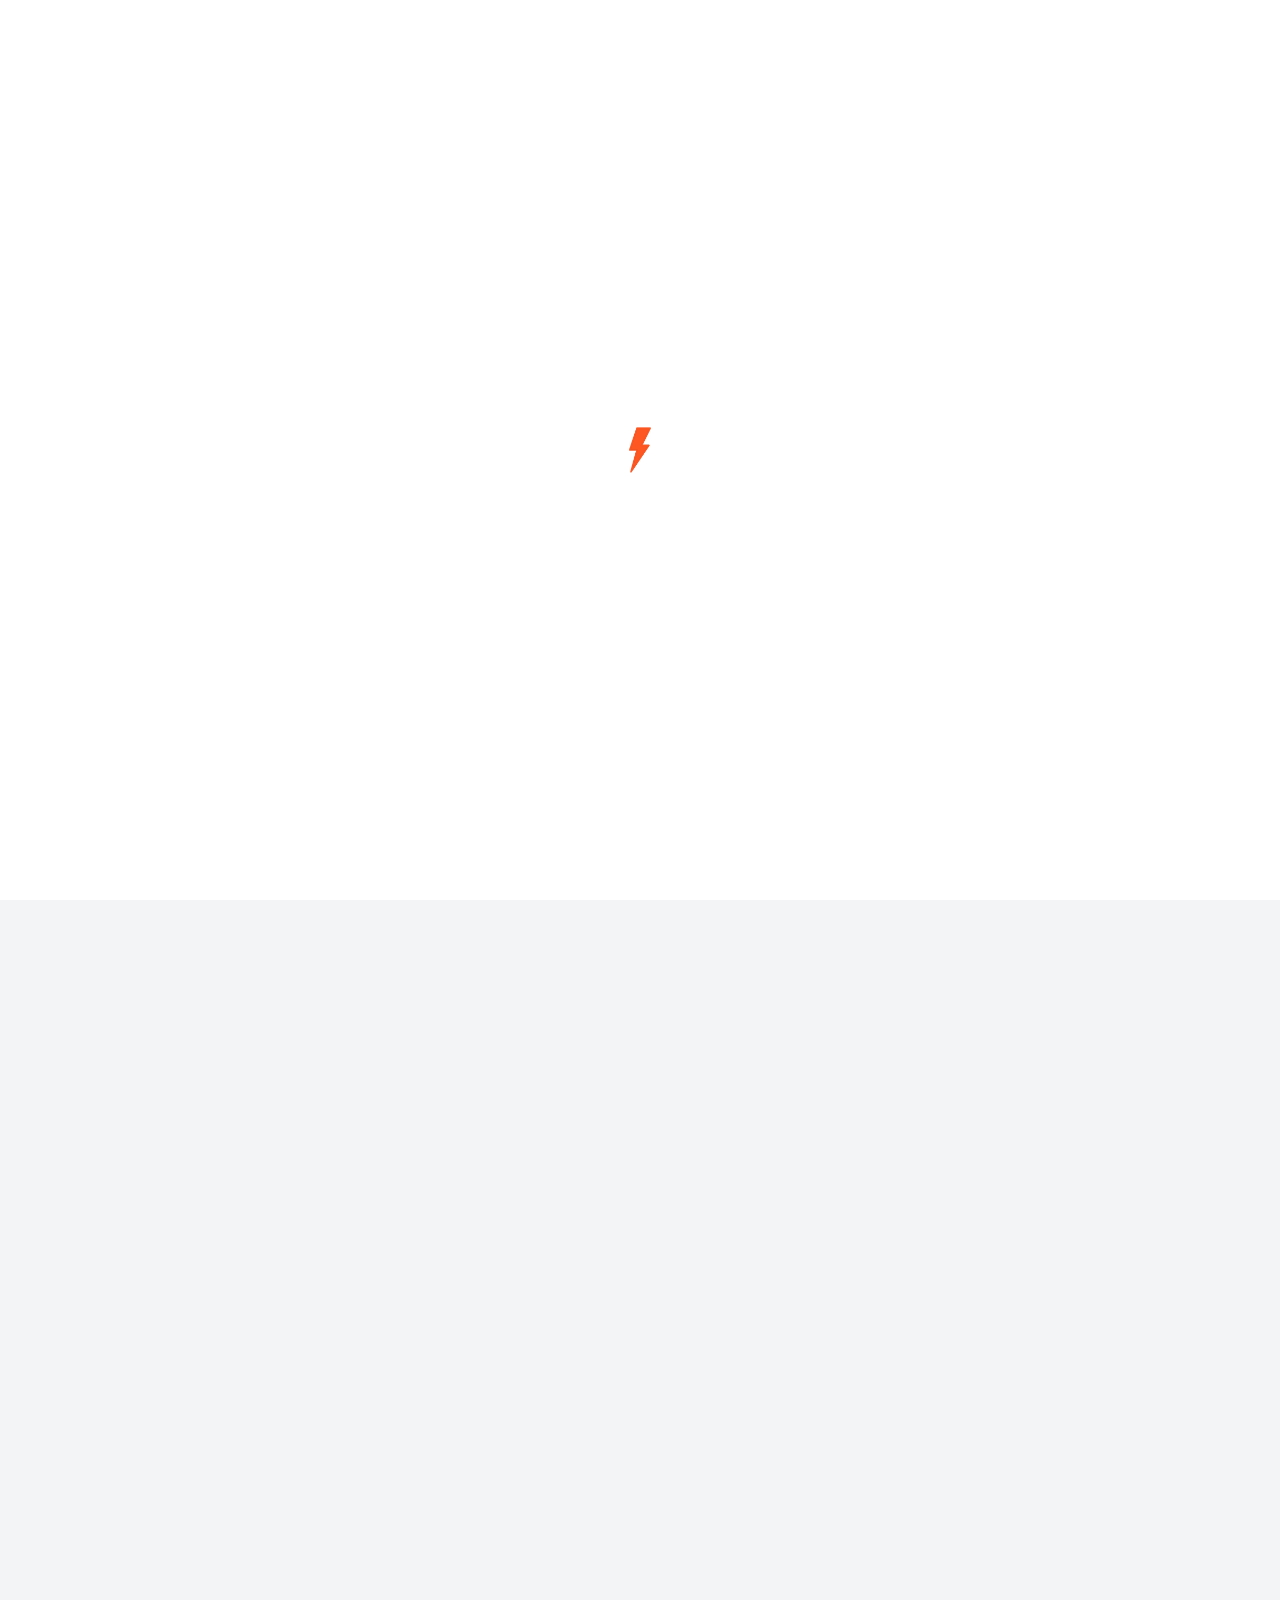
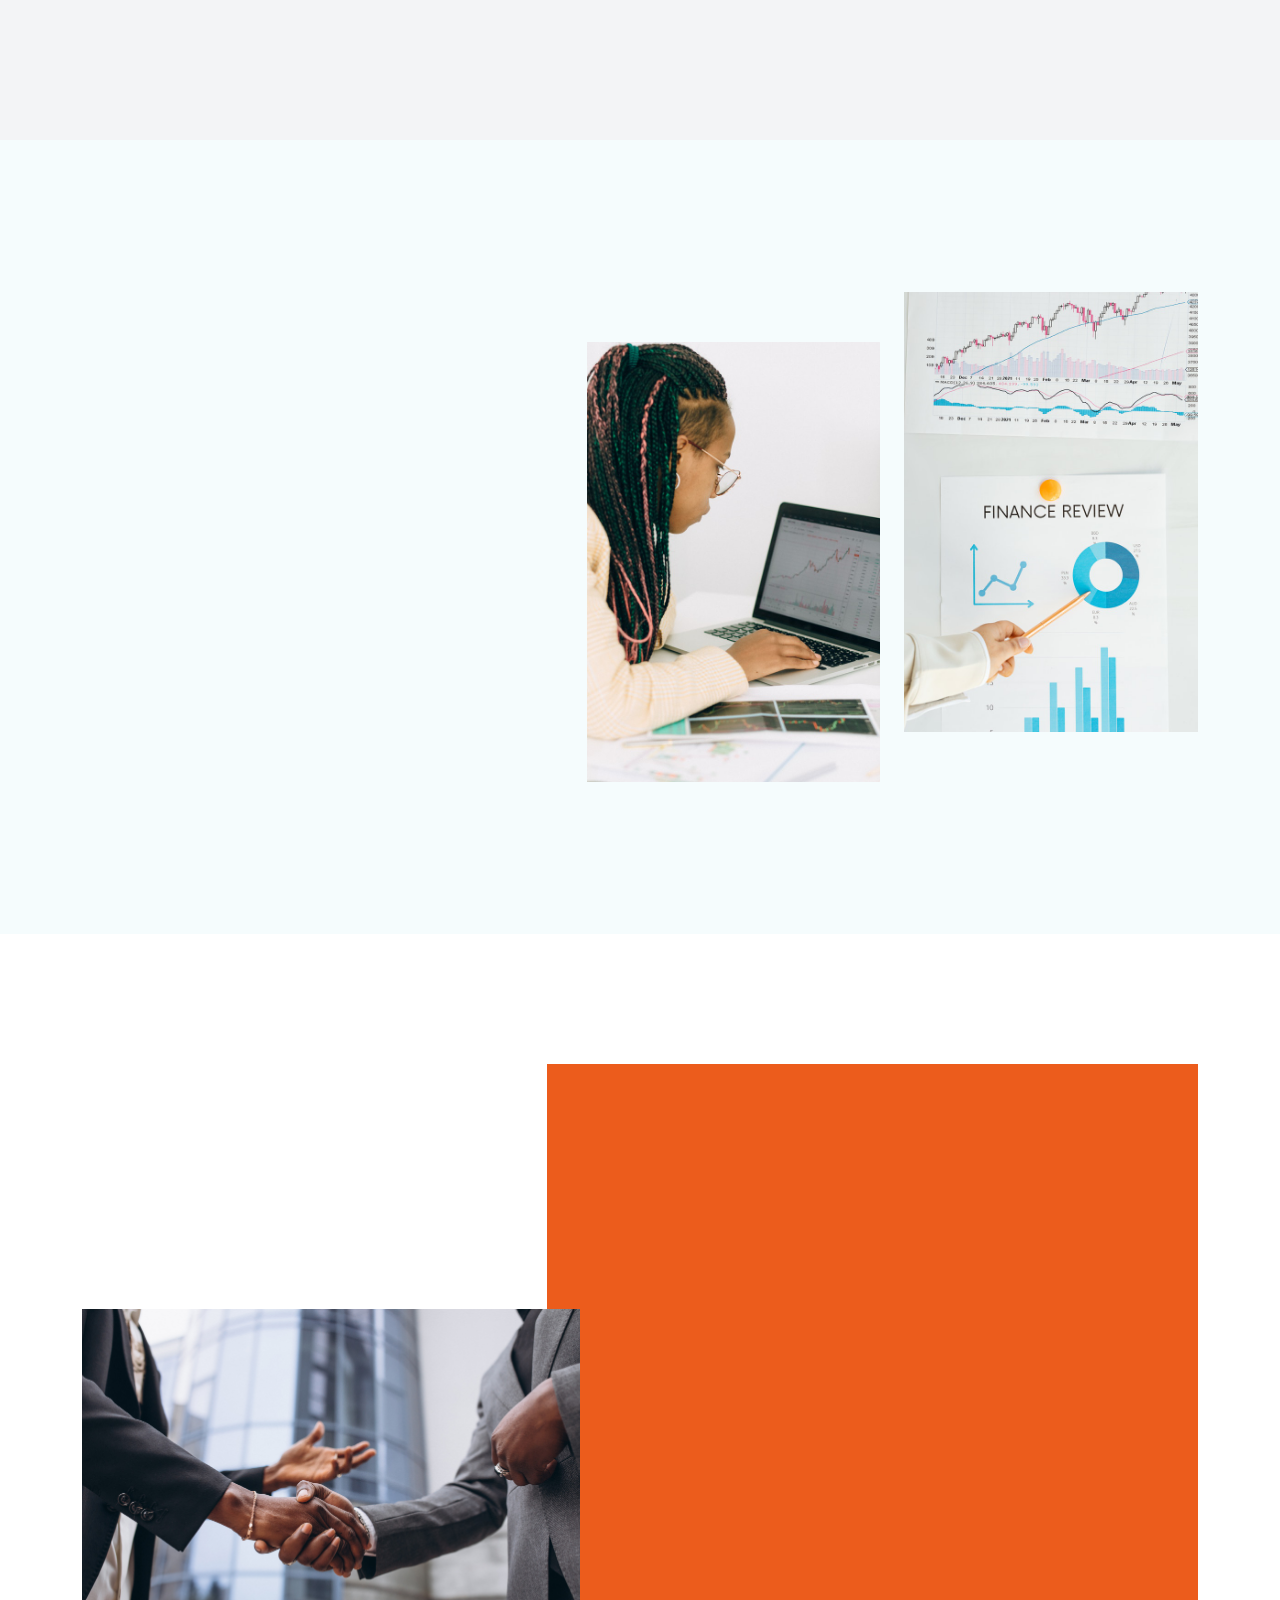
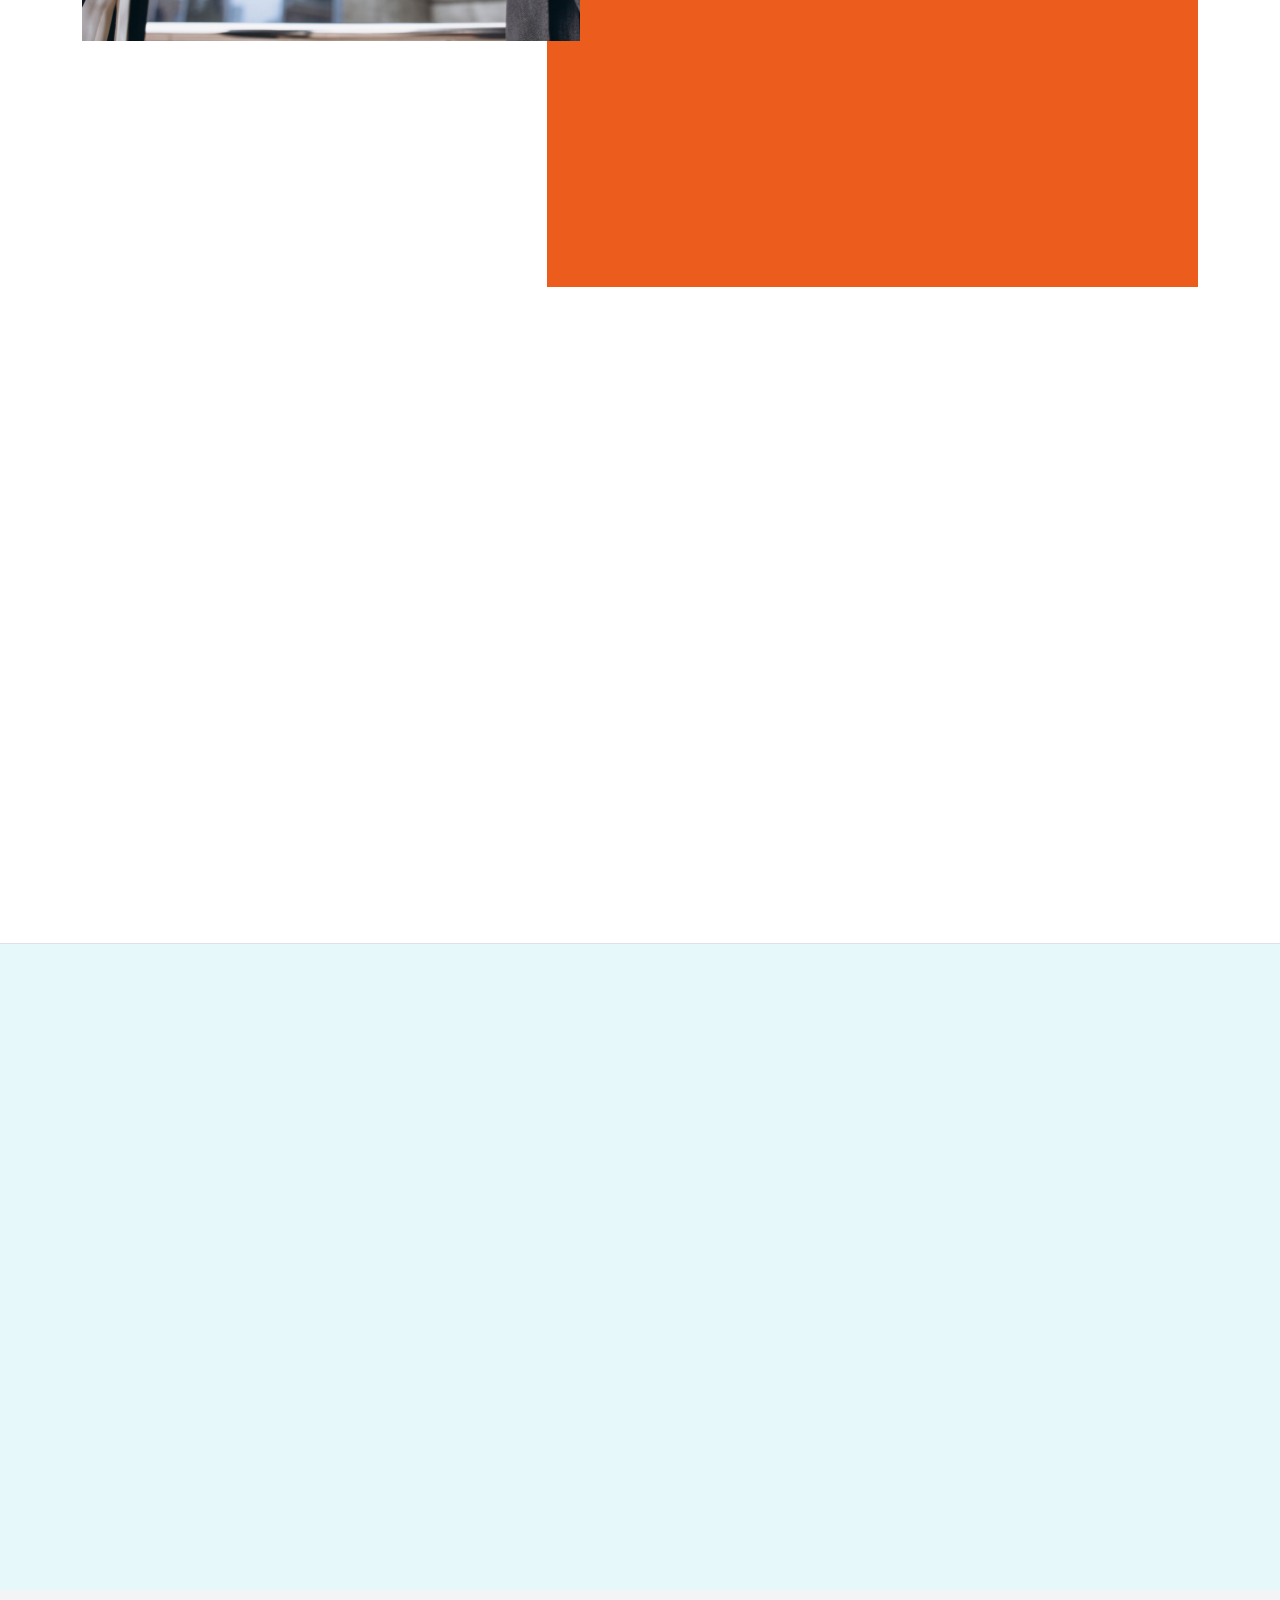
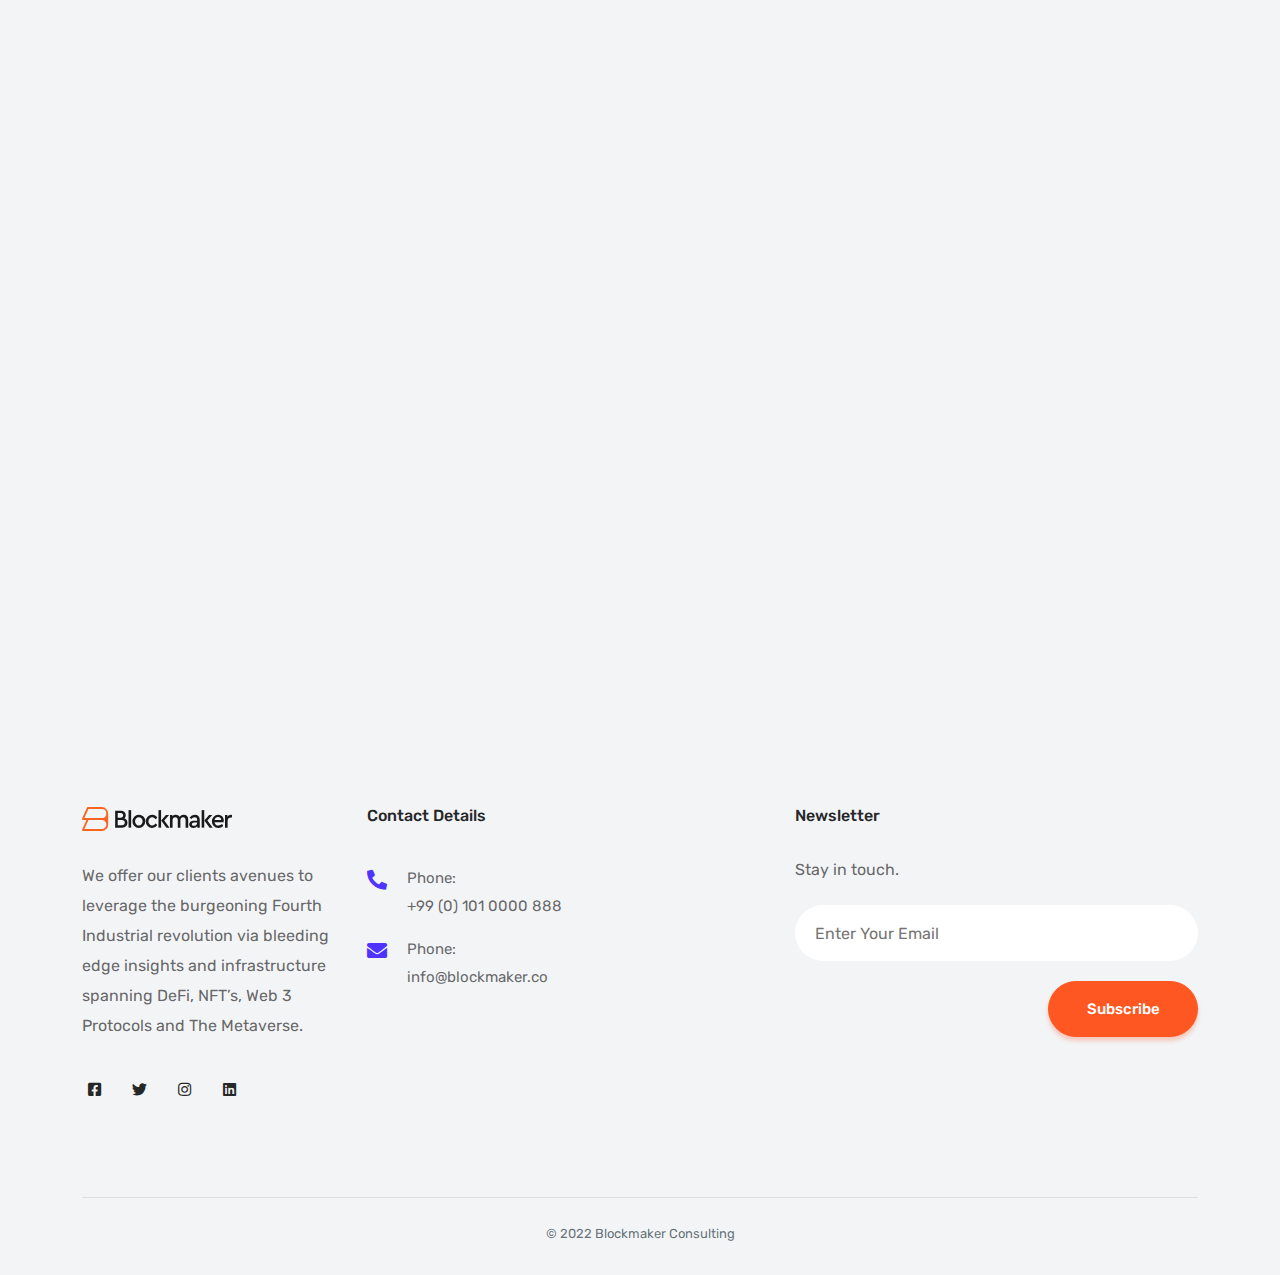
<file: index.html>
<!DOCTYPE html>
<html lang="en">

<head>
  <meta charset="UTF-8">
  <meta name="viewport" content="width=device-width, initial-scale=1.0">
  <meta http-equiv="X-UA-Compatible" content="ie=edge">
  <title>
   Blockmaker - Africa’s Leading Digital Advisory Firm
  </title>
  <link rel="shortcut icon" href="./image/png/icon.svg" type="image/x-icon">
  <!-- Bootstrap , fonts & icons  -->
  <link rel="stylesheet" href="./css/bootstrap.css">
  <link rel="stylesheet" href="./fonts/icon-font/css/style.css">
  <link rel="stylesheet" href="./fonts/typography-font/typo.css">
  <link rel="stylesheet" href="./fonts/fontawesome-5/css/all.css">
  <!-- Plugin'stylesheets  -->
  <link rel="stylesheet" href="./plugins/aos/aos.min.css">
  <link rel="stylesheet" href="./plugins/fancybox/jquery.fancybox.min.css">
  <link rel="stylesheet" href="./plugins/nice-select/nice-select.min.css">
  <link rel="stylesheet" href="./plugins/slick/slick.min.css">
  <!-- Vendor stylesheets  -->
  <link rel="stylesheet" href="./plugins/theme-mode-switcher/switcher-panel.css">
  <link rel="stylesheet" href="./css/main.css">
  <!-- Custom stylesheet -->
</head>

<body data-theme-mode-panel-active data-theme="light">
  <div class="site-wrapper overflow-hidden "> 
    <div id="loading">
      <img src="./image/preloader.gif" alt="">
    </div>
  
    <header class="site-header site-header--menu-left mt-lg-0 mb-lg-0 dynamic-sticky-bg">
      <div class="container">
        <nav class="navbar site-navbar">
         
          <div class="brand-logo">
            <a href="/">
           
              <img src="image/png/the_logo.svg" width="150px" alt="" class="light-version-logo">
  
              <img src="image/png/the_logo.svg" width="150px"  alt="" class="dark-version-logo">
            </a>
          </div>
          <div class="menu-block-wrapper  ms-5 menu-sep-left">
            <div class="menu-overlay"></div>
            <nav class="menu-block" id="append-menu-header">
              <div class="mobile-menu-head">
                <div class="go-back">
                  <i class="fa fa-angle-left"></i>
                </div>
                <div class="current-menu-title"></div>
                <div class="mobile-menu-close">&times;</div>
              </div>
              <ul class="site-menu-main">
               
                <li class="nav-item nav-item-has-children">
                  <a href="#" class="nav-link-item drop-trigger">About Us
                  </a>
                 
                </li>

                <li class="nav-item nav-item-has-children">
                  <a href="contact-us.html" class="nav-link-item drop-trigger">Contact Us
                  </a>
                 
                </li>
              </ul>
            </nav>
          </div>
          <ul class="menu-social-share menu-social-share--l9 d-none d-xl-block menu-sep-right pe-1 list-unstyled">
            <li><a href='#'><i class="fab fa-instagram"></i></a></li>
            <li><a href='#'><i class="fab fa-linkedin"></i></a></li>
            <li><a href='#'><i class="fab fa-facebook"></i></a></li>
            <li><a href='#'><i class="fab fa-twitter"></i></a></li>
          </ul>
         

          <div class="mobile-menu-trigger">
            <span></span>
          </div>
    
        </nav>
      </div>
    </header>
  
    <div class="welcome-area welcome-area--l3 bg-default">
      <div class="container">
        <div class="row align-items-center justify-content-center">
          <div class="col-xxl-5 col-xl-6 col-lg-7 col-md-9 col-xs-11 order-2 order-lg-1">
            <div class="welcome-content">
              <!-- <h5 class="welcome-content__sub-heading text-java" data-aos="fade-up" data-aos-duration="500" data-aos-once="true">Startup & Small Business consultancy</h5> -->
              <h1 class="welcome-content__heading" data-aos="fade-up" data-aos-duration="500" data-aos-delay="300" data-aos-once="true">
                STRATEGY DRIVEN BUSINESS PROCESS CONSULTING IN THE WEB 3 ERA
              </h1>
              <p class="welcome-content__text" data-aos="fade-up" data-aos-duration="500" data-aos-delay="500" data-aos-once="true">We offer our clients avenues to leverage the burgeoning Fourth Industrial revolution via bleeding edge insights and infrastructure spanning Decentralized Finance (DeFi) Non-fungible Token Applications (NFT’s),  The internet of value (Web 3 Protocols) and The Metaverse (Digital business services and marketplaces)  <br class="d-none d-xs-block">   <br class="d-none d-xs-block"> </p>
              <div class="welcome-btn-group" data-aos="fade-up" data-aos-duration="500" data-aos-delay="700" data-aos-once="true">
                <!-- <a class="btn btn--lg-2 btn-electric-violet-2 me-3 text-white shadow--electric-violet-2 rounded-50 me-3 " href="#">Learn More</a>
                <a class="btn btn-outline-shark btn--lg-2 border-width-2 rounded-50 me-3" href="#">Get a Quote</a> -->
              </div>
            </div>
          </div>
          <div class="col-xxl-7 col-xl-6 col-lg-5 col-md-9 col-xs-11 order-1 order-lg-2">
            <div class="welcome-img welcome-img--l9 video-box">
              <img class="w-100" src="./image/jpg/vect.jpg" alt="" />
              <!-- Video Button -->
              <!-- <a class="video-btn btn-electric-violet-2 popup-btn" href="https://www.youtube.com/watch?v=LWZ7iytIA6k">
                <i class="fa fa-play"></i>
              </a> -->
            </div>
          </div>
        </div>
      </div>
    </div>
    <!--/ .Hero Area -->


    
    <!-- Services Area -->
    <div class="service-area service-area--l3 bg-default-3">
      <div class="container">
        <div class="row justify-content-center">
          <div class="col-xxl-6 col-xl-7 col-md-9 col-sm-10">
            <div class="section-title section-title--l3 text-center">
              <h6 class="section-title__sub-heading" data-aos="fade-up" data-aos-duration="500" data-aos-once="true">Our Services</h6>
              <h2 class="section-title__heading" data-aos="fade-up" data-aos-duration="500" data-aos-delay="300" data-aos-once="true">
             What We Do
              </h2>
            </div>
          </div>
        </div>
        <div class="row justify-content-center">
          <div class="col-xl-3 col-lg-4 col-md-6 col-sm-9 col-xs-10" data-aos="fade-up" data-aos-duration="500" data-aos-delay="400" data-aos-once="true">
            <a href="#" class="card card--service">
              <div class="card--service__icon bg-op2--java-2 text-java-2">
                <i class="fas fa-envelope"></i>
              </div>
              <h2 class="card--service__title"> Tokenomics design and  <br class='d-xs-block'>  implementation</h2>
              <!-- <p class="card--service__content">50 availabe vacancy</p> -->
            </a>
          </div>
          <div class="col-xl-3 col-lg-4 col-md-6 col-sm-9 col-xs-10" data-aos="fade-up" data-aos-duration="500" data-aos-delay="400" data-aos-once="true">
            <a href="#" class="card card--service">
              <div class="card--service__icon bg-op2--victoria text-victoria">
                <i class="fas fa-layer-group"></i>
              </div>
              <h2 class="card--service__title">Infrastructure Set up and <br class='d-xs-block'>  Advisory </h2>
              <!-- <p class="card--service__content">50 availabe vacancy</p> -->
            </a>
          </div>
          <div class="col-xl-3 col-lg-4 col-md-6 col-sm-9 col-xs-10" data-aos="fade-up" data-aos-duration="500" data-aos-delay="400" data-aos-once="true">
            <a href="#" class="card card--service">
              <div class="card--service__icon bg-op2--dodger-blue text-dodger-blue">
                <i class="fas fa-headphones"></i>
              </div>
              <h2 class="card--service__title">Educational  <br class='d-xs-block' > Sessions</h2>
              <!-- <p class="card--service__content">50 availabe vacancy</p> -->
            </a>
          </div>
          <div class="col-xl-3 col-lg-4 col-md-6 col-sm-9 col-xs-10" data-aos="fade-up" data-aos-duration="500" data-aos-delay="400" data-aos-once="true">
            <a href="#" class="card card--service">
              <div class="card--service__icon bg-op2--primary text-primary">
                <i class="fas fa-bell"></i>
              </div>
              <h2 class="card--service__title">Project  <br class='d-xs-block' > Ideation</h2>
              <!-- <p class="card--service__content">50 availabe vacancy</p> -->
            </a>
          </div>
          <div class="col-xl-3 col-lg-4 col-md-6 col-sm-9 col-xs-10" data-aos="fade-up" data-aos-duration="500" data-aos-delay="400" data-aos-once="true">
            <a href="#" class="card card--service">
              <div class="card--service__icon bg-op2--dodger-blue text-dodger-blue">
                <i class="fas fa-file-invoice"></i>
              </div>
              <h2 class="card--service__title">Design & <br class='d-xs-block' > Development</h2>
              <!-- <p class="card--service__content">50 availabe vacancy</p> -->
            </a>
          </div>
         
          <div class="col-xl-3 col-lg-4 col-md-6 col-sm-9 col-xs-10" data-aos="fade-up" data-aos-duration="500" data-aos-delay="400" data-aos-once="true">
            <a href="#" class="card card--service">
              <div class="card--service__icon bg-op2--yellow text-yellow">
                <i class="fas fa-money-bill-alt"></i>
              </div>
              <h2 class="card--service__title">Stablecoin   <br class='d-xs-block' > Advisory  </h2>
              <!-- <p class="card--service__content">50 availabe vacancy</p> -->
            </a>
          </div>
     
        </div>
      </div>
    </div>









    <!-- Services Two Area -->
    <div class="services-area services-area--l9-1 bg-default-9">
      <div class="container">
        <div class="row align-items-center justify-content-center">
          <div class="col-xl-5 col-lg-6 col-md-8 col-xs-10 order-2 order-lg-1">
            <div class="services-content-box">
              <!-- Section Title -->
              <div class="section-title section-title--l9">
                <h6 class="section-title__sub-heading text-electric-violet-2 sub-heading--electric-violet-2" data-aos="fade-up" data-aos-duration="500" data-aos-once="true">Service</h6>
                <h2 class="section-title__heading" data-aos="fade-up" data-aos-duration="500" data-aos-once="true">We turn information into actionable insights</h2>
                <p class="section-title__description" data-aos="fade-up" data-aos-duration="500" data-aos-once="true"> Our industry Network and Partnerships empower us to unlock sustainable value chains within: Companies ,Decentralized Autonomous Organizations (DAOs) and projects of various scopes and sizes.  </p>
              </div>
              <!--/ .Section Title -->
              <ul class="services-content-box__list list-unstyled" data-aos="fade-up" data-aos-duration="500" data-aos-once="true">
                <li> Tokenomics design and implementation </li>
    
                <li>Educational sessions on web3 economies </li>
                <li>Stablecoin Advisory </li>
                <li>Infrastructure Set up and Advisory
                </li>
              </ul>
            </div>
          </div>
          <div class="col-xl-7 col-lg-6 col-md-6 col-xs-10 order-1 order-lg-2">
            <div class="services-content-img ps-xl-5">
              <div class="row">
                <div class="col-lg-6 pt-lg-7 mb-5 mb-lg-0">
                  <div class="services-content-img__1">
                    <img class="w-100" src="./image/jpg/serv_6.jpg" alt="">
                  </div>
                </div>
                <div class="col-lg-6 mb-5 mb-lg-0">
                  <div class="services-content-img__2">
                    <img class="w-100" src="./image/jpg/serv_4.jpg" alt="">
                  </div>
                </div>
              </div>
            </div>
          </div>
        </div>
      </div>
    </div>
    <!--/ .Services Two Area -->
    <!-- About Us Area -->
    <div class="about-us-area about-us-area--l9 bg-default">
      <div class="container">
        <div class="row align-items-center justify-content-center g-0">
          <div class="col-xxl-6 col-lg-5 col-md-10">
            <div class="about-us-img mb-4 mb-lg-0">
              <img class="w-100" src="./image/jpg/vect_4.jpg" alt="">
            </div>
          </div>
          <div class="col-xxl-6 col-lg-7 col-md-10">
            <div class="about-us-content-box bg-gorse">
              <!-- Section Title -->
              <div class="section-title section-title--l9">
                <h6 class="section-title__sub-heading text-electric-violet-2 sub-heading--electric-violet-2" data-aos="fade-up" data-aos-duration="500" data-aos-once="true">About us</h6>
                <h2 class="section-title__heading" data-aos="fade-up" data-aos-duration="500" data-aos-once="true">
                  We are Blockmaker  </h2>
                <p class="section-title__description" data-aos="fade-up" data-aos-duration="500" data-aos-once="true"> In the last 30 years, the internet of information (Web2) disrupted businesses rapidly in unprecedented ways. Businesses that were unable to adapt fast enough were inevitably left behind. The same thing is happening again now. At BLOCKMAKER, we believe that the future belongs to the frictionless. <br>
                  BLOCKMAKER exists to soothe the transition from the internet of information (Web 2), to the internet of value (Web 3) thus enabling businesses to unlock and capture new streams of value with as little friction as possible. 
                </p>
              </div>
              <!--/ .Section Title -->
            </div>
          </div>
        </div>
      </div>
    </div>
    <!--/ .About Us Area -->
    <!-- Content One Area -->
    <div class="content-section content-section--l9-1 bg-default border-bottom border-default-color-6">
      <div class="container">
        <div class="row">
          <div class="col-xl-7 col-lg-8">
            <div class="section-title section-title--l9">
              <h6 class="section-title__sub-heading text-electric-violet-2" data-aos="fade-up" data-aos-duration="500" data-aos-once="true">Our Process</h6>
              <h2 class="section-title__heading mb-4" data-aos="fade-up" data-aos-duration="500" data-aos-delay="300" data-aos-once="true"> The future is bright when you’re strategically prepared.  </h2>
            </div>
          </div>
        </div>
        <div class="widgets widgets-content--l9" data-aos="fade-up" data-aos-duration="500" data-aos-delay="500" data-aos-once="true">
          <div class="row justify-content-center">
            <div class="col-lg-4 col-xs-6 single-widget">
              <div class="widget widget--content-l9 active">
                <div class="widget--content-l9__circle">
                  <h2 class="widget--content-l9__circle-content bg-electric-violet-2 dark-mode-texts">
                    1</h2>
                </div>
                <h4 class="widget--content-l9__title">Case Analysis</h4>
                <p class="widget--content-l9__text">Leverage agile frameworks to<br class="d-none d-md-block"> provide a robust synopsis for high<br class="d-none d-md-block"> level overviews.</p>
              </div>
            </div>
            <div class="col-lg-4 col-xs-6 single-widget">
              <div class="widget widget--content-l9 ">
                <div class="widget--content-l9__circle">
                  <h2 class="widget--content-l9__circle-content bg-electric-violet-2 dark-mode-texts">
                    2</h2>
                </div>
                <h4 class="widget--content-l9__title">Strategic Advice</h4>
                <p class="widget--content-l9__text">Leverage agile frameworks to<br class="d-none d-md-block"> provide a robust synopsis for high<br class="d-none d-md-block"> level overviews.</p>
              </div>
            </div>
            <div class="col-lg-4 col-xs-6 single-widget">
              <div class="widget widget--content-l9 ">
                <div class="widget--content-l9__circle">
                  <h2 class="widget--content-l9__circle-content bg-electric-violet-2 dark-mode-texts">
                    3</h2>
                </div>
                <h4 class="widget--content-l9__title">Insight Implementation</h4>
                <p class="widget--content-l9__text">Leverage agile frameworks to<br class="d-none d-md-block"> provide a robust synopsis for high<br class="d-none d-md-block"> level overviews.</p>
              </div>
            </div>
          </div>
        </div>
      </div>
    </div>
    <!--/ .Content One Area -->



    



    <!--/ .Footer Area -->
    <!-- Testimonial Area -->
    <div class="testimonial-section testimonial-section--l9 bg-default-8">
      <div class="container">
        <div class="row align-items-center justify-content-center">
          <div class="col-lg-8 col-xl-9 col-xxl-7">
            <div class="section-title section-title--l9 text-center" data-aos="fade-up" data-aos-duration="500" data-aos-once="true">
              <h6 class="section-title__sub-heading text-electric-violet-2" data-aos="fade-up" data-aos-duration="500" data-aos-delay="300" data-aos-once="true">Partners</h6>
              <h2 class="section-title__heading mb-0" data-aos="fade-up" data-aos-duration="500" data-aos-delay="500" data-aos-once="true">Our Partners</h2>
            </div>
          </div>
        </div>
        <div class="row justify-content-center testimonial-slider--l9" data-aos="fade-up" data-aos-duration="500" data-aos-delay="500" data-aos-once="true">
          <div class="col-lg-3 col-md-12">
            <div class="card card-testimonial--l9">
              <div class="card-body">
                <div class="card-body__top  align-items-center justify-content-between">
                  <div class="card  text-center">
                    <div class="card--services-l4__icon mx-auto">
                   <img src="./image/jpg/cowrie.jpg" width="100%" alt=""> 
                    </div>
                    <h3 class="card--services-l4__heading">Cowrie Exchange</h3>
                  </div>
                </div>
              </div>
            </div>
          </div>

          <div class="col-lg-3 col-md-12">
            <div class="card card-testimonial--l9">


              <div class="card-body">
                <div class="card-body__top  align-items-center justify-content-between">
                  <div class="card  text-center">
                    <div class="card--services-l4__icon mx-auto">
                   <img src="./image/jpg/opaque.png" width="100%" alt=""> 
                    </div>
                    <h3 class="card--services-l4__heading">Opaque Spectrum</h3>
                  </div>
                </div>
              </div>

            </div>
          </div>

          <div class="col-lg-3 col-md-12">
            <div class="card card-testimonial--l9">


              <div class="card-body">
                <div class="card-body__top  align-items-center justify-content-between">
                  <div class="card  text-center">
                    <div class="card--services-l4__icon mx-auto">
                   <!-- <img src="./image/jpg/" width="100%" alt="">  -->
                    </div>
                    <h3 class="card--services-l4__heading"> VLA Services</h3>
                  </div>
                </div>
              </div>

            </div>
          </div>

          <div class="col-lg-3 col-md-12">
            <div class="card card-testimonial--l9">

              <div class="card-body">
                <div class="card-body__top  align-items-center justify-content-between">
                  <div class="card  text-center">
                    <div class="card--services-l4__icon mx-auto">
                   <img src="./image/jpg/scrpt.png" width="100%" alt=""> 
                    </div>
                    <h3 class="card--services-l4__heading">Script Desk</h3>
                  </div>
                </div>
              </div>

              


            </div>
          </div>


          
        </div>
      </div>
    </div>


    <div class="contact-section contact-section--l3 bg-default-3">
      <div class="container">
        <div class="row">
          <div class="col-xl-7 col-lg-7 mb-7 mb-lg-0">
            <div class="section-title section-title--l3 text-left mb-5 mb-md-7" data-aos="fade-up" data-aos-duration="500" data-aos-once="true">
              <h6 class="section-title__sub-heading">Interested in our service ?</h6>
              <h2 class="section-title__heading mb-4">
                Contact Us 
              </h2>
              <!-- <p class="section-title__description">When, while lovely valley teems with vapour around meand <br class="d-none d-xs-block"/> meridian the upper impenetrable.</p> -->
            </div>
            <form action="./" class="contact-form" data-aos="fade-up" data-aos-duration="500" data-aos-delay="300" data-aos-once="true">
              <div class="row">
                <div class="col-lg-6 mb-4">
                  <div class="form-floating">
                    <input class="form-control border-0" placeholder="Leave a comment here" id="floatinginput" />
                    <label for="floatinginput">Your Email</label>
                  </div>
                </div>
                <div class="col-lg-6 mb-4">
                  <div class="form-floating">
                    <input class="form-control border-0" placeholder="Leave a comment here" id="floatinginput2" />
                    <label for="floatinginput2">Phone number</label>
                  </div>
                </div>
                <div class="col-lg-12">
                  <div class="form-floating">
                    <textarea class="form-control border-0" placeholder="Leave a comment here" id="floatingTextarea3" style="height: 100px"></textarea>
                    <label for="floatingTextarea3">Your Message Here </label>
                  </div>
                </div>
                <div class="col-lg-12">
                  <div class="row align-items-center mt-3">
                    <!-- <div class="col-md-8 col-lg-7 col-md-6 col-xl-8 pt-3">
                      <div class="form-check d-flex align-items-center">
                        <input class="form-check-input bg-white float-none mt-0" type="checkbox" value="" id="flexCheckDefault">
                        <label class="form-check-label" for="flexCheckDefault">
                          Your email address will not be published. Required fields are marked *
                        </label>
                      </div>
                    </div> -->
                    <div class="col-md-4 col-lg-5 col-xl-4 text-md-end pt-3">
                      <button class="btn btn-primary shadow--primary-4 btn--lg-2 rounded-55 text-white">Send Message</button>
                    </div>
                  </div>
                </div>
              </div>
            </form>
          </div>
          <div class="col-xl-5 col-lg-5" data-aos="fade-left" data-aos-duration="500" data-aos-delay="400" data-aos-once="true">
            <div class="contact-widget-box">
              <div class="contact-widget-box__title-block">
                <h2 class="widget-box__title">Get In Touch</h2>
                <p class="widget-box__paragraph">Get in touch with us via any of these channels  <br class="d-none d-xl-block"/></p>
              </div>
              <div class="contact-widgets-wrapper row">
                <!-- <div class="widget widget--contact col-lg-12 col-sm-6 flex-column flex-xs-row">
                  <div class="widget-icon widget-icon--circle mb-3 mb-xs-0">
                    <i class="fas fa-envelope"></i>
                  </div>
                  <div class="widget-body">
                    <h3 class="widget-body--title">visit us :</h3>
                    <p>27 Division St, New York, <br class="d-block"> NY 10002, USA</p>
                  </div>
                </div> -->
                <div class="widget widget--contact col-lg-12 col-sm-6 flex-column flex-xs-row active">
                  <div class="widget-icon widget-icon--circle mb-3 mb-xs-0">
                    <i class="fas fa-phone-alt"></i>
                  </div>
                  <div class="widget-body">
                    <h3 class="widget-body--title">mail us :</h3>
                    <p>info@blockmaker.co <br class="d-block"> hello@blackmaker.co</p>
                  </div>
                </div>
                <div class="widget widget--contact col-lg-12 col-sm-6 flex-column flex-xs-row">
                  <div class="widget-icon widget-icon--circle mb-3 mb-xs-0">
                    <i class="fas fa-map-marker-alt"></i>
                  </div>
                  <div class="widget-body">
                    <h3 class="widget-body--title">call us :</h3>
                    <p>+8 (123) 985 789 <br class="d-block"></p>
                  </div>
                </div>
              </div>
            </div>
          </div>
        </div>
      </div>
    </div>

 
    <div class="footer-area footer-inner-1 position-relative bg-default-3">
      <div class="container">
        <footer class="footer-top">
          <div class="row">
            <div class="col-lg-3 col-md-7 col-xs-9">
              <div class="footer-widgets footer-widgets--l7">
                <!-- Brand Logo-->
                <div class="brand-logo mt-1">
                  <a href="#">
                    <!-- light version logo (logo must be black)-->
                    <img src="image/png/the_logo_3.svg" width="150px" alt="" class="light-version-logo">
                    <!-- Dark version logo (logo must be White)-->
                    <img src="image/png/the_logo_3.svg" width="150px" alt="" class="dark-version-logo">
                  </a>
                </div>
                <p class="footer-widgets__text mt-5">
                  We offer our clients avenues to leverage the burgeoning Fourth Industrial revolution via bleeding edge insights and infrastructure spanning DeFi, NFT’s, Web 3 Protocols and The Metaverse.</p>
                <ul class="footer-social-share footer-social-share--rounded mt-4">
                  <li>
                    <a href="#">
                      <i class="fab fa-facebook-square"></i>
                    </a>
                  </li>
                  <li>
                    <a href="#">
                      <i class="fab fa-twitter"></i>
                    </a>
                  </li>
                  <li>
                    <a href="#">
                      <i class="fab fa-instagram"></i>
                    </a>
                  </li>
                  <li>
                    <a href="#">
                      <i class="fab fa-linkedin"></i>
                    </a>
                  </li>
                </ul>
              </div>
            </div>
            <div class="col-lg-9">
              <div class="row">
                <div class="col-md-6 col-xs-6">
                  <div class="footer-widgets footer-widgets--l7">
                    <h4 class="footer-widgets__title">Contact Details</h4>
                    <ul class="footer-widgets__list footer-widgets--address">
                    
                      <li>
                        <i class="fa fa-phone-alt text-electric-violet-2"></i>
                        <div class="list-content">
                          <span class="d-block gr-text-hover-decoration-none"> Phone: </span>
                          <a href="#">+99 (0) 101 0000 888</a>
                        </div>
                      </li>
                      <li>
                        <i class="fa fa-envelope text-electric-violet-2"></i>
                        <a class="heading-default-color gr-text-hover-underline text-break" href="mailto:info@medcartel.com">
                          <span class="d-block gr-text-hover-decoration-none"> Phone:
                                            </span>info@blockmaker.co</a>
                      </li>
                    </ul>
                  </div>
                </div>
               
                <div class="col-md-6 col-xs-9">
                  <div class="footer-widgets footer-widgets--l7">
                    <h4 class="footer-widgets__title">Newsletter</h4>
                    <p class="footer-widgets__text mb-4 mt-0">Stay in touch.</p>
                    <!-- Newsletter -->
                    <div class="newsletter newsletter--l7">
                      <form action="/.">
                        <input type="text" placeholder="Enter Your Email">
                        <button class="btn btn-primary shadow--primary-4" type="submit">Subscribe</button>
                      </form>
                    </div>
                    <!--/ .Newsletter -->
                  </div>
                </div>
              </div>
            </div>
          </div>
        </footer>
        <div class="copyright text-center border-top border-default-color-3">
          <p class="mb-0">© 2022 Blockmaker Consulting</p>
        </div>
      </div>
    </div>
    <!--/ .Footer Area -->
  </div>
  <!-- Plugin's Scripts -->
  <script src="./plugins/jquery/jquery.min.js"></script>
  <script src="./plugins/jquery/jquery-migrate.min.js"></script>
  <script src="./js/bootstrap.bundle.js"></script>
  <script src="./plugins/fancybox/jquery.fancybox.min.js"></script>
  <script src="./plugins/nice-select/jquery.nice-select.min.js"></script>
  <script src="./plugins/aos/aos.min.js"></script>
  <script src="./plugins/counter-up/jquery.counterup.min.js"></script>
  <script src="./plugins/counter-up/waypoints.min.js"></script>
  <script src="./plugins/slick/slick.min.js"></script>
  <script src="./plugins/skill-bar/skill.bars.jquery.js"></script>
  <script src="./plugins/isotope/isotope.pkgd.min.js"></script>
  <!--<script src="./plugins/theme-mode-switcher/gr-theme-mode-switcher.js"></script>-->
  <!-- Activation Script -->
  <script src="js/menu.js"></script>
  <script src="js/custom.js"></script>
</body>

</html>
</file>
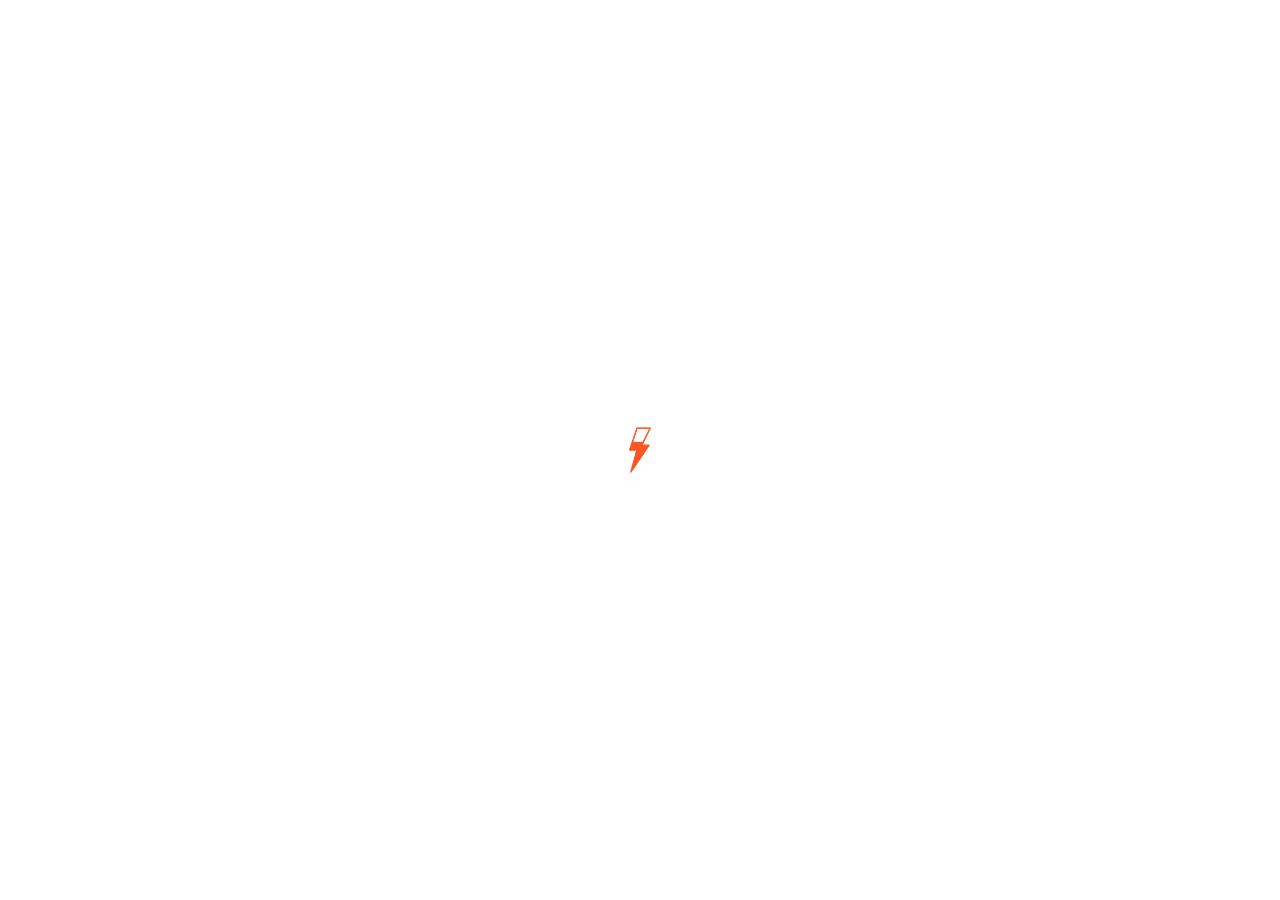
<file: cms_index.html>
<!DOCTYPE html>
<html lang="en">

<head>
  <meta charset="UTF-8">
  <meta name="viewport" content="width=device-width, initial-scale=1.0">
  <meta http-equiv="X-UA-Compatible" content="ie=edge">
  <title>
   Blockmaker - Africa’s Leading Digital Advisory Firm
  </title>
  <link rel="shortcut icon" href="./image/png/icon.svg" type="image/x-icon">
  <!-- Bootstrap , fonts & icons  -->
  <link rel="stylesheet" href="./css/bootstrap.css">
  <link rel="stylesheet" href="./fonts/icon-font/css/style.css">
  <link rel="stylesheet" href="./fonts/typography-font/typo.css">
  <link rel="stylesheet" href="./fonts/fontawesome-5/css/all.css">
  <!-- Plugin'stylesheets  -->
  <link rel="stylesheet" href="./plugins/aos/aos.min.css">
  <link rel="stylesheet" href="./plugins/fancybox/jquery.fancybox.min.css">
  <link rel="stylesheet" href="./plugins/nice-select/nice-select.min.css">
  <link rel="stylesheet" href="./plugins/slick/slick.min.css">
  <!-- Vendor stylesheets  -->
  <link rel="stylesheet" href="./plugins/theme-mode-switcher/switcher-panel.css">
  <link rel="stylesheet" href="./css/main.css">
  <!-- Custom stylesheet -->
</head>

<body data-theme-mode-panel-active data-theme="light">
    <div class="site-wrapper overflow-hidden ">
      <div id="loading">
        <img src="./image/preloader.gif" alt="">
      </div>
      <!-- Clean The Code And Hop in -->
      <div class="coming-soon bg-default-3 vh-md-100 position-relative">
        <div class="container position-static vh-md-100">
          <div class="row align-items-center justify-content-center position-static vh-md-100">
            <div class="col-xl-6 col-lg-4 position-static vh-md-100 d-none d-lg-block">
              <div class="form-img position-absolute bg-image" style="background-image: url(./image/jpg/home_pg.jpg)">
              </div>
            </div>
            <div class="col-xl-6 col-lg-8 col-md-10 text-left text-lg-end">
              <div class="section-title section-title--l3 mb-3 mb-lg-7">
                <img src="image/png/the_logo.svg" width="250px" alt="" class="light-version-logo"> <br>
                <p style="text-align: left;" class="section-title__description" data-aos="fade-up" data-aos-duration="500" data-aos-delay="300" data-aos-once="true">We’re currently working on something amazing, coming soon<br class="d-none d-md-block"></p>
              </div>
              <!--Counter Bar -->
              <div class="countdown-bar" id="countdown">
                <ul class="list-unstyled d-flex align-items-center justify-content-between flex-wrap">
                  <li>
                    <h2 id="days"></h2>
                    <p>days</p>
                  </li>
                  <li>
                    <h2 id="hours"></h2>
                    <p>Hours</p>
                  </li>
                  <li>
                    <h2 id="minutes"></h2>
                    <p>Minutes</p>
                  </li>
                  <li>
                    <h2 id="seconds"></h2>
                    <p>Seconds</p>
                  </li>
                </ul>
              </div>
              <!--/ .Counter Bar -->
              <!-- Newsletter -->
              <div class="counterup__newsletter" data-aos="fade-up" data-aos-duration="500" data-aos-delay="500" data-aos-once="true">
                <p class="counterup__newsletter__offer">Stay in touch</p>
                <div class="newsletter-form mx-auto newsletter-form--countdown">
                  <form action="#">
                    <div class="d-flex align-items-center justify-content-center flex-column flex-xs-row">
                      <input class="form-control  rounded-55" type="email" placeholder="Enter your email" required>
                      <button class=" btn btn-primary shadow--primary-4 text-white btn--medium rounded-55" type="submit">Subscribe</button>
                    </div>
                  </form>
                </div>
              </div>
              <!--/ .Newsletter -->
            </div>
          </div>
        </div>
      </div>
      <script src="./plugins/count-down/count-down.js"></script>
    </div>
    <!-- Plugin's Scripts -->
    <script src="./plugins/jquery/jquery.min.js"></script>
    <script src="./plugins/jquery/jquery-migrate.min.js"></script>
    <script src="./js/bootstrap.bundle.js"></script>
    <script src="./plugins/fancybox/jquery.fancybox.min.js"></script>
    <script src="./plugins/nice-select/jquery.nice-select.min.js"></script>
    <script src="./plugins/aos/aos.min.js"></script>
    <script src="./plugins/counter-up/jquery.counterup.min.js"></script>
    <script src="./plugins/counter-up/waypoints.min.js"></script>
    <script src="./plugins/slick/slick.min.js"></script>
    <script src="./plugins/skill-bar/skill.bars.jquery.js"></script>
    <script src="./plugins/isotope/isotope.pkgd.min.js"></script>
    <!--<script src="./plugins/theme-mode-switcher/gr-theme-mode-switcher.js"></script>-->
    <!-- Activation Script -->
    <script src="js/menu.js"></script>
    <script src="js/custom.js"></script>
  </body>
  
  </html>
</file>
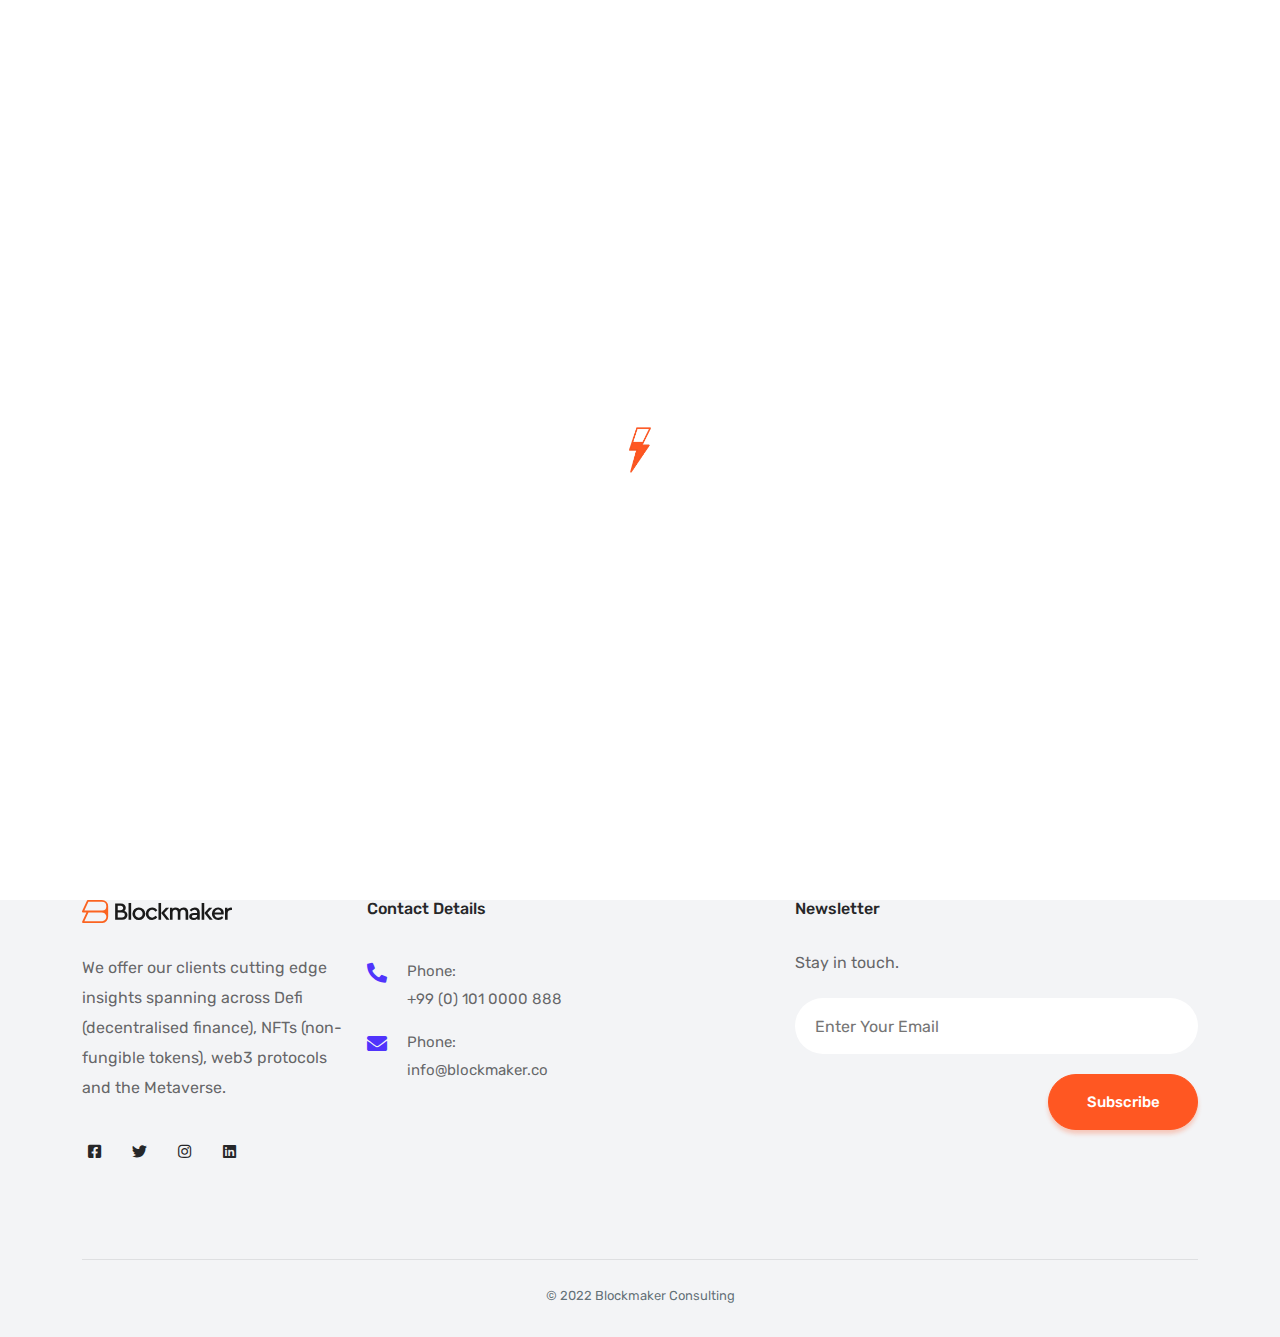
<file: contact-us.html>
<!DOCTYPE html>
<html lang="en">

<head>
  <meta charset="UTF-8">
  <meta name="viewport" content="width=device-width, initial-scale=1.0">
  <meta http-equiv="X-UA-Compatible" content="ie=edge">
  <title>
   Blockmaker -  Africa’s Leading Digital Advisory Firm
  </title>
  <link rel="shortcut icon" href="./image/png/icon.svg" type="image/x-icon">
  <!-- Bootstrap , fonts & icons  -->
  <link rel="stylesheet" href="./css/bootstrap.css">
  <link rel="stylesheet" href="./fonts/icon-font/css/style.css">
  <link rel="stylesheet" href="./fonts/typography-font/typo.css">
  <link rel="stylesheet" href="./fonts/fontawesome-5/css/all.css">
  <!-- Plugin'stylesheets  -->
  <link rel="stylesheet" href="./plugins/aos/aos.min.css">
  <link rel="stylesheet" href="./plugins/fancybox/jquery.fancybox.min.css">
  <link rel="stylesheet" href="./plugins/nice-select/nice-select.min.css">
  <link rel="stylesheet" href="./plugins/slick/slick.min.css">
  <!-- Vendor stylesheets  -->
  <link rel="stylesheet" href="./plugins/theme-mode-switcher/switcher-panel.css">
  <link rel="stylesheet" href="./css/main.css">
  <!-- Custom stylesheet -->
</head>

<body data-theme-mode-panel-active data-theme="light">
  <div class="site-wrapper overflow-hidden ">
    <div id="loading">
      <img src="./image/preloader.gif" alt="">
    </div>
    <!-- Clean The Code And Hop in -->
    <!-- Header Area -->
    <!-- Preloader -->
    <!-- <div id="loading">
    <div class="preloader">
     <img src="./image/preloader-3.gif" alt="preloader">
   </div>
   </div>   -->
    <!-- Header Area -->
    <header class="site-header site-header--menu-left mt-2 mb-4 mt-lg-0 mb-lg-0 bg-default">
      <div class="container">
        <nav class="navbar site-navbar">
          <!-- Brand Logo-->
          <div class="brand-logo">
            <a href="/">
              <!-- light version logo (logo must be black)-->
              <img src="image/png/the_logo.svg" alt="" width="150px" class="light-version-logo">
              <!-- Dark version logo (logo must be White)-->
              <img src="image/png/the_logo.svg" alt="" width="150px" class="dark-version-logo">
            </a>
          </div>
          <div class="menu-block-wrapper  ms-5 menu-sep-left">
            <div class="menu-overlay"></div>
            <nav class="menu-block" id="append-menu-header">
              <div class="mobile-menu-head">
                <div class="go-back">
                  <i class="fa fa-angle-left"></i>
                </div>
                <div class="current-menu-title"></div>
                <div class="mobile-menu-close">&times;</div>
              </div>
              <ul class="site-menu-main">
               
                <li class="nav-item nav-item-has-children">
                  <a href="#" class="nav-link-item drop-trigger">About Us
                  </a>
                 
                </li>

                <li class="nav-item nav-item-has-children">
                  <a href="contact-us.html" class="nav-link-item drop-trigger">Contact Us
                  </a>
                 
                </li>
              </ul>
            </nav>
          </div>
          <div class="header-btn ">
            <a class="btn btn btn-electric-violet-2 btn--header-inner rounded-50 text-white shadow--electric-violet-2-4 ms-2 d-none d-lg-block" href="#">
              Purchase
            </a>
          </div>
          <!-- mobile menu trigger -->
          <div class="mobile-menu-trigger">
            <span></span>
          </div>
          <!--/.Mobile Menu Hamburger Ends-->
        </nav>
      </div>
    </header>
    <!-- navbar- -->
    <!--/ .Header Area -->
    <!-- contact Area -->
    <div class="contact-section contact-inner-1 bg-default-3 border-bottom border-default-color-3">
      <div class="container">
        <div class="row">
          <div class="col-xl-7 col-lg-7 mb-7 mb-lg-0">
            <div class="section-title section-title--l3 text-left mb-5 mb-md-7" data-aos="fade-up" data-aos-duration="500" data-aos-once="true">
              <h6 class="section-title__sub-heading">Contact Us</h6>
              <h2 class="section-title__heading mb-4">
                Send A Message
              </h2>
              <!-- <p class="section-title__description">When, while lovely valley teems with vapour around meand <br class="d-none d-xs-block"/> meridian the upper impenetrable.</p> -->
            </div>
            <form action="#" method="POST" class="contact-form" data-aos="fade-up" data-aos-duration="500" data-aos-delay="300" data-aos-once="true">
              <div class="row">
                <div class="col-lg-6 mb-4">
                  <div class="form-floating">
                    <input class="form-control" placeholder="Leave a comment here" id="floatinginput" />
                    <label for="floatinginput">Your Email</label>
                  </div>
                </div>
                <div class="col-lg-6 mb-4">
                  <div class="form-floating">
                    <input class="form-control" placeholder="Leave a comment here" id="floatinginput2" />
                    <label for="floatinginput2">Phone number</label>
                  </div>
                </div>
                <div class="col-lg-12">
                  <div class="form-floating">
                    <textarea class="form-control" placeholder="Leave a comment here" id="floatingTextarea3" style="height: 100px"></textarea>
                    <label for="floatingTextarea3">Your Message Here </label>
                  </div>
                </div>
                <div class="col-lg-12">
                  <div class="row align-items-center mt-3">
                    <div class="col-md-8 col-lg-7 col-md-6 col-xl-8 pt-3">
                      <div class="form-check d-flex align-items-center">
                        <input class="form-check-input bg-white float-none mt-0" type="checkbox" value="" id="flexCheckDefault">
                        <label class="form-check-label" for="flexCheckDefault">
                          Your email address will not be published. Required fields are marked *
                        </label>
                      </div>
                    </div>
                    <div class="col-md-4 col-lg-5 col-xl-4 text-md-end pt-3">
                      <button type="submit" class="btn btn-primary shadow--primary-4 btn--lg-2 rounded-55 text-white">Send Message</button>
                    </div>
                  </div>
                </div>
              </div>
            </form>
          </div>
          <div class="col-xl-4 offset-xl-1 col-lg-5" data-aos="fade-left" data-aos-duration="500" data-aos-delay="400" data-aos-once="true">
            <div class="contact-widget-box">
              <div class="contact-widget-box__title-block">
                <h2 class="widget-box__title">Get In Touch</h2>
                <p class="widget-box__paragraph">Get in touch with us via any of these channels</p>
              </div>
              <div class="contact-widgets-wrapper row">
                <!-- <div class="widget widget--contact col-lg-12 col-sm-6">
                  <div class="widget-icon widget-icon--circle">
                    <i class="fas fa-envelope"></i>
                  </div>
                  <div class="widget-body">
                    <h3 class="widget-body--title">visit us :</h3>
                    <p>27 Division St, New York, <br class="d-block"> NY 10002, USA</p>
                  </div>
                </div> -->
                <div class="widget widget--contact col-lg-12 col-sm-6 active">
                  <div class="widget-icon widget-icon--circle">
                    <i class="fas fa-phone-alt"></i>
                  </div>
                  <div class="widget-body">
                    <h3 class="widget-body--title">mail us :</h3>
                    <p>info@blockmaker.co <br class="d-block">business@blockmaker.co</p>
                  </div>
                </div>
                <div class="widget widget--contact col-lg-12 col-sm-6">
                  <div class="widget-icon widget-icon--circle">
                    <i class="fas fa-map-marker-alt"></i>
                  </div>
                  <div class="widget-body">
                    <h3 class="widget-body--title">call us :</h3>
                    <p>+99 (0) 101 0000 888 <br class="d-block"> +234 70 55432211</p>
                  </div>
                </div>
              </div>
            </div>
          </div>
        </div>
      </div>
    </div>
    <!--/ .contact Area -->
    <!-- Footer Area -->
    <div class="footer-area footer-inner-1 position-relative bg-default-3">
      <div class="container">
        <footer class="footer-top">
          <div class="row">
            <div class="col-lg-3 col-md-7 col-xs-9">
              <div class="footer-widgets footer-widgets--l7">
                <!-- Brand Logo-->
                <div class="brand-logo mt-1">
                  <a href="#">
                    <!-- light version logo (logo must be black)-->
                    <img src="image/png/the_logo_3.svg" width="150px" alt="" class="light-version-logo">
                    <!-- Dark version logo (logo must be White)-->
                    <img src="image/png/the_logo_3.svg" width="150px" alt="" class="dark-version-logo">
                  </a>
                </div>
                <p class="footer-widgets__text mt-5">
                  We offer our clients cutting edge insights  spanning across Defi (decentralised finance), NFTs (non-fungible tokens), web3 protocols and the Metaverse.  </p>
                <ul class="footer-social-share footer-social-share--rounded mt-4">
                  <li>
                    <a href="#">
                      <i class="fab fa-facebook-square"></i>
                    </a>
                  </li>
                  <li>
                    <a href="#">
                      <i class="fab fa-twitter"></i>
                    </a>
                  </li>
                  <li>
                    <a href="#">
                      <i class="fab fa-instagram"></i>
                    </a>
                  </li>
                  <li>
                    <a href="#">
                      <i class="fab fa-linkedin"></i>
                    </a>
                  </li>
                </ul>
              </div>
            </div>
            <div class="col-lg-9">
              <div class="row">
                <div class="col-md-6 col-xs-6">
                  <div class="footer-widgets footer-widgets--l7">
                    <h4 class="footer-widgets__title">Contact Details</h4>
                    <ul class="footer-widgets__list footer-widgets--address">
                    
                      <li>
                        <i class="fa fa-phone-alt text-electric-violet-2"></i>
                        <div class="list-content">
                          <span class="d-block gr-text-hover-decoration-none"> Phone: </span>
                          <a href="#">+99 (0) 101 0000 888</a>
                        </div>
                      </li>
                      <li>
                        <i class="fa fa-envelope text-electric-violet-2"></i>
                        <a class="heading-default-color gr-text-hover-underline text-break" href="mailto:info@medcartel.com">
                          <span class="d-block gr-text-hover-decoration-none"> Phone:
                                            </span>info@blockmaker.co</a>
                      </li>
                    </ul>
                  </div>
                </div>
               
                <div class="col-md-6 col-xs-9">
                  <div class="footer-widgets footer-widgets--l7">
                    <h4 class="footer-widgets__title">Newsletter</h4>
                    <p class="footer-widgets__text mb-4 mt-0">Stay in touch.</p>
                    <!-- Newsletter -->
                    <div class="newsletter newsletter--l7">
                      <form action="/.">
                        <input type="text" placeholder="Enter Your Email">
                        <button class="btn btn-primary shadow--primary-4" type="submit">Subscribe</button>
                      </form>
                    </div>
                    <!--/ .Newsletter -->
                  </div>
                </div>
              </div>
            </div>
          </div>
        </footer>
        <div class="copyright text-center border-top border-default-color-3">
          <p class="mb-0">© 2022 Blockmaker Consulting</p>
        </div>
      </div>
    </div>
    <!--/ .Footer Area -->
  </div>
  <!-- Plugin's Scripts -->
  <script src="./plugins/jquery/jquery.min.js"></script>
  <script src="./plugins/jquery/jquery-migrate.min.js"></script>
  <script src="./js/bootstrap.bundle.js"></script>
  <script src="./plugins/fancybox/jquery.fancybox.min.js"></script>
  <script src="./plugins/nice-select/jquery.nice-select.min.js"></script>
  <script src="./plugins/aos/aos.min.js"></script>
  <script src="./plugins/counter-up/jquery.counterup.min.js"></script>
  <script src="./plugins/counter-up/waypoints.min.js"></script>
  <script src="./plugins/slick/slick.min.js"></script>
  <script src="./plugins/skill-bar/skill.bars.jquery.js"></script>
  <script src="./plugins/isotope/isotope.pkgd.min.js"></script>
  <!--<script src="./plugins/theme-mode-switcher/gr-theme-mode-switcher.js"></script>-->
  <!-- Activation Script -->
  <script src="js/menu.js"></script>
  <script src="js/custom.js"></script>
</body>

</html>
</file>
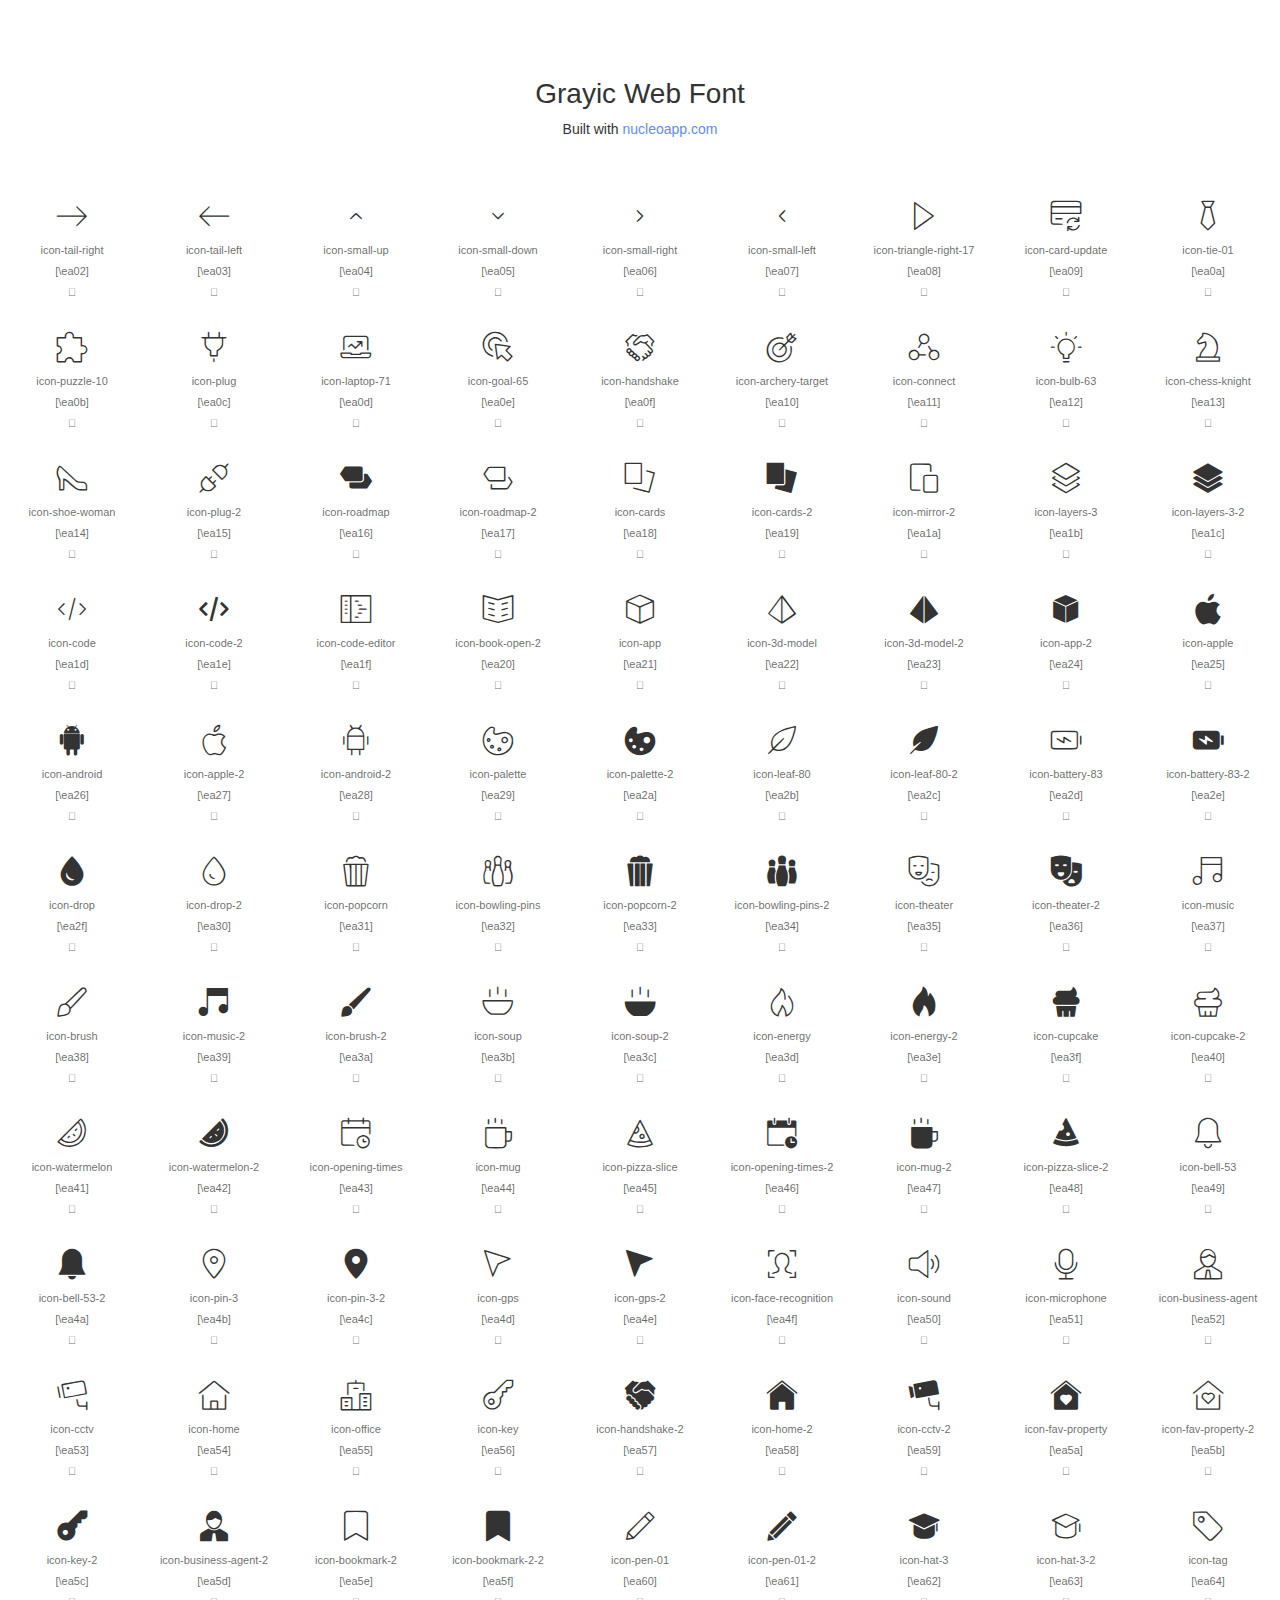
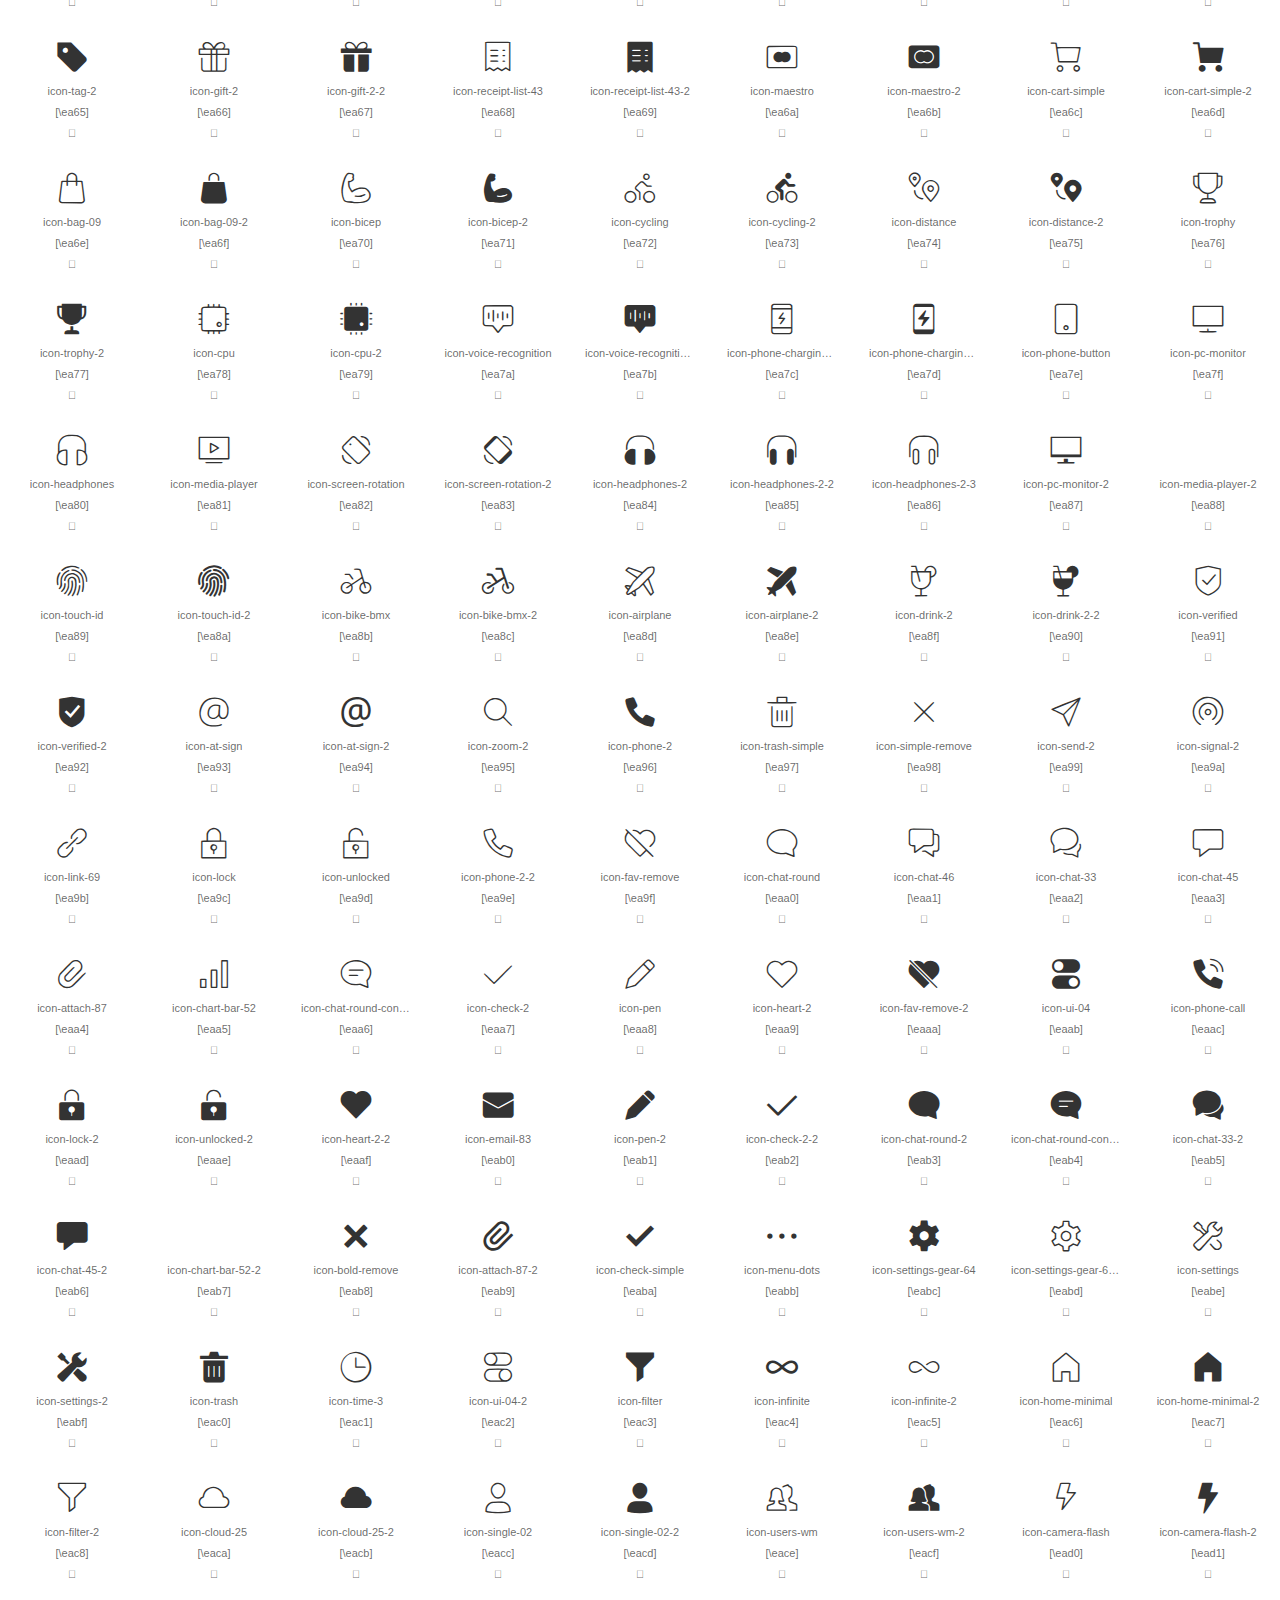
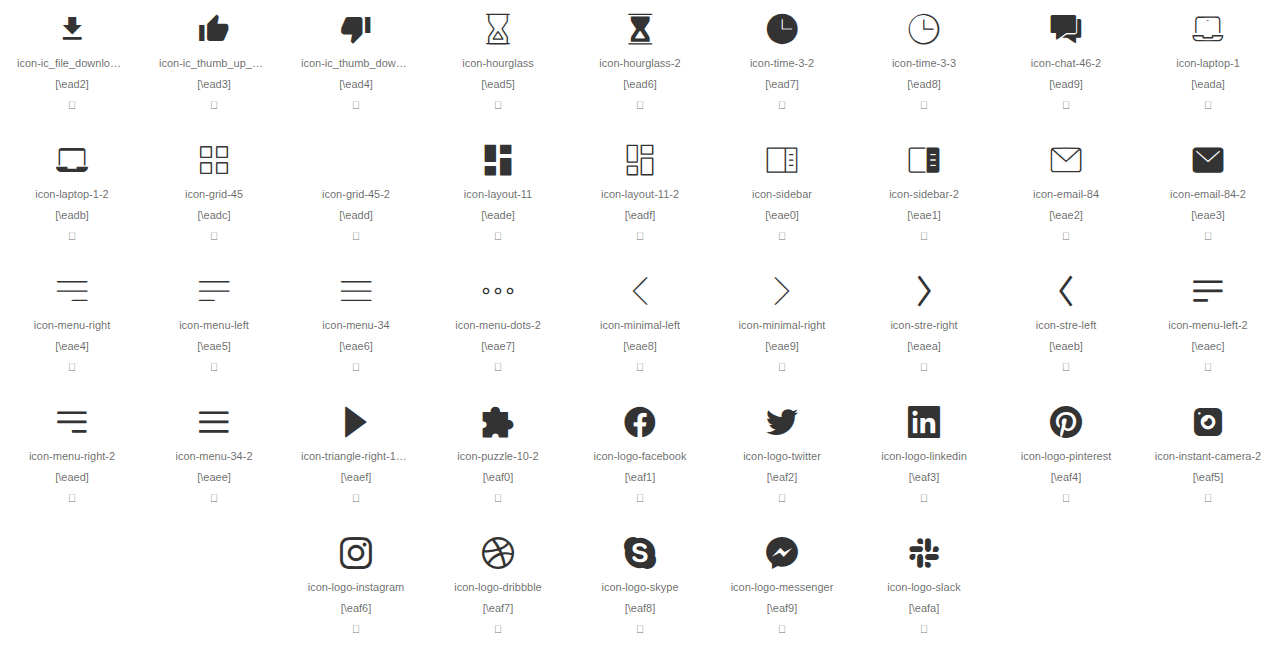
<file: fonts/icon-font/demo.html>
<!doctype html>
<html lang="en">
<head>
	<meta charset="UTF-8">
	<meta name="viewport" content="width=device-width, initial-scale=1">
	<link rel="stylesheet" href="demo/css/reset.css"> <!-- CSS reset -->
	<link rel="stylesheet" href="demo/css/style.css">
	<link rel="shortcut icon" href="demo/favicon.ico">
	<title>Grayic Web Font</title>
</head>
<body>
	<header>
		<h1>Grayic Web Font</h1>
		<p>Built with <a href="https://nucleoapp.com">nucleoapp.com</a></p>
	</header>

	<div id="icons-wrapper">
		<section>
			<ul>
                
                    <li>
                        <i class="icon icon-tail-right"></i>
                        <p>icon-tail-right</p>
                    </li>
                
                    <li>
                        <i class="icon icon-tail-left"></i>
                        <p>icon-tail-left</p>
                    </li>
                
                    <li>
                        <i class="icon icon-small-up"></i>
                        <p>icon-small-up</p>
                    </li>
                
                    <li>
                        <i class="icon icon-small-down"></i>
                        <p>icon-small-down</p>
                    </li>
                
                    <li>
                        <i class="icon icon-small-right"></i>
                        <p>icon-small-right</p>
                    </li>
                
                    <li>
                        <i class="icon icon-small-left"></i>
                        <p>icon-small-left</p>
                    </li>
                
                    <li>
                        <i class="icon icon-triangle-right-17"></i>
                        <p>icon-triangle-right-17</p>
                    </li>
                
                    <li>
                        <i class="icon icon-card-update"></i>
                        <p>icon-card-update</p>
                    </li>
                
                    <li>
                        <i class="icon icon-tie-01"></i>
                        <p>icon-tie-01</p>
                    </li>
                
                    <li>
                        <i class="icon icon-puzzle-10"></i>
                        <p>icon-puzzle-10</p>
                    </li>
                
                    <li>
                        <i class="icon icon-plug"></i>
                        <p>icon-plug</p>
                    </li>
                
                    <li>
                        <i class="icon icon-laptop-71"></i>
                        <p>icon-laptop-71</p>
                    </li>
                
                    <li>
                        <i class="icon icon-goal-65"></i>
                        <p>icon-goal-65</p>
                    </li>
                
                    <li>
                        <i class="icon icon-handshake"></i>
                        <p>icon-handshake</p>
                    </li>
                
                    <li>
                        <i class="icon icon-archery-target"></i>
                        <p>icon-archery-target</p>
                    </li>
                
                    <li>
                        <i class="icon icon-connect"></i>
                        <p>icon-connect</p>
                    </li>
                
                    <li>
                        <i class="icon icon-bulb-63"></i>
                        <p>icon-bulb-63</p>
                    </li>
                
                    <li>
                        <i class="icon icon-chess-knight"></i>
                        <p>icon-chess-knight</p>
                    </li>
                
                    <li>
                        <i class="icon icon-shoe-woman"></i>
                        <p>icon-shoe-woman</p>
                    </li>
                
                    <li>
                        <i class="icon icon-plug-2"></i>
                        <p>icon-plug-2</p>
                    </li>
                
                    <li>
                        <i class="icon icon-roadmap"></i>
                        <p>icon-roadmap</p>
                    </li>
                
                    <li>
                        <i class="icon icon-roadmap-2"></i>
                        <p>icon-roadmap-2</p>
                    </li>
                
                    <li>
                        <i class="icon icon-cards"></i>
                        <p>icon-cards</p>
                    </li>
                
                    <li>
                        <i class="icon icon-cards-2"></i>
                        <p>icon-cards-2</p>
                    </li>
                
                    <li>
                        <i class="icon icon-mirror-2"></i>
                        <p>icon-mirror-2</p>
                    </li>
                
                    <li>
                        <i class="icon icon-layers-3"></i>
                        <p>icon-layers-3</p>
                    </li>
                
                    <li>
                        <i class="icon icon-layers-3-2"></i>
                        <p>icon-layers-3-2</p>
                    </li>
                
                    <li>
                        <i class="icon icon-code"></i>
                        <p>icon-code</p>
                    </li>
                
                    <li>
                        <i class="icon icon-code-2"></i>
                        <p>icon-code-2</p>
                    </li>
                
                    <li>
                        <i class="icon icon-code-editor"></i>
                        <p>icon-code-editor</p>
                    </li>
                
                    <li>
                        <i class="icon icon-book-open-2"></i>
                        <p>icon-book-open-2</p>
                    </li>
                
                    <li>
                        <i class="icon icon-app"></i>
                        <p>icon-app</p>
                    </li>
                
                    <li>
                        <i class="icon icon-3d-model"></i>
                        <p>icon-3d-model</p>
                    </li>
                
                    <li>
                        <i class="icon icon-3d-model-2"></i>
                        <p>icon-3d-model-2</p>
                    </li>
                
                    <li>
                        <i class="icon icon-app-2"></i>
                        <p>icon-app-2</p>
                    </li>
                
                    <li>
                        <i class="icon icon-apple"></i>
                        <p>icon-apple</p>
                    </li>
                
                    <li>
                        <i class="icon icon-android"></i>
                        <p>icon-android</p>
                    </li>
                
                    <li>
                        <i class="icon icon-apple-2"></i>
                        <p>icon-apple-2</p>
                    </li>
                
                    <li>
                        <i class="icon icon-android-2"></i>
                        <p>icon-android-2</p>
                    </li>
                
                    <li>
                        <i class="icon icon-palette"></i>
                        <p>icon-palette</p>
                    </li>
                
                    <li>
                        <i class="icon icon-palette-2"></i>
                        <p>icon-palette-2</p>
                    </li>
                
                    <li>
                        <i class="icon icon-leaf-80"></i>
                        <p>icon-leaf-80</p>
                    </li>
                
                    <li>
                        <i class="icon icon-leaf-80-2"></i>
                        <p>icon-leaf-80-2</p>
                    </li>
                
                    <li>
                        <i class="icon icon-battery-83"></i>
                        <p>icon-battery-83</p>
                    </li>
                
                    <li>
                        <i class="icon icon-battery-83-2"></i>
                        <p>icon-battery-83-2</p>
                    </li>
                
                    <li>
                        <i class="icon icon-drop"></i>
                        <p>icon-drop</p>
                    </li>
                
                    <li>
                        <i class="icon icon-drop-2"></i>
                        <p>icon-drop-2</p>
                    </li>
                
                    <li>
                        <i class="icon icon-popcorn"></i>
                        <p>icon-popcorn</p>
                    </li>
                
                    <li>
                        <i class="icon icon-bowling-pins"></i>
                        <p>icon-bowling-pins</p>
                    </li>
                
                    <li>
                        <i class="icon icon-popcorn-2"></i>
                        <p>icon-popcorn-2</p>
                    </li>
                
                    <li>
                        <i class="icon icon-bowling-pins-2"></i>
                        <p>icon-bowling-pins-2</p>
                    </li>
                
                    <li>
                        <i class="icon icon-theater"></i>
                        <p>icon-theater</p>
                    </li>
                
                    <li>
                        <i class="icon icon-theater-2"></i>
                        <p>icon-theater-2</p>
                    </li>
                
                    <li>
                        <i class="icon icon-music"></i>
                        <p>icon-music</p>
                    </li>
                
                    <li>
                        <i class="icon icon-brush"></i>
                        <p>icon-brush</p>
                    </li>
                
                    <li>
                        <i class="icon icon-music-2"></i>
                        <p>icon-music-2</p>
                    </li>
                
                    <li>
                        <i class="icon icon-brush-2"></i>
                        <p>icon-brush-2</p>
                    </li>
                
                    <li>
                        <i class="icon icon-soup"></i>
                        <p>icon-soup</p>
                    </li>
                
                    <li>
                        <i class="icon icon-soup-2"></i>
                        <p>icon-soup-2</p>
                    </li>
                
                    <li>
                        <i class="icon icon-energy"></i>
                        <p>icon-energy</p>
                    </li>
                
                    <li>
                        <i class="icon icon-energy-2"></i>
                        <p>icon-energy-2</p>
                    </li>
                
                    <li>
                        <i class="icon icon-cupcake"></i>
                        <p>icon-cupcake</p>
                    </li>
                
                    <li>
                        <i class="icon icon-cupcake-2"></i>
                        <p>icon-cupcake-2</p>
                    </li>
                
                    <li>
                        <i class="icon icon-watermelon"></i>
                        <p>icon-watermelon</p>
                    </li>
                
                    <li>
                        <i class="icon icon-watermelon-2"></i>
                        <p>icon-watermelon-2</p>
                    </li>
                
                    <li>
                        <i class="icon icon-opening-times"></i>
                        <p>icon-opening-times</p>
                    </li>
                
                    <li>
                        <i class="icon icon-mug"></i>
                        <p>icon-mug</p>
                    </li>
                
                    <li>
                        <i class="icon icon-pizza-slice"></i>
                        <p>icon-pizza-slice</p>
                    </li>
                
                    <li>
                        <i class="icon icon-opening-times-2"></i>
                        <p>icon-opening-times-2</p>
                    </li>
                
                    <li>
                        <i class="icon icon-mug-2"></i>
                        <p>icon-mug-2</p>
                    </li>
                
                    <li>
                        <i class="icon icon-pizza-slice-2"></i>
                        <p>icon-pizza-slice-2</p>
                    </li>
                
                    <li>
                        <i class="icon icon-bell-53"></i>
                        <p>icon-bell-53</p>
                    </li>
                
                    <li>
                        <i class="icon icon-bell-53-2"></i>
                        <p>icon-bell-53-2</p>
                    </li>
                
                    <li>
                        <i class="icon icon-pin-3"></i>
                        <p>icon-pin-3</p>
                    </li>
                
                    <li>
                        <i class="icon icon-pin-3-2"></i>
                        <p>icon-pin-3-2</p>
                    </li>
                
                    <li>
                        <i class="icon icon-gps"></i>
                        <p>icon-gps</p>
                    </li>
                
                    <li>
                        <i class="icon icon-gps-2"></i>
                        <p>icon-gps-2</p>
                    </li>
                
                    <li>
                        <i class="icon icon-face-recognition"></i>
                        <p>icon-face-recognition</p>
                    </li>
                
                    <li>
                        <i class="icon icon-sound"></i>
                        <p>icon-sound</p>
                    </li>
                
                    <li>
                        <i class="icon icon-microphone"></i>
                        <p>icon-microphone</p>
                    </li>
                
                    <li>
                        <i class="icon icon-business-agent"></i>
                        <p>icon-business-agent</p>
                    </li>
                
                    <li>
                        <i class="icon icon-cctv"></i>
                        <p>icon-cctv</p>
                    </li>
                
                    <li>
                        <i class="icon icon-home"></i>
                        <p>icon-home</p>
                    </li>
                
                    <li>
                        <i class="icon icon-office"></i>
                        <p>icon-office</p>
                    </li>
                
                    <li>
                        <i class="icon icon-key"></i>
                        <p>icon-key</p>
                    </li>
                
                    <li>
                        <i class="icon icon-handshake-2"></i>
                        <p>icon-handshake-2</p>
                    </li>
                
                    <li>
                        <i class="icon icon-home-2"></i>
                        <p>icon-home-2</p>
                    </li>
                
                    <li>
                        <i class="icon icon-cctv-2"></i>
                        <p>icon-cctv-2</p>
                    </li>
                
                    <li>
                        <i class="icon icon-fav-property"></i>
                        <p>icon-fav-property</p>
                    </li>
                
                    <li>
                        <i class="icon icon-fav-property-2"></i>
                        <p>icon-fav-property-2</p>
                    </li>
                
                    <li>
                        <i class="icon icon-key-2"></i>
                        <p>icon-key-2</p>
                    </li>
                
                    <li>
                        <i class="icon icon-business-agent-2"></i>
                        <p>icon-business-agent-2</p>
                    </li>
                
                    <li>
                        <i class="icon icon-bookmark-2"></i>
                        <p>icon-bookmark-2</p>
                    </li>
                
                    <li>
                        <i class="icon icon-bookmark-2-2"></i>
                        <p>icon-bookmark-2-2</p>
                    </li>
                
                    <li>
                        <i class="icon icon-pen-01"></i>
                        <p>icon-pen-01</p>
                    </li>
                
                    <li>
                        <i class="icon icon-pen-01-2"></i>
                        <p>icon-pen-01-2</p>
                    </li>
                
                    <li>
                        <i class="icon icon-hat-3"></i>
                        <p>icon-hat-3</p>
                    </li>
                
                    <li>
                        <i class="icon icon-hat-3-2"></i>
                        <p>icon-hat-3-2</p>
                    </li>
                
                    <li>
                        <i class="icon icon-tag"></i>
                        <p>icon-tag</p>
                    </li>
                
                    <li>
                        <i class="icon icon-tag-2"></i>
                        <p>icon-tag-2</p>
                    </li>
                
                    <li>
                        <i class="icon icon-gift-2"></i>
                        <p>icon-gift-2</p>
                    </li>
                
                    <li>
                        <i class="icon icon-gift-2-2"></i>
                        <p>icon-gift-2-2</p>
                    </li>
                
                    <li>
                        <i class="icon icon-receipt-list-43"></i>
                        <p>icon-receipt-list-43</p>
                    </li>
                
                    <li>
                        <i class="icon icon-receipt-list-43-2"></i>
                        <p>icon-receipt-list-43-2</p>
                    </li>
                
                    <li>
                        <i class="icon icon-maestro"></i>
                        <p>icon-maestro</p>
                    </li>
                
                    <li>
                        <i class="icon icon-maestro-2"></i>
                        <p>icon-maestro-2</p>
                    </li>
                
                    <li>
                        <i class="icon icon-cart-simple"></i>
                        <p>icon-cart-simple</p>
                    </li>
                
                    <li>
                        <i class="icon icon-cart-simple-2"></i>
                        <p>icon-cart-simple-2</p>
                    </li>
                
                    <li>
                        <i class="icon icon-bag-09"></i>
                        <p>icon-bag-09</p>
                    </li>
                
                    <li>
                        <i class="icon icon-bag-09-2"></i>
                        <p>icon-bag-09-2</p>
                    </li>
                
                    <li>
                        <i class="icon icon-bicep"></i>
                        <p>icon-bicep</p>
                    </li>
                
                    <li>
                        <i class="icon icon-bicep-2"></i>
                        <p>icon-bicep-2</p>
                    </li>
                
                    <li>
                        <i class="icon icon-cycling"></i>
                        <p>icon-cycling</p>
                    </li>
                
                    <li>
                        <i class="icon icon-cycling-2"></i>
                        <p>icon-cycling-2</p>
                    </li>
                
                    <li>
                        <i class="icon icon-distance"></i>
                        <p>icon-distance</p>
                    </li>
                
                    <li>
                        <i class="icon icon-distance-2"></i>
                        <p>icon-distance-2</p>
                    </li>
                
                    <li>
                        <i class="icon icon-trophy"></i>
                        <p>icon-trophy</p>
                    </li>
                
                    <li>
                        <i class="icon icon-trophy-2"></i>
                        <p>icon-trophy-2</p>
                    </li>
                
                    <li>
                        <i class="icon icon-cpu"></i>
                        <p>icon-cpu</p>
                    </li>
                
                    <li>
                        <i class="icon icon-cpu-2"></i>
                        <p>icon-cpu-2</p>
                    </li>
                
                    <li>
                        <i class="icon icon-voice-recognition"></i>
                        <p>icon-voice-recognition</p>
                    </li>
                
                    <li>
                        <i class="icon icon-voice-recognition-2"></i>
                        <p>icon-voice-recognition-2</p>
                    </li>
                
                    <li>
                        <i class="icon icon-phone-charging-3"></i>
                        <p>icon-phone-charging-3</p>
                    </li>
                
                    <li>
                        <i class="icon icon-phone-charging-3-2"></i>
                        <p>icon-phone-charging-3-2</p>
                    </li>
                
                    <li>
                        <i class="icon icon-phone-button"></i>
                        <p>icon-phone-button</p>
                    </li>
                
                    <li>
                        <i class="icon icon-pc-monitor"></i>
                        <p>icon-pc-monitor</p>
                    </li>
                
                    <li>
                        <i class="icon icon-headphones"></i>
                        <p>icon-headphones</p>
                    </li>
                
                    <li>
                        <i class="icon icon-media-player"></i>
                        <p>icon-media-player</p>
                    </li>
                
                    <li>
                        <i class="icon icon-screen-rotation"></i>
                        <p>icon-screen-rotation</p>
                    </li>
                
                    <li>
                        <i class="icon icon-screen-rotation-2"></i>
                        <p>icon-screen-rotation-2</p>
                    </li>
                
                    <li>
                        <i class="icon icon-headphones-2"></i>
                        <p>icon-headphones-2</p>
                    </li>
                
                    <li>
                        <i class="icon icon-headphones-2-2"></i>
                        <p>icon-headphones-2-2</p>
                    </li>
                
                    <li>
                        <i class="icon icon-headphones-2-3"></i>
                        <p>icon-headphones-2-3</p>
                    </li>
                
                    <li>
                        <i class="icon icon-pc-monitor-2"></i>
                        <p>icon-pc-monitor-2</p>
                    </li>
                
                    <li>
                        <i class="icon icon-media-player-2"></i>
                        <p>icon-media-player-2</p>
                    </li>
                
                    <li>
                        <i class="icon icon-touch-id"></i>
                        <p>icon-touch-id</p>
                    </li>
                
                    <li>
                        <i class="icon icon-touch-id-2"></i>
                        <p>icon-touch-id-2</p>
                    </li>
                
                    <li>
                        <i class="icon icon-bike-bmx"></i>
                        <p>icon-bike-bmx</p>
                    </li>
                
                    <li>
                        <i class="icon icon-bike-bmx-2"></i>
                        <p>icon-bike-bmx-2</p>
                    </li>
                
                    <li>
                        <i class="icon icon-airplane"></i>
                        <p>icon-airplane</p>
                    </li>
                
                    <li>
                        <i class="icon icon-airplane-2"></i>
                        <p>icon-airplane-2</p>
                    </li>
                
                    <li>
                        <i class="icon icon-drink-2"></i>
                        <p>icon-drink-2</p>
                    </li>
                
                    <li>
                        <i class="icon icon-drink-2-2"></i>
                        <p>icon-drink-2-2</p>
                    </li>
                
                    <li>
                        <i class="icon icon-verified"></i>
                        <p>icon-verified</p>
                    </li>
                
                    <li>
                        <i class="icon icon-verified-2"></i>
                        <p>icon-verified-2</p>
                    </li>
                
                    <li>
                        <i class="icon icon-at-sign"></i>
                        <p>icon-at-sign</p>
                    </li>
                
                    <li>
                        <i class="icon icon-at-sign-2"></i>
                        <p>icon-at-sign-2</p>
                    </li>
                
                    <li>
                        <i class="icon icon-zoom-2"></i>
                        <p>icon-zoom-2</p>
                    </li>
                
                    <li>
                        <i class="icon icon-phone-2"></i>
                        <p>icon-phone-2</p>
                    </li>
                
                    <li>
                        <i class="icon icon-trash-simple"></i>
                        <p>icon-trash-simple</p>
                    </li>
                
                    <li>
                        <i class="icon icon-simple-remove"></i>
                        <p>icon-simple-remove</p>
                    </li>
                
                    <li>
                        <i class="icon icon-send-2"></i>
                        <p>icon-send-2</p>
                    </li>
                
                    <li>
                        <i class="icon icon-signal-2"></i>
                        <p>icon-signal-2</p>
                    </li>
                
                    <li>
                        <i class="icon icon-link-69"></i>
                        <p>icon-link-69</p>
                    </li>
                
                    <li>
                        <i class="icon icon-lock"></i>
                        <p>icon-lock</p>
                    </li>
                
                    <li>
                        <i class="icon icon-unlocked"></i>
                        <p>icon-unlocked</p>
                    </li>
                
                    <li>
                        <i class="icon icon-phone-2-2"></i>
                        <p>icon-phone-2-2</p>
                    </li>
                
                    <li>
                        <i class="icon icon-fav-remove"></i>
                        <p>icon-fav-remove</p>
                    </li>
                
                    <li>
                        <i class="icon icon-chat-round"></i>
                        <p>icon-chat-round</p>
                    </li>
                
                    <li>
                        <i class="icon icon-chat-46"></i>
                        <p>icon-chat-46</p>
                    </li>
                
                    <li>
                        <i class="icon icon-chat-33"></i>
                        <p>icon-chat-33</p>
                    </li>
                
                    <li>
                        <i class="icon icon-chat-45"></i>
                        <p>icon-chat-45</p>
                    </li>
                
                    <li>
                        <i class="icon icon-attach-87"></i>
                        <p>icon-attach-87</p>
                    </li>
                
                    <li>
                        <i class="icon icon-chart-bar-52"></i>
                        <p>icon-chart-bar-52</p>
                    </li>
                
                    <li>
                        <i class="icon icon-chat-round-content"></i>
                        <p>icon-chat-round-content</p>
                    </li>
                
                    <li>
                        <i class="icon icon-check-2"></i>
                        <p>icon-check-2</p>
                    </li>
                
                    <li>
                        <i class="icon icon-pen"></i>
                        <p>icon-pen</p>
                    </li>
                
                    <li>
                        <i class="icon icon-heart-2"></i>
                        <p>icon-heart-2</p>
                    </li>
                
                    <li>
                        <i class="icon icon-fav-remove-2"></i>
                        <p>icon-fav-remove-2</p>
                    </li>
                
                    <li>
                        <i class="icon icon-ui-04"></i>
                        <p>icon-ui-04</p>
                    </li>
                
                    <li>
                        <i class="icon icon-phone-call"></i>
                        <p>icon-phone-call</p>
                    </li>
                
                    <li>
                        <i class="icon icon-lock-2"></i>
                        <p>icon-lock-2</p>
                    </li>
                
                    <li>
                        <i class="icon icon-unlocked-2"></i>
                        <p>icon-unlocked-2</p>
                    </li>
                
                    <li>
                        <i class="icon icon-heart-2-2"></i>
                        <p>icon-heart-2-2</p>
                    </li>
                
                    <li>
                        <i class="icon icon-email-83"></i>
                        <p>icon-email-83</p>
                    </li>
                
                    <li>
                        <i class="icon icon-pen-2"></i>
                        <p>icon-pen-2</p>
                    </li>
                
                    <li>
                        <i class="icon icon-check-2-2"></i>
                        <p>icon-check-2-2</p>
                    </li>
                
                    <li>
                        <i class="icon icon-chat-round-2"></i>
                        <p>icon-chat-round-2</p>
                    </li>
                
                    <li>
                        <i class="icon icon-chat-round-content-2"></i>
                        <p>icon-chat-round-content-2</p>
                    </li>
                
                    <li>
                        <i class="icon icon-chat-33-2"></i>
                        <p>icon-chat-33-2</p>
                    </li>
                
                    <li>
                        <i class="icon icon-chat-45-2"></i>
                        <p>icon-chat-45-2</p>
                    </li>
                
                    <li>
                        <i class="icon icon-chart-bar-52-2"></i>
                        <p>icon-chart-bar-52-2</p>
                    </li>
                
                    <li>
                        <i class="icon icon-bold-remove"></i>
                        <p>icon-bold-remove</p>
                    </li>
                
                    <li>
                        <i class="icon icon-attach-87-2"></i>
                        <p>icon-attach-87-2</p>
                    </li>
                
                    <li>
                        <i class="icon icon-check-simple"></i>
                        <p>icon-check-simple</p>
                    </li>
                
                    <li>
                        <i class="icon icon-menu-dots"></i>
                        <p>icon-menu-dots</p>
                    </li>
                
                    <li>
                        <i class="icon icon-settings-gear-64"></i>
                        <p>icon-settings-gear-64</p>
                    </li>
                
                    <li>
                        <i class="icon icon-settings-gear-64-2"></i>
                        <p>icon-settings-gear-64-2</p>
                    </li>
                
                    <li>
                        <i class="icon icon-settings"></i>
                        <p>icon-settings</p>
                    </li>
                
                    <li>
                        <i class="icon icon-settings-2"></i>
                        <p>icon-settings-2</p>
                    </li>
                
                    <li>
                        <i class="icon icon-trash"></i>
                        <p>icon-trash</p>
                    </li>
                
                    <li>
                        <i class="icon icon-time-3"></i>
                        <p>icon-time-3</p>
                    </li>
                
                    <li>
                        <i class="icon icon-ui-04-2"></i>
                        <p>icon-ui-04-2</p>
                    </li>
                
                    <li>
                        <i class="icon icon-filter"></i>
                        <p>icon-filter</p>
                    </li>
                
                    <li>
                        <i class="icon icon-infinite"></i>
                        <p>icon-infinite</p>
                    </li>
                
                    <li>
                        <i class="icon icon-infinite-2"></i>
                        <p>icon-infinite-2</p>
                    </li>
                
                    <li>
                        <i class="icon icon-home-minimal"></i>
                        <p>icon-home-minimal</p>
                    </li>
                
                    <li>
                        <i class="icon icon-home-minimal-2"></i>
                        <p>icon-home-minimal-2</p>
                    </li>
                
                    <li>
                        <i class="icon icon-filter-2"></i>
                        <p>icon-filter-2</p>
                    </li>
                
                    <li>
                        <i class="icon icon-cloud-25"></i>
                        <p>icon-cloud-25</p>
                    </li>
                
                    <li>
                        <i class="icon icon-cloud-25-2"></i>
                        <p>icon-cloud-25-2</p>
                    </li>
                
                    <li>
                        <i class="icon icon-single-02"></i>
                        <p>icon-single-02</p>
                    </li>
                
                    <li>
                        <i class="icon icon-single-02-2"></i>
                        <p>icon-single-02-2</p>
                    </li>
                
                    <li>
                        <i class="icon icon-users-wm"></i>
                        <p>icon-users-wm</p>
                    </li>
                
                    <li>
                        <i class="icon icon-users-wm-2"></i>
                        <p>icon-users-wm-2</p>
                    </li>
                
                    <li>
                        <i class="icon icon-camera-flash"></i>
                        <p>icon-camera-flash</p>
                    </li>
                
                    <li>
                        <i class="icon icon-camera-flash-2"></i>
                        <p>icon-camera-flash-2</p>
                    </li>
                
                    <li>
                        <i class="icon icon-ic_file_download_48px"></i>
                        <p>icon-ic_file_download_48px</p>
                    </li>
                
                    <li>
                        <i class="icon icon-ic_thumb_up_48px"></i>
                        <p>icon-ic_thumb_up_48px</p>
                    </li>
                
                    <li>
                        <i class="icon icon-ic_thumb_down_48px"></i>
                        <p>icon-ic_thumb_down_48px</p>
                    </li>
                
                    <li>
                        <i class="icon icon-hourglass"></i>
                        <p>icon-hourglass</p>
                    </li>
                
                    <li>
                        <i class="icon icon-hourglass-2"></i>
                        <p>icon-hourglass-2</p>
                    </li>
                
                    <li>
                        <i class="icon icon-time-3-2"></i>
                        <p>icon-time-3-2</p>
                    </li>
                
                    <li>
                        <i class="icon icon-time-3-3"></i>
                        <p>icon-time-3-3</p>
                    </li>
                
                    <li>
                        <i class="icon icon-chat-46-2"></i>
                        <p>icon-chat-46-2</p>
                    </li>
                
                    <li>
                        <i class="icon icon-laptop-1"></i>
                        <p>icon-laptop-1</p>
                    </li>
                
                    <li>
                        <i class="icon icon-laptop-1-2"></i>
                        <p>icon-laptop-1-2</p>
                    </li>
                
                    <li>
                        <i class="icon icon-grid-45"></i>
                        <p>icon-grid-45</p>
                    </li>
                
                    <li>
                        <i class="icon icon-grid-45-2"></i>
                        <p>icon-grid-45-2</p>
                    </li>
                
                    <li>
                        <i class="icon icon-layout-11"></i>
                        <p>icon-layout-11</p>
                    </li>
                
                    <li>
                        <i class="icon icon-layout-11-2"></i>
                        <p>icon-layout-11-2</p>
                    </li>
                
                    <li>
                        <i class="icon icon-sidebar"></i>
                        <p>icon-sidebar</p>
                    </li>
                
                    <li>
                        <i class="icon icon-sidebar-2"></i>
                        <p>icon-sidebar-2</p>
                    </li>
                
                    <li>
                        <i class="icon icon-email-84"></i>
                        <p>icon-email-84</p>
                    </li>
                
                    <li>
                        <i class="icon icon-email-84-2"></i>
                        <p>icon-email-84-2</p>
                    </li>
                
                    <li>
                        <i class="icon icon-menu-right"></i>
                        <p>icon-menu-right</p>
                    </li>
                
                    <li>
                        <i class="icon icon-menu-left"></i>
                        <p>icon-menu-left</p>
                    </li>
                
                    <li>
                        <i class="icon icon-menu-34"></i>
                        <p>icon-menu-34</p>
                    </li>
                
                    <li>
                        <i class="icon icon-menu-dots-2"></i>
                        <p>icon-menu-dots-2</p>
                    </li>
                
                    <li>
                        <i class="icon icon-minimal-left"></i>
                        <p>icon-minimal-left</p>
                    </li>
                
                    <li>
                        <i class="icon icon-minimal-right"></i>
                        <p>icon-minimal-right</p>
                    </li>
                
                    <li>
                        <i class="icon icon-stre-right"></i>
                        <p>icon-stre-right</p>
                    </li>
                
                    <li>
                        <i class="icon icon-stre-left"></i>
                        <p>icon-stre-left</p>
                    </li>
                
                    <li>
                        <i class="icon icon-menu-left-2"></i>
                        <p>icon-menu-left-2</p>
                    </li>
                
                    <li>
                        <i class="icon icon-menu-right-2"></i>
                        <p>icon-menu-right-2</p>
                    </li>
                
                    <li>
                        <i class="icon icon-menu-34-2"></i>
                        <p>icon-menu-34-2</p>
                    </li>
                
                    <li>
                        <i class="icon icon-triangle-right-17-2"></i>
                        <p>icon-triangle-right-17-2</p>
                    </li>
                
                    <li>
                        <i class="icon icon-puzzle-10-2"></i>
                        <p>icon-puzzle-10-2</p>
                    </li>
                
                    <li>
                        <i class="icon icon-logo-facebook"></i>
                        <p>icon-logo-facebook</p>
                    </li>
                
                    <li>
                        <i class="icon icon-logo-twitter"></i>
                        <p>icon-logo-twitter</p>
                    </li>
                
                    <li>
                        <i class="icon icon-logo-linkedin"></i>
                        <p>icon-logo-linkedin</p>
                    </li>
                
                    <li>
                        <i class="icon icon-logo-pinterest"></i>
                        <p>icon-logo-pinterest</p>
                    </li>
                
                    <li>
                        <i class="icon icon-instant-camera-2"></i>
                        <p>icon-instant-camera-2</p>
                    </li>
                
                    <li>
                        <i class="icon icon-logo-instagram"></i>
                        <p>icon-logo-instagram</p>
                    </li>
                
                    <li>
                        <i class="icon icon-logo-dribbble"></i>
                        <p>icon-logo-dribbble</p>
                    </li>
                
                    <li>
                        <i class="icon icon-logo-skype"></i>
                        <p>icon-logo-skype</p>
                    </li>
                
                    <li>
                        <i class="icon icon-logo-messenger"></i>
                        <p>icon-logo-messenger</p>
                    </li>
                
                    <li>
                        <i class="icon icon-logo-slack"></i>
                        <p>icon-logo-slack</p>
                    </li>
                
				<!-- list of icons here with the proper class-->
			</ul>
		</section>
	</div>
<script>
    function SelectText(element) {
	    var doc = document
	        , text = element
	        , range, selection;
	    if (doc.body.createTextRange) {
	        range = document.body.createTextRange();
	        range.moveToElementText(text);
	        range.select();
	    } else if (window.getSelection) {
	        selection = window.getSelection();
	        range = document.createRange();
	        range.selectNodeContents(text);
	        selection.removeAllRanges();
	        selection.addRange(range);
	    }
	}
    window.onload = function() {
    	var iconsWrapper = document.getElementById('icons-wrapper'),
    		listItems = iconsWrapper.getElementsByTagName('li');
        for (var i = 0; i < listItems.length; i++) {
		    listItems[i].onclick  = function fun(event) {
		    	var selectedTagName = event.target.tagName.toLowerCase();
		    	if( selectedTagName == 'p' || selectedTagName == 'em' ) {
		    		SelectText(event.target);
		    	} else if( selectedTagName == 'input' ) {
		    		event.target.setSelectionRange(0, event.target.value.length);
		    	}
		    }

		    var beforeContentChar = window.getComputedStyle(listItems[i].getElementsByTagName('i')[0], '::before').getPropertyValue('content').replace(/'/g, "").replace(/"/g, ""),
		    	beforeContent = beforeContentChar.codePointAt(0).toString(16);
		    var beforeContentElement = document.createElement("em");
		    beforeContentElement.textContent = "\\"+beforeContent;
		    listItems[i].appendChild(beforeContentElement);

		    //create input element to copy/paste chart
		    var charCharac = document.createElement('input');
		    charCharac.setAttribute('type', 'text');
		    charCharac.setAttribute('maxlength', '1');
		    charCharac.setAttribute('readonly', 'true');
		    charCharac.setAttribute('value', beforeContentChar);
		    listItems[i].appendChild(charCharac);
		}
    }
</script>
</body>
</html>
</file>
<file: fonts/icon-font/css/style.css>
/*--------------------------------

Grayic Web Font
Generated using nucleoapp.com

-------------------------------- */
@font-face {
  font-family: 'Grayic';
  src: url('../fonts/Grayic.eot');
  src: url('../fonts/Grayic.eot') format('embedded-opentype'), url('../fonts/Grayic.woff2') format('woff2'), url('../fonts/Grayic.woff') format('woff'), url('../fonts/Grayic.ttf') format('truetype'), url('../fonts/Grayic.svg') format('svg');
  font-weight: normal;
  font-style: normal;
}
/*------------------------
	base class definition
-------------------------*/
.icon {
  display: inline-block;
  font: normal normal normal 1em/1 'Grayic';
  speak: none;
  text-transform: none;
  /* Better Font Rendering */
  -webkit-font-smoothing: antialiased;
  -moz-osx-font-smoothing: grayscale;
}
/*------------------------
  change icon size
-------------------------*/
/* relative units */
.icon-sm {
  font-size: 0.8em;
}
.icon-lg {
  font-size: 1.2em;
}
/* absolute units */
.icon-16 {
  font-size: 16px;
}
.icon-32 {
  font-size: 32px;
}
/*----------------------------------
  add a square/circle background
-----------------------------------*/
.icon-bg-square,
.icon-bg-circle {
  padding: 0.35em;
  background-color: #eee;
}
.icon-bg-circle {
  border-radius: 50%;
}
/*------------------------------------
  use icons as list item markers
-------------------------------------*/
.icon-ul {
  padding-left: 0;
  list-style-type: none;
}
.icon-ul > li {
  display: flex;
  align-items: flex-start;
  line-height: 1.4;
}
.icon-ul > li > .icon {
  margin-right: 0.4em;
  line-height: inherit;
}
/*------------------------
  spinning icons
-------------------------*/
.icon-is-spinning {
  -webkit-animation: icon-spin 2s infinite linear;
  -moz-animation: icon-spin 2s infinite linear;
  animation: icon-spin 2s infinite linear;
}
@-webkit-keyframes icon-spin {
  0% {
    -webkit-transform: rotate(0deg);
  }
  100% {
    -webkit-transform: rotate(360deg);
  }
}
@-moz-keyframes icon-spin {
  0% {
    -moz-transform: rotate(0deg);
  }
  100% {
    -moz-transform: rotate(360deg);
  }
}
@keyframes icon-spin {
  0% {
    -webkit-transform: rotate(0deg);
    -moz-transform: rotate(0deg);
    -ms-transform: rotate(0deg);
    -o-transform: rotate(0deg);
    transform: rotate(0deg);
  }
  100% {
    -webkit-transform: rotate(360deg);
    -moz-transform: rotate(360deg);
    -ms-transform: rotate(360deg);
    -o-transform: rotate(360deg);
    transform: rotate(360deg);
  }
}
/*------------------------
  rotated/flipped icons
-------------------------*/
.icon-rotate-90 {
  filter: progid:DXImageTransform.Microsoft.BasicImage(rotation=1);
  -webkit-transform: rotate(90deg);
  -moz-transform: rotate(90deg);
  -ms-transform: rotate(90deg);
  -o-transform: rotate(90deg);
  transform: rotate(90deg);
}
.icon-rotate-180 {
  filter: progid:DXImageTransform.Microsoft.BasicImage(rotation=2);
  -webkit-transform: rotate(180deg);
  -moz-transform: rotate(180deg);
  -ms-transform: rotate(180deg);
  -o-transform: rotate(180deg);
  transform: rotate(180deg);
}
.icon-rotate-270 {
  filter: progid:DXImageTransform.Microsoft.BasicImage(rotation=3);
  -webkit-transform: rotate(270deg);
  -moz-transform: rotate(270deg);
  -ms-transform: rotate(270deg);
  -o-transform: rotate(270deg);
  transform: rotate(270deg);
}
.icon-flip-y {
  filter: progid:DXImageTransform.Microsoft.BasicImage(rotation=0);
  -webkit-transform: scale(-1, 1);
  -moz-transform: scale(-1, 1);
  -ms-transform: scale(-1, 1);
  -o-transform: scale(-1, 1);
  transform: scale(-1, 1);
}
.icon-flip-x {
  filter: progid:DXImageTransform.Microsoft.BasicImage(rotation=2);
  -webkit-transform: scale(1, -1);
  -moz-transform: scale(1, -1);
  -ms-transform: scale(1, -1);
  -o-transform: scale(1, -1);
  transform: scale(1, -1);
}
/*------------------------
	icons
-------------------------*/

.icon-tail-right::before {
  content: "\ea02";
}

.icon-tail-left::before {
  content: "\ea03";
}

.icon-small-up::before {
  content: "\ea04";
}

.icon-small-down::before {
  content: "\ea05";
}

.icon-small-right::before {
  content: "\ea06";
}

.icon-small-left::before {
  content: "\ea07";
}

.icon-triangle-right-17::before {
  content: "\ea08";
}

.icon-card-update::before {
  content: "\ea09";
}

.icon-tie-01::before {
  content: "\ea0a";
}

.icon-puzzle-10::before {
  content: "\ea0b";
}

.icon-plug::before {
  content: "\ea0c";
}

.icon-laptop-71::before {
  content: "\ea0d";
}

.icon-goal-65::before {
  content: "\ea0e";
}

.icon-handshake::before {
  content: "\ea0f";
}

.icon-archery-target::before {
  content: "\ea10";
}

.icon-connect::before {
  content: "\ea11";
}

.icon-bulb-63::before {
  content: "\ea12";
}

.icon-chess-knight::before {
  content: "\ea13";
}

.icon-shoe-woman::before {
  content: "\ea14";
}

.icon-plug-2::before {
  content: "\ea15";
}

.icon-roadmap::before {
  content: "\ea16";
}

.icon-roadmap-2::before {
  content: "\ea17";
}

.icon-cards::before {
  content: "\ea18";
}

.icon-cards-2::before {
  content: "\ea19";
}

.icon-mirror-2::before {
  content: "\ea1a";
}

.icon-layers-3::before {
  content: "\ea1b";
}

.icon-layers-3-2::before {
  content: "\ea1c";
}

.icon-code::before {
  content: "\ea1d";
}

.icon-code-2::before {
  content: "\ea1e";
}

.icon-code-editor::before {
  content: "\ea1f";
}

.icon-book-open-2::before {
  content: "\ea20";
}

.icon-app::before {
  content: "\ea21";
}

.icon-3d-model::before {
  content: "\ea22";
}

.icon-3d-model-2::before {
  content: "\ea23";
}

.icon-app-2::before {
  content: "\ea24";
}

.icon-apple::before {
  content: "\ea25";
}

.icon-android::before {
  content: "\ea26";
}

.icon-apple-2::before {
  content: "\ea27";
}

.icon-android-2::before {
  content: "\ea28";
}

.icon-palette::before {
  content: "\ea29";
}

.icon-palette-2::before {
  content: "\ea2a";
}

.icon-leaf-80::before {
  content: "\ea2b";
}

.icon-leaf-80-2::before {
  content: "\ea2c";
}

.icon-battery-83::before {
  content: "\ea2d";
}

.icon-battery-83-2::before {
  content: "\ea2e";
}

.icon-drop::before {
  content: "\ea2f";
}

.icon-drop-2::before {
  content: "\ea30";
}

.icon-popcorn::before {
  content: "\ea31";
}

.icon-bowling-pins::before {
  content: "\ea32";
}

.icon-popcorn-2::before {
  content: "\ea33";
}

.icon-bowling-pins-2::before {
  content: "\ea34";
}

.icon-theater::before {
  content: "\ea35";
}

.icon-theater-2::before {
  content: "\ea36";
}

.icon-music::before {
  content: "\ea37";
}

.icon-brush::before {
  content: "\ea38";
}

.icon-music-2::before {
  content: "\ea39";
}

.icon-brush-2::before {
  content: "\ea3a";
}

.icon-soup::before {
  content: "\ea3b";
}

.icon-soup-2::before {
  content: "\ea3c";
}

.icon-energy::before {
  content: "\ea3d";
}

.icon-energy-2::before {
  content: "\ea3e";
}

.icon-cupcake::before {
  content: "\ea3f";
}

.icon-cupcake-2::before {
  content: "\ea40";
}

.icon-watermelon::before {
  content: "\ea41";
}

.icon-watermelon-2::before {
  content: "\ea42";
}

.icon-opening-times::before {
  content: "\ea43";
}

.icon-mug::before {
  content: "\ea44";
}

.icon-pizza-slice::before {
  content: "\ea45";
}

.icon-opening-times-2::before {
  content: "\ea46";
}

.icon-mug-2::before {
  content: "\ea47";
}

.icon-pizza-slice-2::before {
  content: "\ea48";
}

.icon-bell-53::before {
  content: "\ea49";
}

.icon-bell-53-2::before {
  content: "\ea4a";
}

.icon-pin-3::before {
  content: "\ea4b";
}

.icon-pin-3-2::before {
  content: "\ea4c";
}

.icon-gps::before {
  content: "\ea4d";
}

.icon-gps-2::before {
  content: "\ea4e";
}

.icon-face-recognition::before {
  content: "\ea4f";
}

.icon-sound::before {
  content: "\ea50";
}

.icon-microphone::before {
  content: "\ea51";
}

.icon-business-agent::before {
  content: "\ea52";
}

.icon-cctv::before {
  content: "\ea53";
}

.icon-home::before {
  content: "\ea54";
}

.icon-office::before {
  content: "\ea55";
}

.icon-key::before {
  content: "\ea56";
}

.icon-handshake-2::before {
  content: "\ea57";
}

.icon-home-2::before {
  content: "\ea58";
}

.icon-cctv-2::before {
  content: "\ea59";
}

.icon-fav-property::before {
  content: "\ea5a";
}

.icon-fav-property-2::before {
  content: "\ea5b";
}

.icon-key-2::before {
  content: "\ea5c";
}

.icon-business-agent-2::before {
  content: "\ea5d";
}

.icon-bookmark-2::before {
  content: "\ea5e";
}

.icon-bookmark-2-2::before {
  content: "\ea5f";
}

.icon-pen-01::before {
  content: "\ea60";
}

.icon-pen-01-2::before {
  content: "\ea61";
}

.icon-hat-3::before {
  content: "\ea62";
}

.icon-hat-3-2::before {
  content: "\ea63";
}

.icon-tag::before {
  content: "\ea64";
}

.icon-tag-2::before {
  content: "\ea65";
}

.icon-gift-2::before {
  content: "\ea66";
}

.icon-gift-2-2::before {
  content: "\ea67";
}

.icon-receipt-list-43::before {
  content: "\ea68";
}

.icon-receipt-list-43-2::before {
  content: "\ea69";
}

.icon-maestro::before {
  content: "\ea6a";
}

.icon-maestro-2::before {
  content: "\ea6b";
}

.icon-cart-simple::before {
  content: "\ea6c";
}

.icon-cart-simple-2::before {
  content: "\ea6d";
}

.icon-bag-09::before {
  content: "\ea6e";
}

.icon-bag-09-2::before {
  content: "\ea6f";
}

.icon-bicep::before {
  content: "\ea70";
}

.icon-bicep-2::before {
  content: "\ea71";
}

.icon-cycling::before {
  content: "\ea72";
}

.icon-cycling-2::before {
  content: "\ea73";
}

.icon-distance::before {
  content: "\ea74";
}

.icon-distance-2::before {
  content: "\ea75";
}

.icon-trophy::before {
  content: "\ea76";
}

.icon-trophy-2::before {
  content: "\ea77";
}

.icon-cpu::before {
  content: "\ea78";
}

.icon-cpu-2::before {
  content: "\ea79";
}

.icon-voice-recognition::before {
  content: "\ea7a";
}

.icon-voice-recognition-2::before {
  content: "\ea7b";
}

.icon-phone-charging-3::before {
  content: "\ea7c";
}

.icon-phone-charging-3-2::before {
  content: "\ea7d";
}

.icon-phone-button::before {
  content: "\ea7e";
}

.icon-pc-monitor::before {
  content: "\ea7f";
}

.icon-headphones::before {
  content: "\ea80";
}

.icon-media-player::before {
  content: "\ea81";
}

.icon-screen-rotation::before {
  content: "\ea82";
}

.icon-screen-rotation-2::before {
  content: "\ea83";
}

.icon-headphones-2::before {
  content: "\ea84";
}

.icon-headphones-2-2::before {
  content: "\ea85";
}

.icon-headphones-2-3::before {
  content: "\ea86";
}

.icon-pc-monitor-2::before {
  content: "\ea87";
}

.icon-media-player-2::before {
  content: "\ea88";
}

.icon-touch-id::before {
  content: "\ea89";
}

.icon-touch-id-2::before {
  content: "\ea8a";
}

.icon-bike-bmx::before {
  content: "\ea8b";
}

.icon-bike-bmx-2::before {
  content: "\ea8c";
}

.icon-airplane::before {
  content: "\ea8d";
}

.icon-airplane-2::before {
  content: "\ea8e";
}

.icon-drink-2::before {
  content: "\ea8f";
}

.icon-drink-2-2::before {
  content: "\ea90";
}

.icon-verified::before {
  content: "\ea91";
}

.icon-verified-2::before {
  content: "\ea92";
}

.icon-at-sign::before {
  content: "\ea93";
}

.icon-at-sign-2::before {
  content: "\ea94";
}

.icon-zoom-2::before {
  content: "\ea95";
}

.icon-phone-2::before {
  content: "\ea96";
}

.icon-trash-simple::before {
  content: "\ea97";
}

.icon-simple-remove::before {
  content: "\ea98";
}

.icon-send-2::before {
  content: "\ea99";
}

.icon-signal-2::before {
  content: "\ea9a";
}

.icon-link-69::before {
  content: "\ea9b";
}

.icon-lock::before {
  content: "\ea9c";
}

.icon-unlocked::before {
  content: "\ea9d";
}

.icon-phone-2-2::before {
  content: "\ea9e";
}

.icon-fav-remove::before {
  content: "\ea9f";
}

.icon-chat-round::before {
  content: "\eaa0";
}

.icon-chat-46::before {
  content: "\eaa1";
}

.icon-chat-33::before {
  content: "\eaa2";
}

.icon-chat-45::before {
  content: "\eaa3";
}

.icon-attach-87::before {
  content: "\eaa4";
}

.icon-chart-bar-52::before {
  content: "\eaa5";
}

.icon-chat-round-content::before {
  content: "\eaa6";
}

.icon-check-2::before {
  content: "\eaa7";
}

.icon-pen::before {
  content: "\eaa8";
}

.icon-heart-2::before {
  content: "\eaa9";
}

.icon-fav-remove-2::before {
  content: "\eaaa";
}

.icon-ui-04::before {
  content: "\eaab";
}

.icon-phone-call::before {
  content: "\eaac";
}

.icon-lock-2::before {
  content: "\eaad";
}

.icon-unlocked-2::before {
  content: "\eaae";
}

.icon-heart-2-2::before {
  content: "\eaaf";
}

.icon-email-83::before {
  content: "\eab0";
}

.icon-pen-2::before {
  content: "\eab1";
}

.icon-check-2-2::before {
  content: "\eab2";
}

.icon-chat-round-2::before {
  content: "\eab3";
}

.icon-chat-round-content-2::before {
  content: "\eab4";
}

.icon-chat-33-2::before {
  content: "\eab5";
}

.icon-chat-45-2::before {
  content: "\eab6";
}

.icon-chart-bar-52-2::before {
  content: "\eab7";
}

.icon-bold-remove::before {
  content: "\eab8";
}

.icon-attach-87-2::before {
  content: "\eab9";
}

.icon-check-simple::before {
  content: "\eaba";
}

.icon-menu-dots::before {
  content: "\eabb";
}

.icon-settings-gear-64::before {
  content: "\eabc";
}

.icon-settings-gear-64-2::before {
  content: "\eabd";
}

.icon-settings::before {
  content: "\eabe";
}

.icon-settings-2::before {
  content: "\eabf";
}

.icon-trash::before {
  content: "\eac0";
}

.icon-time-3::before {
  content: "\eac1";
}

.icon-ui-04-2::before {
  content: "\eac2";
}

.icon-filter::before {
  content: "\eac3";
}

.icon-infinite::before {
  content: "\eac4";
}

.icon-infinite-2::before {
  content: "\eac5";
}

.icon-home-minimal::before {
  content: "\eac6";
}

.icon-home-minimal-2::before {
  content: "\eac7";
}

.icon-filter-2::before {
  content: "\eac8";
}

.icon-cloud-25::before {
  content: "\eaca";
}

.icon-cloud-25-2::before {
  content: "\eacb";
}

.icon-single-02::before {
  content: "\eacc";
}

.icon-single-02-2::before {
  content: "\eacd";
}

.icon-users-wm::before {
  content: "\eace";
}

.icon-users-wm-2::before {
  content: "\eacf";
}

.icon-camera-flash::before {
  content: "\ead0";
}

.icon-camera-flash-2::before {
  content: "\ead1";
}

.icon-ic_file_download_48px::before {
  content: "\ead2";
}

.icon-ic_thumb_up_48px::before {
  content: "\ead3";
}

.icon-ic_thumb_down_48px::before {
  content: "\ead4";
}

.icon-hourglass::before {
  content: "\ead5";
}

.icon-hourglass-2::before {
  content: "\ead6";
}

.icon-time-3-2::before {
  content: "\ead7";
}

.icon-time-3-3::before {
  content: "\ead8";
}

.icon-chat-46-2::before {
  content: "\ead9";
}

.icon-laptop-1::before {
  content: "\eada";
}

.icon-laptop-1-2::before {
  content: "\eadb";
}

.icon-grid-45::before {
  content: "\eadc";
}

.icon-grid-45-2::before {
  content: "\eadd";
}

.icon-layout-11::before {
  content: "\eade";
}

.icon-layout-11-2::before {
  content: "\eadf";
}

.icon-sidebar::before {
  content: "\eae0";
}

.icon-sidebar-2::before {
  content: "\eae1";
}

.icon-email-84::before {
  content: "\eae2";
}

.icon-email-84-2::before {
  content: "\eae3";
}

.icon-menu-right::before {
  content: "\eae4";
}

.icon-menu-left::before {
  content: "\eae5";
}

.icon-menu-34::before {
  content: "\eae6";
}

.icon-menu-dots-2::before {
  content: "\eae7";
}

.icon-minimal-left::before {
  content: "\eae8";
}

.icon-minimal-right::before {
  content: "\eae9";
}

.icon-stre-right::before {
  content: "\eaea";
}

.icon-stre-left::before {
  content: "\eaeb";
}

.icon-menu-left-2::before {
  content: "\eaec";
}

.icon-menu-right-2::before {
  content: "\eaed";
}

.icon-menu-34-2::before {
  content: "\eaee";
}

.icon-triangle-right-17-2::before {
  content: "\eaef";
}

.icon-puzzle-10-2::before {
  content: "\eaf0";
}

.icon-logo-facebook::before {
  content: "\eaf1";
}

.icon-logo-twitter::before {
  content: "\eaf2";
}

.icon-logo-linkedin::before {
  content: "\eaf3";
}

.icon-logo-pinterest::before {
  content: "\eaf4";
}

.icon-instant-camera-2::before {
  content: "\eaf5";
}

.icon-logo-instagram::before {
  content: "\eaf6";
}

.icon-logo-dribbble::before {
  content: "\eaf7";
}

.icon-logo-skype::before {
  content: "\eaf8";
}

.icon-logo-messenger::before {
  content: "\eaf9";
}

.icon-logo-slack::before {
  content: "\eafa";
}
</file>
<file: fonts/typography-font/typo.css>
@font-face {
    font-family: 'DM Sans';
    src: url('DMSans-BoldItalic.eot');
    src: url('DMSans-BoldItalic.eot?#iefix') format('embedded-opentype'),
        url('DMSans-BoldItalic.woff2') format('woff2'),
        url('DMSans-BoldItalic.woff') format('woff'),
        url('DMSans-BoldItalic.ttf') format('truetype');
    font-weight: 700;
    font-style: italic;
}

@font-face {
    font-family: 'DM Sans';
    src: url('DMSans-Italic.eot');
    src: url('DMSans-Italic.eot?#iefix') format('embedded-opentype'),
        url('DMSans-Italic.woff2') format('woff2'),
        url('DMSans-Italic.woff') format('woff'),
        url('DMSans-Italic.ttf') format('truetype');
    font-weight: 400;
    font-style: italic;
}

@font-face {
    font-family: 'DM Sans';
    src: url('DMSans-MediumItalic.eot');
    src: url('DMSans-MediumItalic.eot?#iefix') format('embedded-opentype'),
        url('DMSans-MediumItalic.woff2') format('woff2'),
        url('DMSans-MediumItalic.woff') format('woff'),
        url('DMSans-MediumItalic.ttf') format('truetype');
    font-weight: 500;
    font-style: italic;
}

@font-face {
    font-family: 'DM Sans';
    src: url('DMSans-Regular.eot');
    src: url('DMSans-Regular.eot?#iefix') format('embedded-opentype'),
        url('DMSans-Regular.woff2') format('woff2'),
        url('DMSans-Regular.woff') format('woff'),
        url('DMSans-Regular.ttf') format('truetype');
    font-weight: 400;
    font-style: normal;
}

@font-face {
    font-family: 'DM Sans';
    src: url('DMSans-Bold.eot');
    src: url('DMSans-Bold.eot?#iefix') format('embedded-opentype'),
        url('DMSans-Bold.woff2') format('woff2'),
        url('DMSans-Bold.woff') format('woff'),
        url('DMSans-Bold.ttf') format('truetype');
    font-weight: 700;
    font-style: normal;
}

@font-face {
    font-family: 'DM Sans';
    src: url('DMSans-Medium.eot');
    src: url('DMSans-Medium.eot?#iefix') format('embedded-opentype'),
        url('DMSans-Medium.woff2') format('woff2'),
        url('DMSans-Medium.woff') format('woff'),
        url('DMSans-Medium.ttf') format('truetype');
    font-weight: 500;
    font-style: normal;
}
</file>
<file: plugins/theme-mode-switcher/switcher-panel.css>
/*=== Media Query ===*/
.theme-mode-panel-open .mode-switcher-panel-wrapper {
  transform: translate(0);
}

.mode-switcher-panel-wrapper {
  transition: .4s;
}

.mode-switcher-panel {
  box-shadow: 0 22px 34px rgba(22, 28, 45, 0.18);
  border: transparent;
  background-color: #495fef;
  max-width: 185px;
  padding-left: 13px;
  padding-right: 13px;
  padding-top: 15px;
  padding-bottom: 15px;
  text-align: center;
  border-bottom-left-radius: 25px;
}

.mode-switcher-panel .text {
  color: #ffffff;
  font-size: 13px;
  font-weight: 700;
  letter-spacing: -0.09px;
  line-height: 26px;
  padding-bottom: 8px;
  display: inline-flex;
}

.mode-switcher-panel .buttons {
  box-shadow: 0 12px 34px rgba(22, 28, 45, 0.2);
  border-radius: 33px;
  background-color: #ffffff;
  overflow: hidden;
  display: flex;
  max-width: 153px;
}

.mode-switcher-panel .buttons button {
  background: transparent;
  border: none;
  width: 50%;
  font-size: 11px;
  font-weight: 700;
  height: 42px;
  padding-left: 15px;
  padding-right: 15px;
  letter-spacing: 1.38px;
  text-transform: uppercase;
}

.mode-switcher-panel .buttons button:focus {
  box-shadow: none;
  outline: none;
}

.mode-switcher-panel .buttons button.active {
  background-color: #ced4e7;
}

.mode-switcher-panel .switcher-minimize-button {
  width: 30px;
  height: 50px;
  display: flex;
  align-items: center;
  justify-content: center;
  border: 0;
  background: #495fef;
  color: #fff;
  font-size: 30px;
  position: absolute;
  left: 1px;
  top: 0;
  border-top-left-radius: 10px;
  border-bottom-left-radius: 10px;
  transform: translateX(-100%);
}

.mode-switcher-panel .switcher-minimize-button i {
  font-size: inherit;
  pointer-events: none;
  transition: .4s;
}

.mode-switcher-panel .switcher-minimize-button:focus {
  box-shadow: none;
  outline: none;
}

.mode-switcher-panel .switcher-minimize-button.open i {
  transform: scaleX(-1);
}

.position-fixed-right {
  position: fixed;
  right: 0;
  transform: translateX(100%);
  top: 30%;
  z-index: 99;
}
</file>
<file: css/main.css>
/*********** CSS TABLE OF CONTENTS *******************

|--- 01.Component -> { Header }
|--- 01.Component -> { Menu }
|--- 01.Component -> { Button }
|--- 01.Component -> { Lists }
|--- 01.Component -> { Background }
|--- 01.Component -> { Form }
|--- 01.Component -> { Cards }
|--- 01.Component -> { Modal }
|--- 01.Component -> { Tab }
|--- 01.Component -> { Acccordion }
|--- 01.Component -> { Sidebar }
|--- THEME CUSTOM STYLES

******************************************************/
/*=== Media Query ===*/
@import url("https://fonts.googleapis.com/css2?family=Rubik:ital,wght@0,300;0,400;0,500;0,600;0,700;0,800;0,900;1,300;1,400;1,500;1,600;1,700;1,800;1,900&display=swap");
body[data-theme="dark"],
.dark-bg,
.dark-mode-texts {
  --bg: #19191b;
  --bg-2: #19191b;
  --bg-3: #19191b;
  --bg-4: #19191b;
  --bg-5: #19191b;
  --bg-6: #19191b;
  --bg-7: #19191b;
  --bg-8: #19191b;
  --bg-9: #19191b;
  --color-headings: #fff;
  --color-headings-2: #fff;
  --color-headings-3: #fff;
  --color-texts: rgba(255, 255, 255, 0.7);
  --color-texts-2: rgba(255, 255, 255, 1);
  --color-texts-3: rgba(255, 255, 255, 0.7);
  --border-color: rgba(255, 255, 255, 0.08);
  --border-color-2: rgba(255, 255, 255, 0.08);
  --border-color-3: rgba(255, 255, 255, 0.08);
  --border-color-4: rgba(255, 255, 255, 0.08);
  --border-color-5: rgba(255, 255, 255, 0.08);
  --border-color-6: rgba(255, 255, 255, 0.08);
}

body[data-theme="light"],
.light-bg,
.light-mode-texts {
  --bg: #fff;
  --bg-2: #f8f9fc;
  --bg-3: #f3f4f6;
  --bg-4: rgba(169, 210, 255, 0.1);
  --bg-5: #f2f5fb;
  --bg-6: #f9fafc;
  --bg-7: #fdfdfd;
  --bg-8: #e6f8f9;
  --bg-9: rgba(230, 248, 249, 0.4);
  --color-headings: #25373f;
  --color-headings-2: #262729;
  --color-headings-3: #000;
  --color-texts: rgba(37, 55, 63, 0.7);
  --color-texts-2: #3b4656;
  --color-texts-3: rgba(38, 39, 41, 0.7);
  --border-color: rgba(128, 138, 142, 0.2);
  --border-color-2: rgba(37, 55, 63, 0.1);
  --border-color-3: rgba(38, 39, 41, 0.1);
  --border-color-4: rgba(181, 181, 181, 0.2);
  --border-color-5: rgba(38, 39, 41, 0.3);
  --border-color-6: rgba(130, 130, 136, 0.3);
}

body {
  --bg: #fff;
  --bg-2: #f8f9fc;
  --bg-3: #f3f4f6;
  --bg-4: rgba(169, 210, 255, 0.1);
  --bg-5: #f2f5fb;
  --bg-6: #f9fafc;
  --bg-7: #fdfdfd;
  --bg-8: #e6f8f9;
  --bg-9: rgba(230, 248, 249, 0.4);
  --color-headings: #25373f;
  --color-headings-2: #262729;
  --color-headings-3: #000;
  --color-texts: rgba(37, 55, 63, 0.7);
  --color-texts-2: #3b4656;
  --color-texts-3: rgba(38, 39, 41, 0.7);
  --border-color: rgba(128, 138, 142, 0.2);
  --border-color-2: rgba(37, 55, 63, 0.1);
  --border-color-3: rgba(38, 39, 41, 0.1);
  --border-color-4: rgba(181, 181, 181, 0.2);
  --border-color-5: rgba(38, 39, 41, 0.3);
  --border-color-6: rgba(130, 130, 136, 0.3);
}

p {
  color: var(--color-texts);
}

.default-logo,
.default-shape {
  display: block;
}

.light-version-logo,
.light-shape {
  display: none;
}

.dark-version-logo,
.dark-shape {
  display: none;
}

.light-version-logo.default-logo {
  display: block;
}

.dark-version-logo.default-logo {
  display: block;
}

body[data-theme="dark"] .dark-version-logo,
body[data-theme="dark"] .dark-shape,
.dark-mode-texts .dark-version-logo,
.dark-mode-texts .dark-shape {
  display: block;
}

body[data-theme="dark"] .light-version-logo,
.dark-mode-texts .light-version-logo {
  display: none;
}

body[data-theme="dark"] .light-version-logo.default-logo,
.dark-mode-texts .light-version-logo.default-logo {
  display: none;
}

body[data-theme="dark"] .light-shape,
.dark-mode-texts .light-shape {
  display: none;
}

body[data-theme="dark"] .light-shape.default-shape,
.dark-mode-texts .light-shape.default-shape {
  display: none;
}

body[data-theme="dark"] .light-mode-texts .light-version-logo,
body[data-theme="dark"] .light-mode-texts .light-shape,
.dark-mode-texts .light-mode-texts .light-version-logo,
.dark-mode-texts .light-mode-texts .light-shape {
  display: block;
}

body[data-theme="dark"] .light-mode-texts .dark-version-logo,
.dark-mode-texts .light-mode-texts .dark-version-logo {
  display: none;
}

body[data-theme="dark"] .light-mode-texts .dark-version-logo.default-logo,
.dark-mode-texts .light-mode-texts .dark-version-logo.default-logo {
  display: none;
}

body[data-theme="dark"] .light-mode-texts .dark-shape,
.dark-mode-texts .light-mode-texts .dark-shape {
  display: none;
}

body[data-theme="dark"] .light-mode-texts .dark-shape.default-shape,
.dark-mode-texts .light-mode-texts .dark-shape.default-shape {
  display: none;
}

body[data-theme="light"] .light-version-logo,
body[data-theme="light"] .light-shape,
.light-mode-texts .light-version-logo,
.light-mode-texts .light-shape {
  display: block;
}

body[data-theme="light"] .dark-version-logo,
.light-mode-texts .dark-version-logo {
  display: none;
}

body[data-theme="light"] .dark-version-logo.default-logo,
.light-mode-texts .dark-version-logo.default-logo {
  display: none;
}

body[data-theme="light"] .dark-shape,
.light-mode-texts .dark-shape {
  display: none;
}

body[data-theme="light"] .dark-shape.default-shape,
.light-mode-texts .dark-shape.default-shape {
  display: none;
}

body[data-theme="light"] .dark-mode-texts .dark-version-logo,
body[data-theme="light"] .dark-mode-texts .dark-shape,
.light-mode-texts .dark-mode-texts .dark-version-logo,
.light-mode-texts .dark-mode-texts .dark-shape {
  display: block;
}

body[data-theme="light"] .dark-mode-texts .light-version-logo,
.light-mode-texts .dark-mode-texts .light-version-logo {
  display: none;
}

body[data-theme="light"] .dark-mode-texts .light-version-logo.default-logo,
.light-mode-texts .dark-mode-texts .light-version-logo.default-logo {
  display: none;
}

body[data-theme="light"] .dark-mode-texts .light-shape,
.light-mode-texts .dark-mode-texts .light-shape {
  display: none;
}

body[data-theme="light"] .dark-mode-texts .light-shape.default-shape,
.light-mode-texts .dark-mode-texts .light-shape.default-shape {
  display: none;
}

.bg-default {
  background: var(--bg);
}

.bg-default-1 {
  background: var(--bg);
}

.bg-default-2 {
  background: var(--bg-2);
}

.bg-default-3 {
  background: var(--bg-3);
}

.bg-default-4 {
  background: var(--bg-4);
}

.bg-default-5 {
  background: var(--bg-5);
}

.bg-default-6 {
  background: var(--bg-6);
}

.text-default-color {
  color: var(--color-texts);
}

.text-default-color-2 {
  color: var(--color-texts-2);
}

.text-default-color-3 {
  color: var(--color-texts-3);
}

.heading-default-color {
  color: var(--color-headings);
}

.heading-default-color-2 {
  color: var(--color-headings-2);
}

.border-default-color {
  border-color: var(--border-color);
}

.border-default-color-2 {
  border-color: var(--border-color-2) !important;
}

.border-default-color-3 {
  border-color: var(--border-color-3) !important;
}

/*=== Media Query ===*/
.h-45 {
  height: 45px !important;
}

.h-100vh {
  height: 100vh;
}

.w-140 {
  width: 140px !important;
}

.min-w-163 {
  min-width: 163px !important;
}

.rounded-10 {
  border-radius: 10px !important;
}

.rounded-25 {
  border-radius: 25px !important;
}

.rounded-50 {
  border-radius: 50px !important;
}

.rounded-55 {
  border-radius: 55px !important;
}

.rounded-56 {
  border-radius: 56px !important;
}

.bg-default-3 {
  background-color: var(--bg-3);
}

.bg-default-4 {
  background-color: var(--bg-4);
}

.bg-default-7 {
  background-color: var(--bg-7);
}

.bg-default-8 {
  background-color: var(--bg-8);
}

.bg-default-9 {
  background-color: var(--bg-9);
}

.hover-link--readical-red:hover {
  color: #fd346e !important;
}

.hover-link--yellow:hover {
  color: #fcdc00 !important;
}

.hover-link--primary:hover {
  color: #ff5722 !important;
}

.hover-link--java-2:hover {
  color: #1de2cf !important;
}

.hover-link--electric-violet-3:hover {
  color: #6001d3 !important;
}

.border-shark {
  border-color: #262729;
}

.review-star {
  margin-bottom: 40px;
  display: flex;
  font-size: 28px;
  color: #ff971d;
}

.review-star__single {
  color: inherit;
  margin-right: 5px;
  font-size: inherit;
  transition: 0.4s;
}

.review-star__single:hover,
.review-star__single.active {
  text-decoration: none;
  color: rgba(37, 55, 63, 0.2);
}

.reviw-star--size-2 {
  font-size: 15px;
}

.section-title .sub-heading--electric-violet-3:before {
  background-color: #6001d3 !important;
}

.section-title .sub-heading--electric-violet-2:before {
  background-color: #5034fc !important;
}

@media (min-width: 768px) {
  .vh-md-100 {
    height: 100vh;
  }
}

.section-tl-shape {
  position: relative;
}

.section-tl-shape .shape {
  position: absolute;
  right: 0;
  top: 0;
  width: 8%;
}

.shadow--primary {
  box-shadow: -12px 12px 50px rgba(253, 52, 110, 0.3);
}

.shadow--primary-2 {
  box-shadow: 4px 4px 56px rgba(255, 87, 34, 0.3);
}

.shadow--primary-3 {
  box-shadow: 4px 4px 65px rgba(255, 87, 34, 0.5);
}

.shadow--primary-4 {
  box-shadow: 0 4px 4px rgba(253, 100, 52, 0.3);
}

.shadow--primary-5 {
  box-shadow: 0 10px 20px rgba(255, 87, 34, 0.25);
}

.shadow--primary-6 {
  box-shadow: -12px 12px 50px rgba(255, 87, 34, 0.3);
}

.shadow--primary-7 {
  box-shadow: 0px 10px 20px rgba(255, 87, 34, 0.25);
}

.shadow--electric-violet-2 {
  box-shadow: -12px 12px 50px rgba(96, 1, 211, 0.3);
}

.shadow--electric-violet-2-2 {
  box-shadow: 4px 4px 56px rgba(80, 52, 252, 0.3);
}

.shadow--electric-violet-2-3 {
  box-shadow: 0 4px 4px rgba(96, 1, 211, 0.3);
}

.shadow--electric-violet-2-4 {
  box-shadow: -12px 20px 50px rgba(80, 52, 252, 0.3);
}

.shadow--electric-violet-3 {
  box-shadow: 4px 4px 50px rgba(80, 52, 252, 0.45);
}

.shadow--electric-violet-4 {
  box-shadow: 0 10px 20px rgba(96, 1, 211, 0.25);
}

.shadow--electric-violet-3-2 {
  box-shadow: -12px 12px 50px rgba(96, 1, 211, 0.3);
}

.shadow--flamingo {
  box-shadow: 4px 4px 50px rgba(239, 67, 57, 0.45);
}

.shadow--egg-blue {
  box-shadow: 0 4px 45px rgba(10, 191, 188, 0.45);
}

.shadow--egg-blue-2 {
  box-shadow: -12px 12px 50px rgba(10, 191, 188, 0.3);
}

.shadow--blue-ribbon-2 {
  box-shadow: 0 20px 20px rgba(0, 65, 255, 0.2);
}

.shadow--orange {
  box-shadow: 0 20px 20px #ffe8cd;
}

.shadow--torch-red {
  box-shadow: 0 20px 20px rgba(255, 30, 56, 0.2);
}

.shadow--torch-red-2 {
  box-shadow: -12px 12px 50px rgba(255, 30, 56, 0.3);
}

.shadow--torch-red-3 {
  box-shadow: 0 10px 20px rgba(255, 30, 56, 0.25);
}

.shadow--torch-red-4 {
  box-shadow: -12px 20px 50px rgba(255, 30, 56, 0.3);
}

.shadow--readical-red {
  box-shadow: 0 4px 44px rgba(249, 58, 112, 0.4);
}

.shadow--readical-red-2 {
  box-shadow: 0 4px 4px rgba(253, 52, 110, 0.3);
}

.shadow--readical-red-3 {
  box-shadow: 0 10px 20px rgba(253, 52, 110, 0.25);
}

.shadow--readical-red-4 {
  box-shadow: 0 20px 20px rgba(253, 52, 110, 0.3);
}

.shadow--java-2 {
  box-shadow: 0 20px 20px #d1fffb;
}

.shadow--yellow {
  box-shadow: 0 20px 20px rgba(252, 220, 0, 0.2);
}

.shadow--icon-readical-red {
  box-shadow: 0 20px 20px #fedbe5;
}

.shadow--icon-yellow {
  box-shadow: 0 20px 20px #fff9d3;
}

.shadow--icon-primary {
  box-shadow: 0 20px 20px #ffd9cd;
}

.shadow--icon-java-2 {
  box-shadow: 0 20px 20px #d1fffb;
}

.shadow--bittersweet {
  box-shadow: 0 4px 4px rgba(253, 52, 110, 0.3);
}

.shadow--bittersweet-2 {
  box-shadow: 0 10px 20px rgba(255, 114, 114, 0.6);
}

.shadow--niagara {
  box-shadow: 0 4px 4px #82c4c3;
}

.shadow--niagara-2 {
  box-shadow: 0 10px 20px rgba(9, 154, 151, 0.6);
}

.shadow--niagara-3 {
  box-shadow: -8px 10px 50px rgba(9, 154, 151, 0.3);
}

.bg-op1__readical-red {
  background-color: rgba(253, 52, 110, 0.1);
}

.bg-op1__electric-violet-3 {
  background-color: rgba(96, 1, 211, 0.1);
}

.bg-op1__java-2 {
  background-color: rgba(29, 226, 207, 0.1);
}

.bg-op1__yellow {
  background-color: rgba(252, 220, 0, 0.1);
}

.bg-op1__yellow-3 {
  background-color: rgba(255, 215, 0, 0.1);
}

.bg-op1__bittersweet {
  background-color: rgba(255, 114, 114, 0.1);
}

.bg-op1__niagara {
  background-color: rgba(9, 154, 151, 0.1);
}

.bg-op1__coral {
  background-color: rgba(255, 141, 82, 0.1);
}

.bg-op1__lavender {
  background-color: rgba(190, 121, 223, 0.1);
}

.content-skew-img {
  width: 100%;
  position: relative;
  overflow: hidden;
  transform-origin: top left;
  margin: 0 10px;
  border-radius: 5px;
  margin-bottom: 40px;
}

@media (min-width: 576px) {
  .content-skew-img {
    width: 50%;
    transform: skewX(-15deg);
  }
}

@media (min-width: 992px) {
  .content-skew-img {
    margin-bottom: 0;
    width: 40%;
  }
}

.content-skew-img img {
  width: 100%;
  transform-origin: top left;
  height: 100%;
  position: relative;
  top: 0;
}

@media (min-width: 576px) {
  .content-skew-img img {
    left: -60%;
    width: 200%;
    transform: skewX(15deg);
  }
}

.card-hover__electric-violet-3:hover:hover {
  box-shadow: 0 8px 45px rgba(96, 1, 211, 0.25);
  border-radius: 10px;
  background-color: #6001d3;
}

.card-hover__electric-violet-3:hover:hover .card--services-l6__icon {
  background-color: #fff !important;
}

.card-hover__electric-violet-3:hover:hover .card--services-l6__heading {
  color: #fff;
}

.card-hover__electric-violet-3:hover:hover .card--services-l6__content {
  color: rgba(255, 255, 255, 0.9);
}

.card-hover__readical-red:hover:hover {
  box-shadow: 0 8px 45px rgba(96, 1, 211, 0.25);
  border-radius: 10px;
  background-color: #fd346e;
}

.card-hover__readical-red:hover:hover .card--services-l6__icon {
  background-color: #fff !important;
}

.card-hover__readical-red:hover:hover .card--services-l6__heading {
  color: #fff;
}

.card-hover__readical-red:hover:hover .card--services-l6__content {
  color: rgba(255, 255, 255, 0.9);
}

.card-hover__java-2:hover:hover {
  box-shadow: 0 8px 45px rgba(96, 1, 211, 0.25);
  border-radius: 10px;
  background-color: #1de2cf;
}

.card-hover__java-2:hover:hover .card--services-l6__icon {
  background-color: #fff !important;
}

.card-hover__java-2:hover:hover .card--services-l6__heading {
  color: #fff;
}

.card-hover__java-2:hover:hover .card--services-l6__content {
  color: rgba(255, 255, 255, 0.9);
}

.card-hover__yellow:hover:hover {
  box-shadow: 0 8px 45px rgba(96, 1, 211, 0.25);
  border-radius: 10px;
  background-color: #fcdc00;
}

.card-hover__yellow:hover:hover .card--services-l6__icon {
  background-color: #fff !important;
}

.card-hover__yellow:hover:hover .card--services-l6__heading {
  color: #fff;
}

.card-hover__yellow:hover:hover .card--services-l6__content {
  color: rgba(255, 255, 255, 0.9);
}

.card-hover__bittersweet:hover:hover {
  box-shadow: 0 8px 45px rgba(96, 1, 211, 0.25);
  border-radius: 10px;
  background-color: #ff7272;
}

.card-hover__bittersweet:hover:hover .card--services-l6__icon {
  background-color: #fff !important;
}

.card-hover__bittersweet:hover:hover .card--services-l6__heading {
  color: #fff;
}

.card-hover__bittersweet:hover:hover .card--services-l6__content {
  color: rgba(255, 255, 255, 0.9);
}

.card-hover__niagara:hover:hover {
  box-shadow: 0 8px 45px rgba(96, 1, 211, 0.25);
  border-radius: 10px;
  background-color: #099a97;
}

.card-hover__niagara:hover:hover .card--services-l6__icon {
  background-color: #fff !important;
}

.card-hover__niagara:hover:hover .card--services-l6__heading {
  color: #fff;
}

.card-hover__niagara:hover:hover .card--services-l6__content {
  color: rgba(255, 255, 255, 0.9);
}

.card-hover__lavender:hover:hover {
  box-shadow: 0 8px 45px rgba(96, 1, 211, 0.25);
  border-radius: 10px;
  background-color: #be79df;
}

.card-hover__lavender:hover:hover .card--services-l6__icon {
  background-color: #fff !important;
}

.card-hover__lavender:hover:hover .card--services-l6__heading {
  color: #fff;
}

.card-hover__lavender:hover:hover .card--services-l6__content {
  color: rgba(255, 255, 255, 0.9);
}

.card-hover__coral:hover:hover {
  box-shadow: 0 8px 45px rgba(96, 1, 211, 0.25);
  border-radius: 10px;
  background-color: #ff8d52;
}

.card-hover__coral:hover:hover .card--services-l6__icon {
  background-color: #fff !important;
}

.card-hover__coral:hover:hover .card--services-l6__heading {
  color: #fff;
}

.card-hover__coral:hover:hover .card--services-l6__content {
  color: rgba(255, 255, 255, 0.9);
}

.hover-text--blue-ribbon-2:hover,
a.hover-text--blue-ribbon-2:hover {
  color: #0041ff;
}

.hover-text--orange:hover,
a.hover-text--orange:hover {
  color: #ff5200;
}

.hover-text--torch-red:hover,
a.hover-text--torch-red:hover {
  color: #ff1e38;
}

.hover-text--java-2:hover,
a.hover-text--java-2:hover {
  color: #1de2cf;
}

.hover-text--yellow:hover,
a.hover-text--yellow:hover {
  color: #fcdc00;
}

.hover-text--electric-violet-3:hover,
a.hover-text--electric-violet-3:hover {
  color: #6001d3;
}

.btn-outline-primary:hover {
  color: #fff !important;
}

.btn-outline-readical-red:hover {
  color: #fff !important;
}

.card-hover-bg__electric-violet-3:hover .card--services-l9__icon {
  background-color: #6001d3 !important;
  color: #fff;
  box-shadow: -6px 8px 10px rgba(96, 1, 211, 0.25);
}

.card-hover-bg__electric-violet-3:hover .card--services-l9__icon i {
  color: #fff !important;
}

.card-hover-bg__readical-red:hover .card--services-l9__icon {
  background-color: #fd346e !important;
  color: #fff;
  box-shadow: -6px 8px 10px rgba(253, 52, 110, 0.25);
}

.card-hover-bg__readical-red:hover .card--services-l9__icon i {
  color: #fff !important;
}

.card-hover-bg__java-2:hover .card--services-l9__icon {
  background-color: #1de2cf !important;
  color: #fff;
  box-shadow: -6px 8px 10px rgba(29, 226, 207, 0.25);
}

.card-hover-bg__java-2:hover .card--services-l9__icon i {
  color: #fff !important;
}

.card-hover-bg__yellow-3:hover .card--services-l9__icon {
  background-color: #ffd700 !important;
  color: #fff;
  box-shadow: -6px 8px 10px rgba(255, 215, 0, 0.25);
}

.card-hover-bg__yellow-3:hover .card--services-l9__icon i {
  color: #fff !important;
}

@-webkit-keyframes rotation {
  0% {
    transform: scale(0.6);
  }
  50% {
    transform: scale(0.8) rotate(-45deg);
  }
  100% {
    transform: scale(1) rotate(180deg);
  }
}

@keyframes rotation {
  0% {
    transform: scale(0.6);
  }
  50% {
    transform: scale(0.8) rotate(-45deg);
  }
  100% {
    transform: scale(1) rotate(180deg);
  }
}

@-webkit-keyframes animateMark {
  0% {
    background-size: 0% 6px;
  }
  100% {
    background-size: 100% 6px;
  }
}

@keyframes animateMark {
  0% {
    background-size: 0% 6px;
  }
  100% {
    background-size: 100% 6px;
  }
}

@-webkit-keyframes sonarWave {
  from {
    opacity: 0.4;
  }
  to {
    transform: scale(2.5);
    opacity: 0;
  }
}

@keyframes sonarWave {
  from {
    opacity: 0.4;
  }
  to {
    transform: scale(2.5);
    opacity: 0;
  }
}

.btn {
  border-radius: 3px;
  font-size: 15px;
  font-weight: 500;
  height: 50px;
  min-width: 137px;
  line-height: 28px;
  padding: 5px;
  display: inline-flex;
  align-items: center;
  justify-content: center;
}

.btn.btn--medium {
  width: 137px;
  height: 50px;
}

.btn.btn--medium-2 {
  width: 142px;
  height: 56px;
}

.btn.btn--medium-3 {
  width: 164px;
  height: 56px;
}

.btn.btn--medium-4 {
  min-width: 158px;
  height: 42px;
  font-size: 13px;
  font-weight: 500;
  letter-spacing: normal;
  line-height: 22px;
}

.btn.btn--medium-5 {
  min-width: 177px;
  height: 56px;
  font-size: 13px;
  font-weight: 500;
  letter-spacing: normal;
  line-height: 22px;
}

.btn.btn--lg {
  min-width: 172px;
  height: 50px;
  border-radius: 5px;
}

.btn.btn--lg-2 {
  min-width: 180px;
  height: 56px;
  border-radius: 5px;
  font-size: 15px;
}

.btn.btn--lg-3 {
  min-width: 183px;
  height: 56px;
  border-radius: 5px;
  font-size: 15px;
}

.btn.btn--xl {
  min-width: 194px;
  height: 45px;
}

.btn.btn--xxl {
  min-width: 194px;
  height: 60px;
  border-radius: 5px;
}

.btn.btn--190 {
  width: 190px;
  height: 60px;
}

.btn.btn--btn-header-7 {
  min-width: 172px;
  height: 42px;
  font-size: 13px;
  font-weight: 500;
  letter-spacing: normal;
}

.btn.btn--header-inner {
  min-width: 125px;
  height: 42px;
  font-size: 13px;
  font-weight: 500;
  letter-spacing: normal;
}

.btn.squer--btn {
  min-width: 44px;
  height: 45px;
  border-radius: 10px;
  background-color: rgba(38, 39, 41, 0.3);
  color: #fff;
}

.btn.with-icon i {
  margin-left: -5px;
  margin-right: 3px;
  font-size: 16px;
  margin-top: 2px;
}

.btn.with-icon-2 i {
  margin-left: -5px;
  margin-right: 7px;
  font-size: 21px;
}

.btn-reset {
  background: transparent;
  border: 0;
}

button:focus {
  outline: none;
}

.btn-link {
  font-size: 16px;
  font-weight: 400;
  letter-spacing: normal;
  line-height: 28px;
  padding: 0;
  margin: 0;
  width: -webkit-fit-content;
  width: -moz-fit-content;
  width: fit-content;
}

.btn-link--2 {
  min-width: -webkit-fit-content !important;
  min-width: -moz-fit-content !important;
  min-width: fit-content !important;
  width: -webkit-fit-content;
  width: -moz-fit-content;
  width: fit-content;
  padding: 20px 0 !important;
  height: 30px;
  font-size: 18px;
  font-weight: 400;
  letter-spacing: normal;
  line-height: 30px;
  text-align: left !important;
  display: inline-flex;
  align-items: center;
}

.btn-link--2.with--line {
  border-bottom: 2px solid var(--border-color);
}

.btn-link--2.with--line.border--primary {
  border-color: #ff5722;
}

.bookmark-button:before {
  content: "\f02e";
  color: inherit;
  font-size: inherit;
  font-weight: 400;
  font-family: "Font Awesome 5 Free";
  display: inline-block;
}

.bookmark-button:hover:before,
.bookmark-button.clicked:before {
  font-weight: 900;
  color: green;
}

.btn-primary {
  color: #000;
  background-color: #ff5722;
  border-color: #ff5722;
}

.btn-primary:hover {
  color: #000;
  background-color: #ff7043;
  border-color: #ff6838;
}

.btn-check:focus + .btn-primary,
.btn-primary:focus {
  color: #000;
  background-color: #ff7043;
  border-color: #ff6838;
  box-shadow: 0 0 0 0.2rem rgba(217, 74, 29, 0.5);
}

.btn-check:checked + .btn-primary,
.btn-check:active + .btn-primary,
.btn-primary:active,
.btn-primary.active,
.show > .btn-primary.dropdown-toggle {
  color: #000;
  background-color: #ff794e;
  border-color: #ff6838;
}

.btn-check:checked + .btn-primary:focus,
.btn-check:active + .btn-primary:focus,
.btn-primary:active:focus,
.btn-primary.active:focus,
.show > .btn-primary.dropdown-toggle:focus {
  box-shadow: 0 0 0 0.2rem rgba(217, 74, 29, 0.5);
}

.btn-primary:disabled,
.btn-primary.disabled {
  color: #000;
  background-color: #ff5722;
  border-color: #ff5722;
}

.btn-black {
  color: #fff;
  background-color: #000;
  border-color: #000;
}

.btn-black:hover {
  color: #fff;
  background-color: black;
  border-color: black;
}

.btn-check:focus + .btn-black,
.btn-black:focus {
  color: #fff;
  background-color: black;
  border-color: black;
  box-shadow: 0 0 0 0.2rem rgba(38, 38, 38, 0.5);
}

.btn-check:checked + .btn-black,
.btn-check:active + .btn-black,
.btn-black:active,
.btn-black.active,
.show > .btn-black.dropdown-toggle {
  color: #fff;
  background-color: black;
  border-color: black;
}

.btn-check:checked + .btn-black:focus,
.btn-check:active + .btn-black:focus,
.btn-black:active:focus,
.btn-black.active:focus,
.show > .btn-black.dropdown-toggle:focus {
  box-shadow: 0 0 0 0.2rem rgba(38, 38, 38, 0.5);
}

.btn-black:disabled,
.btn-black.disabled {
  color: #fff;
  background-color: #000;
  border-color: #000;
}

.btn-white {
  color: #000;
  background-color: #fff;
  border-color: #fff;
}

.btn-white:hover {
  color: #000;
  background-color: white;
  border-color: white;
}

.btn-check:focus + .btn-white,
.btn-white:focus {
  color: #000;
  background-color: white;
  border-color: white;
  box-shadow: 0 0 0 0.2rem rgba(217, 217, 217, 0.5);
}

.btn-check:checked + .btn-white,
.btn-check:active + .btn-white,
.btn-white:active,
.btn-white.active,
.show > .btn-white.dropdown-toggle {
  color: #000;
  background-color: white;
  border-color: white;
}

.btn-check:checked + .btn-white:focus,
.btn-check:active + .btn-white:focus,
.btn-white:active:focus,
.btn-white.active:focus,
.show > .btn-white.dropdown-toggle:focus {
  box-shadow: 0 0 0 0.2rem rgba(217, 217, 217, 0.5);
}

.btn-white:disabled,
.btn-white.disabled {
  color: #000;
  background-color: #fff;
  border-color: #fff;
}

.btn-readical-red {
  color: #000;
  background-color: #fd346e;
  border-color: #fd346e;
}

.btn-readical-red:hover {
  color: #000;
  background-color: #fd5284;
  border-color: #fd487d;
}

.btn-check:focus + .btn-readical-red,
.btn-readical-red:focus {
  color: #000;
  background-color: #fd5284;
  border-color: #fd487d;
  box-shadow: 0 0 0 0.2rem rgba(215, 44, 94, 0.5);
}

.btn-check:checked + .btn-readical-red,
.btn-check:active + .btn-readical-red,
.btn-readical-red:active,
.btn-readical-red.active,
.show > .btn-readical-red.dropdown-toggle {
  color: #000;
  background-color: #fd5d8b;
  border-color: #fd487d;
}

.btn-check:checked + .btn-readical-red:focus,
.btn-check:active + .btn-readical-red:focus,
.btn-readical-red:active:focus,
.btn-readical-red.active:focus,
.show > .btn-readical-red.dropdown-toggle:focus {
  box-shadow: 0 0 0 0.2rem rgba(215, 44, 94, 0.5);
}

.btn-readical-red:disabled,
.btn-readical-red.disabled {
  color: #000;
  background-color: #fd346e;
  border-color: #fd346e;
}

.btn-torch-red {
  color: #000;
  background-color: #ff1e38;
  border-color: #ff1e38;
}

.btn-torch-red:hover {
  color: #000;
  background-color: #ff4056;
  border-color: #ff354c;
}

.btn-check:focus + .btn-torch-red,
.btn-torch-red:focus {
  color: #000;
  background-color: #ff4056;
  border-color: #ff354c;
  box-shadow: 0 0 0 0.2rem rgba(217, 26, 48, 0.5);
}

.btn-check:checked + .btn-torch-red,
.btn-check:active + .btn-torch-red,
.btn-torch-red:active,
.btn-torch-red.active,
.show > .btn-torch-red.dropdown-toggle {
  color: #000;
  background-color: #ff4b60;
  border-color: #ff354c;
}

.btn-check:checked + .btn-torch-red:focus,
.btn-check:active + .btn-torch-red:focus,
.btn-torch-red:active:focus,
.btn-torch-red.active:focus,
.show > .btn-torch-red.dropdown-toggle:focus {
  box-shadow: 0 0 0 0.2rem rgba(217, 26, 48, 0.5);
}

.btn-torch-red:disabled,
.btn-torch-red.disabled {
  color: #000;
  background-color: #ff1e38;
  border-color: #ff1e38;
}

.btn-purple-heart {
  color: #fff;
  background-color: #6a26da;
  border-color: #6a26da;
}

.btn-purple-heart:hover {
  color: #fff;
  background-color: #5a20b9;
  border-color: #551eae;
}

.btn-check:focus + .btn-purple-heart,
.btn-purple-heart:focus {
  color: #fff;
  background-color: #5a20b9;
  border-color: #551eae;
  box-shadow: 0 0 0 0.2rem rgba(128, 71, 224, 0.5);
}

.btn-check:checked + .btn-purple-heart,
.btn-check:active + .btn-purple-heart,
.btn-purple-heart:active,
.btn-purple-heart.active,
.show > .btn-purple-heart.dropdown-toggle {
  color: #fff;
  background-color: #551eae;
  border-color: #501da4;
}

.btn-check:checked + .btn-purple-heart:focus,
.btn-check:active + .btn-purple-heart:focus,
.btn-purple-heart:active:focus,
.btn-purple-heart.active:focus,
.show > .btn-purple-heart.dropdown-toggle:focus {
  box-shadow: 0 0 0 0.2rem rgba(128, 71, 224, 0.5);
}

.btn-purple-heart:disabled,
.btn-purple-heart.disabled {
  color: #fff;
  background-color: #ec5c1c;
  border-color: #ec5c1c;
}

.btn-electric-violet-2 {
  color: #fff;
  background-color: #ec5c1c;
  border-color: #ec5c1c;
}

.btn-electric-violet-2:hover {
  color: #fff;
  background-color: #442cd6;
  border-color: #402aca;
}

.btn-check:focus + .btn-electric-violet-2,
.btn-electric-violet-2:focus {
  color: #fff;
  background-color: #ec5c1c;
  border-color: #ec5c1c;
  box-shadow: 0 0 0 0.2rem rgba(106, 82, 252, 0.5);
}

.btn-check:checked + .btn-electric-violet-2,
.btn-check:active + .btn-electric-violet-2,
.btn-electric-violet-2:active,
.btn-electric-violet-2.active,
.show > .btn-electric-violet-2.dropdown-toggle {
  color: #fff;
  background-color: #ec5c1c;
  border-color: #ec5c1c;
}

.btn-check:checked + .btn-electric-violet-2:focus,
.btn-check:active + .btn-electric-violet-2:focus,
.btn-electric-violet-2:active:focus,
.btn-electric-violet-2.active:focus,
.show > .btn-electric-violet-2.dropdown-toggle:focus {
  box-shadow: 0 0 0 0.2rem rgba(106, 82, 252, 0.5);
}

.btn-electric-violet-2:disabled,
.btn-electric-violet-2.disabled {
  color: #fff;
  background-color: #ec5c1c;
  border-color: #ec5c1c;
}

.btn-electric-violet-3 {
  color: #fff;
  background-color: #ec5c1c;
  border-color: #ec5c1c;
}

.btn-electric-violet-3:hover {
  color: #fff;
  background-color: #ec5c1c;
  border-color: #ec5c1c;
}

.btn-check:focus + .btn-electric-violet-3,
.btn-electric-violet-3:focus {
  color: #fff;
  background-color: #ec5c1c;
  border-color: #ec5c1c;
  box-shadow: 0 0 0 0.2rem rgba(120, 39, 218, 0.5);
}

.btn-check:checked + .btn-electric-violet-3,
.btn-check:active + .btn-electric-violet-3,
.btn-electric-violet-3:active,
.btn-electric-violet-3.active,
.show > .btn-electric-violet-3.dropdown-toggle {
  color: #fff;
  background-color: #ec5c1c;
  border-color: #ec5c1c;
}

.btn-check:checked + .btn-electric-violet-3:focus,
.btn-check:active + .btn-electric-violet-3:focus,
.btn-electric-violet-3:active:focus,
.btn-electric-violet-3.active:focus,
.show > .btn-electric-violet-3.dropdown-toggle:focus {
  box-shadow: 0 0 0 0.2rem rgba(120, 39, 218, 0.5);
}

.btn-electric-violet-3:disabled,
.btn-electric-violet-3.disabled {
  color: #fff;
  background-color: #ec5c1c;
  border-color: #ec5c1c;
}

.btn-bittersweet {
  color: #000;
  background-color: #ff7272;
  border-color: #ff7272;
}

.btn-bittersweet:hover {
  color: #000;
  background-color: #ff8787;
  border-color: #ff8080;
}

.btn-check:focus + .btn-bittersweet,
.btn-bittersweet:focus {
  color: #000;
  background-color: #ff8787;
  border-color: #ff8080;
  box-shadow: 0 0 0 0.2rem rgba(217, 97, 97, 0.5);
}

.btn-check:checked + .btn-bittersweet,
.btn-check:active + .btn-bittersweet,
.btn-bittersweet:active,
.btn-bittersweet.active,
.show > .btn-bittersweet.dropdown-toggle {
  color: #000;
  background-color: #ff8e8e;
  border-color: #ff8080;
}

.btn-check:checked + .btn-bittersweet:focus,
.btn-check:active + .btn-bittersweet:focus,
.btn-bittersweet:active:focus,
.btn-bittersweet.active:focus,
.show > .btn-bittersweet.dropdown-toggle:focus {
  box-shadow: 0 0 0 0.2rem rgba(217, 97, 97, 0.5);
}

.btn-bittersweet:disabled,
.btn-bittersweet.disabled {
  color: #000;
  background-color: #ff7272;
  border-color: #ff7272;
}

.btn-niagara {
  color: #000;
  background-color: #099a97;
  border-color: #099a97;
}

.btn-niagara:hover {
  color: #000;
  background-color: #2ea9a7;
  border-color: #22a4a1;
}

.btn-check:focus + .btn-niagara,
.btn-niagara:focus {
  color: #000;
  background-color: #2ea9a7;
  border-color: #22a4a1;
  box-shadow: 0 0 0 0.2rem rgba(8, 131, 128, 0.5);
}

.btn-check:checked + .btn-niagara,
.btn-check:active + .btn-niagara,
.btn-niagara:active,
.btn-niagara.active,
.show > .btn-niagara.dropdown-toggle {
  color: #000;
  background-color: #3aaeac;
  border-color: #22a4a1;
}

.btn-check:checked + .btn-niagara:focus,
.btn-check:active + .btn-niagara:focus,
.btn-niagara:active:focus,
.btn-niagara.active:focus,
.show > .btn-niagara.dropdown-toggle:focus {
  box-shadow: 0 0 0 0.2rem rgba(8, 131, 128, 0.5);
}

.btn-niagara:disabled,
.btn-niagara.disabled {
  color: #000;
  background-color: #099a97;
  border-color: #099a97;
}

.btn-yellow {
  color: #000;
  background-color: #fcdc00;
  border-color: #fcdc00;
}

.btn-yellow:hover {
  color: #000;
  background-color: #fce126;
  border-color: #fce01a;
}

.btn-check:focus + .btn-yellow,
.btn-yellow:focus {
  color: #000;
  background-color: #fce126;
  border-color: #fce01a;
  box-shadow: 0 0 0 0.2rem rgba(214, 187, 0, 0.5);
}

.btn-check:checked + .btn-yellow,
.btn-check:active + .btn-yellow,
.btn-yellow:active,
.btn-yellow.active,
.show > .btn-yellow.dropdown-toggle {
  color: #000;
  background-color: #fde333;
  border-color: #fce01a;
}

.btn-check:checked + .btn-yellow:focus,
.btn-check:active + .btn-yellow:focus,
.btn-yellow:active:focus,
.btn-yellow.active:focus,
.show > .btn-yellow.dropdown-toggle:focus {
  box-shadow: 0 0 0 0.2rem rgba(214, 187, 0, 0.5);
}

.btn-yellow:disabled,
.btn-yellow.disabled {
  color: #000;
  background-color: #fcdc00;
  border-color: #fcdc00;
}

.btn-shark {
  color: #fff;
  background-color: #262729;
  border-color: #262729;
}

.btn-shark:hover {
  color: #fff;
  background-color: #202123;
  border-color: #1e1f21;
}

.btn-check:focus + .btn-shark,
.btn-shark:focus {
  color: #fff;
  background-color: #202123;
  border-color: #1e1f21;
  box-shadow: 0 0 0 0.2rem rgba(71, 71, 73, 0.5);
}

.btn-check:checked + .btn-shark,
.btn-check:active + .btn-shark,
.btn-shark:active,
.btn-shark.active,
.show > .btn-shark.dropdown-toggle {
  color: #fff;
  background-color: #1e1f21;
  border-color: #1d1d1f;
}

.btn-check:checked + .btn-shark:focus,
.btn-check:active + .btn-shark:focus,
.btn-shark:active:focus,
.btn-shark.active:focus,
.show > .btn-shark.dropdown-toggle:focus {
  box-shadow: 0 0 0 0.2rem rgba(71, 71, 73, 0.5);
}

.btn-shark:disabled,
.btn-shark.disabled {
  color: #fff;
  background-color: #262729;
  border-color: #262729;
}

.btn-link-water {
  color: #000;
  background-color: #f2f5fb;
  border-color: #f2f5fb;
}

.btn-link-water:hover {
  color: #000;
  background-color: #f4f7fc;
  border-color: #f3f6fb;
}

.btn-check:focus + .btn-link-water,
.btn-link-water:focus {
  color: #000;
  background-color: #f4f7fc;
  border-color: #f3f6fb;
  box-shadow: 0 0 0 0.2rem rgba(206, 208, 213, 0.5);
}

.btn-check:checked + .btn-link-water,
.btn-check:active + .btn-link-water,
.btn-link-water:active,
.btn-link-water.active,
.show > .btn-link-water.dropdown-toggle {
  color: #000;
  background-color: #f5f7fc;
  border-color: #f3f6fb;
}

.btn-check:checked + .btn-link-water:focus,
.btn-check:active + .btn-link-water:focus,
.btn-link-water:active:focus,
.btn-link-water.active:focus,
.show > .btn-link-water.dropdown-toggle:focus {
  box-shadow: 0 0 0 0.2rem rgba(206, 208, 213, 0.5);
}

.btn-link-water:disabled,
.btn-link-water.disabled {
  color: #000;
  background-color: #f2f5fb;
  border-color: #f2f5fb;
}

.btn-egg-blue {
  color: #000;
  background-color: #0abfbc;
  border-color: #0abfbc;
}

.btn-egg-blue:hover {
  color: #000;
  background-color: #2fc9c6;
  border-color: #23c5c3;
}

.btn-check:focus + .btn-egg-blue,
.btn-egg-blue:focus {
  color: #000;
  background-color: #2fc9c6;
  border-color: #23c5c3;
  box-shadow: 0 0 0 0.2rem rgba(9, 162, 160, 0.5);
}

.btn-check:checked + .btn-egg-blue,
.btn-check:active + .btn-egg-blue,
.btn-egg-blue:active,
.btn-egg-blue.active,
.show > .btn-egg-blue.dropdown-toggle {
  color: #000;
  background-color: #3bccc9;
  border-color: #23c5c3;
}

.btn-check:checked + .btn-egg-blue:focus,
.btn-check:active + .btn-egg-blue:focus,
.btn-egg-blue:active:focus,
.btn-egg-blue.active:focus,
.show > .btn-egg-blue.dropdown-toggle:focus {
  box-shadow: 0 0 0 0.2rem rgba(9, 162, 160, 0.5);
}

.btn-egg-blue:disabled,
.btn-egg-blue.disabled {
  color: #000;
  background-color: #0abfbc;
  border-color: #0abfbc;
}

.btn-outline-primary {
  color: #ff5722;
  border-color: #ff5722;
}

.btn-outline-primary:hover {
  color: #000;
  background-color: #ff5722;
  border-color: #ff5722;
}

.btn-check:focus + .btn-outline-primary,
.btn-outline-primary:focus {
  box-shadow: 0 0 0 0.2rem rgba(255, 87, 34, 0.5);
}

.btn-check:checked + .btn-outline-primary,
.btn-check:active + .btn-outline-primary,
.btn-outline-primary:active,
.btn-outline-primary.active,
.btn-outline-primary.dropdown-toggle.show {
  color: #000;
  background-color: #ff5722;
  border-color: #ff5722;
}

.btn-check:checked + .btn-outline-primary:focus,
.btn-check:active + .btn-outline-primary:focus,
.btn-outline-primary:active:focus,
.btn-outline-primary.active:focus,
.btn-outline-primary.dropdown-toggle.show:focus {
  box-shadow: 0 0 0 0.2rem rgba(255, 87, 34, 0.5);
}

.btn-outline-primary:disabled,
.btn-outline-primary.disabled {
  color: #ff5722;
  background-color: transparent;
}

.btn-outline-black {
  color: #000;
  border-color: #000;
}

.btn-outline-black:hover {
  color: #fff;
  background-color: #000;
  border-color: #000;
}

.btn-check:focus + .btn-outline-black,
.btn-outline-black:focus {
  box-shadow: 0 0 0 0.2rem rgba(0, 0, 0, 0.5);
}

.btn-check:checked + .btn-outline-black,
.btn-check:active + .btn-outline-black,
.btn-outline-black:active,
.btn-outline-black.active,
.btn-outline-black.dropdown-toggle.show {
  color: #fff;
  background-color: #000;
  border-color: #000;
}

.btn-check:checked + .btn-outline-black:focus,
.btn-check:active + .btn-outline-black:focus,
.btn-outline-black:active:focus,
.btn-outline-black.active:focus,
.btn-outline-black.dropdown-toggle.show:focus {
  box-shadow: 0 0 0 0.2rem rgba(0, 0, 0, 0.5);
}

.btn-outline-black:disabled,
.btn-outline-black.disabled {
  color: #000;
  background-color: transparent;
}

.btn-outline-white {
  color: #fff;
  border-color: #fff;
}

.btn-outline-white:hover {
  color: #000;
  background-color: #fff;
  border-color: #fff;
}

.btn-check:focus + .btn-outline-white,
.btn-outline-white:focus {
  box-shadow: 0 0 0 0.2rem rgba(255, 255, 255, 0.5);
}

.btn-check:checked + .btn-outline-white,
.btn-check:active + .btn-outline-white,
.btn-outline-white:active,
.btn-outline-white.active,
.btn-outline-white.dropdown-toggle.show {
  color: #000;
  background-color: #fff;
  border-color: #fff;
}

.btn-check:checked + .btn-outline-white:focus,
.btn-check:active + .btn-outline-white:focus,
.btn-outline-white:active:focus,
.btn-outline-white.active:focus,
.btn-outline-white.dropdown-toggle.show:focus {
  box-shadow: 0 0 0 0.2rem rgba(255, 255, 255, 0.5);
}

.btn-outline-white:disabled,
.btn-outline-white.disabled {
  color: #fff;
  background-color: transparent;
}

.btn-outline-readical-red {
  color: #fd346e;
  border-color: #fd346e;
}

.btn-outline-readical-red:hover {
  color: #000;
  background-color: #fd346e;
  border-color: #fd346e;
}

.btn-check:focus + .btn-outline-readical-red,
.btn-outline-readical-red:focus {
  box-shadow: 0 0 0 0.2rem rgba(253, 52, 110, 0.5);
}

.btn-check:checked + .btn-outline-readical-red,
.btn-check:active + .btn-outline-readical-red,
.btn-outline-readical-red:active,
.btn-outline-readical-red.active,
.btn-outline-readical-red.dropdown-toggle.show {
  color: #000;
  background-color: #fd346e;
  border-color: #fd346e;
}

.btn-check:checked + .btn-outline-readical-red:focus,
.btn-check:active + .btn-outline-readical-red:focus,
.btn-outline-readical-red:active:focus,
.btn-outline-readical-red.active:focus,
.btn-outline-readical-red.dropdown-toggle.show:focus {
  box-shadow: 0 0 0 0.2rem rgba(253, 52, 110, 0.5);
}

.btn-outline-readical-red:disabled,
.btn-outline-readical-red.disabled {
  color: #fd346e;
  background-color: transparent;
}

.btn-outline-torch-red {
  color: #ff1e38;
  border-color: #ff1e38;
}

.btn-outline-torch-red:hover {
  color: #000;
  background-color: #ff1e38;
  border-color: #ff1e38;
}

.btn-check:focus + .btn-outline-torch-red,
.btn-outline-torch-red:focus {
  box-shadow: 0 0 0 0.2rem rgba(255, 30, 56, 0.5);
}

.btn-check:checked + .btn-outline-torch-red,
.btn-check:active + .btn-outline-torch-red,
.btn-outline-torch-red:active,
.btn-outline-torch-red.active,
.btn-outline-torch-red.dropdown-toggle.show {
  color: #000;
  background-color: #ff1e38;
  border-color: #ff1e38;
}

.btn-check:checked + .btn-outline-torch-red:focus,
.btn-check:active + .btn-outline-torch-red:focus,
.btn-outline-torch-red:active:focus,
.btn-outline-torch-red.active:focus,
.btn-outline-torch-red.dropdown-toggle.show:focus {
  box-shadow: 0 0 0 0.2rem rgba(255, 30, 56, 0.5);
}

.btn-outline-torch-red:disabled,
.btn-outline-torch-red.disabled {
  color: #ff1e38;
  background-color: transparent;
}

.btn-outline-purple-heart {
  color: #6a26da;
  border-color: #6a26da;
}

.btn-outline-purple-heart:hover {
  color: #fff;
  background-color: #6a26da;
  border-color: #6a26da;
}

.btn-check:focus + .btn-outline-purple-heart,
.btn-outline-purple-heart:focus {
  box-shadow: 0 0 0 0.2rem rgba(106, 38, 218, 0.5);
}

.btn-check:checked + .btn-outline-purple-heart,
.btn-check:active + .btn-outline-purple-heart,
.btn-outline-purple-heart:active,
.btn-outline-purple-heart.active,
.btn-outline-purple-heart.dropdown-toggle.show {
  color: #fff;
  background-color: #6a26da;
  border-color: #6a26da;
}

.btn-check:checked + .btn-outline-purple-heart:focus,
.btn-check:active + .btn-outline-purple-heart:focus,
.btn-outline-purple-heart:active:focus,
.btn-outline-purple-heart.active:focus,
.btn-outline-purple-heart.dropdown-toggle.show:focus {
  box-shadow: 0 0 0 0.2rem rgba(106, 38, 218, 0.5);
}

.btn-outline-purple-heart:disabled,
.btn-outline-purple-heart.disabled {
  color: #6a26da;
  background-color: transparent;
}

.btn-outline-electric-violet-2 {
  color: #5034fc;
  border-color: #5034fc;
}

.btn-outline-electric-violet-2:hover {
  color: #fff;
  background-color: #5034fc;
  border-color: #5034fc;
}

.btn-check:focus + .btn-outline-electric-violet-2,
.btn-outline-electric-violet-2:focus {
  box-shadow: 0 0 0 0.2rem rgba(80, 52, 252, 0.5);
}

.btn-check:checked + .btn-outline-electric-violet-2,
.btn-check:active + .btn-outline-electric-violet-2,
.btn-outline-electric-violet-2:active,
.btn-outline-electric-violet-2.active,
.btn-outline-electric-violet-2.dropdown-toggle.show {
  color: #fff;
  background-color: #5034fc;
  border-color: #5034fc;
}

.btn-check:checked + .btn-outline-electric-violet-2:focus,
.btn-check:active + .btn-outline-electric-violet-2:focus,
.btn-outline-electric-violet-2:active:focus,
.btn-outline-electric-violet-2.active:focus,
.btn-outline-electric-violet-2.dropdown-toggle.show:focus {
  box-shadow: 0 0 0 0.2rem rgba(80, 52, 252, 0.5);
}

.btn-outline-electric-violet-2:disabled,
.btn-outline-electric-violet-2.disabled {
  color: #5034fc;
  background-color: transparent;
}

.btn-outline-electric-violet-3 {
  color: #6001d3;
  border-color: #6001d3;
}

.btn-outline-electric-violet-3:hover {
  color: #fff;
  background-color: #6001d3;
  border-color: #6001d3;
}

.btn-check:focus + .btn-outline-electric-violet-3,
.btn-outline-electric-violet-3:focus {
  box-shadow: 0 0 0 0.2rem rgba(96, 1, 211, 0.5);
}

.btn-check:checked + .btn-outline-electric-violet-3,
.btn-check:active + .btn-outline-electric-violet-3,
.btn-outline-electric-violet-3:active,
.btn-outline-electric-violet-3.active,
.btn-outline-electric-violet-3.dropdown-toggle.show {
  color: #fff;
  background-color: #6001d3;
  border-color: #6001d3;
}

.btn-check:checked + .btn-outline-electric-violet-3:focus,
.btn-check:active + .btn-outline-electric-violet-3:focus,
.btn-outline-electric-violet-3:active:focus,
.btn-outline-electric-violet-3.active:focus,
.btn-outline-electric-violet-3.dropdown-toggle.show:focus {
  box-shadow: 0 0 0 0.2rem rgba(96, 1, 211, 0.5);
}

.btn-outline-electric-violet-3:disabled,
.btn-outline-electric-violet-3.disabled {
  color: #6001d3;
  background-color: transparent;
}

.btn-outline-bittersweet {
  color: #ff7272;
  border-color: #ff7272;
}

.btn-outline-bittersweet:hover {
  color: #000;
  background-color: #ff7272;
  border-color: #ff7272;
}

.btn-check:focus + .btn-outline-bittersweet,
.btn-outline-bittersweet:focus {
  box-shadow: 0 0 0 0.2rem rgba(255, 114, 114, 0.5);
}

.btn-check:checked + .btn-outline-bittersweet,
.btn-check:active + .btn-outline-bittersweet,
.btn-outline-bittersweet:active,
.btn-outline-bittersweet.active,
.btn-outline-bittersweet.dropdown-toggle.show {
  color: #000;
  background-color: #ff7272;
  border-color: #ff7272;
}

.btn-check:checked + .btn-outline-bittersweet:focus,
.btn-check:active + .btn-outline-bittersweet:focus,
.btn-outline-bittersweet:active:focus,
.btn-outline-bittersweet.active:focus,
.btn-outline-bittersweet.dropdown-toggle.show:focus {
  box-shadow: 0 0 0 0.2rem rgba(255, 114, 114, 0.5);
}

.btn-outline-bittersweet:disabled,
.btn-outline-bittersweet.disabled {
  color: #ff7272;
  background-color: transparent;
}

.btn-outline-niagara {
  color: #099a97;
  border-color: #099a97;
}

.btn-outline-niagara:hover {
  color: #000;
  background-color: #099a97;
  border-color: #099a97;
}

.btn-check:focus + .btn-outline-niagara,
.btn-outline-niagara:focus {
  box-shadow: 0 0 0 0.2rem rgba(9, 154, 151, 0.5);
}

.btn-check:checked + .btn-outline-niagara,
.btn-check:active + .btn-outline-niagara,
.btn-outline-niagara:active,
.btn-outline-niagara.active,
.btn-outline-niagara.dropdown-toggle.show {
  color: #000;
  background-color: #099a97;
  border-color: #099a97;
}

.btn-check:checked + .btn-outline-niagara:focus,
.btn-check:active + .btn-outline-niagara:focus,
.btn-outline-niagara:active:focus,
.btn-outline-niagara.active:focus,
.btn-outline-niagara.dropdown-toggle.show:focus {
  box-shadow: 0 0 0 0.2rem rgba(9, 154, 151, 0.5);
}

.btn-outline-niagara:disabled,
.btn-outline-niagara.disabled {
  color: #099a97;
  background-color: transparent;
}

.btn-outline-yellow {
  color: #fcdc00;
  border-color: #fcdc00;
}

.btn-outline-yellow:hover {
  color: #000;
  background-color: #fcdc00;
  border-color: #fcdc00;
}

.btn-check:focus + .btn-outline-yellow,
.btn-outline-yellow:focus {
  box-shadow: 0 0 0 0.2rem rgba(252, 220, 0, 0.5);
}

.btn-check:checked + .btn-outline-yellow,
.btn-check:active + .btn-outline-yellow,
.btn-outline-yellow:active,
.btn-outline-yellow.active,
.btn-outline-yellow.dropdown-toggle.show {
  color: #000;
  background-color: #fcdc00;
  border-color: #fcdc00;
}

.btn-check:checked + .btn-outline-yellow:focus,
.btn-check:active + .btn-outline-yellow:focus,
.btn-outline-yellow:active:focus,
.btn-outline-yellow.active:focus,
.btn-outline-yellow.dropdown-toggle.show:focus {
  box-shadow: 0 0 0 0.2rem rgba(252, 220, 0, 0.5);
}

.btn-outline-yellow:disabled,
.btn-outline-yellow.disabled {
  color: #fcdc00;
  background-color: transparent;
}

.btn-outline-shark {
  color: #262729;
  border-color: #262729;
}

.btn-outline-shark:hover {
  color: #fff;
  background-color: #262729;
  border-color: #262729;
}

.btn-check:focus + .btn-outline-shark,
.btn-outline-shark:focus {
  box-shadow: 0 0 0 0.2rem rgba(38, 39, 41, 0.5);
}

.btn-check:checked + .btn-outline-shark,
.btn-check:active + .btn-outline-shark,
.btn-outline-shark:active,
.btn-outline-shark.active,
.btn-outline-shark.dropdown-toggle.show {
  color: #fff;
  background-color: #262729;
  border-color: #262729;
}

.btn-check:checked + .btn-outline-shark:focus,
.btn-check:active + .btn-outline-shark:focus,
.btn-outline-shark:active:focus,
.btn-outline-shark.active:focus,
.btn-outline-shark.dropdown-toggle.show:focus {
  box-shadow: 0 0 0 0.2rem rgba(38, 39, 41, 0.5);
}

.btn-outline-shark:disabled,
.btn-outline-shark.disabled {
  color: #262729;
  background-color: transparent;
}

.btn-outline-link-water {
  color: #f2f5fb;
  border-color: #f2f5fb;
}

.btn-outline-link-water:hover {
  color: #000;
  background-color: #f2f5fb;
  border-color: #f2f5fb;
}

.btn-check:focus + .btn-outline-link-water,
.btn-outline-link-water:focus {
  box-shadow: 0 0 0 0.2rem rgba(242, 245, 251, 0.5);
}

.btn-check:checked + .btn-outline-link-water,
.btn-check:active + .btn-outline-link-water,
.btn-outline-link-water:active,
.btn-outline-link-water.active,
.btn-outline-link-water.dropdown-toggle.show {
  color: #000;
  background-color: #f2f5fb;
  border-color: #f2f5fb;
}

.btn-check:checked + .btn-outline-link-water:focus,
.btn-check:active + .btn-outline-link-water:focus,
.btn-outline-link-water:active:focus,
.btn-outline-link-water.active:focus,
.btn-outline-link-water.dropdown-toggle.show:focus {
  box-shadow: 0 0 0 0.2rem rgba(242, 245, 251, 0.5);
}

.btn-outline-link-water:disabled,
.btn-outline-link-water.disabled {
  color: #f2f5fb;
  background-color: transparent;
}

.btn-outline-egg-blue {
  color: #0abfbc;
  border-color: #0abfbc;
}

.btn-outline-egg-blue:hover {
  color: #000;
  background-color: #0abfbc;
  border-color: #0abfbc;
}

.btn-check:focus + .btn-outline-egg-blue,
.btn-outline-egg-blue:focus {
  box-shadow: 0 0 0 0.2rem rgba(10, 191, 188, 0.5);
}

.btn-check:checked + .btn-outline-egg-blue,
.btn-check:active + .btn-outline-egg-blue,
.btn-outline-egg-blue:active,
.btn-outline-egg-blue.active,
.btn-outline-egg-blue.dropdown-toggle.show {
  color: #000;
  background-color: #0abfbc;
  border-color: #0abfbc;
}

.btn-check:checked + .btn-outline-egg-blue:focus,
.btn-check:active + .btn-outline-egg-blue:focus,
.btn-outline-egg-blue:active:focus,
.btn-outline-egg-blue.active:focus,
.btn-outline-egg-blue.dropdown-toggle.show:focus {
  box-shadow: 0 0 0 0.2rem rgba(10, 191, 188, 0.5);
}

.btn-outline-egg-blue:disabled,
.btn-outline-egg-blue.disabled {
  color: #0abfbc;
  background-color: transparent;
}

.check-input-control {
  margin-bottom: 20px;
}

.check-input-control input:checked ~ .checkbox {
  background: #ff5722 !important;
  border-color: #ff5722;
}

.check-input-control input:checked ~ .checkbox::after {
  border-color: #ff5722;
  background-color: #ff5722;
}

.check-input-control .checkbox {
  position: relative;
  line-height: 1;
  min-width: 14px;
  max-width: 14px;
  min-height: 14px;
  max-height: 14px;
  border-radius: 2px;
  border: 1px solid gray;
  display: inline-block;
  cursor: pointer;
}

.check-input-control .checkbox:after {
  content: "";
  color: black;
  position: absolute;
  top: 0;
  left: 0;
  width: 100%;
  height: 100%;
  border-radius: 2px;
  border: 1px solid #e5e5e5;
  background-color: #ffffff;
}

/* Newsletter One */
.newsletter-form__text {
  margin-top: 15px;
  margin-bottom: 0;
  color: rgba(38, 39, 41, 0.7);
  font-size: 16px;
  font-weight: 400;
  font-style: normal;
  letter-spacing: normal;
  line-height: 28px;
}

.newsletter-form .btn {
  width: 100%;
  height: 70px;
  border-radius: 10px;
}

@media (min-width: 480px) {
  .newsletter-form .btn {
    width: 172px;
  }
}

.newsletter-form input {
  width: 100%;
  border-radius: 10px;
  border: 2px solid rgba(128, 138, 142, 0.2);
  color: rgba(37, 55, 63, 0.7);
  font-size: 16px;
  font-weight: 400;
  letter-spacing: normal;
  line-height: 28px;
  padding: 5px 25px;
  margin-bottom: 10px;
  height: 70px;
}

@media (min-width: 480px) {
  .newsletter-form input {
    margin-right: 7px;
    margin-bottom: 0;
  }
}

/* Newsletter Two */
.newsletter--footer {
  max-width: 531px;
  margin-top: 45px;
  margin-bottom: 50px;
}

@media (min-width: 992px) {
  .newsletter--footer {
    margin-bottom: 155px;
  }
}

.newsletter--footer input {
  transition: 0.4s;
  background-color: rgba(255, 255, 255, 0.2);
  font-size: 16px;
  font-weight: 400;
  letter-spacing: normal;
  width: 100%;
  border: none !important;
  padding: 0 25px;
}

.newsletter--footer input::-moz-placeholder {
  color: rgba(255, 255, 255, 0.7);
}

.newsletter--footer input:-ms-input-placeholder {
  color: rgba(255, 255, 255, 0.7);
}

.newsletter--footer input::placeholder {
  color: rgba(255, 255, 255, 0.7);
}

.newsletter--footer input:focus {
  background-color: #fff !important;
}

.newsletter--footer input:focus::-moz-placeholder {
  color: #000;
}

.newsletter--footer input:focus:-ms-input-placeholder {
  color: #000;
}

.newsletter--footer input:focus::placeholder {
  color: #000;
}

.newsletter-form--l2,
.newsletter-form--countdown {
  border-radius: 75px;
  max-width: 516px;
}

@media (min-width: 480px) {
  .newsletter-form--l2,
  .newsletter-form--countdown {
    background-color: #f2f5fb;
    border: 2px solid #f8f9fc;
  }
}

.newsletter-form--l2 input,
.newsletter-form--countdown input {
  margin-left: 5px;
}

@media (min-width: 480px) {
  .newsletter-form--l2 input,
  .newsletter-form--countdown input {
    border: none;
    background-color: transparent;
  }
}

.newsletter-form--l2 input:focus,
.newsletter-form--countdown input:focus {
  background-color: transparent !important;
}

.newsletter-form--l2 input:focus::-moz-placeholder,
.newsletter-form--countdown input:focus::-moz-placeholder {
  color: #000;
}

.newsletter-form--l2 input:focus:-ms-input-placeholder,
.newsletter-form--countdown input:focus:-ms-input-placeholder {
  color: #000;
}

.newsletter-form--l2 input:focus::placeholder,
.newsletter-form--countdown input:focus::placeholder {
  color: #000;
}

.newsletter-form--l2 .btn,
.newsletter-form--countdown .btn {
  height: 50px !important;
}

@media (min-width: 480px) {
  .newsletter-form--l2 .btn,
  .newsletter-form--countdown .btn {
    margin-right: 10px;
  }
}

/*
  Home 3 : Footer
---------------------------------*/
.contact-form .form-floating label,
.contact-form-inner-2 .form-floating label {
  padding-left: 25px;
  font-size: 15px;
  min-height: 45px;
  padding-top: 0;
  padding-bottom: 0;
  color: rgba(38, 39, 41, 0.5);
}

.contact-form .form-floating textarea,
.contact-form-inner-2 .form-floating textarea {
  min-height: 175px;
}

.contact-form .form-floating textarea ~ label,
.contact-form-inner-2 .form-floating textarea ~ label {
  margin-top: 20px;
}

.contact-form .form-floating input ~ label,
.contact-form-inner-2 .form-floating input ~ label {
  display: flex;
  align-items: center;
}

.contact-form .form-control,
.contact-form-inner-2 .form-control {
  background: #fff;
  padding-left: 25px;
  padding-right: 25px;
  border: 0;
  font-size: 15px;
}

.contact-form input.form-control,
.contact-form-inner-2 input.form-control {
  border-radius: 500px;
  background: #fff;
  color: #262729;
  height: 45px !important;
}

.contact-form input.form-control::-moz-placeholder,
.contact-form-inner-2 input.form-control::-moz-placeholder {
  color: transparent;
}

.contact-form input.form-control:-ms-input-placeholder,
.contact-form-inner-2 input.form-control:-ms-input-placeholder {
  color: transparent;
}

.contact-form input.form-control::placeholder,
.contact-form-inner-2 input.form-control::placeholder {
  color: transparent;
}

.contact-form textarea,
.contact-form-inner-2 textarea {
  min-height: 175px;
  border-radius: 15px;
}

.contact-form .form-check input.form-check-input,
.contact-form-inner-2 .form-check input.form-check-input {
  min-width: 20px;
  min-height: 20px;
  max-width: 20px;
  max-height: 20px;
  border-radius: 3px;
  border: 0;
}

.contact-form .form-check input.form-check-input:checked[type="checkbox"],
.contact-form-inner-2
  .form-check
  input.form-check-input:checked[type="checkbox"] {
  background-color: var(--bs-secondary) !important;
  box-shadow: none;
}

.contact-form .form-check input.form-check-input:focus,
.contact-form-inner-2 .form-check input.form-check-input:focus {
  box-shadow: none;
}

.contact-form .form-check .form-check-label,
.contact-form-inner-2 .form-check .form-check-label {
  margin-left: 8px;
  font-size: 13px;
}

/*
  Home 4 : Contact Form
---------------------------------*/
.contact-section__form-heading {
  font-size: 21px;
  font-weight: 500;
  letter-spacing: normal;
  line-height: 30px;
  color: var(--color-headings-2);
  margin-bottom: 28px;
}

.contact-section .form-control,
.contact-section .form-check-input {
  border: 1px solid var(--border-color-3) !important;
}

.newsletter-form--rounded {
  position: relative;
}

.newsletter-form--rounded .form-control {
  height: 45px;
  border-radius: 50px;
  border: 1px solid rgba(38, 39, 41, 0.2);
  background-color: #fff;
  color: rgba(38, 39, 41, 0.8);
}

.newsletter-form--rounded .form-control::-moz-placeholder {
  color: rgba(38, 39, 41, 0.5);
}

.newsletter-form--rounded .form-control:-ms-input-placeholder {
  color: rgba(38, 39, 41, 0.5);
}

.newsletter-form--rounded .form-control::placeholder {
  color: rgba(38, 39, 41, 0.5);
}

.newsletter-form--rounded .btn-icon {
  width: 30px;
  height: 30px;
  box-shadow: 0 10px 30px rgba(253, 52, 110, 0.3);
  background-color: #ff5722;
  color: #fff;
  border-radius: 500px;
  position: absolute;
  right: 10px;
  top: 40%;
  border: 0;
  transform: translateY(-50%);
}

@media (min-width: 480px) {
  .newsletter-form--rounded .btn-icon {
    margin-bottom: 0;
    top: 50%;
    right: 16px;
  }
}

/*
  Home 6 : Promo Secion
---------------------------------*/
.promo--l6-newsletter {
  border-radius: 56px;
}

@media (min-width: 480px) {
  .promo--l6-newsletter {
    background-color: #fd5284;
  }
}

.promo--l6-newsletter input {
  background-color: #fd5284;
  border-radius: 56px;
  height: 60px;
  border: none;
  color: #fff !important;
}

@media (min-width: 480px) {
  .promo--l6-newsletter input {
    background-color: transparent;
  }
}

.promo--l6-newsletter input:placeholder {
  color: #fff !important;
  border-radius: 56px;
  background-color: #fd5284;
}

.promo--l6-newsletter .btn {
  min-width: 140px;
  height: 50px;
  border-radius: 25px;
  box-shadow: 0 8px 55px rgba(96, 1, 211, 0.4);
}

@media (min-width: 480px) {
  .promo--l6-newsletter .btn {
    margin-right: 4px;
  }
}

.newsletter--l7 form {
  text-align: right;
}

.newsletter--l7 form input {
  width: 100%;
  border: none;
  height: 56px;
  border-radius: 50px;
  background-color: #fff;
  margin-bottom: 20px;
  padding: 0 20px;
}

.newsletter--l7 form input:focus {
  outline: none;
  box-shadow: none;
}

.newsletter--l7 form .btn {
  width: 150px;
  height: 56px;
  border-radius: 50px;
  color: #fff;
  text-align: right;
  margin-right: auto;
}

/*
  Home 6 : Promo Secion
---------------------------------*/
.contact-section--inner-2 .contact-form input,
.contact-section--inner-2 .contact-form textarea,
.contact-section--inner-2 .contact-form .form-check-input {
  background-color: transparent !important;
}

.contact-section--inner-2 .form-check-label {
  font-size: 15px !important;
  font-weight: 400;
  line-height: 28px;
  color: var(--color-texts-3);
}

/* Search Form */
.search-form {
  background-color: #fff;
  border-radius: 9px;
  padding: 0 40px;
}

.search-form form {
  display: flex;
  align-items: center;
  justify-content: space-between;
}

.search-form form input {
  height: 75px;
  border: none;
  width: 100%;
  border-radius: 9px;
  font-size: 16px;
  font-weight: 400;
  letter-spacing: normal;
  line-height: 30px;
  color: rgba(38, 39, 41, 0.7);
}

.search-form form input:focus {
  outline: none;
  box-shadow: none;
}

.search-form form button {
  border: none;
  background-color: transparent;
  color: #fd346e;
  font-size: 21px;
}

.search-form form button:focus {
  outline: none;
  box-shadow: none;
}

.newsletter-form--countdown {
  max-width: inherit;
}

@media (min-width: 480px) {
  .newsletter-form--countdown {
    background-color: #fff;
  }
}

.newsletter--inner-career form {
  text-align: center;
  border-radius: 50px;
  padding: 0 10px;
}

@media (min-width: 480px) {
  .newsletter--inner-career form {
    display: flex;
    align-items: center;
    justify-content: space-between;
    background-color: #fff;
    text-align: left;
  }
}

.newsletter--inner-career form .form-control {
  background-color: #fff !important;
  display: flex;
  align-items: center;
  border: none;
  height: 72px;
  border-radius: 50px;
  margin-bottom: 10px;
}

@media (min-width: 480px) {
  .newsletter--inner-career form .form-control {
    background-color: transparent;
    margin-bottom: 0;
  }
}

.newsletter--inner-career form .form-control i {
  margin-right: 10px;
}

.newsletter--inner-career form .form-control input {
  height: 100%;
  background-color: transparent;
  border: none;
  width: 100%;
  display: block;
}

.newsletter--inner-career form .form-control input:focus {
  border: none;
  outline: none;
}

/*
  Home 9 : Promo Sections
---------------------------------*/
.promo--l9-newsletter form {
  border-radius: 35px;
}

@media (min-width: 480px) {
  .promo--l9-newsletter form {
    background-color: rgba(255, 255, 255, 0.4);
  }
}

.promo--l9-newsletter form input {
  height: 58px;
}

@media (min-width: 480px) {
  .promo--l9-newsletter form input {
    background-color: transparent;
  }
}

.promo--l9-newsletter form input:focus {
  background-color: transparent;
}

@media (min-width: 480px) {
  .promo--l9-newsletter form input::-moz-placeholder {
    color: rgba(255, 255, 255, 0.6);
  }
  .promo--l9-newsletter form input:-ms-input-placeholder {
    color: rgba(255, 255, 255, 0.6);
  }
  .promo--l9-newsletter form input::placeholder {
    color: rgba(255, 255, 255, 0.6);
  }
}

.promo--l9-newsletter form .btn {
  min-width: 50px;
  max-width: 50px;
  min-height: 50px;
  max-height: 50px;
  border-radius: 50%;
}

.newsletter--l4 form {
  text-align: center;
  border-radius: 50px;
  padding: 0 10px;
}

@media (min-width: 480px) {
  .newsletter--l4 form {
    display: flex;
    align-items: center;
    justify-content: space-between;
    background-color: #fff;
    text-align: left;
  }
}

.newsletter--l4 form .form-control {
  background-color: #fff !important;
  display: flex;
  align-items: center;
  border: none;
  height: 72px;
  border-radius: 50px;
  margin-bottom: 10px;
}

@media (min-width: 480px) {
  .newsletter--l4 form .form-control {
    background-color: transparent;
    margin-bottom: 0;
  }
}

.newsletter--l4 form .form-control i {
  margin-right: 10px;
  font-weight: 300;
  font-size: 18px;
}

.newsletter--l4 form .form-control input {
  height: 100%;
  background-color: transparent;
  border: none;
  width: 100%;
  display: block;
}

.newsletter--l4 form .form-control input:focus {
  border: none;
  outline: none;
}

.newsletter--l4 form .btn {
  min-width: 174px;
  height: 56px;
  border-radius: 50px;
}

.newsletter--l4__text {
  color: #828288;
  font-size: 16px;
  font-weight: 400;
  letter-spacing: normal;
  line-height: 30px;
  margin-top: 25px;
}

/*Preloader css*/
div#loading {
  width: 100%;
  height: 100vh;
  position: fixed;
  z-index: 9999999;
  display: flex;
  align-items: center;
  justify-content: center;
  background-color: #fff;
}

div#loading img {
  z-index: 9999;
  width: 25%;
}

@media (min-width: 576px) {
  div#loading img {
    width: 17%;
  }
}

@media (min-width: 768px) {
  div#loading img {
    width: 15%;
  }
}

@media (min-width: 992px) {
  div#loading img {
    width: 7%;
  }
}

.preloader {
  display: flex;
  align-items: center;
  justify-content: center;
  width: 100%;
  height: 100vh;
  background-color: #ffffff !important;
}

.preloader img {
  width: 500px;
}

/*Header Css StaRT*/
.site-navbar {
  display: flex;
  position: relative;
  flex-wrap: wrap;
  align-items: center;
  justify-content: space-between;
}

@media (min-width: 992px) {
  .site-navbar {
    flex-flow: row nowrap;
    justify-content: flex-start;
    padding-top: 0px;
  }
}

.site-navbar .menu-block-wrapper {
  flex-grow: 1;
  align-items: center;
}

@media (min-width: 992px) {
  .site-navbar .menu-block-wrapper {
    display: flex !important;
    flex-basis: auto;
  }
}

.site-header--absolute {
  position: absolute;
  top: 0;
  left: 0;
  width: 100%;
  z-index: 999;
}

.site-header--sticky:not(.mobile-sticky-enable) {
  position: absolute !important;
  top: 0;
  right: 0;
  width: 100%;
  z-index: 999;
}

@media (min-width: 992px) {
  .site-header--sticky:not(.mobile-sticky-enable) {
    position: fixed !important;
    transition: 0.4s;
  }
  .site-header--sticky:not(.mobile-sticky-enable).scrolling {
    transform: translateY(-100%);
    transition: 0.4s;
  }
  .site-header--sticky:not(.mobile-sticky-enable).reveal-header {
    transform: translateY(0%);
    box-shadow: 0 12px 34px -11px rgba(65, 62, 101, 0.1);
    z-index: 1000;
  }
  .site-header--sticky:not(.mobile-sticky-enable).reveal-header a {
    color: #262729;
  }
  .site-header--sticky:not(.mobile-sticky-enable).reveal-header .btn-link {
    color: var(--color-headings-2);
  }
}

.site-header--sticky.mobile-sticky-enable {
  top: 0;
  right: 0;
  width: 100%;
  z-index: 999;
  position: fixed !important;
  transition: 0.4s;
}

.site-header--sticky.mobile-sticky-enable.scrolling {
  transform: translateY(-100%);
  transition: 0.4s;
}

.site-header--sticky.mobile-sticky-enable.reveal-header {
  transform: translateY(0%);
  box-shadow: 0 12px 34px -11px rgba(65, 62, 101, 0.1);
  z-index: 9999;
  height: 100%;
  background-color: transparent !important;
}

.site-header--sticky.mobile-sticky-enable.reveal-header .site-navbar {
  background-color: #fff;
  padding: 15px 10px;
  border-radius: 5px;
  box-shadow: 0 12px 34px -11px rgba(65, 62, 101, 0.1);
}

@media (min-width: 768px) {
  .site-header--sticky.mobile-sticky-enable.reveal-header {
    height: auto;
  }
}

.site-header--menu-center .container {
  position: relative;
}

.site-header--menu-center .menu-block-wrapper {
  position: static;
}

@media (min-width: 992px) {
  .site-header--menu-center .menu-block {
    margin-left: auto;
    margin-right: auto;
  }
}

@media (min-width: 992px) {
  .site-header--menu-left .container-fluid .sub-menu.megamenu {
    left: 50%;
    transform: translateX(-50%) translateY(10px);
  }
}

@media (min-width: 992px) {
  .site-header--menu-left
    .container-fluid
    .nav-item.has-megamenu:hover
    > .sub-menu {
    transform: translateX(-50%) translateY(-2px);
    left: 50%;
  }
}

.site-header--menu-left .menu-block .site-menu-main {
  justify-content: flex-start;
  padding-left: 15px;
}

@media (min-width: 1200px) {
  .site-header--menu-left .menu-block {
    width: 100%;
  }
}

.site-header--menu-right .menu-block {
  margin-left: auto;
}

@media (min-width: 992px) {
  .site-header--menu-right > .container-fluid .sub-menu.megamenu {
    left: 100%;
    transform: translateX(-100%) translateY(10px);
  }
}

@media (min-width: 992px) {
  .site-header--menu-right
    > .container-fluid
    .nav-item.has-megamenu:hover
    > .sub-menu {
    transform: translateX(-100%) translateY(-10px);
    left: 100%;
  }
}

@media (min-width: 480px) {
  .header-btns {
    margin-right: 15px;
  }
}

@media (min-width: 992px) {
  .header-btns {
    margin-right: 0;
  }
}

.dynamic-sticky-bg.reveal-header {
  background: var(--bg);
}

.dynamic-sticky-bg.dark-mode-texts .menu-block.active .nav-link-item {
  color: #262729 !important;
}

.dynamic-sticky-bg.dark-mode-texts .menu-social-share li a {
  color: var(--color-headings-2);
}

.sticky-bg-white.reveal-header {
  background: #fff;
}

.sticky-bg-white.reveal-header .dark-version-logo {
  display: none !important;
}

.sticky-bg-white.reveal-header .light-version-logo {
  display: block !important;
}

.sticky-bg-white.reveal-header .menu-sep-left {
  position: relative;
}

.sticky-bg-white.reveal-header .menu-sep-left::before {
  content: "";
  border-left: rgba(38, 39, 41, 0.5) !important;
  position: absolute;
  left: 0;
  top: 50%;
  transform: translateY(-50%);
  width: 2px;
  height: 26px;
  z-index: 9;
}

.notification-block {
  position: relative;
}

.notification-block .count {
  position: absolute;
  top: 0;
  right: 0;
  margin-top: -4px;
  margin-right: -5px;
}

body[data-theme="dark"] .reveal-header .menu-social-share li a,
.dark-mode-texts .reveal-header .menu-social-share li a {
  color: #fff;
  transition: 0.4s;
}

body[data-theme="dark"] .reveal-header .menu-social-share li a:hover,
.dark-mode-texts .reveal-header .menu-social-share li a:hover {
  color: #5034fc;
}

body[data-theme="dark"] .reveal-header .nav-link-item,
.dark-mode-texts .reveal-header .nav-link-item {
  color: #262729 !important;
}

@media (min-width: 992px) {
  body[data-theme="dark"] .reveal-header .nav-link-item,
  .dark-mode-texts .reveal-header .nav-link-item {
    color: var(--color-headings-2) !important;
  }
}

@media (min-width: 992px) {
  .row-lg {
    display: flex;
  }
}

@-webkit-keyframes slideLeft {
  0% {
    opacity: 0;
    transform: translateX(100%);
  }
  100% {
    opacity: 1;
    transform: translateX(0%);
  }
}

@keyframes slideLeft {
  0% {
    opacity: 0;
    transform: translateX(100%);
  }
  100% {
    opacity: 1;
    transform: translateX(0%);
  }
}

@-webkit-keyframes slideRight {
  0% {
    opacity: 1;
    transform: translateX(0%);
  }
  100% {
    opacity: 0;
    transform: translateX(100%);
  }
}

@keyframes slideRight {
  0% {
    opacity: 1;
    transform: translateX(0%);
  }
  100% {
    opacity: 0;
    transform: translateX(100%);
  }
}

.menu-block-wrapper {
  position: relative;
}

.site-menu-main {
  margin-bottom: 0;
  padding-left: 0;
}

@media (min-width: 992px) {
  .site-menu-main {
    display: flex;
    margin-bottom: 0;
    padding-left: 0;
  }
}

.site-menu-main li {
  list-style: none;
}

.site-menu-main ul {
  list-style: none;
  margin-left: 0;
}

.site-menu-main a {
  text-decoration: none;
}

.site-menu-main .nav-item {
  display: inherit;
}

.site-menu-main .nav-link-item {
  color: var(--color-headings-2);
  font-size: 16px;
  font-weight: 400;
  font-style: normal;
  letter-spacing: -0.6px;
  line-height: 1.75;
  position: relative;
}

@media (min-width: 992px) {
  .site-menu-main .nav-link-item {
    padding-top: 25px !important;
    padding-bottom: 23px !important;
    padding-left: 18px !important;
    padding-right: 18px !important;
  }
}

@media (min-width: 1200px) {
  .site-menu-main .nav-link-item {
    padding-top: 25px !important;
    padding-bottom: 23px !important;
    padding-left: 24px !important;
    padding-right: 24px !important;
  }
}

.site-menu-main .sub-menu {
  position: absolute;
  z-index: 500;
  background-color: #fff;
  box-shadow: -2px 2px 70px -25px rgba(0, 0, 0, 0.3);
  padding-top: 30px;
  padding-bottom: 30px;
  padding-left: 0;
  padding-right: 0;
  transition: opacity 0.3s ease, top 0.3s ease, margin-top 0.3s ease,
    background-color 0.3s ease;
  margin-top: 25px;
  opacity: 0;
  visibility: hidden;
  z-index: -999;
}

@media (min-width: 992px) {
  .site-menu-main .sub-menu {
    top: 100%;
    min-width: 227px;
    max-width: 227px;
  }
}

@media (min-width: 992px) {
  .site-menu-main .sub-menu .sub-menu {
    top: 0 !important;
    left: 100%;
  }
}

.site-menu-main .sub-menu--item {
  color: #262729 !important;
  font-size: 16px;
  font-weight: 400;
  letter-spacing: normal;
  line-height: 1.75;
  transition: 0.4s;
  border-bottom: 1px solid rgba(0, 0, 0, 0.1);
}

@media (min-width: 992px) {
  .site-menu-main .sub-menu--item {
    padding-top: 0;
    padding-bottom: 0;
    border-bottom: 1px solid rgba(0, 0, 0, 0);
  }
}

.site-menu-main .sub-menu--item > a {
  color: inherit;
  transition: 0.4s;
  padding-left: 10px;
  padding-right: 10px;
  padding-top: 15px;
  padding-bottom: 15px;
}

@media (min-width: 992px) {
  .site-menu-main .sub-menu--item > a {
    transition: 0.4s;
    padding-top: 7px;
    padding-bottom: 10px;
    padding-left: 25px;
    padding-right: 25px;
  }
}

.site-menu-main .sub-menu--item > a > i {
  margin-top: 8px;
  min-width: 10px;
  max-width: 10px;
  min-height: 10px;
  max-height: 10px;
  display: flex;
  align-items: center;
  justify-content: center;
}

.site-menu-main .sub-menu--item:hover > a {
  color: #ff5722;
}

@media (min-width: 992px) {
  .site-menu-main .sub-menu--item:first-child a {
    padding-top: 0;
    padding-bottom: 7px;
  }
}

.site-menu-main .sub-menu--item:last-child {
  border: none;
  padding-top: 0;
  padding-bottom: 0;
}

.site-menu-main .sub-menu--item:last-child a {
  padding-bottom: 0;
}

@media (min-width: 992px) {
  .site-menu-main .sub-menu.megamenu {
    background-color: #fff;
  }
}

.site-menu-main .sub-menu.megamenu .dropdown-image-block {
  max-height: 336px;
}

@media (min-width: 320px) and (max-width: 992px) {
  .site-menu-main .sub-menu.megamenu {
    border: 0;
  }
}

@media (min-width: 992px) {
  .site-menu-main .sub-menu.megamenu {
    padding-top: 30px;
    padding-bottom: 15px;
    padding-left: 40px;
    padding-right: 40px;
    min-width: 925px;
    top: 100%;
    left: 50%;
    transform: translateX(-50%) translateY(10px);
    will-change: transform;
    top: 100%;
    box-shadow: 0 42px 54px rgba(0, 0, 0, 0.09);
    border: 1px solid #e7e9ed;
    border-radius: 8px;
    visibility: hidden;
    z-index: -99;
    opacity: 0;
    pointer-events: none;
  }
  .site-menu-main .sub-menu.megamenu.megadropdown-center {
    transform: translate(-50%, 10px);
  }
  .site-menu-main .sub-menu.megamenu.megadropdown-right {
    right: 0%;
    transform: translate(-12%, 10px);
  }
  .site-menu-main .sub-menu.megamenu.megadropdown-left {
    left: 0%;
    transform: translate(-16%, 10px);
  }
}

@media (min-width: 1200px) {
  .site-menu-main .sub-menu.megamenu {
    min-width: 1100px;
  }
  .site-menu-main .sub-menu.megamenu.megadropdown-center {
    transform: translate(-50%, 10px);
  }
  .site-menu-main .sub-menu.megamenu.megadropdown-right {
    right: 0%;
    transform: translate(-12%, 10px);
  }
  .site-menu-main .sub-menu.megamenu.megadropdown-left {
    left: 0%;
    transform: translate(-13%, 10px);
  }
}

@media (min-width: 1366px) {
  .site-menu-main .sub-menu.megamenu {
    min-width: 1300px;
  }
  .site-menu-main .sub-menu.megamenu.megadropdown-center {
    transform: translate(-50%, -10px);
  }
  .site-menu-main .sub-menu.megamenu.megadropdown-right {
    right: 0%;
    transform: translate(-12%, 0);
  }
  .site-menu-main .sub-menu.megamenu.megadropdown-left {
    left: 0%;
    transform: translate(-12%, 0);
  }
}

.site-menu-main .sub-menu.megamenu .single-dropdown-block .mega-drop-menu-item {
  padding-top: 14px;
  padding-bottom: 14px;
  display: block;
}

.site-menu-main .sub-menu.megamenu .single-dropdown-block h3 {
  color: rgba(38, 39, 41, 0.5) !important;
  font-size: 15px;
  font-weight: 400;
  letter-spacing: normal;
  line-height: 1.75;
  transition: 0.4s;
  margin-left: 10px;
  padding-top: 12px;
  text-transform: uppercase;
}

@media (min-width: 992px) {
  .site-menu-main .sub-menu.megamenu .single-dropdown-block h3 {
    padding-top: 0;
    padding-bottom: 0;
    margin-bottom: 15px;
  }
}

.site-menu-main .sub-menu.megamenu .single-dropdown-block .mega-drop-menu-item {
  padding-top: 8px;
  padding-bottom: 8px;
  display: block;
}

.site-menu-main .sub-menu.megamenu .single-dropdown-block a {
  color: #262729 !important;
  font-size: 16px;
  font-weight: 400;
  letter-spacing: normal;
  line-height: 1.75;
  transition: 0.4s;
  border-bottom: 1px solid rgba(0, 0, 0, 0.1);
}

@media (min-width: 992px) {
  .site-menu-main .sub-menu.megamenu .single-dropdown-block a {
    padding-top: 0;
    padding-bottom: 0;
    border-bottom: 1px solid rgba(0, 0, 0, 0);
  }
}

.site-menu-main .sub-menu.megamenu .single-dropdown-block a:hover {
  color: #ff5722;
}

.site-menu-main .sub-menu.megamenu .mega-drop-menu-item {
  padding-top: 2.5px;
  padding-bottom: 2.5px;
  font-size: 16px;
  font-weight: 700;
  transition: 0.4s;
  color: #000;
}

@media (min-width: 320px) and (max-width: 992px) {
  .site-menu-main .sub-menu.megamenu .mega-drop-menu-item {
    color: var(--color-headings);
    border-top: 1px solid var(--border-color-3);
    padding-left: 20px;
    padding-bottom: 13px;
    padding-top: 13px;
  }
}

@media (min-width: 992px) {
  .site-menu-main .sub-menu.megamenu .mega-drop-menu-item {
    padding-left: 10px;
    padding-right: 10px;
  }
  .site-menu-main .sub-menu.megamenu .mega-drop-menu-item:hover {
    color: #ff5722 !important;
  }
}

@media (min-width: 320px) and (max-width: 992px) {
  .site-menu-main .sub-menu.megamenu [class*="col-"] {
    padding-left: 0;
    padding-right: 0;
  }
  .site-menu-main .sub-menu.megamenu [class*="row-"] {
    margin-left: 0;
    margin-right: 0;
  }
}

@media (min-width: 992px) {
  li.nav-item-has-children:not(.has-megamenu) {
    position: relative;
  }
}

@media (min-width: 992px) {
  li.nav-item-has-children:hover > .sub-menu {
    top: 100%;
    margin-top: 0;
    visibility: visible;
    opacity: 1;
    z-index: 99;
    pointer-events: visible;
    border-radius: 0px 0px 15px 15px;
    border-top: 3px solid #ff5722;
  }
}

.site-menu-main > li .sub-menu > ul > li > a {
  display: inline-block;
  padding: 10px 0;
  font-size: 15px;
  color: #555;
  transition: color 0.3s ease;
  text-decoration: none;
  text-transform: capitalize;
}

.site-menu-main > li .sub-menu.mega-menu {
  left: 50%;
  transform: translateX(-50%);
}

.mobile-menu-head,
.mobile-menu-trigger {
  display: none;
}

/*responsive*/
@media (max-width: 991px) {
  .site-header .mobile-menu-trigger {
    display: flex;
    height: 30px;
    width: 30px;
    margin-left: 15px;
    cursor: pointer;
    align-items: center;
    justify-content: center;
  }
  .site-header .mobile-menu-trigger span {
    display: block;
    height: 2px;
    background-color: var(--color-headings-2);
    width: 24px;
    position: relative;
  }
  .site-header .mobile-menu-trigger span:before,
  .site-header .mobile-menu-trigger span:after {
    content: "";
    position: absolute;
    left: 0;
    width: 100%;
    height: 100%;
    background-color: var(--color-headings-2);
  }
  .dark-mode-texts .mobile-menu-trigger span {
    background-color: #fff;
  }
  .dark-mode-texts .mobile-menu-trigger span:before,
  .dark-mode-texts .mobile-menu-trigger span:after {
    background-color: #fff;
  }
  .site-header .mobile-menu-trigger span:before {
    top: -6px;
  }
  .site-header .mobile-menu-trigger span:after {
    top: 6px;
  }
  .site-header .item-right {
    align-items: center;
  }
  .site-header .menu-block {
    position: fixed;
    width: 320px;
    background-color: #ffffff;
    left: 0;
    top: 0;
    height: 100%;
    overflow: hidden;
    transform: translate(-100%);
    transition: all 0.5s ease;
    z-index: 1099;
  }
  .site-header .menu-block.active {
    transform: translate(0%);
  }
  .site-menu-main > li {
    line-height: 1;
    margin: 0;
    display: block;
  }
  .site-menu-main > li > a {
    line-height: 50px;
    padding-left: 10px;
    padding-right: 10px;
    padding-top: 15px;
    padding-bottom: 15px;
    display: flex;
    align-items: center;
    border-bottom: 1px solid rgba(0, 0, 0, 0.1);
  }
}

@media (max-width: 991px) and (min-width: 992px) {
  .site-menu-main > li > a {
    display: block;
  }
}

@media (max-width: 991px) {
  .site-menu-main > li > a i {
    position: absolute;
    top: 5px;
    right: 0;
    transform: rotate(-90deg);
    min-width: 50px;
    max-width: 50px;
    min-height: 50px;
    max-height: 50px;
    display: flex;
    align-items: center;
    justify-content: center;
  }
  .site-header .menu-block .mobile-menu-head {
    display: flex;
    border-bottom: 1px solid rgba(0, 0, 0, 0.1);
    justify-content: space-between;
    align-items: center;
    position: relative;
    z-index: 501;
    position: sticky;
    background-color: #ffffff;
    top: 0;
  }
  .site-header .menu-block .mobile-menu-head .go-back {
    height: 50px;
    width: 50px;
    border-right: 1px solid rgba(0, 0, 0, 0.1);
    cursor: pointer;
    line-height: 50px;
    text-align: center;
    color: #000000;
    font-size: 16px;
    display: none;
  }
  .site-header .menu-block .mobile-menu-head.active .go-back {
    display: block;
  }
  .site-header .menu-block .mobile-menu-head .current-menu-title {
    font-size: 15px;
    font-weight: 500;
    color: #000000;
    visibility: hidden;
  }
  .site-header .menu-block .mobile-menu-head.active .current-menu-title {
    visibility: visible;
  }
  .site-header .menu-block .mobile-menu-head .mobile-menu-close {
    height: 50px;
    width: 50px;
    border-left: 1px solid rgba(0, 0, 0, 0.1);
    cursor: pointer;
    line-height: 50px;
    text-align: center;
    color: #000000;
    font-size: 25px;
  }
  .site-header .menu-block .site-menu-main {
    height: 100%;
    overflow-x: hidden;
    overflow-y: auto;
  }
  .site-menu-main > li .sub-menu.mega-menu,
  .site-menu-main > li .sub-menu {
    visibility: visible;
    opacity: 1;
    position: absolute;
    box-shadow: none;
    margin: 0;
    padding: 15px;
    top: 0;
    left: 0;
    width: 100%;
    height: 100%;
    padding-top: 50px;
    max-width: none;
    min-width: auto;
    display: none;
    transform: translateX(0%);
    overflow-y: auto;
    overflow-x: hidden;
  }
  .site-menu-main > li .sub-menu.active {
    display: block;
    z-index: 99;
  }
  .site-menu-main > li .sub-menu > ul > li > a,
  .site-menu-main > li .sub-menu.mega-menu > .list-item > ul > li > a {
    display: block;
  }
  .site-menu-main > li .sub-menu.mega-menu > .list-item > ul {
    margin-bottom: 15px;
  }
  .menu-overlay {
    position: fixed;
    background-color: rgba(0, 0, 0, 0.5);
    left: 0;
    top: 0;
    width: 100%;
    height: 100%;
    z-index: 1098;
    visibility: hidden;
    opacity: 0;
    transition: all 0.5s ease;
  }
  .menu-overlay.active {
    visibility: visible;
    opacity: 1;
  }
}

/*Custom Css for menu*/
@media (min-width: 992px) {
  .has-megamenu ul {
    margin-left: auto;
  }
  .site-menu-main a {
    display: flex;
    align-items: center;
  }
  .site-menu-main i {
    margin-left: 15px;
    font-size: 15px;
  }
}

@media (min-width: 1200px) and (min-width: 992px) {
  .site-header--menu-center .menu-block-wrapper {
    margin-left: auto;
    margin-right: auto;
  }
}

.nav-item-has-children a {
  display: flex;
  justify-content: space-between;
}

@media (min-width: 992px) {
  .reveal-header .site-navbar {
    padding-top: 0;
    padding-bottom: 0;
  }
}

@media (min-width: 992px) {
  .reveal-header .nav-link-item {
    color: var(--color-headings-2) !important;
  }
}

@media (min-width: 992px) {
  .reveal-header li.nav-item-has-children:hover > .sub-menu {
    top: 100%;
  }
  .reveal-header li.nav-item-has-children:hover > .megamenu {
    top: 100%;
  }
}

.menu-block.active .nav-link-item {
  color: #262729 !important;
}

@media (min-width: 480px) {
  .d-xs-inline-flex {
    display: inline-flex !important;
  }
}

@media (min-width: 992px) {
  .menu-block-3 .megadropdown-center {
    transform: translate(-50%, 0) !important;
  }
}

@media (min-width: 1200px) {
  .menu-block-3 .megadropdown-center {
    transform: translate(-40%, 0) !important;
  }
}

@media (min-width: 1366px) {
  .menu-block-3 .megadropdown-center {
    transform: translate(-40%, 0) !important;
  }
}

@media (min-width: 1366px) {
  .menu-block-4 .megadropdown-center {
    transform: translate(-45%, 0) !important;
  }
}

@media (min-width: 1366px) {
  .menu-block-5 .megadropdown-center {
    transform: translate(-49%, 0) !important;
  }
}

.card--content {
  border: none;
  padding-top: 30px;
  padding-bottom: 30px;
  padding-left: 30px;
  padding-right: 30px;
  box-shadow: 0 24px 94px rgba(239, 67, 57, 0.4);
  border-radius: 5px;
  width: 70%;
}

@media (min-width: 480px) {
  .card--content {
    margin-left: auto;
  }
}

@media (min-width: 992px) {
  .card--content {
    padding-top: 40px;
    padding-bottom: 40px;
    padding-left: 53px;
    padding-right: 30px;
  }
}

.card--content .card-head {
  margin-bottom: 12px;
}

.card--content .card-head__count {
  font-size: 40px;
  font-weight: 500;
  letter-spacing: -2px;
  line-height: 1.1;
  margin-bottom: 0;
  margin-right: 12px;
}

@media (min-width: 576px) {
  .card--content .card-head__count {
    font-size: 50px;
  }
}

@media (min-width: 768px) {
  .card--content .card-head__count {
    font-size: 60px;
  }
}

@media (min-width: 992px) {
  .card--content .card-head__count {
    font-size: 70px;
  }
}

.card--content .card-head__icon {
  min-width: 38px;
  max-width: 38px;
  min-height: 38px;
  max-height: 38px;
  border-radius: 50%;
  background-color: #25373f;
  color: #fff;
  display: flex;
  align-items: center;
  justify-content: center;
  margin-bottom: 13px;
}

.card--content .card-body__description {
  color: #ffffff;
  font-size: 16px;
  font-weight: 400;
  letter-spacing: normal;
  line-height: 1.5;
}

@media (min-width: 576px) {
  .card--content .card-body__description {
    font-size: 18px;
  }
}

@media (min-width: 768px) {
  .card--content .card-body__description {
    font-size: 21px;
  }
}

@media (min-width: 992px) {
  .card--content .card-body__description {
    font-size: 24px;
  }
}

.card--content .card-body__description:last-child {
  margin-bottom: 0;
}

.card--content-2 {
  box-shadow: 0 24px 94px rgba(0, 0, 0, 0.1);
  border-radius: 10px;
  z-index: 1;
  padding-bottom: 22px;
  border: none;
}

@media (min-width: 992px) {
  .card--content-2 {
    margin: 0 15px;
  }
}

.card--content-2__currency {
  font-weight: 500;
  letter-spacing: normal;
  line-height: 1.47619;
  color: #25373f;
  font-size: 32px;
}

@media (min-width: 768px) {
  .card--content-2__currency {
    font-size: 35px;
  }
}

@media (min-width: 992px) {
  .card--content-2__currency {
    font-size: 42px;
  }
}

.card--content-2__text {
  color: rgba(37, 55, 63, 0.7);
  font-size: 18px;
  font-weight: 400;
  letter-spacing: normal;
  line-height: 1.66666;
  margin-bottom: 0;
}

.card--content-2 .card--content-single {
  margin-left: 55px;
  margin-right: 55px;
  padding-bottom: 35px;
  padding-top: 30px;
}

.card--content-2 .card--content-single--highlight {
  box-shadow: 0 10px 20px rgba(34, 204, 116, 0.25);
  border-radius: 10px;
  margin-bottom: 0;
  padding-left: 30px;
  padding-right: 30px;
  padding-top: 20px;
  padding-bottom: 30px;
  margin: 0 22px;
  background-color: #fff;
}

.card--content-2 .card--content-single--highlight h2 {
  color: #fff;
}

.card--content-2 .card--content-single--highlight p {
  color: #fff;
}

/*
  Home 3 : Testimonial Area
---------------------------------*/
.card-testimonial--l3 {
  background: #fff;
  border: 0;
  color: #262729;
  padding-left: 40px;
  padding-right: 40px;
  border-radius: 15px;
  transition: 0.4s;
}

.card-testimonial--l3 .card-user-block {
  display: flex;
  align-items: center;
  justify-content: space-between;
  padding-top: 20px;
  margin-top: 29px;
  border-top: 1px solid rgba(38, 39, 41, 0.1);
}

.card-testimonial--l3 .card-user-block .card-body__user,
.card-testimonial--l3 .card-user-block .review-star {
  padding-bottom: 15px;
}

.card-testimonial--l3 .card-user-block .card-body__user {
  padding-right: 15px;
}

.card-testimonial--l3 .card-image {
  width: 70px;
  height: 70px;
  border-radius: 500px;
  margin-top: -35px;
  width: 100%;
}

.card-testimonial--l3 .card-body {
  padding-top: 15px;
  padding-left: 0;
  padding-right: 0;
  padding-bottom: 15px;
}

.card-testimonial--l3 .card-body p {
  color: inherit;
}

.card-testimonial--l3 .card-description {
  color: inherit;
  font-size: 16px;
  font-weight: 400;
  line-height: 30px;
}

.card-testimonial--l3 .card-title {
  color: inherit;
  font-size: 15px;
  font-weight: 500;
  font-style: normal;
  letter-spacing: normal;
  line-height: 26px;
  text-align: left;
  margin-bottom: 3px;
}

.card-testimonial--l3 .card-text--ext {
  color: inherit;
  opacity: 0.7;
  color: #fff;
  font-size: 15px;
  font-weight: 400;
  line-height: 22px;
  margin-bottom: 0;
}

.card-testimonial--l3:hover {
  background-color: #5034fc;
  color: #fff;
}

@media (min-width: 992px) {
  .card-testimonial--l3:hover {
    box-shadow: 0 23px 45px rgba(80, 52, 252, 0.25);
  }
}

.card-testimonial--l3:hover .card-user-block {
  border-top: 1px solid rgba(255, 255, 255, 0.1);
}

.card--service {
  border-radius: 10px;
  background-color: #ffffff;
  padding-top: 40px;
  padding-left: 45px;
  padding-right: 35px;
  padding-bottom: 20px;
  margin-bottom: 24px;
  transition: 0.4s;
  display: inline-block;
  width: 100%;
  min-height: 265px;
  border-color: transparent;
}

.card--service:hover {
  box-shadow: 0 10px 30px rgba(0, 0, 0, 0.08);
}

.card--service__icon {
  display: flex;
  align-items: center;
  justify-content: center;
  min-width: 48px;
  max-width: 48px;
  min-height: 48px;
  max-height: 48px;
  border-radius: 10px;
  margin-bottom: 30px;
  font-size: 16px;
}

.card--service__title {
  color: #262729;
  font-size: 21px;
  font-weight: 500;
  letter-spacing: normal;
  line-height: 30px;
  display: block;
  height: 52px;
  margin-bottom: 26px;
  transition: 0.4s;
}

.card--service__content {
  opacity: 0.7;
  color: #262729;
  font-size: 15px;
  font-weight: 400;
  letter-spacing: normal;
  line-height: 28px;
}

.card--service-more {
  border-radius: 10px;
  background-color: #ffffff;
  padding-top: 40px;
  padding-left: 45px;
  padding-right: 45px;
  padding-bottom: 20px;
  margin-bottom: 24px;
  transition: 0.4s;
  display: inline-block;
  width: 100%;
  min-height: 265px;
  position: relative;
}

.card--service-more:before {
  content: "";
  background-image: url(../image/home-3/services-more-shape.png);
  position: absolute;
  top: 0;
  z-index: 0;
  width: 100%;
  height: 100%;
  background-repeat: no-repeat;
  right: -60%;
}

.card--service-more .card--service__title {
  color: var(--color-headings);
  font-size: 28px;
  letter-spacing: normal;
  line-height: 1.57142;
  height: 40px;
}

.card--service-more .card--service__text {
  color: var(--color-headings);
  margin-bottom: 0;
}

.card--service-more .btn span i {
  color: #fff;
}

/*
  Home 4 : Services Area
---------------------------------*/
.card--services-l4 {
  border: none;
  padding-top: 35px;
  padding-left: 30px;
  padding-right: 30px;
  padding-bottom: 51px;
  margin-bottom: 25px;
  border-radius: 15px;
  transition: 0.4s;
}

@media (min-width: 576px) {
  .card--services-l4 {
    padding-left: 60px;
    padding-right: 60px;
  }
}

@media (min-width: 768px) {
  .card--services-l4 {
    padding-left: 30px;
    padding-right: 30px;
  }
}

@media (min-width: 992px) {
  .card--services-l4 {
    padding-left: 60px;
    padding-right: 60px;
  }
}

.card--services-l4__icon {
  min-width: 60px;
  max-width: 60px;
  min-height: 60px;
  max-height: 60px;
  border-radius: 50%;
  display: flex;
  align-items: center;
  justify-content: center;
  font-size: 20px;
  font-weight: 400;
  color: #fff;
  margin-bottom: 30px;
}

.card--services-l4__heading {
  font-size: 21px;
  font-weight: 500;
  letter-spacing: normal;
  line-height: 30px;
  color: #262729;
}

.card--services-l4__content {
  font-size: 15px;
  font-weight: 400;
  letter-spacing: normal;
  line-height: 1.86666;
  margin-bottom: 26px;
  color: rgba(38, 39, 41, 0.7);
}

.card--services-l4 .btn-link {
  font-size: 15px;
  font-weight: 500;
  font-style: normal;
  letter-spacing: normal;
  line-height: 26px;
  display: flex;
  align-items: center;
  color: #262729;
  transition: 0.4s;
}

.card--services-l4 .btn-link i {
  margin-left: 10px;
}

.card--services-l4:hover {
  box-shadow: 0 10px 30px rgba(0, 0, 0, 0.08);
}

/*
  Home 4 : Pricing Table
---------------------------------*/
.card--table-single {
  padding-bottom: 45px;
  border: none;
  border-radius: 15px;
  transition: 0.4s;
  margin-bottom: 25px;
}

.card--table-single__list {
  margin-bottom: 38px;
  padding-left: 30px;
  padding-right: 30px;
}

.card--table-single__list li {
  color: rgba(38, 39, 41, 0.7);
  font-size: 16px;
  font-weight: 400;
  letter-spacing: normal;
  line-height: 30px;
  margin-bottom: 5px;
}

.card--table-single .table-top {
  padding-bottom: 40px;
  padding-top: 35px;
  padding-left: 30px;
  padding-right: 30px;
  border-top-left-radius: 15px;
  border-top-right-radius: 15px;
}

.card--table-single .table-top__title {
  font-size: 24px;
  font-weight: 500;
  letter-spacing: normal;
  line-height: 40px;
  margin-bottom: 8px;
  color: #262729;
}

.card--table-single .table-top__text {
  font-size: 16px;
  font-weight: 400;
  letter-spacing: normal;
  line-height: 30px;
  color: rgba(38, 39, 41, 0.7);
}

.card--table-single .table-top .card--price {
  display: flex;
  align-items: flex-end;
  justify-content: center;
  margin-top: 35px;
}

.card--table-single .table-top .card--price__price {
  color: #262729;
  font-size: 70px;
  font-weight: 500;
  line-height: 1;
  letter-spacing: -1px;
  margin-bottom: 0;
  transition: 0.4s;
}

.card--table-single .table-top .card--price__price-time,
.card--table-single .table-top .card--price__currency {
  font-size: 16px;
  font-weight: 500;
  line-height: 28px;
  letter-spacing: normal;
  color: #262729;
  transition: 0.4s;
}

.card--table-single .table-top .card--price__currency {
  margin-top: 8px;
}

.card--table-single .btn {
  max-width: 180px;
  height: 56px;
  border-radius: 50px;
  margin: 0 auto;
  opacity: 0.7 !important;
  transition: 0.4s;
}

.card--table-single:hover {
  box-shadow: 0 4px 10px rgba(0, 0, 0, 0.05);
}

.card--table-single:hover .btn {
  opacity: 1 !important;
}

.card--table-single:hover .card--price__price,
.card--table-single:hover .card--price__price-time,
.card--table-single:hover .card--price__currency {
  color: #6001d3;
}

/*
  Home 4 : Testimonial
---------------------------------*/
.card-testimonial--l4 {
  background: #fff;
  border: 0;
  color: #262729;
  border-radius: 15px;
  transition: 0.4s;
  margin: 0 20px;
}

@media (min-width: 576px) {
  .card-testimonial--l4 {
    margin: 0 0;
    margin-right: 30px;
  }
}

.card-testimonial--l4 .card-image {
  min-width: 50px;
  max-width: 50px;
  min-height: 50px;
  max-height: 50px;
  border-radius: 500px;
  width: 100%;
  margin-right: 10px;
  margin-bottom: 10px;
}

@media (min-width: 480px) {
  .card-testimonial--l4 .card-image {
    margin-bottom: 0;
  }
}

.card-testimonial--l4 .card-image img {
  width: 100%;
}

.card-testimonial--l4 .card-icon {
  color: #6001d3;
  font-size: 36px;
  font-weight: 400;
  letter-spacing: normal;
  line-height: normal;
  transition: 0.4s;
}

.card-testimonial--l4 .card-body {
  padding-top: 30px;
  padding-left: 30px;
  padding-right: 30px;
  padding-bottom: 30px;
}

@media (min-width: 576px) {
  .card-testimonial--l4 .card-body {
    padding-top: 45px;
    padding-left: 45px;
    padding-right: 45px;
    padding-bottom: 40px;
  }
}

.card-testimonial--l4 .card-body__top {
  margin-bottom: 20px;
}

.card-testimonial--l4 .card-body p {
  color: inherit;
  margin-bottom: 0;
}

.card-testimonial--l4 .card-description {
  color: inherit;
  font-size: 16px;
  font-weight: 400;
  line-height: 30px;
}

.card-testimonial--l4 .card-title {
  font-size: 15px;
  font-weight: 500;
  letter-spacing: normal;
  line-height: 1.73333;
  color: #262729;
  margin-bottom: 0;
  transition: 0.4s;
}

.card-testimonial--l4 .card-text--ext {
  font-size: 13px;
  font-weight: 400;
  letter-spacing: normal;
  line-height: 22px;
  color: rgba(38, 39, 41, 0.7);
}

.card-testimonial--l4:hover {
  background-color: #5034fc;
  color: #fff;
}

.card-testimonial--l4:hover .card-title,
.card-testimonial--l4:hover .card-icon {
  color: #fff;
}

@media (min-width: 992px) {
  .card-testimonial--l4:hover {
    box-shadow: 0 23px 45px rgba(80, 52, 252, 0.25);
  }
}

.card-testimonial--l4:hover .card-user-block {
  border-top: 1px solid rgba(255, 255, 255, 0.1);
}

/*
  Home 5 : Services Area
---------------------------------*/
.card--services-l5 {
  border: none;
  padding-top: 35px;
  padding-left: 30px;
  padding-right: 30px;
  padding-bottom: 31px;
  margin-bottom: 25px;
  border-radius: 15px;
  transition: 0.4s;
}

@media (min-width: 480px) {
  .card--services-l5 {
    padding-top: 35px;
    padding-left: 60px;
    padding-right: 60px;
    padding-bottom: 51px;
  }
}

@media (min-width: 768px) {
  .card--services-l5 {
    padding-left: 30px;
    padding-right: 30px;
    padding-bottom: 31px;
    margin-bottom: 25px;
  }
}

@media (min-width: 992px) {
  .card--services-l5 {
    padding-top: 35px;
    padding-left: 60px;
    padding-right: 60px;
    padding-bottom: 51px;
  }
}

.card--services-l5__icon {
  min-width: 60px;
  max-width: 60px;
  min-height: 60px;
  max-height: 60px;
  border-radius: 50%;
  display: flex;
  align-items: center;
  justify-content: center;
  font-size: 20px;
  font-weight: 400;
  color: #fff;
  margin-bottom: 15px;
}

.card--services-l5__heading {
  font-size: 24px;
  font-weight: 500;
  letter-spacing: normal;
  line-height: 1.666666;
  color: #262729;
  margin-bottom: 17px;
}

.card--services-l5__content {
  font-size: 16px;
  font-weight: 400;
  letter-spacing: normal;
  line-height: 30px;
  margin-bottom: 20px;
  color: rgba(38, 39, 41, 0.7);
}

.card--services-l5 .btn-link {
  font-size: 15px;
  font-weight: 500;
  font-style: normal;
  letter-spacing: normal;
  line-height: 26px;
  display: flex;
  align-items: center;
  color: #262729;
  transition: 0.4s;
}

.card--services-l5 .btn-link i {
  margin-left: 10px;
}

.card--services-l5:hover {
  box-shadow: -3px 25px 50px rgba(23, 3, 48, 0.12);
}

/*
  Home 5 : Pricing Table
---------------------------------*/
.table-section--l5 .card--table-single,
.table-section--l6 .card--table-single,
.table-section--inner-2 .card--table-single {
  transition: 0.4s;
}

.table-section--l5 .card--table-single:hover,
.table-section--l6 .card--table-single:hover,
.table-section--inner-2 .card--table-single:hover {
  box-shadow: -3px 25px 50px rgba(23, 3, 48, 0.12);
}

.table-section--l5 .card--table-single .table-top,
.table-section--l6 .card--table-single .table-top,
.table-section--inner-2 .card--table-single .table-top {
  padding-bottom: 25px;
}

.table-section--l5 .card--table-single .table-top__title,
.table-section--l6 .card--table-single .table-top__title,
.table-section--inner-2 .card--table-single .table-top__title {
  color: #fff;
  font-size: 32px;
  font-weight: 500;
  font-style: normal;
  letter-spacing: normal;
  line-height: 1.3125;
  margin-bottom: 18px;
}

.table-section--l5 .card--table-single .table-top__text,
.table-section--l6 .card--table-single .table-top__text,
.table-section--inner-2 .card--table-single .table-top__text {
  color: rgba(255, 255, 255, 0.7);
  font-size: 18px;
  font-weight: 400;
  letter-spacing: normal;
  line-height: 32px;
  margin-bottom: 0;
}

.table-section--l5 .card--table-single .table-top .card--price,
.table-section--l6 .card--table-single .table-top .card--price,
.table-section--inner-2 .card--table-single .table-top .card--price {
  position: relative;
}

.table-section--l5 .card--table-single .table-top .card--price::before,
.table-section--l6 .card--table-single .table-top .card--price::before,
.table-section--inner-2 .card--table-single .table-top .card--price::before {
  content: "";
  position: absolute;
  left: 50%;
  top: -15px;
  background-color: rgba(255, 255, 255, 0.3);
  width: 190px;
  height: 1px;
  transform: translateX(-50%);
}

.table-section--l5 .card--table-single .table-top .card--price__currency,
.table-section--l5 .card--table-single .table-top .card--price__price-time,
.table-section--l6 .card--table-single .table-top .card--price__currency,
.table-section--l6 .card--table-single .table-top .card--price__price-time,
.table-section--inner-2 .card--table-single .table-top .card--price__currency,
.table-section--inner-2
  .card--table-single
  .table-top
  .card--price__price-time {
  color: #fff;
  font-size: 13px;
  font-weight: 500;
  font-style: normal;
  letter-spacing: normal;
  line-height: 22px;
}

.table-section--l5 .card--table-single .table-top .card--price__currency,
.table-section--l6 .card--table-single .table-top .card--price__currency,
.table-section--inner-2 .card--table-single .table-top .card--price__currency {
  margin-top: 20px !important;
}

.table-section--l5 .card--table-single .table-top .card--price__price-time,
.table-section--l6 .card--table-single .table-top .card--price__price-time,
.table-section--inner-2
  .card--table-single
  .table-top
  .card--price__price-time {
  margin-bottom: 9px;
}

.table-section--l5 .card--table-single .table-top .card--price__price,
.table-section--l6 .card--table-single .table-top .card--price__price,
.table-section--inner-2 .card--table-single .table-top .card--price__price {
  color: #fff;
  padding-top: 0px;
}

.table-section--l5 .card--table-single__list,
.table-section--l6 .card--table-single__list,
.table-section--inner-2 .card--table-single__list {
  margin-bottom: 22px;
  margin-top: 45px;
}

.table-section--l5 .card--table-single__list li,
.table-section--l6 .card--table-single__list li,
.table-section--inner-2 .card--table-single__list li {
  font-size: 18px;
  font-weight: 400;
  letter-spacing: normal;
  margin-bottom: 13px;
}

.table-section--l5 .card--table-single .btn,
.table-section--l6 .card--table-single .btn,
.table-section--inner-2 .card--table-single .btn {
  opacity: 1 !important;
}

.table-section--l5 .card--table-single .btn:hover,
.table-section--l6 .card--table-single .btn:hover,
.table-section--inner-2 .card--table-single .btn:hover {
  opacity: 0.7;
}

/*
  Home 5 : Testimonial Area
---------------------------------*/
.card-testimonial--l5 {
  background: #fff;
  border: 0;
  color: #262729;
  padding-left: 30px;
  padding-right: 30px;
  padding-top: 25px;
  padding-bottom: 0;
  border-radius: 15px;
  transition: 0.4s;
  margin: 0 15px;
}

@media (min-width: 992px) {
  .card-testimonial--l5 {
    padding-left: 45px;
    padding-right: 45px;
    padding-top: 38px;
    padding-bottom: 10px;
  }
}

@media (min-width: 1200px) {
  .card-testimonial--l5 {
    margin: 0;
  }
}

.card-testimonial--l5 .card-user-block {
  display: flex;
  align-items: center;
  justify-content: space-between;
  padding-top: 15px;
}

.card-testimonial--l5 .card-user-block .card-body__user,
.card-testimonial--l5 .card-user-block .review-star {
  padding-bottom: 15px;
}

.card-testimonial--l5 .card-user-block .card-body__user {
  padding-right: 15px;
}

.card-testimonial--l5 .card-image {
  min-width: 60px;
  max-width: 60px;
  min-height: 60px;
  max-height: 60px;
  border-radius: 500px;
  width: 100%;
}

.card-testimonial--l5 .card-body {
  padding-top: 25px;
  padding-left: 0;
  padding-right: 0;
  padding-bottom: 15px;
}

.card-testimonial--l5 .card-body .card-description {
  font-size: 18px;
  font-weight: 400;
  letter-spacing: normal;
  line-height: 1.777777;
  margin-bottom: 20px;
  color: inherit;
}

@media (min-width: 1200px) {
  .card-testimonial--l5 .card-body .card-description {
    padding-right: 30px;
  }
}

.card-testimonial--l5 .card-body .card-title {
  color: inherit;
  font-size: 18px;
  font-weight: 500;
  letter-spacing: normal;
  line-height: 1.388888;
  margin-bottom: 0px;
}

.card-testimonial--l5 .card-body .card-text--ext {
  color: inherit;
  opacity: 0.7;
  font-size: 15px;
  font-weight: 400;
  line-height: 1.866666;
  margin-bottom: 0;
}

.card-testimonial--l5 .card-body .review-star i {
  color: #fcdc00;
}

.card-testimonial--l5:hover {
  box-shadow: -3px 25px 50px rgba(23, 3, 48, 0.12);
}

/*
  Home 5 : Table Area
---------------------------------*/
.table-section--l5 .table-top .card--price__currency,
.table-section--inner-2 .table-top .card--price__currency {
  margin-top: 17px !important;
}

.table-section--l5 .table-top .card--price__price,
.table-section--inner-2 .table-top .card--price__price {
  font-size: 70px;
  font-weight: 500;
  letter-spacing: normal;
  line-height: 1.3;
}

.table-section--l5 .table-top .card--price__price-time,
.table-section--inner-2 .table-top .card--price__price-time {
  margin-bottom: 20px !important;
}

.table-section--l5 .card--table-single__list li,
.table-section--inner-2 .card--table-single__list li {
  line-height: 1.77777;
}

.table-section--l5 .btn:hover,
.table-section--inner-2 .btn:hover {
  opacity: 1 !important;
  transform: translateY(-5px);
}

/*
  Home 6 : Services Area
---------------------------------*/
.card--services-l6 {
  border: none;
  padding-top: 40px;
  padding-left: 10px;
  padding-right: 10px;
  padding-bottom: 33px;
  margin-bottom: 25px;
  border-radius: 15px;
  transition: 0.4s;
  background-color: transparent;
}

.card--services-l6__icon {
  min-width: 65px;
  max-width: 65px;
  min-height: 65px;
  max-height: 65px;
  border-radius: 15px;
  display: flex;
  align-items: center;
  justify-content: center;
  font-size: 20px;
  font-weight: 400;
  color: #fff;
  margin-bottom: 40px;
  transition: 0.4s;
}

.card--services-l6__heading {
  font-size: 21px;
  font-weight: 500;
  letter-spacing: normal;
  line-height: 30px;
  color: var(--color-headings);
  transition: 0.4s;
  margin-bottom: 15px;
}

.card--services-l6__content {
  font-size: 16px;
  font-weight: 400;
  letter-spacing: normal;
  line-height: 1.86666;
  margin-bottom: 30px;
  color: var(--color-texts-3);
  transition: 0.4s;
  margin-bottom: 0;
}

/*
  Home 6 : Pricing Table
---------------------------------*/
.table-section--l6 .card--table-single .table-top {
  padding-left: 0;
  padding-right: 0;
}

.table-section--l6 .card--table-single .table-top__title {
  font-size: 24px !important;
  line-height: 40px !important;
  margin-bottom: 2px;
}

.table-section--l6 .card--table-single .table-top .card--price {
  position: relative;
}

.table-section--l6 .card--table-single .table-top .card--price::before {
  content: "";
  position: absolute;
  left: 50%;
  top: -20px;
  background-color: rgba(255, 255, 255, 0.3);
  width: 100% !important;
  height: 1px;
  transform: translateX(-50%);
}

.table-section--l6 .card--table-single .list-checked li {
  position: relative;
  text-align: left;
  padding-left: 55px;
}

.table-section--l6 .card--table-single .list-checked li:before {
  content: "\f00c";
  font-family: "Font Awesome 5 Free";
  position: absolute;
  top: 0;
  left: 20px;
  font-weight: 700;
  color: #fd346e;
}

.table-section--l6 .card--table-single:hover {
  box-shadow: 0 4px 55px rgba(0, 0, 0, 0.2);
}

.table-section--l6 .card--table-single .btn:hover {
  transform: translateY(-5px);
}

/*
  Home 6 : Testimonial
---------------------------------*/
.testimonial-section--l6 .card-testimonial--l4 .card-icon {
  color: #fd346e;
}

.testimonial-section--l6 .card-testimonial--l4:hover .card-icon {
  color: #fff;
}

/*
  Home 8 : Testimonial
---------------------------------*/
.testimonial-section--l8 .card-testimonial--l4 .card-icon {
  color: #099a97;
}

.testimonial-section--l8 .card-testimonial--l4:hover .card-icon {
  color: #fff;
}

/*
  Home 8 : Pricing Table
---------------------------------*/
.table-section--l8 .list-checked--bittersweet li:before {
  color: #ff7272 !important;
}

.table-section--l8 .list-checked--niagara li:before {
  color: #099a97 !important;
}

/*
 Career Details
---------------------------------*/
.card-jobs {
  box-shadow: 0 4px 56px rgba(0, 0, 0, 0.07);
  border-radius: 10px;
  border: 1px solid rgba(181, 181, 181, 0.2);
  background-color: #fff;
  padding: 30px 30px;
}

@media (min-width: 576px) {
  .card-jobs {
    padding: 26px 50px;
  }
}

.card-jobs .card-jobs__content__heading {
  font-size: 32px;
  font-weight: 500;
  letter-spacing: normal;
  line-height: 1.38095;
  color: #262729;
  margin-bottom: 10px;
}

@media (min-width: 768px) {
  .card-jobs .card-jobs__content__heading {
    font-size: 35px;
    margin-bottom: 20px;
  }
}

@media (min-width: 992px) {
  .card-jobs .card-jobs__content__heading {
    font-size: 42px;
  }
}

.card-jobs .card-jobs__content__details {
  margin: 0;
  padding: 0;
}

.card-jobs .card-jobs__content__details li a {
  font-size: 18px;
  font-weight: 400;
  letter-spacing: normal;
  line-height: 32px;
  color: rgba(38, 39, 41, 0.7);
  margin-right: 15px;
}

.card-jobs .card-jobs__content__details li a i {
  margin-right: 5px;
}

/*
  Home 9 : Services Area
---------------------------------*/
.card--services-l9 {
  background-color: transparent;
  border: none;
  padding-top: 40px;
  padding-left: 30px;
  padding-right: 30px;
  padding-bottom: 33px;
  margin-bottom: 25px;
  border-radius: 15px;
  transition: 0.4s;
}

@media (min-width: 576px) {
  .card--services-l9 {
    padding-left: 5px;
    padding-right: 5px;
  }
}

@media (min-width: 768px) {
  .card--services-l9 {
    padding-left: 30px;
    padding-right: 30px;
  }
}

@media (min-width: 992px) {
  .card--services-l9 {
    padding-left: 10px;
    padding-right: 10px;
  }
}

@media (min-width: 1200px) {
  .card--services-l9 {
    padding-left: 5px;
    padding-right: 5px;
  }
}

@media (min-width: 1600px) {
  .card--services-l9 {
    padding-left: 20px;
    padding-right: 20px;
  }
}

.card--services-l9__icon {
  min-width: 65px;
  max-width: 65px;
  min-height: 65px;
  max-height: 65px;
  border-radius: 50%;
  display: flex;
  align-items: center;
  justify-content: center;
  font-size: 20px;
  font-weight: 400;
  color: #fff;
  margin-bottom: 40px;
  transition: 0.4s;
}

.card--services-l9__icon i {
  transition: 0.4s;
}

.card--services-l9__heading {
  font-size: 24px;
  font-weight: 500;
  letter-spacing: normal;
  line-height: 40px;
  color: var(--color-headings);
  transition: 0.4s;
  margin-bottom: 15px;
}

.card--services-l9__content {
  font-size: 16px;
  font-weight: 400;
  letter-spacing: normal;
  line-height: 30px;
  color: var(--color-texts-3);
  transition: 0.4s;
  margin-bottom: 0;
}

.testimonial-section--l9 .card {
  margin-top: 30px;
  margin-right: 30px;
  border: none;
  border-radius: 15px;
  position: relative;
  z-index: 0;
}

.testimonial-section--l9 .card-body {
  padding-top: 55px;
  padding-bottom: 25px;
  padding-left: 40px;
}

.testimonial-section--l9 .card__icon {
  max-width: 60px;
  min-width: 60px;
  max-height: 60px;
  min-height: 60px;
  display: inline-flex;
  align-items: center;
  justify-content: center;
  color: #fff;
  background-color: #5034fc;
  border-radius: 50%;
  font-size: 20px;
  position: absolute;
  top: -30px;
  z-index: 9;
}

.testimonial-section--l9 .card__content {
  font-size: 16px;
  font-weight: 400;
  letter-spacing: normal;
  line-height: 30px;
  margin-bottom: 25px;
  color: #262729;
}

.testimonial-section--l9 .card__meta__image {
  width: 25%;
  height: 25%;
  border-radius: 50%;
  margin-right: 25%;
}

.testimonial-section--l9 .card__meta__image img {
  width: 100%;
}

.testimonial-section--l9 .card__meta__title {
  font-size: 18px;
  font-weight: 500;
  letter-spacing: normal;
  line-height: 25px;
  margin-bottom: 0;
  color: #262729;
}

.testimonial-section--l9 .card__meta__text {
  font-size: 16px;
  font-weight: 400;
  letter-spacing: normal;
  line-height: 30px;
  margin-bottom: 0;
  color: rgba(38, 39, 41, 0.7);
}

.widget {
  display: flex;
}

.widget-icon {
  display: flex;
  align-items: center;
  justify-content: center;
}

.widget-icon--circle {
  border-radius: 500px;
}

/*
  Home 1 : widget -- content-section
-------------------------------------*/
.widget--contact {
  display: flex;
}

.widget--contact .widget-icon {
  min-width: 55px;
  min-height: 55px;
  max-width: 55px;
  max-height: 55px;
  margin-right: 30px;
  background-color: rgba(38, 39, 41, 0.3);
  display: flex;
  align-items: center;
  justify-content: center;
  font-size: 21px;
  color: #fff;
}

.widget--contact .widget-body--title {
  color: #fff;
  font-size: 15px;
  font-weight: 500;
  font-style: normal;
  letter-spacing: normal;
  line-height: 26px;
  text-align: left;
  margin-bottom: 5px;
}

.widget--contact .widget-body p {
  opacity: 0.7;
  color: #fff;
  font-size: 13px;
  font-weight: 400;
  line-height: 22px;
  text-align: left;
  margin-bottom: 10px;
}

.widget--contact.active .widget-icon {
  color: #5034fc;
  background-color: #fff;
}

/*
  Home 1 : widget -- Testimonial Section
------------------------------------------*/
.widget--testimonial {
  flex-direction: column;
}

.widget--testimonial__description {
  font-size: 18px;
  font-weight: 400;
  letter-spacing: normal;
  line-height: 34px;
  margin-bottom: 50px;
  color: var(--color-headings);
  margin-right: 50px;
}

@media (min-width: 992px) {
  .widget--testimonial__description {
    margin-right: 5px;
  }
}

@media (min-width: 1200px) {
  .widget--testimonial__description {
    font-size: 21px;
  }
}

.widget--profile {
  display: flex;
  align-items: center;
  margin-bottom: 40px;
}

.widget--profile__image {
  margin-right: 15px;
  min-width: 67px;
  max-width: 67px;
  min-height: 67px;
  max-height: 67px;
  border-radius: 50%;
}

.widget--profile__name {
  font-size: 21px;
  font-weight: 500;
  letter-spacing: normal;
  line-height: 1.619;
  margin-bottom: 0;
}

.widget--profile__position {
  margin-bottom: 0;
  font-weight: 400;
  font-size: 16px;
  font-weight: 400;
  letter-spacing: normal;
  line-height: 1.75;
}

/*
  Home 1 : widget -- Counter Section
------------------------------------------*/
.widget--counter {
  margin-bottom: 30px;
  flex-direction: column;
}

@media (min-width: 992px) {
  .widget--counter {
    margin-bottom: 0;
  }
}

.widget--counter__title {
  font-size: 35px;
  font-weight: 500;
  letter-spacing: -1px;
  line-height: 1.13461;
  margin-bottom: 25px;
}

@media (min-width: 768px) {
  .widget--counter__title {
    font-size: 42px;
  }
}

@media (min-width: 992px) {
  .widget--counter__title {
    font-size: 52px;
  }
}

.widget--counter__text {
  font-size: 16px;
  font-weight: 400;
  letter-spacing: normal;
  line-height: 1.5;
}

@media (min-width: 768px) {
  .widget--counter__text {
    font-size: 21px;
  }
}

@media (min-width: 992px) {
  .widget--counter__text {
    font-size: 24px;
  }
}

/*
  Home 2 : widget -- Feature Section
------------------------------------------*/
.widget--feature-2 {
  flex-direction: column;
}

@media (min-width: 480px) {
  .widget--feature-2 {
    flex-direction: row;
    align-items: center;
  }
}

.widget--feature-2__icon {
  min-width: 69px;
  max-width: 69px;
  min-height: 69px;
  max-height: 69px;
  border-radius: 50%;
  display: flex;
  align-items: center;
  justify-content: center;
  margin-bottom: 10px;
}

@media (min-width: 480px) {
  .widget--feature-2__icon {
    margin-right: 30px;
    margin-bottom: 0;
  }
}

.widget--feature-2__title {
  font-size: 21px;
  font-weight: 500;
  font-style: normal;
  letter-spacing: normal;
  line-height: 1.619;
}

.widget--feature-2__content {
  font-size: 16px;
  font-weight: 400;
  font-style: normal;
  letter-spacing: normal;
  line-height: 1.75;
}

.widgets--l3 {
  padding-top: 40px;
}

@media (min-width: 992px) {
  .widgets--l3 {
    padding-top: 75px;
  }
}

.widget--content-l3 {
  position: relative;
  flex-direction: column;
  text-align: center;
  margin-bottom: 40px;
}

@media (min-width: 768px) {
  .widget--content-l3 {
    padding: 0 60px;
  }
}

@media (min-width: 992px) {
  .widget--content-l3 {
    padding: 0 30px;
  }
}

@media (min-width: 1200px) {
  .widget--content-l3 {
    padding: 0 60px;
  }
}

@media (min-width: 1600px) {
  .widget--content-l3 {
    padding: 0 90px;
  }
}

.widget--content-l3:before {
  position: absolute;
  right: 0;
  top: 15%;
  transform: translateX(50%);
  width: 200px;
  height: 1px;
  background-color: #262729;
  opacity: 0.1;
}

@media (min-width: 768px) {
  .widget--content-l3:before {
    content: "";
  }
}

@media (min-width: 1200px) {
  .widget--content-l3:before {
    width: 250px;
  }
}

.widget--content-l3__circle-content {
  min-width: 65px;
  max-width: 65px;
  min-height: 65px;
  max-height: 65px;
  display: flex;
  align-items: center;
  justify-content: center;
  border-radius: 50%;
  margin: 0 auto;
  margin-bottom: 45px;
  font-size: 21px;
  font-weight: 500;
  line-height: 30px;
}

.widget--content-l3__title {
  font-size: 21px;
  font-weight: 500;
  letter-spacing: normal;
  line-height: 1.42857;
  margin-bottom: 25px;
}

.widget--content-l3__text {
  font-size: 16px;
  font-weight: 400;
  letter-spacing: normal;
  line-height: 1.875;
  margin-bottom: 0;
}

.widget--service {
  margin-bottom: 30px;
  flex-direction: column;
}

@media (min-width: 992px) {
  .widget--service {
    margin-bottom: 0;
  }
}

.widget--service .widget__icon {
  min-width: 65px;
  min-height: 65px;
  max-width: 65px;
  max-height: 65px;
  border-radius: 50%;
  position: relative;
  margin-bottom: 65px;
}

.widget--service .widget__icon img {
  position: absolute;
  bottom: -18%;
  right: -22%;
}

.widget--service .widget__icon--golden-tainoi {
  background-color: #ffd166;
}

.widget--service .widget__icon--ice-cold {
  background-color: #96f7d2;
}

.widget--service .widget__icon--anakiwaap {
  background-color: #a9d2ff;
}

.widget--service .widget__heading {
  font-size: 21px;
  font-weight: 500;
  letter-spacing: normal;
  line-height: 34px;
  margin-bottom: 16px;
}

.widget--service .widget__description {
  font-size: 16px;
  font-weight: 400;
  letter-spacing: normal;
  line-height: 28px;
}

/*
  Home 4 : widget -- Content One Section
------------------------------------------*/
.widgets__single {
  margin-bottom: 30px;
}

.widgets__single__heading {
  font-size: 21px;
  font-weight: 500;
  letter-spacing: normal;
  line-height: 30px;
  color: var(--color-headings-2);
}

.widgets__single__icon {
  min-width: 60px;
  max-width: 60px;
  min-height: 60px;
  max-height: 60px;
  border-radius: 50%;
  background-color: #ff1e38;
  color: #fff;
  display: flex;
  align-items: center;
  justify-content: center;
  margin-right: 25px;
  box-shadow: 0 4px 65px rgba(249, 58, 112, 0.4);
}

.widgets__single__content {
  font-size: 15px;
  font-weight: 400;
  letter-spacing: normal;
  line-height: 28px;
  color: var(--color-texts-3);
}

/*
  Home 4 : widget -- Content Two Section
------------------------------------------*/
.widget--content-l4 {
  display: block;
  margin-bottom: 30px;
  transition: 0.4s;
}

@media (min-width: 992px) {
  .widget--content-l4 {
    margin-bottom: 0;
  }
}

@media (min-width: 1600px) {
  .widget--content-l4 {
    margin-left: 80px;
  }
}

.widget--content-l4 .widget--content-l3__circle-content {
  margin: 0 0;
  margin-bottom: 35px;
  transition: 0.4s;
}

.widget--content-l4__title {
  font-size: 21px;
  font-weight: 500;
  letter-spacing: normal;
  line-height: 30px;
  margin-bottom: 25px;
}

.widget--content-l4__text {
  font-size: 16px;
  font-weight: 400;
  letter-spacing: normal;
  line-height: 30px;
  color: var(--color-texts-3);
}

.widget--content-l4:hover .widget--content-l3__circle-content,
.widget--content-l4.active .widget--content-l3__circle-content {
  background-color: #ff1e38 !important;
  color: #fff !important;
}

/*
  Home 5 : widget -- Content One Section
------------------------------------------*/
.widgets--content-1-l5 {
  margin-bottom: 30px;
}

@media (min-width: 1600px) {
  .widgets--content-1-l5 {
    margin-bottom: 53px;
  }
}

.widgets--content-1-l5 .widgets__title {
  font-size: 21px;
  font-weight: 500;
  letter-spacing: normal;
  line-height: 30px;
  color: #ff5722;
  margin-bottom: 13px;
}

.widgets--content-1-l5 .widgets__content {
  font-size: 15px;
  font-weight: 400;
  letter-spacing: normal;
  line-height: 30px;
}

@media (min-width: 1600px) {
  .widgets--content-1-l5 .widgets__content {
    font-size: 16px;
  }
}

/*
  Home 6 : widget -- About Us Section
------------------------------------------*/
.widget--about {
  display: block;
}

.widgets--about-l6 {
  margin-bottom: 30px;
}

@media (min-width: 1600px) {
  .widgets--about-l6 {
    margin-bottom: 60px;
  }
}

.widgets--about-l6 .widgets__icon {
  min-width: 60px;
  max-width: 60px;
  min-height: 60px;
  max-height: 60px;
  background-color: #ffffff;
  color: #fd346e;
  display: flex;
  justify-content: center;
  align-items: center;
  border-radius: 50%;
  margin-right: 15px;
  transition: 0.4s;
}

.widgets--about-l6 .widgets__title {
  font-size: 21px;
  font-weight: 500;
  letter-spacing: normal;
  line-height: 30px;
  color: var(--color-headings-2);
}

.widgets--about-l6 .widgets__text {
  font-size: 16px;
  font-weight: 400;
  letter-spacing: normal;
  line-height: 30px;
}

.widgets--about-l6:hover .widgets__icon {
  background-color: #fd346e;
  color: #fff;
}

.widgets-align-right .widgets__icon {
  order: 2 !important;
  margin-right: 0;
  margin-left: 15px;
}

.widgets-align-right .widgets__content {
  order: 1 !important;
  text-align: right;
}

/*
  Home 6 : widget -- Content One Section
------------------------------------------*/
.widget--content-l6 {
  display: block;
  margin-bottom: 30px;
}

@media (min-width: 992px) {
  .widget--content-l6 {
    margin-bottom: 0;
  }
}

.widget--content-l6 .widget--content-l6__circle {
  margin: 0 0;
  margin-bottom: 32px;
  font-size: 20px;
  min-width: 50px;
  max-width: 50px;
  min-height: 50px;
  max-height: 50px;
  border-radius: 50%;
  display: flex;
  align-items: center;
  justify-content: center;
}

.widget--content-l6__title {
  font-size: 21px;
  font-weight: 500;
  letter-spacing: normal;
  line-height: 30px;
  margin-bottom: 5px;
}

.widget--content-l6__text {
  font-size: 16px;
  font-weight: 400;
  letter-spacing: normal;
  line-height: 30px;
  color: var(--color-texts-3);
}

/*
  Home 7 : widget -- Services Sections
------------------------------------------*/
.service-area--l7 .widgets {
  background: #f3f4f6;
  margin-bottom: 25px;
  border-radius: 15px;
  padding-left: 35px;
  padding-right: 30px;
  padding-top: 30px;
  padding-bottom: 30px;
}

@media (min-width: 768px) {
  .service-area--l7 .widgets {
    padding-left: 55px;
    padding-right: 45px;
    padding-top: 40px;
    padding-bottom: 45px;
  }
}

.service-area--l7 .widgets__img {
  margin-right: 30px;
}

.service-area--l7 .widgets__heading {
  font-size: 21px;
  font-weight: 500;
  font-style: normal;
  letter-spacing: normal;
  line-height: 30px;
  color: #262729;
}

.service-area--l7 .widgets__text {
  margin-bottom: 0;
  font-size: 18px;
  font-weight: 400;
  letter-spacing: normal;
  line-height: 32px;
  color: rgba(38, 39, 41, 0.7);
}

/*
  Home 9 : widget -- Content One
------------------------------------------*/
.widget--content-l9 {
  position: relative;
  flex-direction: column;
  margin-bottom: 40px;
}

@media (min-width: 992px) {
  .widget--content-l9 {
    margin-right: 30px;
  }
}

.widget--content-l9__circle-content {
  min-width: 57px;
  max-width: 57px;
  min-height: 57px;
  max-height: 57px;
  display: flex;
  align-items: center;
  justify-content: center;
  border-radius: 50%;
  margin-bottom: 45px;
  font-size: 21px;
  font-weight: 500;
  line-height: 30px;
  transition: 0.4s;
}

.widget--content-l9__title {
  font-size: 21px;
  font-weight: 500;
  letter-spacing: normal;
  line-height: 1.42857;
  margin-bottom: 25px;
}

.widget--content-l9__text {
  font-size: 16px;
  font-weight: 400;
  letter-spacing: normal;
  line-height: 1.875;
  margin-bottom: 0;
}

.widget--content-l9:hover .widget--content-l9__circle-content,
.widget--content-l9.active .widget--content-l9__circle-content {
  background-color: #ffd700 !important;
}

/*
  Home 1 : Content Section Two
---------------------------------*/
.content-image-group--l1_2 .content-image-group__image-1 {
  position: relative;
}

.content-image-group--l1_2 .content-image-group__image-1 {
  position: absolute;
  left: 0;
  bottom: 50%;
  width: 40%;
  transform: translateY(50%);
}

@media (min-width: 480px) {
  .content-image-group--l1_2 .content-image-group__image-1 {
    left: -15%;
  }
}

@media (min-width: 992px) {
  .content-image-group--l1_2 .content-image-group__image-1 {
    left: -15%;
  }
}

@media (min-width: 1200px) {
  .content-image-group--l1_2 .content-image-group__image-1 {
    left: -12%;
  }
}

.content-image-group--l1_2 .content-image-group__image-2 {
  position: absolute;
  right: -6%;
  top: -4%;
  width: 35%;
}

@media (min-width: 576px) {
  .content-image-group--l1_2 .content-image-group__image-2 {
    right: -6%;
    top: -6%;
  }
}

@media (min-width: 768px) {
  .content-image-group--l1_2 .content-image-group__image-2 {
    right: -7%;
    top: -7%;
  }
}

@media (min-width: 992px) {
  .content-image-group--l1_2 .content-image-group__image-2 {
    top: -6%;
    right: -4%;
  }
}

/* ==== Footer One === */
.cta-section--l1 {
  position: relative;
  padding-top: 50px;
  z-index: 0;
  border-radius: 0;
}

@media (min-width: 768px) {
  .cta-section--l1 {
    padding-top: 70px;
  }
}

@media (min-width: 992px) {
  .cta-section--l1 {
    padding-top: 120px;
  }
}

.cta-section--l1 .footer-widgets__title {
  opacity: 0.7;
}

.cta-section--l1 .newsletter-form {
  max-width: 521px;
}

.footer-copyright--l1 {
  margin-top: 16px;
  border-top: 1px solid var(--border-color);
}

@media (min-width: 768px) {
  .footer-copyright--l1 {
    margin-top: 70px;
  }
}

@media (min-width: 992px) {
  .footer-copyright--l1 {
    margin-top: 95px;
  }
}

.newsletter--l1-2 {
  margin-top: 45px;
  margin-bottom: 50px;
}

@media (min-width: 992px) {
  .newsletter--l1-2 {
    margin-bottom: 155px;
  }
}

.newsletter--l1-2 input {
  transition: 0.4s;
  background-color: rgba(255, 255, 255, 0.2);
  font-size: 16px;
  font-weight: 400;
  letter-spacing: normal;
  width: 100%;
  border: none;
  padding: 0 25px;
}

.newsletter--l1-2 input::-moz-placeholder {
  color: rgba(255, 255, 255, 0.7);
}

.newsletter--l1-2 input:-ms-input-placeholder {
  color: rgba(255, 255, 255, 0.7);
}

.newsletter--l1-2 input::placeholder {
  color: rgba(255, 255, 255, 0.7);
}

.newsletter--l1-2 input:focus {
  background-color: #fff !important;
}

.newsletter--l1-2 input:focus::-moz-placeholder {
  color: #000;
}

.newsletter--l1-2 input:focus:-ms-input-placeholder {
  color: #000;
}

.newsletter--l1-2 input:focus::placeholder {
  color: #000;
}

.newsletter--l1-2 .btn {
  width: 100%;
  height: 70px;
  border-radius: 10px;
}

@media (min-width: 480px) {
  .newsletter--l1-2 .btn {
    width: 172px;
  }
}

.footer-widgets {
  margin-bottom: 40px;
}

@media (min-width: 992px) {
  .footer-widgets {
    margin-bottom: 0;
  }
}

.footer-widgets__title {
  color: var(--color-texts);
  font-size: 16px;
  font-weight: 400;
  letter-spacing: normal;
  line-height: 28px;
  margin-bottom: 25px;
}

.footer-widgets__text {
  margin-top: 38px;
  font-size: 16px;
  font-weight: 400;
  letter-spacing: normal;
  line-height: 30px;
  color: rgba(248, 249, 252, 0.7);
}

.footer-widgets--address {
  margin-top: 35px !important;
}

.footer-widgets--address li {
  margin-bottom: 20px;
}

.footer-widgets__list {
  padding: 0;
  margin: 0;
}

.footer-widgets__list li {
  list-style: none;
  color: var(--color-headings);
  display: flex;
}

.footer-widgets__list li a {
  color: var(--color-headings);
  font-size: 16px;
  font-weight: 400;
  letter-spacing: normal;
  line-height: 2.75;
  transition: 0.4s;
}

.footer-widgets__list li a:hover {
  text-decoration: underline;
}

.footer-widgets__list li i {
  margin-right: 5px;
  margin-top: 13px;
  font-size: 20px;
  width: 35px;
}

.footer-widgets__list li span {
  display: block;
  font-size: 16px;
  font-weight: 400;
  letter-spacing: normal;
  line-height: 1.75;
}

.copyright {
  padding-top: 10px;
  padding-bottom: 10px;
}

.copyright__text {
  margin-bottom: 0;
  opacity: 0.7;
  color: #fff;
  font-size: 13px;
  font-weight: 400;
  letter-spacing: normal;
  line-height: 28px;
}

.footer-social-share {
  padding-top: 11px;
  padding-bottom: 30px;
}

.footer-social-share ul {
  margin-bottom: 0;
}

.footer-social-share ul li a {
  position: relative;
  margin: 0 8px;
  color: var(--color-headings);
  transition: 0.4s;
}

.footer-social-share ul li a:hover {
  color: #ff5722;
}

.footer-social-share ul li a::before {
  content: ".";
  position: absolute;
  left: 0;
  bottom: 0;
  transform: translateX(-20px);
}

.footer-social-share ul li:first-child a:before {
  display: none;
}

.footer-social-share.dot-right ul li a::before {
  transform: translateX(-12px);
}

/* Footer 2 */
@media (min-width: 992px) {
  .footer-section--2 {
    padding-bottom: 120px;
  }
}

.footer-widgets--l2 .footer-widgets__text {
  color: var(--color-texts-2);
  opacity: 0.7;
}

.footer-widgets--l2 .footer-widgets__title {
  color: var(--color-texts-2);
  opacity: 0.4;
}

.footer-widgets--l2 .footer-widgets__list li a {
  color: var(--color-texts-2);
}

.footer-social-share--1 {
  padding-top: 20px;
  padding-bottom: 20px;
}

.footer-social-share--1 ul li a {
  margin-left: 20px;
}

.footer-social-share--1.dot-right ul li a::before {
  transform: translateX(-20px);
}

.payment-gatway {
  padding-top: 40px;
}

.footer-social-share--2 ul li a {
  margin-left: 0;
}

.footer-social-share--2.dot-right ul li a::before {
  left: 7px;
  bottom: -2px;
  transform: translateX(-13px) !important;
}

/* Footer 2
________________________________ */
.footer-widgets--l2 h4 {
  opacity: 0.4;
}

/*
  Home 3 : Footer Section
---------------------------------*/
.footer-section--l3 {
  padding-top: 60px;
}

@media (min-width: 576px) {
  .footer-section--l3 {
    padding-top: 90px;
  }
}

@media (min-width: 992px) {
  .footer-section--l3 {
    padding-top: 130px;
  }
}

.footer-section--l3 .footer-block-title {
  color: var(--color-headings-2);
  font-size: 18px;
  font-weight: 500;
  line-height: 25px;
  padding-bottom: 20px;
}

@media (min-width: 1200px) {
  .footer-section--l3 .footer-list-block--2 {
    padding-right: 50px;
  }
}

.footer-widgets__list--l3 {
  margin-top: -8px;
}

.footer-widgets__list--l3 li {
  color: var(--color-texts-3);
  font-family: Rubik;
  font-size: 16px;
  font-weight: 400;
  font-style: normal;
  letter-spacing: normal;
  line-height: 28px;
  text-align: left;
}

.footer-widgets__list--l3 li a {
  color: var(--color-texts-3);
}

.footer-widgets__list--l3__address {
  margin-top: 0px;
}

.footer-widgets__list--l3__address li {
  padding-bottom: 20px;
  word-break: break-word;
}

@media (min-width: 1200px) {
  .footer-brand-block--l3 {
    padding-right: 60px;
  }
}

.footer-brand-block--l3 .brand-logo {
  margin-bottom: 38px;
}

.footer-brand-block--l3__text {
  margin-bottom: 35px;
  color: #828288;
  font-size: 16px;
  font-weight: 400;
  letter-spacing: normal;
  line-height: 1.875;
}

.footer-insta-gallery {
  margin-bottom: -17px;
  margin-left: -8.5px;
  margin-right: -8.5px;
}

.footer-insta-gallery > div {
  padding-left: 8.5px;
  padding-right: 8.5px;
  padding-bottom: 17px;
}

.footer-social-share--rounded {
  display: inline-flex;
  list-style: none;
  margin: 0 -10px;
  padding: 0;
}

.footer-social-share--rounded > li,
.footer-social-share--rounded div {
  padding: 0 10px;
}

.footer-social-share--rounded a {
  min-width: 34px;
  min-height: 34px;
  border-radius: 500px;
  color: var(--color-headings-2);
  font-size: 15px;
  display: inline-flex;
  align-items: center;
  justify-content: center;
  transition: 0.4s;
}

.footer-social-share--rounded a:hover {
  box-shadow: 0 10px 20px rgba(253, 52, 110, 0.25);
  background-color: #ff5722;
  color: #fff;
}

.copyright-block--l3 {
  padding-top: 35px;
  padding-bottom: 40px;
}

.copyright-text--l3 {
  color: var(--color-texts-3);
  font-size: 13px;
  font-weight: 400;
  line-height: 22px;
}

@media (min-width: 480px) {
  .copyright-text--l3 {
    margin-bottom: 0;
  }
}

/*
  Home 4 : Footer Section
---------------------------------*/
.footer-section--l4 .brand-logo img,
.footer-section--l9 .brand-logo img {
  display: inline-flex;
}

.footer-menu ul {
  padding: 0;
  margin: 0;
}

.footer-menu ul li {
  display: inline-flex;
  align-items: center;
}

.footer-menu ul li a {
  color: var(--color-headings-2);
  font-size: 13px;
  font-weight: 400;
  letter-spacing: normal;
  line-height: 22px;
  display: inline-flex;
  align-items: center;
  padding: 5px 20px;
}

@media (min-width: 768px) {
  .footer-menu ul li a {
    margin-right: -20%;
  }
}

/*
  Home 5 : Footer Section
---------------------------------*/
.footer-section--l5 {
  padding-top: 80px;
  padding-bottom: 40px;
}

.footer-section--l5 .brand-logo {
  margin-bottom: 25px;
}

.footer-section--l5 .brand-logo img {
  text-align: center;
  margin: 0 auto;
}

.footer-section--l5 .footer-brand-block__text {
  font-size: 15px;
  font-weight: 400;
  letter-spacing: normal;
  line-height: 28px;
  color: var(--color-texts-3);
}

.footer-section--l5 .footer-menu ul li a {
  font-size: 16px;
  font-weight: 400;
  letter-spacing: normal;
  line-height: 30px;
  color: var(--color-headings-2);
  transition: 0.4s;
}

.footer-section--l5 .footer-menu ul li a:hover {
  color: #ff5722;
}

.footer-section--l5 .footer-social-share {
  margin-bottom: 60px;
}

.footer-section--l5 .footer-social-share li a {
  min-width: 36px;
  max-width: 36px;
  min-height: 36px;
  max-height: 36px;
  box-shadow: 0 2px 2px rgba(0, 0, 0, 0.1);
  background-color: #fff;
  color: #262729;
}

.footer-section--l5 .footer-social-share li a:hover {
  box-shadow: 0 2px 2px #e32900;
  background-color: #ff5722;
  color: #fff;
}

.footer-section--l5 .copyright-block--l3 {
  padding-top: 30px;
}

.footer-section--l5 .copyright-block--l3 .copyright-text--l3 {
  color: #828288;
}

/* Footer 7 */
.footer-section--7,
.footer-inner-1 {
  padding-top: 60px;
  padding-bottom: 20px;
}

@media (min-width: 768px) {
  .footer-section--7,
  .footer-inner-1 {
    padding-top: 80px;
  }
}

@media (min-width: 992px) {
  .footer-section--7,
  .footer-inner-1 {
    padding-top: 100px;
    padding-bottom: 20px;
  }
}

.footer-section--7 .copyright,
.footer-inner-1 .copyright {
  padding-top: 25px;
}

.footer-section--7 .copyright p,
.footer-inner-1 .copyright p {
  font-size: 13px;
  font-weight: 400;
  font-style: normal;
  letter-spacing: normal;
  line-height: 22px;
}

@media (min-width: 992px) {
  .footer-section--7 .footer-top,
  .footer-inner-1 .footer-top {
    padding-bottom: 95px;
  }
}

.footer-widgets--l7 .footer-widgets__title {
  color: var(--color-headings-2);
  font-weight: 500;
}

.footer-widgets--l7 .footer-widgets__text {
  color: var(--color-texts-3);
}

.footer-widgets--l7 .footer-widgets__list li a,
.footer-widgets--l7 .footer-widgets__list li span {
  color: var(--color-texts-3) !important;
  font-size: 15px;
  font-weight: 400;
  letter-spacing: normal;
  line-height: 1.866666;
}

.footer-widgets--l7 .footer-widgets__list li {
  margin-bottom: 15px;
}

.footer-widgets--l7 .footer-widgets__list li i {
  margin-top: 5px;
}

.footer-widgets--l7 .footer-social-share {
  margin-right: 70px;
}

.footer-widgets--l7 .footer-social-share li {
  display: inline-block;
}

.footer-widgets--l7 .footer-social-share li a {
  display: inline-flex;
  align-items: center;
  justify-content: center;
  min-width: 25px;
  min-height: 25px;
  padding-left: 0;
}

.footer-inner-1 .footer-social-share--rounded li a:hover {
  background-color: transparent !important;
  color: #5034fc;
  box-shadow: none;
}

.footer-inner-2 .footer-menu ul {
  margin-top: 25px;
}

@media (min-width: 768px) {
  .footer-inner-2 .footer-menu ul {
    margin-top: 0;
  }
}

.footer-inner-2 .footer-menu ul li a {
  font-size: 15px;
  font-weight: 500;
  letter-spacing: normal;
  line-height: 26px;
  color: var(--color-heading-2);
  transition: 0.4s;
}

.footer-inner-2 .footer-menu ul li a:hover {
  color: #ff5722;
}

.footer-inner-2 .footer-social-share li a:hover {
  background-color: transparent;
  box-shadow: none;
  color: #ff5722;
}

.footer-section--l9 .footer-social-share li a:hover {
  background-color: transparent;
  box-shadow: none;
  color: #fcdc00;
}

.footer-map {
  position: relative;
}

.footer-map .card {
  background-color: #6001d3;
  display: inline-flex;
  align-items: center;
  justify-content: center;
  position: absolute;
  padding: 10px 10px;
  max-width: 142px;
  height: 77px;
  border-radius: 5px;
}

.footer-map .card p {
  margin-bottom: 0;
  color: #fff;
  font-size: 11px;
  font-weight: 500;
  letter-spacing: normal;
  line-height: 20px;
}

.footer-map .card--map-1 {
  top: 20%;
  left: -6%;
  transform: scale(0.7);
}

@media (min-width: 480px) {
  .footer-map .card--map-1 {
    left: 0;
  }
}

@media (min-width: 576px) {
  .footer-map .card--map-1 {
    top: 25%;
    left: 3%;
    transform: scale(1);
  }
}

@media (min-width: 768px) {
  .footer-map .card--map-1 {
    left: 8%;
  }
}

.footer-map .card--map-2 {
  bottom: -30px;
  right: -30px;
  transform: scale(0.7);
}

@media (min-width: 480px) {
  .footer-map .card--map-2 {
    bottom: -5%;
    right: 0;
  }
}

@media (min-width: 576px) {
  .footer-map .card--map-2 {
    bottom: -13%;
    right: 0;
    transform: scale(1);
  }
}

@media (min-width: 768px) {
  .footer-map .card--map-2 {
    bottom: -3%;
  }
}

@media (min-width: 992px) {
  .footer-map .card--map-2 {
    bottom: 7%;
    right: 5%;
    padding: 10px 15px;
  }
}

.footer-map .card--triangle-up::before {
  content: "";
  position: absolute;
  top: -7px;
  left: 50%;
  transform: translateX(-50%);
  width: 0;
  height: 0;
  border-left: 5px solid transparent;
  border-right: 5px solid transparent;
  border-bottom: 7px solid #6001d3;
}

/*
  Home 1 : Counter Section
------------------------------------------*/
.counter-widgets-wrapper {
  padding-top: 45px;
  padding-bottom: 20px;
}

@media (min-width: 768px) {
  .counter-widgets-wrapper {
    padding-top: 70px;
    padding-bottom: 40px;
  }
}

@media (min-width: 992px) {
  .counter-widgets-wrapper {
    padding-top: 125px;
    padding-bottom: 111px;
  }
}

.counter-widgets {
  box-shadow: 0 24px 50px rgba(96, 1, 211, 0.2);
  border-radius: 15px;
  background-color: rgba(80, 52, 252, 0.9);
  display: flex;
  align-items: center;
  justify-content: space-between;
  flex-wrap: wrap;
  padding-top: 50px;
  padding-bottom: 20px;
  padding-left: 0px;
  padding-right: 0px;
}

.counter-widgets__single {
  border: none !important;
  position: relative;
  text-align: center;
  margin: 0 auto;
  margin-bottom: 30px;
  text-align: center;
  width: 100%;
  margin-bottom: 30px;
  flex: 0 0 100%;
}

@media (min-width: 480px) {
  .counter-widgets__single {
    width: 50%;
    flex: 0 0 50%;
  }
}

@media (min-width: 768px) {
  .counter-widgets__single {
    padding: 0 45px;
    width: calc(33.3333% - 10px);
    flex: 0 0 calc(33.3333% - 10px);
  }
}

@media (min-width: 992px) {
  .counter-widgets__single {
    padding-left: 0px;
    padding-right: 0px;
  }
}

@media (min-width: 1600px) {
  .counter-widgets__single {
    padding-left: 10px;
    padding-right: 10px;
  }
}

@media (min-width: 320px) {
  .counter-widgets__single::before {
    content: "";
    position: absolute;
    right: 0;
    top: 50%;
    transform: translateY(-50%);
    width: 2px;
    height: 90px;
    background-color: rgba(255, 255, 255, 0.1);
  }
}

.counter-widgets__single:nth-child(2)::before {
  content: "";
  background-color: transparent;
}

@media (min-width: 768px) {
  .counter-widgets__single:nth-child(2)::before {
    content: "";
    background-color: rgba(255, 255, 255, 0.1);
  }
}

.counter-widgets__single:last-child::before {
  content: "";
  position: absolute;
  right: 0;
  top: 50%;
  transform: translateY(-50%);
  width: 2px;
  height: 68px;
  background-color: transparent;
}

.counter-widgets__single .counter-content__heading {
  font-size: 28px;
  font-weight: 500;
  letter-spacing: normal;
  line-height: 1.4761;
}

@media (min-width: 768px) {
  .counter-widgets__single .counter-content__heading {
    font-size: 32px;
  }
}

@media (min-width: 992px) {
  .counter-widgets__single .counter-content__heading {
    font-size: 35px;
  }
}

@media (min-width: 1200px) {
  .counter-widgets__single .counter-content__heading {
    font-size: 42px;
  }
}

.counter-widgets__single .counter-content__text {
  font-size: 13px;
  font-weight: 400;
  letter-spacing: normal;
  line-height: 30px;
  margin-bottom: 0;
}

@media (min-width: 768px) {
  .counter-widgets__single .counter-content__text {
    font-size: 16px;
  }
}

@media (min-width: 992px) {
  .counter-widgets__single .counter-content__text {
    font-size: 18px;
  }
}

/*
  Home 4 : Counter Section
------------------------------------------*/
.about-us-counter--l4 .counter-widgets {
  background-color: transparent;
  box-shadow: none;
  padding: 0;
  margin: 0;
  justify-content: space-between;
  text-align: inherit;
}

.about-us-counter--l4 .counter-widgets__single {
  padding: 0;
}

@media (min-width: 480px) {
  .about-us-counter--l4 .counter-widgets__single:before {
    content: "";
    width: 2px;
    height: 67px;
    background-color: rgba(0, 0, 0, 0.1);
  }
}

.about-us-counter--l4 .counter-widgets__single:nth-child(2):before {
  content: "";
  background-color: transparent;
}

@media (min-width: 768px) {
  .about-us-counter--l4 .counter-widgets__single:nth-child(2):before {
    content: "";
    width: 2px;
    height: 67px;
    background-color: rgba(0, 0, 0, 0.1);
  }
}

.about-us-counter--l4 .counter-widgets__single:last-child:before {
  content: "";
  background-color: transparent;
}

.about-us-counter--l4 .counter-content__heading {
  color: #ff1e38;
  font-size: 45px;
  font-weight: 500;
  letter-spacing: normal;
  line-height: 1.2;
  text-transform: uppercase;
}

.about-us-counter--l4 .counter-content__text {
  font-size: 15px;
  font-weight: 400;
  letter-spacing: normal;
  line-height: 1.8666666;
}

/*
  Home 7 : About us
------------------------------------------*/
.about-us-section--l7 .counter-widgets__single {
  position: relative;
}

.about-us-section--l7 .counter-widgets__single::before {
  content: "";
  background-color: transparent;
}

@media (min-width: 480px) {
  .about-us-section--l7 .counter-widgets__single::before {
    content: "";
    position: absolute;
    right: 0;
    top: 50%;
    transform: translateY(-50%);
    width: 2px;
    height: 68px;
    background-color: #fd346e;
  }
}

@media (min-width: 576px) {
  .about-us-section--l7 .counter-widgets__single {
    width: 50%;
    flex: 0 0 50%;
  }
}

@media (min-width: 992px) {
  .about-us-section--l7 .counter-widgets__single {
    width: 33.3333%;
    flex: 0 0 33.3333%;
  }
}

.about-us-section--l7 .counter-widgets__single:nth-child(2)::before {
  background-color: transparent;
}

@media (min-width: 992px) {
  .about-us-section--l7 .counter-widgets__single:nth-child(2)::before {
    background-color: #fd346e;
  }
}

.about-us-section--l7 .counter-widgets__single:last-child::before {
  content: "";
  position: absolute;
  right: 0;
  top: 50%;
  transform: translateY(-50%);
  width: 2px;
  height: 68px;
  background-color: transparent;
}

.about-us-section--l7 .counter-widgets__single .counter-content__heading {
  color: #fd346e;
  font-size: 32px;
  font-weight: 500;
  letter-spacing: normal;
  line-height: 42px;
}

.about-us-section--l7 .counter-widgets__single .counter-content__text {
  font-size: 18px;
  font-weight: 400;
  letter-spacing: normal;
  line-height: 32px;
}

/* Section Title */
h1,
.h1,
h2,
.h2,
h3,
.h3,
h4,
.h4,
h5,
.h5,
h6,
.h6 {
  color: var(--color-headings);
}

.section-title__heading {
  font-weight: 500;
  letter-spacing: -2px;
  line-height: 1.1;
  font-size: 35px;
}

@media (min-width: 576px) {
  .section-title__heading {
    font-size: 40px;
  }
}

@media (min-width: 768px) {
  .section-title__heading {
    font-size: 50px;
  }
}

@media (min-width: 992px) {
  .section-title__heading {
    font-size: 60px;
  }
}

.section-title__description {
  font-size: 18px;
  font-weight: 400;
  letter-spacing: normal;
  line-height: 1.61904;
  margin-top: 15px;
  margin-bottom: 0;
}

@media (min-width: 768px) {
  .section-title__description {
    font-size: 21px;
  }
}

@media (min-width: 992px) {
  .section-title__description {
    margin-top: 0;
  }
}

/*
 =======> Home 2
---------------------------------*/
.section-title--2__heading {
  font-size: 35px;
  font-weight: 500;
  letter-spacing: -2px;
  line-height: 1.20689;
  margin-bottom: 22px;
}

@media (min-width: 480px) {
  .section-title--2__heading {
    font-size: 38px;
  }
}

@media (min-width: 768px) {
  .section-title--2__heading {
    font-size: 48px;
  }
}

@media (min-width: 992px) {
  .section-title--2__heading {
    font-size: 58px;
  }
}

.section-title--2__description {
  font-size: 18px;
  font-weight: 400;
  font-style: normal;
  letter-spacing: normal;
  line-height: 1.66666;
}

.text-highlight {
  color: #ff5722;
  min-height: 50px;
  display: inline-block;
}

.text-highlight.text-highlight--underline {
  border-bottom: 6px solid #ff5722;
}

.typed-cursor {
  color: #ff5722;
}

/*
 =======> Home 3
---------------------------------*/
.section-title--l3 .section-title__sub-heading {
  color: #ff5722;
  font-size: 16px;
  font-weight: 500;
  letter-spacing: normal;
  line-height: 1.75;
}

.section-title--l3 .section-title__heading {
  font-weight: 500;
  letter-spacing: normal;
  line-height: 1.2;
  font-size: 30px;
  color: var(--color-headings-2);
}

@media (min-width: 768px) {
  .section-title--l3 .section-title__heading {
    font-size: 38px;
  }
}

@media (min-width: 992px) {
  .section-title--l3 .section-title__heading {
    font-size: 45px;
  }
}

.section-title--l3 .section-title__description {
  font-size: 16px;
  font-weight: 400;
  letter-spacing: normal;
  line-height: 1.875;
  color: var(--color-texts-3);
}

/*
 =======> Home 4

---------------------------------*/
.section-title--l4 .section-title__sub-heading {
  color: #ff5722;
  font-size: 15px;
  font-weight: 500;
  letter-spacing: normal;
  line-height: 26px;
}

.section-title--l4 .section-title__heading {
  font-size: 32px;
  font-weight: 500;
  letter-spacing: normal;
  line-height: 1.3;
  color: var(--color-headings-2);
}

@media (min-width: 768px) {
  .section-title--l4 .section-title__heading {
    font-size: 38px;
  }
}

@media (min-width: 992px) {
  .section-title--l4 .section-title__heading {
    font-size: 48px;
  }
}

.section-title--l4 .section-title__description {
  font-size: 16px;
  font-weight: 400;
  letter-spacing: normal;
  line-height: 1.875;
  color: var(--color-texts-3);
}

/*
 =======> Home 5

---------------------------------*/
.section-title--l5 .section-title__sub-heading {
  color: #ff5722;
  font-size: 16px;
  font-weight: 500;
  letter-spacing: normal;
  line-height: 28px;
  position: relative;
  padding-left: 60px;
  display: inline-block;
}

.section-title--l5 .section-title__sub-heading::before {
  content: "";
  position: absolute;
  left: 0;
  top: 50%;
  transform: translateY(-50%);
  bottom: 9px;
  width: 41px;
  height: 1px;
  background-color: #ff5722;
}

.section-title--l5 .section-title__heading {
  font-size: 32px;
  font-weight: 500;
  letter-spacing: normal;
  line-height: 1.38095;
  color: var(--color-headings-2);
}

@media (min-width: 768px) {
  .section-title--l5 .section-title__heading {
    font-size: 33px;
  }
}

@media (min-width: 1600px) {
  .section-title--l5 .section-title__heading {
    font-size: 42px;
  }
}

.section-title--l5 .section-title__description {
  font-size: 18px;
  font-weight: 400;
  letter-spacing: normal;
  line-height: 1.77777;
  color: var(--color-texts-3);
}

/*
 =======> Home 6

---------------------------------*/
.section-title--l6 .section-title__sub-heading {
  color: #ff5722;
  font-size: 18px;
  font-weight: 500;
  letter-spacing: normal;
  line-height: 25px;
}

.section-title--l6 .section-title__heading {
  font-size: 32px;
  font-weight: 500;
  letter-spacing: normal;
  line-height: 1.3;
  color: var(--color-headings-2);
}

@media (min-width: 768px) {
  .section-title--l6 .section-title__heading {
    font-size: 38px;
  }
}

@media (min-width: 992px) {
  .section-title--l6 .section-title__heading {
    font-size: 48px;
  }
}

.section-title--l6 .section-title__description {
  font-size: 16px;
  font-weight: 400;
  letter-spacing: normal;
  line-height: 1.875;
  color: var(--color-texts-3);
}

/*
  Home 7
---------------------------------*/
.section-title--l7 .section-title__sub-heading,
.section-title--l8 .section-title__sub-heading {
  color: #ff5722;
  font-size: 16px;
  font-weight: 500;
  letter-spacing: normal;
  line-height: 1.75;
}

.section-title--l7 .section-title__heading,
.section-title--l8 .section-title__heading {
  font-size: 32px;
  font-weight: 500;
  letter-spacing: normal;
  line-height: 1.3;
  color: var(--color-headings-2);
}

@media (min-width: 768px) {
  .section-title--l7 .section-title__heading,
  .section-title--l8 .section-title__heading {
    font-size: 38px;
  }
}

@media (min-width: 992px) {
  .section-title--l7 .section-title__heading,
  .section-title--l8 .section-title__heading {
    font-size: 48px;
  }
}

.section-title--l7 .section-title__description,
.section-title--l8 .section-title__description {
  font-size: 18px;
  font-weight: 400;
  letter-spacing: normal;
  line-height: 1.77777;
  color: var(--color-texts-3);
}

.heading-bottom-line {
  position: relative;
}

.heading-bottom-line::before {
  content: "";
  position: absolute;
  left: 0;
  bottom: 0;
  width: 210px;
  height: 1px;
  background-color: #fd346e;
}

.heading-bottom-line--right {
  position: relative;
}

.heading-bottom-line--right:before {
  content: "";
  position: absolute;
  right: 30%;
  bottom: 0;
  width: 210px;
  height: 1px;
  background-color: #fd346e;
}

@media (min-width: 992px) {
  .heading-bottom-line--right:before {
    right: 0;
  }
}

/*
  Home 7
---------------------------------*/
.section-title--l8 .section-title__sub-heading {
  font-size: 18px;
  font-weight: 500;
  letter-spacing: normal;
  line-height: 1.866666;
}

/*
  Terms Area
---------------------------------*/
.terms-area .section-title {
  margin-bottom: 20px;
}

@media (min-width: 992px) {
  .terms-area .section-title {
    margin-bottom: 42px;
  }
}

.terms-area .section-title__heading {
  font-size: 32px;
  font-weight: 500;
  letter-spacing: normal;
  line-height: 1.4423;
  color: var(--color-headings-2);
}

@media (min-width: 576px) {
  .terms-area .section-title__heading {
    font-size: 35px;
  }
}

@media (min-width: 768px) {
  .terms-area .section-title__heading {
    font-size: 42px;
  }
}

@media (min-width: 992px) {
  .terms-area .section-title__heading {
    font-size: 52px;
  }
}

/*
  Terms Area
---------------------------------*/
.page-title-content {
  position: relative;
  padding-top: 60px;
  padding-bottom: 60px;
}

@media (min-width: 768px) {
  .page-title-content {
    padding-top: 75px;
    padding-bottom: 80px;
  }
}

@media (min-width: 992px) {
  .page-title-content {
    padding-top: 102px;
    padding-bottom: 100px;
  }
}

.page-title-content__heading {
  font-size: 32px;
  font-weight: 500;
  letter-spacing: normal;
  line-height: 1.4423;
  margin-bottom: 17px;
}

@media (min-width: 576px) {
  .page-title-content__heading {
    font-size: 35px;
  }
}

@media (min-width: 768px) {
  .page-title-content__heading {
    font-size: 42px;
  }
}

@media (min-width: 992px) {
  .page-title-content__heading {
    font-size: 52px;
  }
}

.page-title-content__text {
  font-size: 16px;
  font-weight: 400;
  letter-spacing: normal;
  line-height: 1.61904;
}

@media (min-width: 576px) {
  .page-title-content__text {
    font-size: 18px;
  }
}

@media (min-width: 992px) {
  .page-title-content__text {
    font-size: 21px;
  }
}

.page-title-content .shape {
  position: absolute;
  right: 0;
  bottom: 30%;
  width: 8%;
  display: none;
}

@media (min-width: 768px) {
  .page-title-content .shape {
    display: block;
  }
}

/*
 =======> inner page
---------------------------------*/
.section-title--innerpage {
  text-align: center;
}

@media (min-width: 992px) {
  .section-title--innerpage {
    text-align: left;
  }
}

.section-title--innerpage .section-title__sub-heading {
  color: #ff5722;
  font-size: 18px;
  font-weight: 500;
  letter-spacing: normal;
  line-height: 1.75;
}

.section-title--innerpage .section-title__heading {
  font-weight: 500;
  letter-spacing: normal;
  line-height: 1.2;
  font-size: 30px;
  color: var(--color-headings-2);
}

@media (min-width: 768px) {
  .section-title--innerpage .section-title__heading {
    font-size: 35px;
  }
}

@media (min-width: 992px) {
  .section-title--innerpage .section-title__heading {
    font-size: 45px;
  }
}

.section-title--innerpage .section-title__description {
  font-size: 18px;
  font-weight: 400;
  letter-spacing: normal;
  line-height: 1.777777;
  color: var(--color-texts-3);
}

@media (min-width: 992px) {
  .form-block .section-title {
    padding-bottom: 40px;
  }
}

.form-block .contact-form .form-control {
  font-size: 16px;
  font-weight: 400;
  letter-spacing: normal;
  line-height: 30px;
}

/*
 =======> Home 9

---------------------------------*/
.section-title--l9 .section-title__sub-heading {
  color: #ff5722;
  font-size: 16px;
  font-weight: 500;
  letter-spacing: normal;
  line-height: 1.75;
  position: relative;
  padding-left: 60px;
  margin-bottom: 20px;
  display: inline-block;
}

.section-title--l9 .section-title__sub-heading::before {
  content: "";
  position: absolute;
  left: 0;
  top: 50%;
  transform: translateY(-50%);
  bottom: 9px;
  width: 41px;
  height: 1px;
  background-color: #ff5722;
}

.section-title--l9 .section-title__heading {
  font-size: 32px;
  font-weight: 500;
  letter-spacing: normal;
  line-height: 1.2;
  margin-bottom: 30px;
  color: var(--color-headings-2);
}

@media (min-width: 768px) {
  .section-title--l9 .section-title__heading {
    font-size: 38px;
  }
}

@media (min-width: 1600px) {
  .section-title--l9 .section-title__heading {
    font-size: 45px;
  }
}

.section-title--l9 .section-title__description {
  font-size: 18px;
  font-weight: 400;
  letter-spacing: normal;
  line-height: 1.77777;
  margin-bottom: 25px;
  color: var(--color-texts-3);
}

[data-pricing-dynamic][data-value-active="yearly"] .dynamic-value:before {
  display: inline-block;
  content: attr(data-yearly);
}

[data-pricing-dynamic][data-value-active="yearly"] [data-pricing-trigger] {
  background: #ff5722;
}

[data-pricing-dynamic][data-value-active="yearly"] [data-pricing-trigger] span {
  left: calc(100% - 33px);
}

[data-pricing-dynamic][data-value-active="monthly"] .dynamic-value:before {
  display: inline-block;
  content: attr(data-monthly);
}

.dynamic-value:before {
  display: inline-block;
  content: attr(data-active);
}

.static-value:before {
  display: inline-block;
  content: attr(data-active);
}

.pricing-btn .btn-toggle {
  position: relative;
  width: 46px !important;
  height: 26px;
  border-radius: 15px;
  border: none;
  background-color: #fff !important;
  background-image: url("data:image/svg+xml,%3csvg xmlns='http://www.w3.org/2000/svg' viewBox='-4 -4 8 8'%3e%3ccircle r='3' fill='rgba%280, 0, 0, 0.25%29'/%3e%3c/svg%3e");
}

.pricing-btn .btn-toggle:focus {
  border: none;
  outline: none;
  box-shadow: none;
  background-color: #fff !important;
  background-image: url("data:image/svg+xml,%3csvg xmlns='http://www.w3.org/2000/svg' viewBox='-4 -4 8 8'%3e%3ccircle r='3' fill='rgba%280, 0, 0, 0.25%29'/%3e%3c/svg%3e");
}

.pricing-btn .btn-toggle:checked {
  background-color: #5034fc !important;
  background-image: url("data:image/svg+xml,%3csvg xmlns='http://www.w3.org/2000/svg' viewBox='-4 -4 8 8'%3e%3ccircle r='3' fill='%23fff'/%3e%3c/svg%3e");
}

.pricing-btn label {
  font-size: 18px;
  font-weight: 500;
  letter-spacing: normal;
  line-height: 25px;
  color: var(--color-headings-2);
  margin: 0 15px;
}

.pricing-btn .badge {
  margin-bottom: 0;
  color: #262729;
  display: flex;
  align-items: center;
  justify-content: center;
  min-width: 96px;
  height: 30px;
  border-radius: 15px;
  font-size: 13px;
  font-weight: 500;
  letter-spacing: normal;
  line-height: 22px;
}

/*
  Home 1 : Feature Tab
------------------------------*/
@media (min-width: 992px) {
  .nav-tab--feature {
    margin-bottom: -50px;
  }
}

.nav-tab--feature .nav-item {
  margin-bottom: 30px;
  border: none;
  background-color: transparent;
}

@media (min-width: 992px) {
  .nav-tab--feature .nav-item {
    margin-bottom: 50px;
  }
}

.nav-tab--feature .nav-item.active {
  background: #fff;
}

.nav-tab--feature .nav-item.active .widget-text {
  color: #2b59ff;
  opacity: 1;
}

.nav-tab--feature .nav-item.active i {
  opacity: 1;
  color: #ff5722;
}

/*
  Home 2 : Feature Tab
------------------------------*/
.nav-tab--feature-2 {
  text-align: center;
  margin: 0 auto;
  display: flex;
  align-items: center;
  justify-content: space-around;
  min-width: 51%;
  transition: 0.4s;
  border-bottom: 2px solid rgba(248, 249, 252, 0.2);
  margin-bottom: 60px;
  margin-left: -10px;
}

@media (min-width: 992px) {
  .nav-tab--feature-2 {
    margin-bottom: 115px;
    justify-content: space-between;
  }
}

.nav-tab--feature-2 .nav-link {
  border: none;
  font-size: 18px;
  font-weight: 400;
  letter-spacing: normal;
  line-height: 1.66666;
  display: inline-flex;
  color: var(--color-texts);
  padding: 18px 0;
  transition: 0.4s;
  margin-right: 10px;
  border-bottom: 2px solid transparent;
  justify-content: space-around;
}

.nav-tab--feature-2 .nav-link.active {
  background-color: transparent;
  color: #ffd166;
  border-bottom: 2px solid #ffd166;
}

.nav-tab--feature-2 .nav-link:last-child {
  margin-right: 0;
}

.widget {
  display: flex;
}

.widget-icon {
  display: flex;
  align-items: center;
  justify-content: center;
}

.widget-icon--circle {
  border-radius: 500px;
}

/*
  Home 1 : widget -- content-section
-------------------------------------*/
.widget--contact {
  display: flex;
}

.widget--contact .widget-icon {
  min-width: 55px;
  min-height: 55px;
  max-width: 55px;
  max-height: 55px;
  margin-right: 30px;
  background-color: rgba(38, 39, 41, 0.3);
  display: flex;
  align-items: center;
  justify-content: center;
  font-size: 21px;
  color: #fff;
}

.widget--contact .widget-body--title {
  color: #fff;
  font-size: 15px;
  font-weight: 500;
  font-style: normal;
  letter-spacing: normal;
  line-height: 26px;
  text-align: left;
  margin-bottom: 5px;
}

.widget--contact .widget-body p {
  opacity: 0.7;
  color: #fff;
  font-size: 13px;
  font-weight: 400;
  line-height: 22px;
  text-align: left;
  margin-bottom: 10px;
}

.widget--contact.active .widget-icon {
  color: #5034fc;
  background-color: #fff;
}

/*
  Home 1 : widget -- Testimonial Section
------------------------------------------*/
.widget--testimonial {
  flex-direction: column;
}

.widget--testimonial__description {
  font-size: 18px;
  font-weight: 400;
  letter-spacing: normal;
  line-height: 34px;
  margin-bottom: 50px;
  color: var(--color-headings);
  margin-right: 50px;
}

@media (min-width: 992px) {
  .widget--testimonial__description {
    margin-right: 5px;
  }
}

@media (min-width: 1200px) {
  .widget--testimonial__description {
    font-size: 21px;
  }
}

.widget--profile {
  display: flex;
  align-items: center;
  margin-bottom: 40px;
}

.widget--profile__image {
  margin-right: 15px;
  min-width: 67px;
  max-width: 67px;
  min-height: 67px;
  max-height: 67px;
  border-radius: 50%;
}

.widget--profile__name {
  font-size: 21px;
  font-weight: 500;
  letter-spacing: normal;
  line-height: 1.619;
  margin-bottom: 0;
}

.widget--profile__position {
  margin-bottom: 0;
  font-weight: 400;
  font-size: 16px;
  font-weight: 400;
  letter-spacing: normal;
  line-height: 1.75;
}

/*
  Home 1 : widget -- Counter Section
------------------------------------------*/
.widget--counter {
  margin-bottom: 30px;
  flex-direction: column;
}

@media (min-width: 992px) {
  .widget--counter {
    margin-bottom: 0;
  }
}

.widget--counter__title {
  font-size: 35px;
  font-weight: 500;
  letter-spacing: -1px;
  line-height: 1.13461;
  margin-bottom: 25px;
}

@media (min-width: 768px) {
  .widget--counter__title {
    font-size: 42px;
  }
}

@media (min-width: 992px) {
  .widget--counter__title {
    font-size: 52px;
  }
}

.widget--counter__text {
  font-size: 16px;
  font-weight: 400;
  letter-spacing: normal;
  line-height: 1.5;
}

@media (min-width: 768px) {
  .widget--counter__text {
    font-size: 21px;
  }
}

@media (min-width: 992px) {
  .widget--counter__text {
    font-size: 24px;
  }
}

/*
  Home 2 : widget -- Feature Section
------------------------------------------*/
.widget--feature-2 {
  flex-direction: column;
}

@media (min-width: 480px) {
  .widget--feature-2 {
    flex-direction: row;
    align-items: center;
  }
}

.widget--feature-2__icon {
  min-width: 69px;
  max-width: 69px;
  min-height: 69px;
  max-height: 69px;
  border-radius: 50%;
  display: flex;
  align-items: center;
  justify-content: center;
  margin-bottom: 10px;
}

@media (min-width: 480px) {
  .widget--feature-2__icon {
    margin-right: 30px;
    margin-bottom: 0;
  }
}

.widget--feature-2__title {
  font-size: 21px;
  font-weight: 500;
  font-style: normal;
  letter-spacing: normal;
  line-height: 1.619;
}

.widget--feature-2__content {
  font-size: 16px;
  font-weight: 400;
  font-style: normal;
  letter-spacing: normal;
  line-height: 1.75;
}

.widgets--l3 {
  padding-top: 40px;
}

@media (min-width: 992px) {
  .widgets--l3 {
    padding-top: 75px;
  }
}

.widget--content-l3 {
  position: relative;
  flex-direction: column;
  text-align: center;
  margin-bottom: 40px;
}

@media (min-width: 768px) {
  .widget--content-l3 {
    padding: 0 60px;
  }
}

@media (min-width: 992px) {
  .widget--content-l3 {
    padding: 0 30px;
  }
}

@media (min-width: 1200px) {
  .widget--content-l3 {
    padding: 0 60px;
  }
}

@media (min-width: 1600px) {
  .widget--content-l3 {
    padding: 0 90px;
  }
}

.widget--content-l3:before {
  position: absolute;
  right: 0;
  top: 15%;
  transform: translateX(50%);
  width: 200px;
  height: 1px;
  background-color: #262729;
  opacity: 0.1;
}

@media (min-width: 768px) {
  .widget--content-l3:before {
    content: "";
  }
}

@media (min-width: 1200px) {
  .widget--content-l3:before {
    width: 250px;
  }
}

.widget--content-l3__circle-content {
  min-width: 65px;
  max-width: 65px;
  min-height: 65px;
  max-height: 65px;
  display: flex;
  align-items: center;
  justify-content: center;
  border-radius: 50%;
  margin: 0 auto;
  margin-bottom: 45px;
  font-size: 21px;
  font-weight: 500;
  line-height: 30px;
}

.widget--content-l3__title {
  font-size: 21px;
  font-weight: 500;
  letter-spacing: normal;
  line-height: 1.42857;
  margin-bottom: 25px;
}

.widget--content-l3__text {
  font-size: 16px;
  font-weight: 400;
  letter-spacing: normal;
  line-height: 1.875;
  margin-bottom: 0;
}

.widget--service {
  margin-bottom: 30px;
  flex-direction: column;
}

@media (min-width: 992px) {
  .widget--service {
    margin-bottom: 0;
  }
}

.widget--service .widget__icon {
  min-width: 65px;
  min-height: 65px;
  max-width: 65px;
  max-height: 65px;
  border-radius: 50%;
  position: relative;
  margin-bottom: 65px;
}

.widget--service .widget__icon img {
  position: absolute;
  bottom: -18%;
  right: -22%;
}

.widget--service .widget__icon--golden-tainoi {
  background-color: #ffd166;
}

.widget--service .widget__icon--ice-cold {
  background-color: #96f7d2;
}

.widget--service .widget__icon--anakiwaap {
  background-color: #a9d2ff;
}

.widget--service .widget__heading {
  font-size: 21px;
  font-weight: 500;
  letter-spacing: normal;
  line-height: 34px;
  margin-bottom: 16px;
}

.widget--service .widget__description {
  font-size: 16px;
  font-weight: 400;
  letter-spacing: normal;
  line-height: 28px;
}

/*
  Home 4 : widget -- Content One Section
------------------------------------------*/
.widgets__single {
  margin-bottom: 30px;
}

.widgets__single__heading {
  font-size: 21px;
  font-weight: 500;
  letter-spacing: normal;
  line-height: 30px;
  color: var(--color-headings-2);
}

.widgets__single__icon {
  min-width: 60px;
  max-width: 60px;
  min-height: 60px;
  max-height: 60px;
  border-radius: 50%;
  background-color: #ff1e38;
  color: #fff;
  display: flex;
  align-items: center;
  justify-content: center;
  margin-right: 25px;
  box-shadow: 0 4px 65px rgba(249, 58, 112, 0.4);
}

.widgets__single__content {
  font-size: 15px;
  font-weight: 400;
  letter-spacing: normal;
  line-height: 28px;
  color: var(--color-texts-3);
}

/*
  Home 4 : widget -- Content Two Section
------------------------------------------*/
.widget--content-l4 {
  display: block;
  margin-bottom: 30px;
  transition: 0.4s;
}

@media (min-width: 992px) {
  .widget--content-l4 {
    margin-bottom: 0;
  }
}

@media (min-width: 1600px) {
  .widget--content-l4 {
    margin-left: 80px;
  }
}

.widget--content-l4 .widget--content-l3__circle-content {
  margin: 0 0;
  margin-bottom: 35px;
  transition: 0.4s;
}

.widget--content-l4__title {
  font-size: 21px;
  font-weight: 500;
  letter-spacing: normal;
  line-height: 30px;
  margin-bottom: 25px;
}

.widget--content-l4__text {
  font-size: 16px;
  font-weight: 400;
  letter-spacing: normal;
  line-height: 30px;
  color: var(--color-texts-3);
}

.widget--content-l4:hover .widget--content-l3__circle-content,
.widget--content-l4.active .widget--content-l3__circle-content {
  background-color: #ff1e38 !important;
  color: #fff !important;
}

/*
  Home 5 : widget -- Content One Section
------------------------------------------*/
.widgets--content-1-l5 {
  margin-bottom: 30px;
}

@media (min-width: 1600px) {
  .widgets--content-1-l5 {
    margin-bottom: 53px;
  }
}

.widgets--content-1-l5 .widgets__title {
  font-size: 21px;
  font-weight: 500;
  letter-spacing: normal;
  line-height: 30px;
  color: #ff5722;
  margin-bottom: 13px;
}

.widgets--content-1-l5 .widgets__content {
  font-size: 15px;
  font-weight: 400;
  letter-spacing: normal;
  line-height: 30px;
}

@media (min-width: 1600px) {
  .widgets--content-1-l5 .widgets__content {
    font-size: 16px;
  }
}

/*
  Home 6 : widget -- About Us Section
------------------------------------------*/
.widget--about {
  display: block;
}

.widgets--about-l6 {
  margin-bottom: 30px;
}

@media (min-width: 1600px) {
  .widgets--about-l6 {
    margin-bottom: 60px;
  }
}

.widgets--about-l6 .widgets__icon {
  min-width: 60px;
  max-width: 60px;
  min-height: 60px;
  max-height: 60px;
  background-color: #ffffff;
  color: #fd346e;
  display: flex;
  justify-content: center;
  align-items: center;
  border-radius: 50%;
  margin-right: 15px;
  transition: 0.4s;
}

.widgets--about-l6 .widgets__title {
  font-size: 21px;
  font-weight: 500;
  letter-spacing: normal;
  line-height: 30px;
  color: var(--color-headings-2);
}

.widgets--about-l6 .widgets__text {
  font-size: 16px;
  font-weight: 400;
  letter-spacing: normal;
  line-height: 30px;
}

.widgets--about-l6:hover .widgets__icon {
  background-color: #fd346e;
  color: #fff;
}

.widgets-align-right .widgets__icon {
  order: 2 !important;
  margin-right: 0;
  margin-left: 15px;
}

.widgets-align-right .widgets__content {
  order: 1 !important;
  text-align: right;
}

/*
  Home 6 : widget -- Content One Section
------------------------------------------*/
.widget--content-l6 {
  display: block;
  margin-bottom: 30px;
}

@media (min-width: 992px) {
  .widget--content-l6 {
    margin-bottom: 0;
  }
}

.widget--content-l6 .widget--content-l6__circle {
  margin: 0 0;
  margin-bottom: 32px;
  font-size: 20px;
  min-width: 50px;
  max-width: 50px;
  min-height: 50px;
  max-height: 50px;
  border-radius: 50%;
  display: flex;
  align-items: center;
  justify-content: center;
}

.widget--content-l6__title {
  font-size: 21px;
  font-weight: 500;
  letter-spacing: normal;
  line-height: 30px;
  margin-bottom: 5px;
}

.widget--content-l6__text {
  font-size: 16px;
  font-weight: 400;
  letter-spacing: normal;
  line-height: 30px;
  color: var(--color-texts-3);
}

/*
  Home 7 : widget -- Services Sections
------------------------------------------*/
.service-area--l7 .widgets {
  background: #f3f4f6;
  margin-bottom: 25px;
  border-radius: 15px;
  padding-left: 35px;
  padding-right: 30px;
  padding-top: 30px;
  padding-bottom: 30px;
}

@media (min-width: 768px) {
  .service-area--l7 .widgets {
    padding-left: 55px;
    padding-right: 45px;
    padding-top: 40px;
    padding-bottom: 45px;
  }
}

.service-area--l7 .widgets__img {
  margin-right: 30px;
}

.service-area--l7 .widgets__heading {
  font-size: 21px;
  font-weight: 500;
  font-style: normal;
  letter-spacing: normal;
  line-height: 30px;
  color: #262729;
}

.service-area--l7 .widgets__text {
  margin-bottom: 0;
  font-size: 18px;
  font-weight: 400;
  letter-spacing: normal;
  line-height: 32px;
  color: rgba(38, 39, 41, 0.7);
}

/*
  Home 9 : widget -- Content One
------------------------------------------*/
.widget--content-l9 {
  position: relative;
  flex-direction: column;
  margin-bottom: 40px;
}

@media (min-width: 992px) {
  .widget--content-l9 {
    margin-right: 30px;
  }
}

.widget--content-l9__circle-content {
  min-width: 57px;
  max-width: 57px;
  min-height: 57px;
  max-height: 57px;
  display: flex;
  align-items: center;
  justify-content: center;
  border-radius: 50%;
  margin-bottom: 45px;
  font-size: 21px;
  font-weight: 500;
  line-height: 30px;
  transition: 0.4s;
}

.widget--content-l9__title {
  font-size: 21px;
  font-weight: 500;
  letter-spacing: normal;
  line-height: 1.42857;
  margin-bottom: 25px;
}

.widget--content-l9__text {
  font-size: 16px;
  font-weight: 400;
  letter-spacing: normal;
  line-height: 1.875;
  margin-bottom: 0;
}

.widget--content-l9:hover .widget--content-l9__circle-content,
.widget--content-l9.active .widget--content-l9__circle-content {
  background-color: #ffd700 !important;
}

.slick-slide:focus {
  border: 0;
  box-shadow: none;
  outline: none;
}

@media (max-width: 991.98px) {
  .testimonial-mobile-slider--l3 .slick-slide {
    padding: 35px 11px 0;
  }
  .testimonial-mobile-slider--l3 .slick-dots {
    list-style: none;
    display: flex;
    justify-content: center;
    margin-top: 30px;
  }
  .testimonial-mobile-slider--l3 .slick-dots li button {
    font-size: 0;
    border: 0;
    border-radius: 500px;
    background: rgba(0, 0, 0, 0.27);
    margin: 0 5px;
    width: 40px;
    position: relative;
    overflow: hidden;
    height: 4px;
  }
  .testimonial-mobile-slider--l3 .slick-dots li button::before {
    content: "";
    height: 100%;
    width: 0%;
    background: #ff5722;
    top: 0;
    right: 0;
    left: auto;
    position: absolute;
  }
  .testimonial-mobile-slider--l3 .slick-dots li button:focus {
    border: 0;
    box-shadow: none;
    outline: none;
  }
  .testimonial-mobile-slider--l3 .slick-dots li.slick-active button::before {
    left: 0;
    right: auto;
    width: 100%;
    transition: 3.5s linear;
  }
}

@media (min-width: 992px) {
  .skillbar-wrapper {
    padding-right: 15%;
  }
}

.skillbar {
  position: relative;
  display: inline-block;
  margin-bottom: 37px;
  width: 100%;
  border-radius: 3px;
  width: 100%;
}

.skillbar-lable {
  font-size: 18px;
  font-weight: 500;
  font-style: normal;
  letter-spacing: normal;
  line-height: 25px;
  margin-bottom: 14px;
}

.skillbar-box {
  height: 2px;
  background-color: rgba(38, 39, 41, 0.1);
  border-radius: 3px;
  position: relative;
}

.skillbar-bar {
  height: 5px;
  width: 0px;
  background: #6adcfa;
  display: inline-block;
  border-radius: 15px;
  position: absolute;
  left: 0;
  top: -1.2px;
}

.skillbar-bar--java {
  background-color: #15cda8;
}

/* Sidebar */
.sidebar-area .widget {
  border-radius: 10px;
  background-color: #fff;
  box-shadow: 0 4px 56px rgba(22, 22, 22, 0.05);
  margin-bottom: 25px;
  display: block;
  padding-top: 35px;
  padding-bottom: 40px;
  padding-left: 40px;
  padding-right: 35px;
}

.sidebar-area .widget__title {
  font-size: 21px;
  font-weight: 500;
  letter-spacing: normal;
  line-height: 30px;
  margin-bottom: 20px;
  color: #262729;
}

.sidebar-area .widget__search form {
  border: 1px solid rgba(62, 73, 243, 0.1);
  padding: 0 20px;
  display: flex;
  align-items: center;
  justify-content: center;
  border-radius: 5px;
}

.sidebar-area .widget__search form i {
  font-size: 18px;
  letter-spacing: normal;
  line-height: 22px;
}

.sidebar-area .widget__search form input {
  border: none;
  height: 60px;
  width: 100%;
  padding-left: 20px;
}

.sidebar-area .widget__search form input:focus {
  outline: none;
}

.sidebar-area .widget__recent-post__single {
  border-bottom: 1px solid rgba(38, 39, 41, 0.1);
  padding-top: 20px;
  padding-bottom: 13px;
}

.sidebar-area .widget__recent-post__single:first-child {
  padding-top: 0;
}

.sidebar-area .widget__recent-post__single:last-child {
  border-bottom: 1px solid rgba(38, 39, 41, 0);
  padding-bottom: 0px;
}

.sidebar-area .widget__recent-post__single:hover a .widget__recent-post__title {
  color: #ff5722;
}

.sidebar-area .widget__recent-post__title {
  font-size: 18px;
  font-weight: 500;
  letter-spacing: normal;
  line-height: 25px;
  color: #262729;
  transition: 0.4s;
}

.sidebar-area .widget__recent-post__date {
  font-size: 15px;
  font-weight: 400;
  letter-spacing: normal;
  line-height: 28px;
  margin-bottom: 0;
  color: rgba(38, 39, 41, 0.7);
}

.sidebar-area .widget__tweets {
  padding: 0;
  margin: 0;
}

.sidebar-area .widget__tweets li {
  border-bottom: 1px solid rgba(38, 39, 41, 0.1);
  padding-top: 20px;
  padding-bottom: 13px;
  transition: 0.4s;
}

.sidebar-area .widget__tweets li span {
  color: #5034fc;
}

.sidebar-area .widget__tweets li:first-child {
  padding-top: 0;
}

.sidebar-area .widget__tweets li:last-child {
  border-bottom: 1px solid rgba(38, 39, 41, 0);
  padding-bottom: 0px;
  margin-bottom: 0;
}

.sidebar-area .widget__tweets li:hover a {
  color: #ff5722;
}

.sidebar-area .widget__tweets li a {
  font-size: 18px;
  font-weight: 500;
  letter-spacing: normal;
  line-height: 25px;
  color: #262729;
  margin-bottom: 5px;
  display: block;
}

.sidebar-area .widget__category ul li a {
  color: rgba(38, 39, 41, 0.7);
  margin-bottom: 17px;
}

.sidebar-area .widget__category ul li a h4 {
  font-size: 18px;
  font-weight: 500;
  letter-spacing: normal;
  line-height: 25px;
  color: #262729;
}

@media (min-width: 576px) {
  .sidebar-area .widget__category ul li a h4 {
    width: 75%;
  }
}

.sidebar-area .widget__category ul li a span {
  font-size: 16px;
  font-weight: 400;
  letter-spacing: normal;
  line-height: 30px;
  color: rgba(38, 39, 41, 0.7);
  display: block;
  position: relative;
  text-align: right;
}

.sidebar-area .widget__category ul li a span:before {
  content: "";
  position: absolute;
  left: -100%;
  top: 50%;
  width: 51px;
  height: 1px;
  background-color: transparent;
}

@media (min-width: 576px) {
  .sidebar-area .widget__category ul li a span {
    width: 25%;
  }
  .sidebar-area .widget__category ul li a span:before {
    content: "";
    position: absolute;
    left: -100%;
    top: 50%;
    width: 51px;
    height: 1px;
    background-color: rgba(38, 39, 41, 0.1);
  }
}

.sidebar-area .widget__category ul li:last-child a {
  margin-bottom: 0;
}

.grid--l6 {
  margin: 0 auto;
}

.grid--l6__single {
  width: 100%;
  display: flex;
}

@media (min-width: 768px) {
  .grid--l6__single {
    width: calc(50% - 25px);
  }
}

@media (min-width: 992px) {
  .grid--l6__single {
    width: calc(33.3333% - 25px);
  }
}

@media (min-width: 992px) {
  .grid--l6__single--big-img {
    width: calc(66.6667% - 25px);
    margin-right: 12.5px;
  }
}

.grid--l6__single--half-img {
  width: 47%;
}

.grid--l6__single a {
  width: 100%;
}

.grid--half {
  margin: 0 auto;
}

.grid--half__single {
  width: 100%;
  display: flex;
  border-radius: 25px;
}

@media (min-width: 768px) {
  .grid--half__single {
    width: calc(50% - 25px);
    margin: 0 12.5px;
  }
}

.grid--half__single a {
  width: 100%;
}

.grid--half__single-no-gap {
  margin: 0 auto;
  width: 100%;
  display: flex;
  border-radius: 25px;
}

@media (min-width: 768px) {
  .grid--half__single-no-gap {
    width: 50%;
  }
}

.grid--half__single-no-gap a {
  width: 100%;
}

.grid--3__single {
  margin: 0 auto;
  width: 100%;
  display: flex;
  border-radius: 25px;
}

@media (min-width: 768px) {
  .grid--3__single {
    width: calc(50% - 25px);
    margin: 0 12.5px;
  }
}

@media (min-width: 992px) {
  .grid--3__single {
    width: calc(33.3333% - 25px);
    margin: 0 12.5px;
  }
}

.grid--3__single a {
  width: 100%;
}

.grid--4__single {
  margin: 0 auto;
  width: 100%;
  display: flex;
  border-radius: 25px;
}

@media (min-width: 768px) {
  .grid--4__single {
    width: calc(25% - 25px);
    margin: 0 12.5px;
  }
}

.grid--4__single a {
  width: 100%;
}

.grid--4__single .portfolio__hover__heading {
  font-size: 16px !important;
}

.grid--4__single .portfolio__hover__text {
  font-size: 13px !important;
}

.grid--4__single .portfolio__hover__link {
  display: none;
}

.grid--3__single--no-gap {
  margin: 0 auto;
  width: 100%;
  display: flex;
  border-radius: 25px;
}

@media (min-width: 768px) {
  .grid--3__single--no-gap {
    width: calc(33.3333%);
  }
}

.grid--3__single--no-gap a {
  width: 100%;
}

.grid--4__single--no-gap {
  margin: 0 auto;
  width: 100%;
  display: flex;
  border-radius: 25px;
}

@media (min-width: 768px) {
  .grid--4__single--no-gap {
    width: 25%;
  }
}

.grid--4__single--no-gap a {
  width: 100%;
}

.grid--4__single--no-gap .portfolio__hover__heading {
  font-size: 16px !important;
}

.grid--4__single--no-gap .portfolio__hover__text {
  font-size: 13px !important;
}

.grid--4__single--no-gap .portfolio__hover__link {
  display: none;
}

.no-gap {
  margin: 0 !important;
  padding: 0 !important;
}

.portfolio-grid-1__full .portfolio__single {
  min-height: 728px;
}

/*
  Home 1 : Testimonial 
---------------------------------*/
.testimonial-area {
  padding-top: 50px;
  padding-bottom: 20px;
}

@media (min-width: 768px) {
  .testimonial-area {
    padding-top: 70px;
    padding-bottom: 40px;
  }
}

@media (min-width: 992px) {
  .testimonial-area {
    padding-top: 128px;
    padding-bottom: 95px;
  }
}

.testimonial-slider--l1 .slick-list {
  margin: 0 -40px;
}

.testimonial-slider--l1 .slick-slide {
  margin: 0 40px;
}

.testimonial-slider--l1 .testimonial-slider__single-slide:focus {
  outline: none;
  box-shadow: none;
}

/*
  Home 3 : Testimonial 
---------------------------------*/
.testimonial-section--l3 {
  border-bottom: 1px solid rgba(38, 39, 41, 0.1);
  padding-top: 50px;
  padding-bottom: 35px;
}

@media (min-width: 576px) {
  .testimonial-section--l3 {
    padding-top: 75px;
    padding-bottom: 60px;
  }
}

@media (min-width: 992px) {
  .testimonial-section--l3 {
    padding-top: 120px;
    padding-bottom: 125px;
  }
}

@media (min-width: 576px) {
  .testimonial-section--l3 .section-title {
    padding-bottom: 30px;
  }
}

@media (min-width: 992px) {
  .testimonial-section--l3 .section-title {
    padding-bottom: 90px;
  }
}

.testimonial-section--l3 .section-title__sub-heading {
  margin-bottom: 30px;
}

/*
  Home 4 : Testimonial 
---------------------------------*/
.testimonial-section--l4,
.testimonial-section--l6,
.testimonial-section--l8,
.testimonial-inner-2 {
  border-bottom: 1px solid rgba(38, 39, 41, 0.1);
  padding-top: 50px;
  padding-bottom: 40px;
}

@media (min-width: 576px) {
  .testimonial-section--l4,
  .testimonial-section--l6,
  .testimonial-section--l8,
  .testimonial-inner-2 {
    padding-top: 55px;
    padding-bottom: 60px;
  }
}

@media (min-width: 768px) {
  .testimonial-section--l4,
  .testimonial-section--l6,
  .testimonial-section--l8,
  .testimonial-inner-2 {
    padding-top: 75px;
    padding-bottom: 80px;
  }
}

@media (min-width: 992px) {
  .testimonial-section--l4,
  .testimonial-section--l6,
  .testimonial-section--l8,
  .testimonial-inner-2 {
    padding-top: 130px;
    padding-bottom: 130px;
  }
}

@media (min-width: 576px) {
  .testimonial-section--l4 .section-title,
  .testimonial-section--l6 .section-title,
  .testimonial-section--l8 .section-title,
  .testimonial-inner-2 .section-title {
    padding-bottom: 30px;
  }
}

@media (min-width: 992px) {
  .testimonial-section--l4 .section-title,
  .testimonial-section--l6 .section-title,
  .testimonial-section--l8 .section-title,
  .testimonial-inner-2 .section-title {
    padding-bottom: 55px;
  }
}

.testimonial-section--l4 .section-title__sub-heading,
.testimonial-section--l6 .section-title__sub-heading,
.testimonial-section--l8 .section-title__sub-heading,
.testimonial-inner-2 .section-title__sub-heading {
  margin-bottom: 15px;
}

.testimonial-section--l4 .section-title__heading,
.testimonial-section--l6 .section-title__heading,
.testimonial-section--l8 .section-title__heading,
.testimonial-inner-2 .section-title__heading {
  font-size: 28px;
  font-weight: 500;
  letter-spacing: normal;
  line-height: 1.5;
}

@media (min-width: 992px) {
  .testimonial-section--l4 .section-title__heading,
  .testimonial-section--l6 .section-title__heading,
  .testimonial-section--l8 .section-title__heading,
  .testimonial-inner-2 .section-title__heading {
    font-size: 36px;
  }
}

@media (min-width: 768px) {
  .testimonial-section--l4 .testimonial-slider--l4,
  .testimonial-section--l4 .testimonial-slider--l8,
  .testimonial-section--l6 .testimonial-slider--l4,
  .testimonial-section--l6 .testimonial-slider--l8,
  .testimonial-section--l8 .testimonial-slider--l4,
  .testimonial-section--l8 .testimonial-slider--l8,
  .testimonial-inner-2 .testimonial-slider--l4,
  .testimonial-inner-2 .testimonial-slider--l8 {
    width: 140%;
  }
}

/*
  Home 5 : Testimonial 
---------------------------------*/
.testimonial-section--l5 {
  border-bottom: 1px solid rgba(38, 39, 41, 0.1);
  padding-top: 50px;
  padding-bottom: 35px;
}

@media (min-width: 576px) {
  .testimonial-section--l5 {
    padding-top: 55px;
    padding-bottom: 60px;
  }
}

@media (min-width: 768px) {
  .testimonial-section--l5 {
    padding-top: 75px;
    padding-bottom: 80px;
  }
}

@media (min-width: 992px) {
  .testimonial-section--l5 {
    padding-top: 115px;
    padding-bottom: 145px;
  }
}

@media (min-width: 576px) {
  .testimonial-section--l5 .section-title {
    padding-bottom: 30px;
  }
}

@media (min-width: 992px) {
  .testimonial-section--l5 .section-title {
    padding-bottom: 55px;
  }
}

.testimonial-section--l5 .section-title__sub-heading {
  margin-bottom: 18px;
}

/*
  Home 5 : Testimonial 
---------------------------------*/
.testimonial-section--l7,
.testimonial-section--inner-about-us {
  padding-top: 55px;
  padding-bottom: 40px;
}

@media (min-width: 768px) {
  .testimonial-section--l7,
  .testimonial-section--inner-about-us {
    padding-top: 75px;
    padding-bottom: 60px;
  }
}

@media (min-width: 992px) {
  .testimonial-section--l7,
  .testimonial-section--inner-about-us {
    padding-top: 135px;
    padding-bottom: 110px;
  }
}

@media (min-width: 992px) {
  .testimonial-section--l7 .section-title,
  .testimonial-section--inner-about-us .section-title {
    margin-bottom: 10px !important;
  }
}

.testimonial-section--l7 .section-title__sub-heading,
.testimonial-section--inner-about-us .section-title__sub-heading {
  margin-bottom: 20px;
}

@media (min-width: 992px) {
  .testimonial-section--l7 .section-title__heading,
  .testimonial-section--inner-about-us .section-title__heading {
    margin-bottom: 0;
  }
}

.testimonial-slider--l7 {
  position: relative;
}

.testimonial-slider--l7 .card--testimonial-l7 {
  margin: 15px 15px;
  border-radius: 15px;
  overflow: hidden;
  border: none;
  cursor: all-scroll;
}

@media (min-width: 480px) {
  .testimonial-slider--l7 .card--testimonial-l7 {
    margin: 49px 15px;
  }
}

.testimonial-slider--l7 .card--testimonial-l7:focus,
.testimonial-slider--l7 .card--testimonial-l7:active {
  outline: none;
  box-shadow: none;
}

.testimonial-slider--l7 .card--testimonial-l7 .card__hover {
  position: absolute;
  left: 0;
  bottom: -50%;
  background: linear-gradient(
    360deg,
    #fd346e 0%,
    rgba(253, 52, 110, 0.69) 38.45%,
    rgba(253, 52, 110, 0) 79.35%,
    rgba(253, 52, 110, 0) 111.11%
  );
  width: 100%;
  height: 50%;
  border-bottom-left-radius: 15px;
  border-bottom-right-radius: 15px;
  transition: 0.5s;
}

.testimonial-slider--l7 .card--testimonial-l7 .card__hover .card__user-media {
  position: absolute;
  left: 0;
  bottom: 0;
  margin-left: 45px;
  margin-bottom: 10px;
}

.testimonial-slider--l7
  .card--testimonial-l7
  .card__hover
  .card__user-media__name {
  font-size: 21px;
  font-weight: 500;
  letter-spacing: normal;
  line-height: 30px;
  color: #fff;
  margin-bottom: 0;
}

.testimonial-slider--l7
  .card--testimonial-l7
  .card__hover
  .card__user-media__cat {
  font-size: 13px;
  font-weight: 500;
  font-style: normal;
  letter-spacing: normal;
  line-height: 22px;
  margin-bottom: 0;
  color: rgba(255, 255, 255, 0.7);
}

.testimonial-slider--l7
  .card--testimonial-l7
  .card__hover
  .card__user-media
  .social-profile {
  margin-top: 15px;
}

.testimonial-slider--l7 .card--testimonial-l7:hover .card__hover {
  bottom: 0;
}

.testimonial-slider--l7 .card--testimonial-l7.slick-center {
  box-shadow: 0 8px 45px rgba(0, 0, 0, 0.3);
}

.testimonial-slider--l7 .slick-dots {
  list-style: none;
  display: inline-flex;
  align-items: center;
  justify-content: center;
  text-align: center;
  margin: 0;
  padding: 0;
  margin: 0 auto;
  width: 100%;
  margin-top: 10px;
}

.testimonial-slider--l7 .slick-dots li button {
  background-color: transparent;
  border: none;
  color: transparent;
  width: 22px;
  height: 5px;
  border-radius: 3px;
  background-color: #828288;
  margin: 0 5px;
  transition: 0.4s ease-in-out;
}

.testimonial-slider--l7 .slick-dots li.slick-active button {
  background-color: #fd346e;
}

.social-profile ul li a {
  color: #fff;
  padding-right: 20px;
  transition-duration: 0.4s;
}

.social-profile ul li a:hover {
  color: rgba(255, 255, 255, 0.7);
}

/*
  Home 8 : Testimonial 
---------------------------------*/
@media (min-width: 992px) {
  .testimonial-btn {
    margin-bottom: 30px !important;
  }
}

.testimonial-btn button {
  background-color: transparent;
  border: none;
  min-width: 50px;
  max-width: 50px;
  min-height: 50px;
  max-height: 50px;
  color: #099a97;
  border-radius: 50%;
  background-color: #fff;
  margin: 0 10px;
  transition: 0.4s;
}

.testimonial-btn button:hover {
  box-shadow: 0 4px 4px #067775;
  background-color: #099a97;
  color: #fff;
}

@media (min-width: 768px) {
  .testimonial-slider--l8 {
    width: 140%;
  }
}

/*
  Innerpage : Testimonial -1  
---------------------------------*/
.testimonial-mobile-slider--inner-1 .card-testimonial--l3 {
  margin-top: 45px;
  margin-bottom: 15px;
  margin-left: 15px;
  margin-right: 15px;
}

.testimonial-area--inner-1 {
  padding-top: 50px;
  padding-bottom: 50px;
}

@media (min-width: 768px) {
  .testimonial-area--inner-1 {
    padding-top: 70px;
    padding-bottom: 70px;
  }
}

@media (min-width: 992px) {
  .testimonial-area--inner-1 {
    padding-top: 115px;
    padding-bottom: 100px;
  }
}

.testimonial-area--inner-1 .buttons {
  margin-top: 25px;
}

@media (min-width: 992px) {
  .testimonial-area--inner-1 .buttons {
    margin-top: 35px;
  }
}

/*
  Innerpage : Testimonial -2  
---------------------------------*/
.testimonial-inner-2 .testimonial-btn button {
  color: #5034fc;
  box-shadow: 0 2px 2px rgba(0, 0, 0, 0.1);
}

.testimonial-inner-2 .testimonial-btn button:hover {
  box-shadow: 0 4px 4px #2f18be !important;
  background-color: #5034fc !important;
  color: #fff;
}

.testimonial-inner-2 .buttons {
  margin-top: 15px;
}

@media (min-width: 992px) {
  .testimonial-inner-2 .buttons {
    margin-top: 45px;
  }
}

.testimonial-inner-2 .section-title {
  padding-bottom: 20px;
}

@media (min-width: 992px) {
  .testimonial-inner-2 .section-title {
    padding-bottom: 50px;
  }
}

.testimonial-slider--inner-2 .card-testimonial--l4 {
  margin-top: 15px;
  margin-bottom: 15px;
  margin-left: 15px;
  margin-right: 15px;
}

.testimonial-section--inner-about-us .card--testimonial-l7 .card__hover {
  background-image: linear-gradient(
    360deg,
    #ff5722 0%,
    rgba(255, 87, 34, 0.69) 35%,
    rgba(255, 87, 34, 0) 71%,
    rgba(255, 87, 34, 0) 100%
  );
}

.testimonial-section--inner-about-us .slick-dots li.slick-active button {
  background-color: #ff5722;
}

.testimonial-section--l9 {
  padding-top: 60px;
  padding-bottom: 60px;
}

@media (min-width: 768px) {
  .testimonial-section--l9 {
    padding-top: 60px;
    padding-bottom: 80px;
  }
}

@media (min-width: 992px) {
  .testimonial-section--l9 {
    padding-top: 115px;
    padding-bottom: 120px;
  }
}

.testimonial-section--l9 .section-title {
  margin-bottom: 30px;
}

@media (min-width: 992px) {
  .testimonial-section--l9 .section-title {
    margin-bottom: 50px;
  }
}

.testimonial-section--l9 .section-title__sub-heading {
  padding-left: 0 !important;
}

.testimonial-section--l9 .section-title__sub-heading::before {
  display: none;
}

/*
  Home 1 : Welcome Section
------------------------------*/
.welcome-area--l1 {
  padding-top: 180px;
  padding-bottom: 55px;
}

@media (min-width: 576px) {
  .welcome-area--l1 {
    padding-top: 273px;
  }
}

@media (min-width: 768px) {
  .welcome-area--l1 {
    padding-top: 270px;
    padding-bottom: 60px;
  }
}

@media (min-width: 992px) {
  .welcome-area--l1 {
    padding-top: 210px;
    padding-bottom: 130px;
  }
}

@media (min-width: 1200px) {
  .welcome-area--l1 {
    padding-top: 140px;
    padding-bottom: 100px;
  }
}

@media (min-width: 1366px) {
  .welcome-area--l1 {
    padding-top: 216px;
    padding-bottom: 187px;
  }
}

.welcome-area--l1 .newsletter-form {
  max-width: 521px;
}

/* Welcome content */
.welcome-content--l1 {
  margin-top: 80px;
}

@media (min-width: 992px) {
  .welcome-content--l1 {
    margin-top: 0;
  }
}

.welcome-content__title {
  font-size: 50px;
  font-weight: 500;
  letter-spacing: -1px;
  line-height: 1.075;
  margin-bottom: 35px;
}

@media (min-width: 480px) {
  .welcome-content__title {
    font-size: 60px;
  }
}

@media (min-width: 768px) {
  .welcome-content__title {
    font-size: 70px;
  }
}

@media (min-width: 992px) {
  .welcome-content__title {
    font-size: 80px;
  }
}

.welcome-content__descriptions {
  color: rgba(38, 39, 41, 0.7);
  font-size: 18px;
  font-weight: 400;
  letter-spacing: normal;
  line-height: 34px;
  margin-bottom: 53px;
}

@media (min-width: 992px) {
  .welcome-content__descriptions {
    font-size: 21px;
  }
}

.welcome-content__terms-text {
  font-size: 16px;
  font-weight: 400;
  letter-spacing: normal;
  line-height: 28px;
  margin-top: 18px;
  margin-bottom: 0;
}

.welcome-image-group-wrapper {
  position: relative;
  width: 85%;
  margin: 0 auto;
}

@media (min-width: 768px) {
  .welcome-image-group-wrapper {
    width: 80%;
  }
}

@media (min-width: 992px) {
  .welcome-image-group-wrapper {
    position: absolute;
    top: 55%;
    right: 2%;
    transform: translateY(-50%);
    width: 46%;
  }
}

@media (min-width: 1368px) {
  .welcome-image-group-wrapper {
    width: 46% !important;
    top: 50%;
    transform: translateY(-50%);
  }
}

@media (min-width: 1366px) {
  .welcome-image-group-wrapper {
    width: 40%;
    right: 5%;
    top: 55%;
  }
}

.welcome-image--group-01 {
  position: relative;
  width: 100%;
  margin: 0 auto;
  z-index: 1;
}

.welcome-image--group-01 img {
  width: 110%;
}

@media (min-width: 992px) {
  .welcome-image--group-01 {
    margin-left: auto;
    width: 80%;
  }
}

@media (min-width: 1200px) {
  .welcome-image--group-01 {
    margin-left: auto;
    width: 90%;
  }
}

@media (min-width: 1600px) {
  .welcome-image--group-01 {
    width: 670px;
    -o-object-fit: contain;
    object-fit: contain;
  }
}

.welcome-image--group-01__img-1 {
  position: absolute;
  left: -2%;
  top: -7%;
  width: 28%;
  box-shadow: 0 44px 54px rgba(37, 55, 63, 0.16);
  border-radius: 50%;
}

.welcome-image--group-01__img-2 {
  position: absolute;
  left: 45%;
  top: -30%;
  width: 33%;
  z-index: -1;
}

.welcome-image--group-01__img-3 {
  position: absolute;
  right: 12%;
  bottom: -12%;
  width: 28%;
  transform: translateX(-50%);
  z-index: -1;
}

.welcome-image--group-01__img-4 {
  position: absolute;
  left: 0;
  top: 50%;
  width: 23%;
  z-index: -1;
  transform: translateY(-50%);
}

.welcome-image--group-01__img-5 {
  position: absolute;
  left: 31%;
  top: -50%;
  transform: translateX(-50%);
  width: 24%;
}

.welcome-image--group-01__img-6 {
  position: absolute;
  right: -15%;
  top: 50%;
  width: 27%;
  transform: translateY(-50%);
  z-index: -1;
}

.welcome-image--group-01__img-7 {
  position: absolute;
  right: -9%;
  bottom: -9%;
  width: 32%;
  z-index: -1;
}

/*
  Home 2 : Welcome Section
------------------------------*/
.welcome-area--l2 {
  padding-top: 100px;
  padding-bottom: 0;
  position: relative;
}

@media (min-width: 768px) {
  .welcome-area--l2 {
    padding-top: 140px;
    padding-bottom: 0;
  }
}

@media (min-width: 992px) {
  .welcome-area--l2 {
    padding-top: 150px;
    padding-bottom: 0;
  }
}

@media (min-width: 1200px) {
  .welcome-area--l2 {
    padding-top: 170px;
    padding-bottom: 0;
  }
}

@media (min-width: 1366px) {
  .welcome-area--l2 {
    padding-top: 160px;
    padding-bottom: 0;
  }
}

.welcome-area--l2-shape-1 {
  position: absolute;
  right: -3.5%;
  bottom: 35%;
  z-index: 0;
  width: 9.7%;
}

.welcome-area--l2-shape-2 {
  position: absolute;
  left: -4%;
  bottom: 20%;
  z-index: 0;
  width: 10%;
}

.welcome-content--l2 {
  margin-bottom: 35px;
}

.welcome-content--l2__heading {
  font-weight: 500;
  letter-spacing: -2px;
  line-height: 1.1;
  font-size: 40px;
  margin-bottom: 25px;
  z-index: 1;
  position: relative;
}

@media (min-width: 480px) {
  .welcome-content--l2__heading {
    font-size: 50px;
  }
}

@media (min-width: 768px) {
  .welcome-content--l2__heading {
    font-size: 60px;
  }
}

@media (min-width: 992px) {
  .welcome-content--l2__heading {
    font-size: 70px;
  }
}

.welcome-content--l2__descriptions {
  color: var(--color-texts-3);
  font-size: 18px;
  font-weight: 400;
  letter-spacing: normal;
  line-height: 34px;
}

@media (min-width: 768px) {
  .welcome-content--l2__descriptions {
    font-size: 21px;
  }
}

.welcome-content--l2-shape {
  position: absolute;
  left: 0;
  top: 0;
  z-index: 0;
  width: 18.5%;
}

@media (min-width: 768px) {
  .welcome-content--l2-shape {
    left: 5%;
    top: -5%;
  }
}

@media (min-width: 992px) {
  .welcome-content--l2-shape {
    left: 6%;
    top: -22%;
  }
}

.welcome-image--l2 {
  margin-top: 50px;
}

@media (min-width: 992px) {
  .welcome-image--l2 {
    margin-top: 70px;
  }
}

/*
  Home 3 : Welcome Section
------------------------------*/
.welcome-area--l3 {
  padding-top: 60px;
  position: relative;
}

@media (min-width: 768px) {
  .welcome-area--l3 {
    padding-top: 60px;
    padding-bottom: 38px;
  }
}

@media (min-width: 992px) {
  .welcome-area--l3 {
    padding-top: 60px;
    padding-bottom: 80px;
  }
}

@media (min-width: 1200px) {
  .welcome-area--l3 {
    padding-top: 60px;
    padding-bottom: 180px;
  }
}

.welcome-content--l3 {
  margin-bottom: 40px;
  margin-top: 0;
}

@media (min-width: 768px) {
  .welcome-content--l3 {
    margin-top: 30px;
    margin-bottom: 40px;
  }
}

@media (min-width: 992px) {
  .welcome-content--l3 {
    margin-top: 0;
  }
}

.welcome-content--l3__sub-title {
  color: #ff5722;
  font-size: 16px;
  font-weight: 500;
  line-height: 1.75;
}

@media (min-width: 992px) {
  .welcome-content--l3__sub-title {
    margin-bottom: 28px;
  }
}

.welcome-content--l3__title {
  font-size: 38px;
  font-weight: 500;
  letter-spacing: -0.5px;
  line-height: 1.2068;
  margin-bottom: 21px;
}

@media (min-width: 768px) {
  .welcome-content--l3__title {
    font-size: 48px;
  }
}

@media (min-width: 992px) {
  .welcome-content--l3__title {
    font-size: 58px;
  }
}

.welcome-content--l3__descriptions {
  font-size: 16px;
  font-weight: 400;
  letter-spacing: normal;
  line-height: 1.875;
  margin-bottom: 10px;
}

.welcome-content--l3 .welcome-btn-group--l3 {
  padding-top: 15px;
  margin-bottom: -20px;
}

@media (min-width: 992px) {
  .welcome-content--l3 .welcome-btn-group--l3 {
    padding-top: 28px;
  }
}

.welcome-content--l3 .welcome-btn-group--l3 .btn {
  margin-bottom: 20px;
}

.welcome-content--l3 .welcome-btn-group--l3 .btn--lg-2 {
  min-width: 120px;
  height: 50px;
}

@media (min-width: 480px) {
  .welcome-content--l3 .welcome-btn-group--l3 .btn--lg-2 {
    min-width: 180px;
    height: 56px;
  }
}

.welcome-image-group-wrapper--l3 {
  position: relative;
  width: 100%;
}

@media (min-width: 768px) {
  .welcome-image-group-wrapper--l3 {
    position: absolute;
    width: 20%;
    bottom: 0;
    right: 11%;
  }
}

@media (min-width: 992px) {
  .welcome-image-group-wrapper--l3 {
    position: absolute;
    width: 100%;
    bottom: 0;
    right: -10%;
  }
}

@media (min-width: 1200px) {
  .welcome-image-group-wrapper--l3 {
    position: absolute;
    width: 100%;
    bottom: 0;
    right: 0%;
  }
}

@media (min-width: 992px) {
  .welcome-image-group-wrapper--l3 {
    max-width: 543px;
  }
}

@media (min-width: 1200px) {
  .welcome-image-group-wrapper--l3 {
    max-width: 695px;
  }
}

@media (min-width: 1400px) {
  .welcome-image-group-wrapper--l3 {
    max-width: 815px;
  }
}

.welcome-image-group--l3 {
  position: relative;
  max-width: 100%;
  z-index: 1;
}

@media (min-width: 992px) {
  .welcome-image-group--l3 {
    max-width: 350px;
  }
}

@media (min-width: 1200px) {
  .welcome-image-group--l3 {
    max-width: 450px;
  }
}

@media (min-width: 1400px) {
  .welcome-image-group--l3 {
    max-width: 525px;
  }
}

.welcome-image-group--l3__img-1 {
  position: absolute;
  right: -55%;
  bottom: 0;
  width: 100%;
  z-index: -1;
}

.welcome-image-group--l3__img-2 {
  position: absolute;
  left: 83%;
  top: 35%;
  width: 20%;
  z-index: -1;
}

@media (min-width: 1200px) {
  .welcome-image-group--l3__img-2 {
    max-width: 500px;
  }
}

.welcome-image-group--l3__img-3 {
  position: absolute;
  left: -10%;
  bottom: 8%;
  width: 61%;
  z-index: 1;
}

@media (min-width: 1200px) {
  .welcome-image-group--l3__img-3 {
    max-width: 500px;
  }
}

/*
  Home 4 : Welcome Section
------------------------------*/
.welcome-area--l4 {
  padding-top: 100px;
  padding-bottom: 20px;
  position: relative;
  background-repeat: no-repeat;
  background-size: cover;
  background-position: top center;
  z-index: 1;
}

.welcome-area--l4::before {
  content: "";
  background-image: url("../image/home-4/hero-overlay.png");
  position: absolute;
  left: 0;
  top: 0;
  width: 50%;
  height: 100%;
  z-index: -1;
}

@media (min-width: 480px) {
  .welcome-area--l4 {
    padding-top: 120px;
  }
}

@media (min-width: 768px) {
  .welcome-area--l4 {
    padding-top: 105px;
    padding-bottom: 34px;
  }
}

@media (min-width: 992px) {
  .welcome-area--l4 {
    padding-top: 150px;
    padding-bottom: 59px;
  }
}

@media (min-width: 1200px) {
  .welcome-area--l4 {
    padding-top: 200px;
    padding-bottom: 107px;
  }
}

@media (min-width: 1600px) {
  .welcome-area--l4 {
    padding-top: 290px;
    padding-bottom: 187px;
  }
}

.welcome-area--l4 .welcome-content {
  z-index: 9;
}

.welcome-area--l4 .newsletter--l4 {
  margin-top: 40px;
  max-width: 522px;
}

/*
  Home 5 : Welcome Section
------------------------------*/
.welcome-area--l5 {
  padding-top: 130px;
  padding-bottom: 40px;
  background-size: cover;
  background-position: right top;
  position: relative;
  z-index: 0;
}

@media (min-width: 768px) {
  .welcome-area--l5 {
    padding-top: 115px;
    padding-bottom: 60px;
  }
}

@media (min-width: 992px) {
  .welcome-area--l5 {
    padding-top: 205px;
    padding-bottom: 130px;
  }
}

@media (min-width: 1200px) {
  .welcome-area--l5 {
    padding-top: 235px;
    padding-bottom: 220px;
  }
}

.welcome-area--l5::before {
  content: "";
  position: absolute;
  left: 0;
  top: 0;
  background-image: url(../image/home-5/hero-bg-overlay.png);
  width: 100%;
  height: 100%;
  z-index: -1;
  background-repeat: no-repeat;
  background-size: cover;
  background-position: center;
  -o-object-fit: cover;
  object-fit: cover;
}

.welcome-area--l5 .welcome-content--l3__sub-title {
  font-size: 15px;
  font-weight: 500;
  letter-spacing: normal;
  line-height: 26px;
}

.welcome-area--l5 .popup-btn {
  display: flex;
  align-items: center;
}

.welcome-area--l5 .popup-btn .play-btn {
  min-width: 50px;
  max-width: 50px;
  min-height: 50px;
  max-height: 50px;
  box-shadow: -12px 12px 50px rgba(255, 30, 56, 0.3);
  border-radius: 50px;
  display: flex;
  align-items: center;
  justify-content: center;
  background-color: #ff5722;
  margin-right: 20px;
}

.welcome-area--l5 .popup-btn .btn-text {
  color: #ff5722;
  transition: 0.4s;
  font-size: 13px;
  font-weight: 500;
  font-style: normal;
  letter-spacing: normal;
  line-height: 22px;
}

.welcome-area--l5 .popup-btn:hover .btn-text {
  text-decoration: underline;
}

/*
  Home 6 : Welcome Section
------------------------------*/
.welcome-area--l6 {
  padding-top: 100px;
  padding-bottom: 20px;
  background-size: cover;
  background-position: right top;
  position: relative;
  z-index: 0;
}

@media (min-width: 768px) {
  .welcome-area--l6 {
    padding-top: 130px;
    padding-bottom: 40px;
  }
}

@media (min-width: 992px) {
  .welcome-area--l6 {
    padding-top: 80px;
    padding-bottom: 100px;
  }
}

/*
  Home 7 : Welcome Section
------------------------------*/
.welcome-area--l7 {
  padding-top: 125px;
  padding-bottom: 60px;
  background-size: cover;
  background-position: right top;
  position: relative;
  z-index: 0;
  z-index: 0;
}

@media (min-width: 768px) {
  .welcome-area--l7 {
    padding-top: 145px;
    padding-bottom: 80px;
  }
}

@media (min-width: 992px) {
  .welcome-area--l7 {
    padding-top: 260px;
    padding-bottom: 195px;
  }
}

.welcome-area--l7::before {
  content: "";
  width: 100%;
  height: 100%;
  left: 0;
  top: 0;
  background: linear-gradient(
    261.26deg,
    rgba(253, 52, 110, 0.96) 14.9%,
    #b81c5c 43.58%,
    #0abfbc 89.94%
  );
  opacity: 0.7;
  position: absolute;
  z-index: -1;
}

.welcome-area--l7 .welcome-area___content {
  z-index: 1;
}

.welcome-area--l7__icon {
  min-width: 66px;
  max-width: 66px;
  min-height: 66px;
  max-height: 66px;
  border-radius: 50%;
  box-shadow: -12px 12px 50px rgba(253, 52, 110, 0.3);
  background-color: #fff;
  display: inline-flex;
  align-items: center;
  color: #fd346e;
  justify-content: center;
  margin-bottom: 38px;
  font-size: 21px;
}

.welcome-area--l7__heading {
  font-size: 35px;
  font-weight: 500;
  letter-spacing: normal;
  line-height: 1.2;
  margin-bottom: 25px;
}

@media (min-width: 480px) {
  .welcome-area--l7__heading {
    font-size: 40px;
  }
}

@media (min-width: 768px) {
  .welcome-area--l7__heading {
    font-size: 50px;
  }
}

@media (min-width: 992px) {
  .welcome-area--l7__heading {
    font-size: 60px;
  }
}

.welcome-area--l7__descriptions {
  font-size: 16px;
  font-weight: 400;
  font-style: normal;
  letter-spacing: normal;
  line-height: 1.619;
  margin-bottom: 55px;
}

@media (min-width: 768px) {
  .welcome-area--l7__descriptions {
    font-size: 18px;
  }
}

@media (min-width: 992px) {
  .welcome-area--l7__descriptions {
    font-size: 21px;
  }
}

/*
  Home 8 : Welcome Section
------------------------------*/
.welcome-area--l8 {
  background-color: rgba(21, 205, 168, 0.2);
  padding-top: 0;
  padding-top: 50px;
  padding-bottom: 60px;
}

@media (min-width: 768px) {
  .welcome-area--l8 {
    padding-top: 60px;
    padding-bottom: 80px;
  }
}

@media (min-width: 992px) {
  .welcome-area--l8 {
    padding-top: 110px;
    padding-bottom: 0px;
  }
}

@media (min-width: 1600px) {
  .welcome-area--l8 {
    padding-top: 35px;
    padding-bottom: 0px;
  }
}

.welcome-area--l8 .btn {
  margin-bottom: 20px;
}

.welcome-area--l8 .btn--lg-2 {
  min-width: 120px;
  height: 50px;
}

@media (min-width: 480px) {
  .welcome-area--l8 .btn--lg-2 {
    min-width: 180px;
    height: 56px;
  }
}

.hero-img {
  margin-top: -60px;
  margin-bottom: 70px;
}

@media (min-width: 992px) {
  .hero-img {
    margin-top: 0;
    margin-bottom: 0;
  }
}

.hero-img .hero-l8-img-group {
  position: relative;
  margin-left: -50px;
}

@media (min-width: 480px) {
  .hero-img .hero-l8-img-group {
    margin-left: -100px;
  }
}

@media (min-width: 992px) {
  .hero-img .hero-l8-img-group {
    margin-bottom: 0;
  }
}

.hero-img .hero-l8-img-group__1 {
  position: relative;
  width: 95%;
  bottom: -80px;
}

@media (min-width: 992px) {
  .hero-img .hero-l8-img-group__1 {
    bottom: -110px;
  }
}

.hero-img .hero-l8-img-group__2 {
  width: 50%;
}

@media (min-width: 992px) {
  .welcome-content--l8 {
    padding-bottom: 100px;
  }
}

@media (min-width: 1600px) {
  .welcome-content--l8 {
    padding-bottom: 0;
  }
}

.welcome-content--l8__sub-title {
  font-size: 18px;
  font-weight: 500;
  letter-spacing: normal;
  line-height: 25px;
  margin-bottom: 15px;
}

.welcome-content--l8__title {
  font-size: 38px;
  font-weight: 500;
  letter-spacing: -0.5px;
  line-height: 1.2068;
  margin-bottom: 21px;
  margin-bottom: 30px;
}

@media (min-width: 768px) {
  .welcome-content--l8__title {
    font-size: 48px;
  }
}

@media (min-width: 992px) {
  .welcome-content--l8__title {
    font-size: 60px;
    font-weight: 500;
    letter-spacing: normal;
    line-height: 72px;
    color: #262729;
  }
}

.welcome-content--l8__descriptions {
  font-size: 18px;
  font-weight: 400;
  letter-spacing: normal;
  line-height: 32px;
  margin-bottom: 10px;
  color: rgba(38, 39, 41, 0.7);
}

.welcome-content--l8 .welcome-btn-group--l8 {
  padding-top: 28px;
  margin-bottom: -20px;
}

.welcome-content--l8 .welcome-btn-group--l8 .btn {
  margin-bottom: 20px;
}

/*
  Home 9 : Welcome Section
------------------------------*/
.welcome-area--l9 {
  padding-top: 60px;
  padding-bottom: 60px;
}

@media (min-width: 768px) {
  .welcome-area--l9 {
    padding-top: 80px;
    padding-bottom: 80px;
  }
}

@media (min-width: 992px) {
  .welcome-area--l9 {
    padding-top: 180px;
    padding-bottom: 180px;
  }
}

.welcome-area--l9 .welcome-content {
  margin-top: 30px;
}

@media (min-width: 992px) {
  .welcome-area--l9 .welcome-content {
    margin-top: 0;
  }
}

.welcome-area--l9 .welcome-content__heading {
  font-size: 35px;
  font-weight: 500;
  letter-spacing: normal;
  line-height: 1.2;
  margin-bottom: 25px;
}

@media (min-width: 480px) {
  .welcome-area--l9 .welcome-content__heading {
    font-size: 40px;
  }
}

@media (min-width: 768px) {
  .welcome-area--l9 .welcome-content__heading {
    font-size: 50px;
  }
}

@media (min-width: 992px) {
  .welcome-area--l9 .welcome-content__heading {
    font-size: 60px;
  }
}

.welcome-area--l9 .welcome-content__sub-heading {
  font-size: 21px;
  font-weight: 500;
  font-style: italic;
  letter-spacing: normal;
  line-height: 1.4285;
  margin-bottom: 20px;
}

.welcome-area--l9 .welcome-content__text {
  font-size: 16px;
  font-weight: 400;
  letter-spacing: normal;
  line-height: 30px;
  margin-bottom: 0;
}

.welcome-area--l9 .welcome-content .welcome-btn-group {
  margin-top: 45px;
}

.welcome-area--l9 .welcome-content .welcome-btn-group .btn--lg-2 {
  min-width: 120px;
  height: 50px;
}

@media (min-width: 480px) {
  .welcome-area--l9 .welcome-content .welcome-btn-group .btn--lg-2 {
    min-width: 180px;
    height: 56px;
  }
}

.welcome-img--l9.video-box {
  box-shadow: 0 10px 56px rgba(0, 0, 0, 0.2);
  border-radius: 25px;
}

@media (min-width: 992px) {
  .welcome-img--l9.video-box {
    margin-left: 30px;
  }
}

@media (min-width: 1600px) {
  .welcome-img--l9.video-box {
    margin-left: 67px !important;
  }
}

.welcome-img--l9.video-box .video-btn {
  min-width: 60px;
  max-width: 60px;
  min-height: 60px;
  max-height: 60px;
}

/*
  Home 1 : Service Section
---------------------------------*/
.service-area--l1 {
  padding-top: 55px;
  padding-bottom: 5px;
  position: relative;
}

@media (min-width: 768px) {
  .service-area--l1 {
    padding-top: 70px;
    padding-bottom: 25px;
  }
}

@media (min-width: 992px) {
  .service-area--l1 {
    padding-top: 125px;
    padding-bottom: 113px;
  }
}

.service-shape {
  position: absolute;
}

.service-shape--l1 {
  top: 26%;
  left: -6%;
  width: 10%;
}

.service-items {
  margin-top: 50px;
}

@media (min-width: 992px) {
  .service-items {
    margin-top: 143px;
  }
}

/*
  Home 3 : Service Section
---------------------------------*/
.service-area--l3 {
  padding-top: 50px;
  padding-bottom: 36px;
}

@media (min-width: 768px) {
  .service-area--l3 {
    padding-top: 80px;
    padding-bottom: 65px;
  }
}

@media (min-width: 992px) {
  .service-area--l3 {
    padding-top: 120px;
    padding-bottom: 110px;
  }
}

.service-area--l3 .section-title {
  margin-bottom: 30px;
}

@media (min-width: 992px) {
  .service-area--l3 .section-title {
    margin-bottom: 69px;
  }
}

.service-area--l3 .section-title__sub-heading {
  margin-bottom: 27px;
}

.services-content {
  margin-top: 50px;
}

/*
  Home 4 : Service Section
---------------------------------*/
.service-area--l4,
.service-area--inner {
  padding-top: 50px;
  padding-bottom: 36px;
}

@media (min-width: 768px) {
  .service-area--l4,
  .service-area--inner {
    padding-top: 70px;
    padding-bottom: 55px;
  }
}

@media (min-width: 992px) {
  .service-area--l4,
  .service-area--inner {
    padding-top: 110px;
    padding-bottom: 100px;
  }
}

.service-area--l4 .section-title,
.service-area--inner .section-title {
  margin-bottom: 30px;
}

@media (min-width: 992px) {
  .service-area--l4 .section-title,
  .service-area--inner .section-title {
    margin-bottom: 55px;
  }
}

.service-area--l4 .section-title__sub-heading,
.service-area--inner .section-title__sub-heading {
  margin-bottom: 10px;
}

/*
  Home 5 : Service Section
---------------------------------*/
.service-area--l5 {
  padding-top: 60px;
  padding-bottom: 36px;
}

@media (min-width: 768px) {
  .service-area--l5 {
    padding-top: 80px;
    padding-bottom: 55px;
  }
}

@media (min-width: 992px) {
  .service-area--l5 {
    padding-top: 130px;
    padding-bottom: 105px;
  }
}

.service-area--l5 .section-title {
  margin-bottom: 40px;
}

@media (min-width: 480px) {
  .service-area--l5 .section-title {
    margin-right: 60px;
  }
}

@media (min-width: 480px) {
  .service-area--l5 .section-title {
    margin-right: 0px;
  }
}

@media (min-width: 992px) {
  .service-area--l5 .section-title {
    margin-bottom: 69px;
    margin-right: 60px;
  }
}

@media (min-width: 1200px) {
  .service-area--l5 .section-title {
    margin-right: 0;
  }
}

.service-area--l5 .section-title__sub-heading {
  margin-bottom: 27px;
}

@media (min-width: 992px) {
  .service-area--l5 .section-title__description {
    padding-right: 15px;
  }
}

@media (min-width: 1200px) {
  .service-area--l5 .section-title__description {
    padding-right: 0px;
  }
}

@media (min-width: 1600px) {
  .service-area--l5 .section-title__description {
    padding-right: 60px;
  }
}

/*
  Home 6 : Service Section
---------------------------------*/
.service-area--l6 {
  padding-top: 60px;
  padding-bottom: 36px;
}

@media (min-width: 768px) {
  .service-area--l6 {
    padding-top: 80px;
    padding-bottom: 55px;
  }
}

@media (min-width: 992px) {
  .service-area--l6 {
    padding-top: 125px;
    padding-bottom: 60px;
  }
}

.service-area--l6 .section-title {
  margin-bottom: 40px;
}

@media (min-width: 480px) {
  .service-area--l6 .section-title {
    margin-right: 60px;
  }
}

@media (min-width: 480px) {
  .service-area--l6 .section-title {
    margin-right: 0px;
  }
}

@media (min-width: 992px) {
  .service-area--l6 .section-title {
    margin-bottom: 69px;
    margin-right: 60px;
  }
}

@media (min-width: 1200px) {
  .service-area--l6 .section-title {
    margin-right: 0;
  }
}

.service-area--l6 .section-title__sub-heading {
  margin-bottom: 27px;
}

@media (min-width: 992px) {
  .service-area--l6 .section-title__description {
    padding-right: 15px;
  }
}

@media (min-width: 1200px) {
  .service-area--l6 .section-title__description {
    padding-right: 0px;
  }
}

@media (min-width: 1600px) {
  .service-area--l6 .section-title__description {
    padding-right: 60px;
  }
}

/*
  Home 7 : Service Section
---------------------------------*/
.service-area--l7 {
  padding-top: 55px;
  padding-bottom: 36px;
}

@media (min-width: 768px) {
  .service-area--l7 {
    padding-top: 75px;
    padding-bottom: 55px;
  }
}

@media (min-width: 992px) {
  .service-area--l7 {
    padding-top: 130px;
    padding-bottom: 105px;
  }
}

.service-area--l7 .section-title {
  margin-bottom: 40px;
}

@media (min-width: 992px) {
  .service-area--l7 .section-title {
    margin-bottom: 0px;
  }
}

.service-area--l7 .section-title__sub-heading {
  margin-bottom: 22px;
}

.service-area--l7 .section-title .btn {
  min-width: 168px;
}

@media (min-width: 1200px) {
  .service-area--l7 .services-right {
    margin-left: 35px;
  }
}

/*
  Home 8 : Service Section
---------------------------------*/
.service-area--l8 {
  padding-top: 55px;
  padding-bottom: 36px;
}

@media (min-width: 768px) {
  .service-area--l8 {
    padding-top: 75px;
    padding-bottom: 55px;
  }
}

@media (min-width: 992px) {
  .service-area--l8 {
    padding-top: 110px;
    padding-bottom: 115px;
  }
}

.service-area--l8 .section-title {
  margin-bottom: 40px;
}

@media (min-width: 992px) {
  .service-area--l8 .section-title {
    margin-bottom: 75px;
  }
}

.service-area--l8 .section-title__sub-heading {
  margin-bottom: 18px;
}

@media (min-width: 1200px) {
  .service-area--l8 .services-right {
    margin-left: 35px;
  }
}

.service-area--l8 .card--services-l6 {
  border-radius: 10px;
  background-color: rgba(242, 245, 251, 0.2);
}

/*
  Home 9 : Service Section
---------------------------------*/
.service-area--l9 {
  padding-top: 60px;
  padding-bottom: 36px;
}

@media (min-width: 768px) {
  .service-area--l9 {
    padding-top: 80px;
    padding-bottom: 55px;
  }
}

@media (min-width: 992px) {
  .service-area--l9 {
    padding-top: 125px;
    padding-bottom: 60px;
  }
}

.service-area--l9 .section-title {
  margin-bottom: 40px;
}

@media (min-width: 480px) {
  .service-area--l9 .section-title {
    margin-right: 60px;
  }
}

@media (min-width: 480px) {
  .service-area--l9 .section-title {
    margin-right: 0px;
  }
}

@media (min-width: 992px) {
  .service-area--l9 .section-title {
    margin-bottom: 69px;
    margin-right: 60px;
  }
}

@media (min-width: 1200px) {
  .service-area--l9 .section-title {
    margin-right: 0;
  }
}

.service-area--l9 .section-title__sub-heading {
  margin-bottom: 27px;
}

@media (min-width: 992px) {
  .service-area--l9 .section-title__description {
    padding-right: 15px;
  }
}

@media (min-width: 1200px) {
  .service-area--l9 .section-title__description {
    padding-right: 0px;
  }
}

@media (min-width: 1600px) {
  .service-area--l9 .section-title__description {
    padding-right: 60px;
  }
}

.services-area--l9-1 {
  padding-top: 60px;
  padding-bottom: 30px;
}

@media (min-width: 768px) {
  .services-area--l9-1 {
    padding-top: 80px;
    padding-bottom: 50px;
  }
}

@media (min-width: 992px) {
  .services-area--l9-1 {
    padding-top: 130px;
    padding-bottom: 130px;
  }
}

.services-area--l9-1 .section-title__description--highlight {
  padding-left: 30px;
  margin-left: 40px;
  position: relative;
}

.services-area--l9-1 .section-title__description--highlight::before {
  content: "";
  position: absolute;
  left: 0;
  top: 50%;
  transform: translateY(-50%);
  background-color: #5034fc;
  width: 1px;
  height: 77px;
}

.services-area--l9-1 .services-content-box__list li {
  padding-left: 30px;
  margin-bottom: 25px;
  font-size: 16px;
  font-weight: 500;
  letter-spacing: normal;
  line-height: 28px;
  color: var(--color-headings-2);
  position: relative;
}

.services-area--l9-1 .services-content-box__list li::before {
  content: "\f00c";
  font-family: "Font Awesome 5 Free";
  position: absolute;
  left: 0;
  top: 0;
  font-weight: 700;
  color: #5034fc;
}

/*
  Home 1 : Feature Section
------------------------------*/
.feature-section {
  position: relative;
  overflow: hidden;
  padding-top: 55px;
  padding-bottom: 20px;
}

@media (min-width: 768px) {
  .feature-section {
    padding-top: 70px;
    padding-bottom: 40px;
  }
}

@media (min-width: 992px) {
  .feature-section {
    padding-top: 125px;
    padding-bottom: 105px;
  }
}

.feature-section .feature-area-tab {
  margin-top: 35px;
}

@media (min-width: 768px) {
  .feature-section .feature-area-tab {
    margin-top: 80px;
  }
}

@media (min-width: 992px) {
  .feature-section .feature-area-tab {
    margin-top: 148px;
  }
}

@media (min-width: 992px) {
  .feature-section .feature-area-tab .nav {
    padding-right: 20px;
  }
}

@media (min-width: 1200px) {
  .feature-section .feature-area-tab .nav {
    padding-right: 65px;
  }
}

@media (min-width: 1400px) {
  .feature-section .feature-area-tab .nav {
    padding-right: 110px;
  }
}

@media (min-width: 992px) {
  .feature-section .feature-area-tab .tab-content {
    padding-right: 20px;
  }
}

@media (min-width: 1200px) {
  .feature-section .feature-area-tab .tab-content {
    padding-left: 26px;
  }
}

.feature-section--l1__shape-group {
  position: absolute;
  right: 0;
  top: -7%;
  width: 30%;
  z-index: 1;
}

.feature-section--l1__shape-group .img-1 {
  width: 50%;
  position: absolute;
  top: 30%;
  right: -30%;
  z-index: -1;
}

.features-widgets {
  margin-top: 35px;
}

@media (min-width: 768px) {
  .features-widgets {
    margin-top: 80px;
  }
}

@media (min-width: 992px) {
  .features-widgets {
    margin-top: 135px;
  }
}

.widget--feature {
  font-size: 18px;
  font-weight: 400;
  letter-spacing: normal;
  line-height: 1.666666;
  margin-bottom: 20px !important;
  width: 100%;
  height: 60px;
  display: flex;
  align-items: center;
  justify-content: center;
  padding: 0 20px;
  color: #fff;
  transition: 0.4s;
}

@media (min-width: 768px) {
  .widget--feature {
    width: 194px;
    height: 60px;
    margin-bottom: 55px !important;
  }
}

.widget--feature i {
  margin-right: 10px;
}

.widget--feature:hover,
.widget--feature.active {
  background-color: #fff;
  color: #2b59ff;
  border-radius: 10px;
}

.widget--feature:hover i,
.widget--feature.active i {
  color: #ff5722;
}

@media (min-width: 768px) {
  .features-content {
    padding-left: 40px;
  }
}

.features-content__item {
  margin-bottom: 35px;
}

.features-content__item__count {
  color: rgba(255, 255, 255, 0.3);
  font-size: 60px;
  font-weight: 500;
  font-style: normal;
  letter-spacing: -2px;
  line-height: 1.1;
  margin-bottom: 25px;
}

@media (min-width: 992px) {
  .features-content__item__count {
    margin-bottom: 52px;
  }
}

.features-content__item__heading {
  font-size: 21px;
  font-weight: 500;
  letter-spacing: normal;
  line-height: 1.619047;
  margin-bottom: 25px;
}

.features-content__item__content {
  font-size: 18px;
  font-weight: 400;
  letter-spacing: normal;
  line-height: 1.66666;
  margin-bottom: 0;
}

/* ========== Home 2 =========== */
/*
  Home 2 : Feature Section
---------------------------------*/
.feature-area--l2 {
  padding-top: 35px;
  padding-bottom: 40px;
}

@media (min-width: 768px) {
  .feature-area--l2 {
    padding-top: 55px;
    padding-bottom: 60px;
  }
}

@media (min-width: 992px) {
  .feature-area--l2 {
    padding-top: 85px;
    padding-bottom: 127px;
  }
}

.feature-area--l2__image-group {
  position: relative;
  z-index: 1;
  box-shadow: 0 28px 34px rgba(37, 55, 63, 0.1);
}

@media (min-width: 992px) {
  .feature-area--l2__image-group {
    margin-right: 5px;
  }
}

@media (min-width: 1600px) {
  .feature-area--l2__image-group {
    margin-right: 25px;
  }
}

.feature-area--l2__image-group__img-1 {
  width: 20%;
  position: absolute;
  left: -10%;
  bottom: -10%;
  z-index: -1;
}

.feature-area--l2__image-group__img-1 img {
  width: 100%;
}

.feature-area--l2__content {
  margin-top: 50px;
}

@media (min-width: 768px) {
  .feature-area--l2__content {
    margin-top: 0;
  }
}

@media (min-width: 1600px) {
  .feature-area--l2__content {
    margin-left: 45px;
  }
}

.feature-area--l2__content__heading {
  font-size: 35px;
  font-weight: 500;
  letter-spacing: -2px;
  line-height: 1.20689;
  margin-bottom: 40px;
}

@media (min-width: 480px) {
  .feature-area--l2__content__heading {
    font-size: 38px;
  }
}

@media (min-width: 768px) {
  .feature-area--l2__content__heading {
    font-size: 48px;
  }
}

@media (min-width: 992px) {
  .feature-area--l2__content__heading {
    font-size: 58px;
  }
}

/*
  Home 3 : Feature Section
---------------------------------*/
.feature-section--l3 {
  padding-top: 50px;
  padding-bottom: 60px;
}

@media (min-width: 576px) {
  .feature-section--l3 {
    padding-top: 70px;
    padding-bottom: 80px;
  }
}

@media (min-width: 992px) {
  .feature-section--l3 {
    padding-top: 125px;
    padding-bottom: 135px;
  }
}

.feature-section--l3 .section-title {
  margin-bottom: 10px;
}

@media (min-width: 992px) {
  .feature-section--l3 .section-title {
    margin-bottom: 30px;
  }
}

.feature-section--l3 .section-title__sub-heading {
  margin-bottom: 20px;
}

.feature-section--l3 .section-title__heading {
  margin-bottom: 0px;
}

.feature-content--l3 {
  margin-top: 50px;
}

@media (min-width: 992px) {
  .feature-content--l3__image {
    margin-right: 30px;
  }
}

.feature-content--l3__list {
  margin-top: 10px;
  margin-bottom: 30px;
}

@media (min-width: 1200px) {
  .feature-content--l3__list {
    margin-bottom: 65px;
  }
}

.feature-content--l3__list li {
  position: relative;
  z-index: 1;
  padding-left: 30px;
  margin-bottom: 20px;
  color: var(--color-headings-2);
  font-size: 16px;
  font-weight: 400;
  letter-spacing: normal;
  line-height: 1.75;
}

.feature-content--l3__list li:before {
  content: "";
  position: absolute;
  width: 10px;
  height: 18px;
  background-color: #ff5722;
  left: 10px;
  top: 4px;
}

.feature-counter--l3 {
  position: relative;
}

@media (min-width: 992px) {
  .feature-counter--l3 {
    left: -25%;
    min-width: 120%;
  }
}

.content-image-group {
  position: relative;
  z-index: 1;
}

/*
  Home 1 : Content Section One
---------------------------------*/
.content-section--l1-1 {
  padding-top: 100px;
  padding-bottom: 50px;
}

@media (min-width: 768px) {
  .content-section--l1-1 {
    padding-top: 130px;
    padding-bottom: 75px;
  }
}

@media (min-width: 992px) {
  .content-section--l1-1 {
    padding-top: 195px;
    padding-bottom: 214px;
  }
}

.content-texts {
  padding-top: 80px;
}

@media (min-width: 768px) {
  .content-texts {
    padding-top: 0;
  }
}

.content-texts .content__heading {
  font-size: 35px;
  font-weight: 500;
  letter-spacing: -2px;
  line-height: 1.1;
  margin-bottom: 25px;
}

@media (min-width: 576px) {
  .content-texts .content__heading {
    font-size: 45px;
  }
}

@media (min-width: 768px) {
  .content-texts .content__heading {
    font-size: 50px;
  }
}

@media (min-width: 992px) {
  .content-texts .content__heading {
    font-size: 60px;
    margin-bottom: 35px;
  }
}

.content-texts .content__description {
  font-size: 18px;
  line-height: 1.66666;
}

.content-texts .content__description:last-child {
  margin-bottom: 0;
}

.content-texts--l1-1 {
  padding-top: 90px;
}

@media (min-width: 992px) {
  .content-texts--l1-1 {
    padding-left: 50px;
    padding-top: 0px;
    margin-left: 10px;
  }
}

@media (min-width: 1200px) {
  .content-texts--l1-1 {
    padding-left: 0px;
  }
}

@media (min-width: 992px) {
  .content-image-group--l1_1 {
    padding: 0 36px;
  }
}

.content-image-group--l1_1 .content-image-group__image-1 {
  position: absolute;
  top: -20px;
  left: -5px;
  width: 30%;
  z-index: -1;
}

@media (min-width: 480px) {
  .content-image-group--l1_1 .content-image-group__image-1 {
    top: -5%;
    left: -6%;
  }
}

@media (min-width: 992px) {
  .content-image-group--l1_1 .content-image-group__image-1 {
    left: 0;
  }
}

.content-image-group--l1_1 .content-image-group__image-2 {
  position: absolute;
  top: -11%;
  right: 20%;
  z-index: -1;
  width: 35%;
}

@media (min-width: 1200px) {
  .content-image-group--l1_1 .content-image-group__image-2 {
    right: 10%;
  }
}

.content-image-group--l1_1 .content-image-group__image-3 {
  position: absolute;
  bottom: 11%;
  left: -3%;
  z-index: -1;
  width: 35%;
}

@media (min-width: 480px) {
  .content-image-group--l1_1 .content-image-group__image-3 {
    left: -11%;
  }
}

@media (min-width: 992px) {
  .content-image-group--l1_1 .content-image-group__image-3 {
    left: -5%;
  }
}

.content-image-group--l1_1 .content-image-group__image-4 {
  position: absolute;
  bottom: -15%;
  right: -18%;
  transform: scale(0.6);
}

@media (min-width: 480px) {
  .content-image-group--l1_1 .content-image-group__image-4 {
    right: -80px;
  }
}

@media (min-width: 768px) {
  .content-image-group--l1_1 .content-image-group__image-4 {
    transform: scale(0.9);
    right: -40px;
  }
}

@media (min-width: 992px) {
  .content-image-group--l1_1 .content-image-group__image-4 {
    right: -40px;
    bottom: -80px;
  }
}

@media (min-width: 1200px) {
  .content-image-group--l1_1 .content-image-group__image-4 {
    transform: scale(1);
  }
}

/*
  Home 1 : Content Section Two
---------------------------------*/
.content-section--l1-2 {
  padding-top: 80px;
  padding-bottom: 50px;
}

@media (min-width: 768px) {
  .content-section--l1-2 {
    padding-top: 112px;
    padding-bottom: 75px;
  }
}

@media (min-width: 992px) {
  .content-section--l1-2 {
    padding-top: 165px;
    padding-bottom: 135px;
  }
}

.content-texts--l1-2 {
  padding-top: 40px;
}

@media (min-width: 992px) {
  .content-texts--l1-2 {
    padding-top: 0px;
  }
}

/*
  Home 2 : Content Section One
---------------------------------*/
.content-section--l2-1 {
  padding-top: 60px;
  padding-bottom: 60px;
}

@media (min-width: 768px) {
  .content-section--l2-1 {
    padding-top: 80px;
    padding-bottom: 80px;
  }
}

@media (min-width: 992px) {
  .content-section--l2-1 {
    padding-top: 132px;
    padding-bottom: 135px;
  }
}

.content-section--l2-1__shape {
  position: absolute;
  left: -3.8%;
  top: 12%;
  z-index: 0;
  width: 9%;
}

.content-image-group--l2-1 {
  position: relative;
  margin-bottom: 40px;
}

@media (min-width: 1200px) {
  .content-image-group--l2-1 {
    margin-left: 45px;
    margin-bottom: 0;
  }
}

.content-image-group--l2-1__img-1 {
  width: 38%;
  position: absolute;
  right: 13%;
  bottom: 0;
  z-index: -1;
}

.content-texts--l2-1 {
  padding-top: 0px;
}

.content-texts--l2-1__heading {
  font-size: 35px;
  font-weight: 500;
  letter-spacing: -2px;
  line-height: 1.20689;
  margin-bottom: 32px;
}

@media (min-width: 480px) {
  .content-texts--l2-1__heading {
    font-size: 38px;
  }
}

@media (min-width: 768px) {
  .content-texts--l2-1__heading {
    font-size: 48px;
  }
}

@media (min-width: 992px) {
  .content-texts--l2-1__heading {
    font-size: 58px;
  }
}

.content-texts--l2-1__content {
  font-size: 18px;
  font-weight: 400;
  font-style: normal;
  letter-spacing: normal;
  line-height: 1.66666;
  margin-bottom: 0;
}

.content-texts--l2-1__button {
  margin-top: 22px;
}

.content-section--l2-2__wrapper {
  padding-top: 75px;
  padding-bottom: 60px;
}

@media (min-width: 768px) {
  .content-section--l2-2__wrapper {
    padding-top: 100px;
    padding-bottom: 80px;
  }
}

@media (min-width: 992px) {
  .content-section--l2-2__wrapper {
    padding-top: 165px;
    padding-bottom: 135px;
  }
}

.content-section--l2-2__shape-img {
  position: absolute;
  bottom: 10%;
  right: 10%;
  width: 3.4%;
  -webkit-animation: rotation 8s ease 0s infinite alternate none running;
  animation: rotation 8s ease 0s infinite alternate none running;
}

.content-image-group--l2-2 {
  position: relative;
  margin-bottom: 40px;
  z-index: 1;
}

@media (min-width: 1200px) {
  .content-image-group--l2-2 {
    margin-bottom: 0;
    margin-right: 55px;
  }
}

.content-image-group--l2-2__img-1 {
  width: 38%;
  position: absolute;
  left: -1%;
  top: -7%;
  z-index: -1;
}

/*
  Home 3 : Content Section One
---------------------------------*/
.content-section--l3-1 {
  padding-top: 60px;
  padding-bottom: 25px;
}

@media (min-width: 768px) {
  .content-section--l3-1 {
    padding-top: 80px;
    padding-bottom: 40px;
  }
}

@media (min-width: 992px) {
  .content-section--l3-1 {
    padding-top: 125px;
    padding-bottom: 120px;
  }
}

.content-section--l3-1 .section-title {
  padding-bottom: 20px;
}

@media (min-width: 992px) {
  .content-section--l3-1 .section-title {
    padding-bottom: 65px;
  }
}

.content-section--l3-1 .section-title__sub-heading {
  margin-bottom: 15px;
}

.content-img--l3-1 {
  padding-bottom: 35px;
}

@media (min-width: 992px) {
  .content-img--l3-1 {
    padding-bottom: 0;
  }
}

@media (min-width: 1200px) {
  .content-img--l3-1 {
    margin-left: 60px;
  }
}

/*
  Home 3 : Content Section Two
---------------------------------*/
.content-section--l3-2 {
  padding-top: 50px;
  padding-bottom: 10px;
}

@media (min-width: 768px) {
  .content-section--l3-2 {
    padding-top: 72px;
    padding-bottom: 32px;
  }
}

@media (min-width: 992px) {
  .content-section--l3-2 {
    padding-top: 115px;
    padding-bottom: 90px;
  }
}

.content-section--l3-2 .section-title {
  padding-bottom: 20px;
}

@media (min-width: 768px) {
  .content-section--l3-2 .section-title {
    padding-bottom: 30px;
  }
}

@media (min-width: 992px) {
  .content-section--l3-2 .section-title {
    padding-bottom: 50px;
  }
}

.content-section--l3-2 .section-title__sub-heading {
  margin-bottom: 20px;
}

@media (max-width: 991.98px) {
  .widgets-content--l3 .single-widget:nth-child(2) > div::before {
    opacity: 0;
  }
}

.widgets-content--l3 .single-widget:last-child > div::before {
  opacity: 0;
}

/*
  Home 4 : Content Section One
---------------------------------*/
.content-section--l4-1 {
  padding-top: 60px;
  padding-bottom: 7px;
}

@media (min-width: 768px) {
  .content-section--l4-1 {
    padding-top: 82px;
    padding-bottom: 27px;
  }
}

@media (min-width: 992px) {
  .content-section--l4-1 {
    padding-top: 123px;
    padding-bottom: 180px;
  }
}

.content-section--l4-1 .section-title {
  margin-bottom: 45px !important;
}

@media (min-width: 992px) {
  .content-section--l4-1 .section-title {
    margin-bottom: 65px !important;
  }
}

.content-section--l4-1 .section-title__sub-heading {
  padding-bottom: 15px;
}

.content-section--l4-1 .section-title__heading {
  padding-bottom: 13px;
}

.content-img--l4-1 {
  padding-bottom: 35px;
}

@media (min-width: 992px) {
  .content-img--l4-1 {
    padding-bottom: 0;
  }
}

@media (min-width: 1600px) {
  .content-img--l4-1 {
    margin-left: 120px;
  }
}

/*
  Home 4 : Content Section Two
---------------------------------*/
.content-section--l4-2 {
  padding-top: 53px;
  padding-bottom: 20px;
}

@media (min-width: 768px) {
  .content-section--l4-2 {
    padding-top: 72px;
    padding-bottom: 40px;
  }
}

@media (min-width: 992px) {
  .content-section--l4-2 {
    padding-top: 140px;
    padding-bottom: 123px;
  }
}

.content-section--l4-2 .section-title {
  margin-bottom: 45px;
}

@media (min-width: 992px) {
  .content-section--l4-2 .section-title {
    margin-bottom: 60px;
  }
}

@media (min-width: 1200px) {
  .content-section--l4-2 .section-title {
    margin-bottom: 0;
  }
}

.content-section--l4-2 .section-title__sub-heading {
  margin-bottom: 20px;
}

.content-section--l4-2 .section-title__heading {
  margin-bottom: 15px;
}

.content-section--l4-2 .section-title__description {
  margin-bottom: 33px;
}

/*
  Home 5 : Content Section One
---------------------------------*/
.content-section--l5-1,
.content-section--l8 {
  padding-top: 60px;
  padding-bottom: 20px;
}

@media (min-width: 768px) {
  .content-section--l5-1,
  .content-section--l8 {
    padding-top: 80px;
    padding-bottom: 40px;
  }
}

@media (min-width: 992px) {
  .content-section--l5-1,
  .content-section--l8 {
    padding-top: 70px;
    padding-bottom: 60px;
  }
}

.content-section--l5-1 .section-title__sub-heading,
.content-section--l8 .section-title__sub-heading {
  margin-bottom: 20px;
}

.content-section--l5-1 .section-title__heading,
.content-section--l8 .section-title__heading {
  margin-bottom: 15px;
}

.content-section--l5-1 .section-title__description,
.content-section--l8 .section-title__description {
  margin-bottom: 33px;
}

@media (min-width: 992px) {
  .content-section--l5-1 .section-title__description,
  .content-section--l8 .section-title__description {
    font-weight: 400;
    letter-spacing: normal;
    line-height: 32px;
    font-size: 16px;
  }
}

@media (min-width: 1600px) {
  .content-section--l5-1 .section-title__description,
  .content-section--l8 .section-title__description {
    font-size: 18px;
  }
}

@media (min-width: 1400px) {
  .content-section--l5-1 .content-img,
  .content-section--l8 .content-img {
    padding: 0 55px;
  }
}

@media (min-width: 480px) {
  .content-section--l5-1 .content-right,
  .content-section--l8 .content-right {
    margin-right: 70px;
  }
}

@media (min-width: 768px) {
  .content-section--l5-1 .content-right,
  .content-section--l8 .content-right {
    margin-right: 30px;
    margin-top: 40px;
  }
}

@media (min-width: 992px) {
  .content-section--l5-1 .content-right,
  .content-section--l8 .content-right {
    margin-top: 70px;
    margin-right: 0px;
  }
}

/*
  Home 6 : Content Section One
---------------------------------*/
.content-section--l5 {
  padding-top: 60px;
  padding-bottom: 20px;
}

@media (min-width: 768px) {
  .content-section--l5 {
    padding-top: 80px;
    padding-bottom: 40px;
  }
}

@media (min-width: 992px) {
  .content-section--l5 {
    padding-top: 70px;
    padding-bottom: 60px;
  }
}

.content-section--l5 .widgets-content--l6 {
  margin-top: 40px;
}

@media (min-width: 992px) {
  .content-section--l5 .widgets-content--l6 {
    margin-top: 73px;
  }
}

@media (min-width: 1200px) {
  .content-section--l5 .content-img {
    margin-left: 125px;
  }
}

/*
  Home 7 : Content Section One
---------------------------------*/
.content-section--l7 {
  padding-top: 60px;
  padding-bottom: 55px;
}

@media (min-width: 768px) {
  .content-section--l7 {
    padding-top: 80px;
    padding-bottom: 75px;
  }
}

@media (min-width: 992px) {
  .content-section--l7 {
    padding-top: 130px;
    padding-bottom: 130px;
  }
}

@media (min-width: 1200px) {
  .content-section--l7 {
    padding-top: 130px;
    padding-bottom: 135px;
  }
}

.content-section--l7 .section-title__sub-heading {
  margin-bottom: 20px;
}

@media (min-width: 992px) {
  .content-section--l7 .section-title__sub-heading {
    margin-bottom: 25px;
  }
}

.content-section--l7 .section-title__heading {
  margin-bottom: 40px;
}

@media (min-width: 992px) {
  .content-section--l7 .section-title__heading {
    margin-bottom: 60px;
  }
}

.content-section--l7 .content-img--2 {
  padding: 30px 0;
}

@media (min-width: 1200px) {
  .content-section--l7 .content-img--2 {
    padding-top: 75px;
    padding-bottom: 80px;
  }
}

.content-section--l7-2 {
  padding-top: 60px;
  padding-bottom: 55px;
}

@media (min-width: 768px) {
  .content-section--l7-2 {
    padding-top: 80px;
    padding-bottom: 80px;
  }
}

@media (min-width: 992px) {
  .content-section--l7-2 {
    padding-top: 130px;
    padding-bottom: 135px;
  }
}

.content-section--l7-2 .section-title__sub-heading {
  margin-bottom: 20px;
}

.content-section--l7-2 .section-title__heading {
  margin-bottom: 15px;
}

.content-section--l7-2 .section-title__description {
  margin-bottom: 0px;
}

@media (min-width: 576px) {
  .content-section--l7-2 .content-img {
    right: -15%;
  }
}

@media (min-width: 768px) {
  .content-section--l7-2 .content-img {
    right: -25%;
  }
}

@media (min-width: 1200px) {
  .content-section--l7-2 .content-img {
    right: -20%;
  }
}

/*
  Home 8 : Content Section One
---------------------------------*/
.content-section--8 {
  padding-top: 35px;
  padding-bottom: 5px;
}

@media (min-width: 768px) {
  .content-section--8 {
    padding-top: 75px;
    padding-bottom: 25px;
  }
}

@media (min-width: 992px) {
  .content-section--8 {
    padding-top: 120px;
    padding-bottom: 0px;
  }
}

.content-section--8 .widgets--about-l6 .widgets__icon {
  box-shadow: 0 2px 2px rgba(0, 0, 0, 0.1);
  color: #ff7272 !important;
}

.content-section--8 .widgets--about-l6:hover .widgets__icon {
  background-color: #ff7272 !important;
  color: #fff !important;
}

.content-section--8 .content-img {
  margin-bottom: 30px;
  position: relative;
  z-index: 1;
  width: 80%;
  margin: 0 auto;
}

.content-section--8 .content-img .shape {
  position: absolute;
  top: 50%;
  left: 56%;
  z-index: -1;
  transform: translate(-50%, -50%);
  width: 90%;
}

.content-section--8 .content-img .shape img {
  width: 100%;
}

.content-section--8 .section-title {
  margin-bottom: 30px;
}

@media (min-width: 1200px) {
  .content-section--8 .section-title {
    margin-bottom: 0;
  }
}

.content-section--8 .section-title__sub-heading {
  margin-bottom: 18px;
}

.content-section--8 .section-title__heading {
  margin-bottom: 0;
}

.content-section--l8-2 {
  padding-top: 35px;
  padding-bottom: 25px;
}

@media (min-width: 768px) {
  .content-section--l8-2 {
    padding-top: 75px;
    padding-bottom: 45px;
  }
}

@media (min-width: 992px) {
  .content-section--l8-2 {
    padding-top: 80px;
    padding-bottom: 0px;
  }
}

.content-section--l8-2 .widgets-content--l8 {
  margin-top: 30px;
}

@media (min-width: 992px) {
  .content-section--l8-2 .widgets-content--l8 {
    margin-top: 68px;
  }
}

.content-section--l8-2 .content-img {
  position: relative;
  z-index: 1;
  width: 80%;
  margin: 0 auto;
}

.content-section--l8-2 .content-img .shape {
  position: absolute;
  top: 50%;
  left: 56%;
  z-index: -1;
  transform: translate(-50%, -50%);
  width: 90%;
}

.content-section--l8-2 .content-img .shape img {
  width: 100%;
}

@media (min-width: 992px) {
  .content-section--l8-2 .content-img {
    margin-left: 30px;
  }
}

.content-section--l8-2 .widget--content-l6__circle {
  box-shadow: 0 4px 4px #057d7b;
}

/*
  Home 9 : Content Section One
---------------------------------*/
.content-section--l9-1 {
  padding-top: 55px;
  padding-bottom: 10px;
}

@media (min-width: 768px) {
  .content-section--l9-1 {
    padding-top: 70px;
    padding-bottom: 32px;
  }
}

@media (min-width: 992px) {
  .content-section--l9-1 {
    padding-top: 65px;
    padding-bottom: 85px;
  }
}

.content-section--l9-1 .section-title {
  margin-bottom: 40px;
}

@media (min-width: 992px) {
  .content-section--l9-1 .section-title {
    margin-bottom: 80px;
  }
}

.content-section--l9-1 .section-title__sub-heading {
  padding-left: 0;
}

.content-section--l9-1 .section-title__sub-heading::before {
  display: none;
}

.contact-section--l3 {
  padding-bottom: 60px;
  padding-top: 60px;
}

@media (min-width: 576px) {
  .contact-section--l3 {
    padding-bottom: 80px;
    padding-top: 80px;
  }
}

@media (min-width: 992px) {
  .contact-section--l3 {
    padding-bottom: 120px;
    padding-top: 120px;
  }
}

@media (min-width: 992px) {
  .contact-section--l3 .contact-widget-box {
    margin-left: 30px;
  }
}

@media (min-width: 1200px) {
  .contact-section--l3 .contact-widget-box {
    margin-left: 95px;
    margin-right: 0;
  }
}

@media (min-width: 1400px) {
  .contact-section--l3 .contact-widget-box {
    margin-left: 100px;
    margin-right: 80px;
  }
}

.contact-section--l3 .section-title__sub-heading {
  margin-bottom: 10px;
}

.contact-widget-box {
  padding: 30px 30px 15px;
  background-color: #5034fc;
  border-radius: 15px;
}

@media (min-width: 576px) {
  .contact-widget-box {
    padding: 40px 50px 15px;
  }
}

.contact-widget-box .widget--contact {
  margin-bottom: 20px;
}

.contact-widget-box__title-block {
  padding-bottom: 0;
  border-bottom: 1px solid rgba(255, 255, 255, 0.2);
  padding-bottom: 30px;
  margin-bottom: 35px;
}

.contact-widget-box__title-block .widget-box__title {
  color: #ffffff;
  font-family: "Rubik", sans-serif;
  font-size: 32px;
  font-weight: 500;
  font-style: normal;
  letter-spacing: normal;
  line-height: 42px;
  text-align: left;
}

.contact-widget-box__title-block .widget-box__paragraph {
  color: #ffffff;
  font-size: 15px;
  font-weight: 400;
  font-style: normal;
  letter-spacing: normal;
  line-height: 28px;
  text-align: left;
  margin-bottom: 0;
}

/*
  Home 4 : Footer
---------------------------------*/
.contact-section--l4,
.contact-section--inner-2 {
  padding-top: 60px;
}

@media (min-width: 576px) {
  .contact-section--l4,
  .contact-section--inner-2 {
    padding-bottom: 80px;
    padding-top: 80px;
  }
}

@media (min-width: 992px) {
  .contact-section--l4,
  .contact-section--inner-2 {
    padding-bottom: 120px;
    padding-top: 120px;
  }
}

@media (min-width: 992px) {
  .contact-section--l4 .contact-widget-box,
  .contact-section--inner-2 .contact-widget-box {
    margin-left: 30px;
  }
}

@media (min-width: 1200px) {
  .contact-section--l4 .contact-widget-box,
  .contact-section--inner-2 .contact-widget-box {
    margin-left: 95px;
    margin-right: 0;
  }
}

@media (min-width: 1400px) {
  .contact-section--l4 .contact-widget-box,
  .contact-section--inner-2 .contact-widget-box {
    margin-left: 100px;
    margin-right: 80px;
  }
}

.contact-section--l4 .section-title,
.contact-section--inner-2 .section-title {
  margin-bottom: 45px;
}

@media (min-width: 992px) {
  .contact-section--l4 .section-title,
  .contact-section--inner-2 .section-title {
    margin-bottom: 80px !important;
  }
}

.contact-section--l4 .section-title__sub-heading,
.contact-section--inner-2 .section-title__sub-heading {
  margin-bottom: 10px;
}

/*
  Contact -1
---------------------------------*/
.contact-section--l4 .contact-form .form-check-label {
  font-size: 15px;
  font-weight: 400;
  letter-spacing: normal;
  line-height: 28px;
}

/*
  Contact -1
---------------------------------*/
.contact-inner-1 {
  padding-top: 55px;
  padding-bottom: 60px;
}

@media (min-width: 768px) {
  .contact-inner-1 {
    padding-top: 75px;
    padding-bottom: 80px;
  }
}

@media (min-width: 992px) {
  .contact-inner-1 {
    padding-top: 130px;
    padding-bottom: 110px;
  }
}

.contact-inner-1 .contact-widget-box {
  padding: 40px 45px 15px;
}

/* ======= Brand Area ===== */
.brand-area--l2 {
  padding-top: 50px;
  padding-bottom: 0px;
}

@media (min-width: 768px) {
  .brand-area--l2 {
    padding-top: 100px;
    padding-bottom: 80px;
  }
}

@media (min-width: 992px) {
  .brand-area--l2 {
    padding-top: 123px;
    padding-bottom: 135px;
  }
}

.brand-group-image-l2 {
  margin-left: -22px;
}

@media (min-width: 576px) {
  .brand-group-image-l2 {
    transform: scale(0.8);
  }
}

@media (min-width: 768px) {
  .brand-group-image-l2 {
    margin-top: 40px;
    transform: scale(1);
  }
}

@media (min-width: 992px) {
  .brand-group-image-l2 {
    margin-top: 100px;
  }
}

.brand-image-group--l2 {
  display: flex;
  align-items: center;
  justify-content: center;
  min-height: 503px;
  transform: scale(0.9);
  margin-top: 30px;
  /* Images */
  /* Image Line */
}

@media (min-width: 768px) {
  .brand-image-group--l2 {
    transform: scale(0.9);
  }
}

@media (min-width: 992px) {
  .brand-image-group--l2 {
    transform: scale(1);
    margin-top: 90px;
  }
}

.brand-image-group--l2__single {
  background-color: #fff;
  box-shadow: 0 4px 8px rgba(0, 0, 0, 0.1);
}

.brand-image-group--l2__image--main {
  width: 5%;
  position: relative;
  border: 6px solid #ffffff;
  background-color: #ff5722;
  border-radius: 50%;
  z-index: 1;
}

.brand-image-group--l2__img-1 {
  position: absolute;
  left: 37%;
  top: 7%;
  width: 10%;
  z-index: 2;
}

@media (min-width: 480px) {
  .brand-image-group--l2__img-1 {
    left: 47%;
  }
}

.brand-image-group--l2__img-2 {
  position: absolute;
  right: -8%;
  top: 16%;
  width: 11%;
  z-index: 1;
}

@media (min-width: 768px) {
  .brand-image-group--l2__img-2 {
    right: -12%;
    top: 10%;
  }
}

.brand-image-group--l2__img-3 {
  position: absolute;
  right: -10%;
  top: 50%;
  transform: translateY(-50%);
  width: 11%;
  z-index: 1;
}

@media (min-width: 576px) and (max-width: 768px) {
  .brand-image-group--l2__img-3 {
    right: -9%;
  }
}

@media (min-width: 768px) {
  .brand-image-group--l2__img-3 {
    right: -28%;
  }
}

.brand-image-group--l2__img-4 {
  position: absolute;
  right: 0;
  bottom: 20%;
  width: 10%;
  z-index: 1;
}

.brand-image-group--l2__img-5 {
  position: absolute;
  left: 38%;
  bottom: 10%;
  width: 10%;
  z-index: 1;
}

@media (min-width: 480px) {
  .brand-image-group--l2__img-5 {
    left: 47%;
    bottom: 0;
  }
}

.brand-image-group--l2__img-6 {
  position: absolute;
  left: 0;
  bottom: 18%;
  width: 12%;
  z-index: 1;
}

@media (min-width: 480px) {
  .brand-image-group--l2__img-6 {
    bottom: 12%;
  }
}

.brand-image-group--l2__img-7 {
  position: absolute;
  left: -5%;
  top: 50%;
  transform: translateY(-50%);
  width: 10%;
  z-index: 1;
}

@media (min-width: 576px) and (max-width: 768px) {
  .brand-image-group--l2__img-7 {
    left: -7%;
  }
}

@media (min-width: 768px) {
  .brand-image-group--l2__img-7 {
    left: -22%;
  }
}

.brand-image-group--l2__img-8 {
  position: absolute;
  left: -7%;
  top: 16%;
  width: 10%;
  z-index: 1;
}

@media (min-width: 480px) {
  .brand-image-group--l2__img-8 {
    top: 10%;
  }
}

.brand-image-group--l2__line-1 {
  position: absolute;
  left: 48%;
  top: 26%;
  z-index: 0;
  width: 3.7%;
}

@media (min-width: 480px) {
  .brand-image-group--l2__line-1 {
    left: 52%;
  }
}

.brand-image-group--l2__line-2 {
  position: absolute;
  right: 0;
  top: 27%;
  width: 42%;
}

@media (min-width: 480px) {
  .brand-image-group--l2__line-2 {
    top: 22%;
    width: 40%;
  }
}

.brand-image-group--l2__line-3 {
  position: absolute;
  right: -9%;
  top: 50%;
  transform: translateY(-50%);
  width: 50%;
}

.brand-image-group--l2__line-4 {
  position: absolute;
  bottom: 29%;
  right: 13%;
  width: 33%;
}

.brand-image-group--l2__line-5 {
  position: absolute;
  right: 47%;
  bottom: 23%;
  width: 4%;
}

@media (min-width: 480px) {
  .brand-image-group--l2__line-5 {
    right: 45%;
    bottom: 15%;
  }
}

.brand-image-group--l2__line-6 {
  position: absolute;
  left: 9%;
  bottom: 29%;
  width: 35%;
}

@media (min-width: 480px) {
  .brand-image-group--l2__line-6 {
    bottom: 24%;
  }
}

.brand-image-group--l2__line-7 {
  position: absolute;
  left: -5%;
  top: 50%;
  transform: translateY(-50%);
  width: 47%;
}

.brand-image-group--l2__line-8 {
  position: absolute;
  left: 7%;
  top: 28%;
  width: 35%;
}

@media (min-width: 480px) {
  .brand-image-group--l2__line-8 {
    top: 22%;
  }
}

/*
  Home 3
---------------------------------*/
.pormo--l3 {
  position: relative;
  z-index: 1;
  padding-top: 50px;
  padding-bottom: 60px;
  background-position: center;
  background-size: cover;
}

@media (min-width: 768px) {
  .pormo--l3 {
    padding-top: 70px;
    padding-bottom: 80px;
  }
}

@media (min-width: 992px) {
  .pormo--l3 {
    padding-top: 120px;
    padding-bottom: 130px;
  }
}

.pormo--l3::before {
  content: "";
  background-color: rgba(80, 52, 252, 0.9);
  mix-blend-mode: multiply;
  position: absolute;
  width: 100%;
  height: 100%;
  left: 0;
  top: 0;
  z-index: -1;
}

.pormo--l3__heading {
  font-size: 45px;
  font-weight: 500;
  letter-spacing: normal;
  line-height: 1.2;
  margin-bottom: 20px;
}

.pormo--l3__text {
  font-size: 16px;
  font-weight: 500;
  letter-spacing: normal;
  line-height: 1.75;
  color: var(--color-headings-2);
}

/*
  Home 4
---------------------------------*/
.promo-area--l4 {
  padding-top: 60px;
  padding-bottom: 60px;
}

@media (min-width: 768px) {
  .promo-area--l4 {
    padding-top: 80px;
    padding-bottom: 80px;
  }
}

@media (min-width: 992px) {
  .promo-area--l4 {
    padding-top: 130px;
    padding-bottom: 130px;
  }
}

.pormo--l4 {
  position: relative;
  z-index: 1;
  padding-top: 50px;
  padding-bottom: 60px;
  padding-left: 30px;
  padding-right: 30px;
  background-position: center;
  background-size: cover;
  border-radius: 25px;
}

@media (min-width: 768px) {
  .pormo--l4 {
    padding-top: 70px;
    padding-bottom: 80px;
    padding-left: 110px;
    padding-right: 100px;
  }
}

@media (min-width: 992px) {
  .pormo--l4 {
    padding-top: 80px;
    padding-bottom: 60px;
  }
}

.pormo--l4::before {
  content: "";
  background-color: #adadad;
  mix-blend-mode: multiply;
  position: absolute;
  width: 100%;
  height: 100%;
  left: 0;
  top: 0;
  border-radius: 25px;
  z-index: -1;
}

.pormo--l4 .section-title__sub-heading {
  margin-bottom: 15px;
}

.pormo--l4 .section-title__heading {
  color: #fff;
  margin-bottom: 12px;
}

.pormo--l4 .section-title__description {
  margin-bottom: 30px;
  color: #fff;
}

/*
  Home 5
---------------------------------*/
.promo-area--l5 {
  padding-top: 60px;
  padding-bottom: 60px;
  background-repeat: no-repeat;
  background-size: cover;
}

@media (min-width: 768px) {
  .promo-area--l5 {
    padding-top: 80px;
    padding-bottom: 80px;
  }
}

@media (min-width: 992px) {
  .promo-area--l5 {
    padding-top: 130px;
    padding-bottom: 130px;
  }
}

.pormo--l5-content {
  border-radius: 15px;
  background-color: rgba(80, 52, 252, 0.85);
  padding-top: 56px;
  padding-bottom: 56px;
  padding-left: 30px;
  padding-right: 30px;
}

.pormo--l5-content .badge--promo {
  font-size: 13px;
  font-weight: 500;
  letter-spacing: normal;
  line-height: 22px;
  border-radius: 15px;
  background-color: #fcdc00;
  color: #262729;
  min-width: 112px;
  height: 30px;
  margin-bottom: 22px;
}

.pormo--l5-content .section-title__heading {
  font-size: 36px;
  font-weight: 500;
  letter-spacing: normal;
  line-height: 1.5;
  margin-bottom: 13px;
}

.pormo--l5-content .section-title__description {
  color: #fff;
  font-size: 16px;
  font-weight: 400;
  letter-spacing: normal;
  line-height: 1.875;
  margin-bottom: 40px;
}

/*
  Home 6
---------------------------------*/
.promo-area--l6,
.promo-area--l8 {
  padding-top: 60px;
  padding-bottom: 60px;
  background-repeat: no-repeat;
  background-size: cover;
}

@media (min-width: 768px) {
  .promo-area--l6,
  .promo-area--l8 {
    padding-top: 80px;
    padding-bottom: 80px;
  }
}

@media (min-width: 992px) {
  .promo-area--l6,
  .promo-area--l8 {
    padding-top: 130px;
    padding-bottom: 130px;
  }
}

@media (min-width: 768px) {
  .promo-area--l6 .promo--l6-newsletter,
  .promo-area--l8 .promo--l6-newsletter {
    margin-right: 50px;
  }
}

@media (min-width: 992px) {
  .promo-area--l6 .promo--l6-newsletter,
  .promo-area--l8 .promo--l6-newsletter {
    margin-right: 56px;
  }
}

@media (min-width: 1200px) {
  .promo-area--l6 .promo--l6-newsletter,
  .promo-area--l8 .promo--l6-newsletter {
    margin-right: 76px;
  }
}

.pormo--l6-content,
.pormo--l8-content {
  padding-top: 65px;
  padding-bottom: 60px;
  padding-left: 30px;
  padding-right: 30px;
  border-radius: 25px;
}

@media (min-width: 576px) {
  .pormo--l6-content,
  .pormo--l8-content {
    padding-left: 60px;
    padding-right: 60px;
  }
}

@media (min-width: 768px) {
  .pormo--l6-content,
  .pormo--l8-content {
    padding-left: 80px;
    padding-right: 50px;
  }
}

.pormo--l6-content .section-title__sub-heading,
.pormo--l8-content .section-title__sub-heading {
  margin-bottom: 35px;
}

.pormo--l6-content .section-title__heading,
.pormo--l8-content .section-title__heading {
  font-size: 32px;
  font-weight: 500;
  font-style: normal;
  letter-spacing: normal;
  line-height: 1.38095;
  margin-bottom: 47px;
}

@media (min-width: 768px) {
  .pormo--l6-content .section-title__heading,
  .pormo--l8-content .section-title__heading {
    font-size: 35px;
  }
}

@media (min-width: 992px) {
  .pormo--l6-content .section-title__heading,
  .pormo--l8-content .section-title__heading {
    font-size: 42px;
  }
}

/*
  Home 7
---------------------------------*/
.promo-area--l7,
.promo-area--inner-2 {
  padding-top: 35px;
  padding-bottom: 60px;
}

@media (min-width: 768px) {
  .promo-area--l7,
  .promo-area--inner-2 {
    padding-top: 55px;
    padding-bottom: 80px;
  }
}

@media (min-width: 992px) {
  .promo-area--l7,
  .promo-area--inner-2 {
    padding-top: 100px;
    padding-bottom: 130px;
  }
}

.pormo--l7 {
  position: relative;
  z-index: 1;
  padding-top: 50px;
  padding-bottom: 60px;
  padding-left: 30px;
  padding-right: 30px;
  background-position: center;
  background-size: cover;
  border-radius: 25px;
}

@media (min-width: 768px) {
  .pormo--l7 {
    padding-top: 70px;
    padding-bottom: 80px;
    padding-left: 110px;
    padding-right: 100px;
  }
}

@media (min-width: 992px) {
  .pormo--l7 {
    padding-top: 110px;
    padding-bottom: 100px;
  }
}

.pormo--l7::before {
  content: "";
  background: linear-gradient(
    261.26deg,
    rgba(253, 52, 110, 0.96) 14.9%,
    #b81c5c 43.58%,
    #0abfbc 89.94%
  );
  position: absolute;
  width: 100%;
  height: 100%;
  left: 0;
  top: 0;
  border-radius: 25px;
  z-index: -1;
}

.pormo--l7 .section-title__sub-heading {
  margin-bottom: 15px;
}

.pormo--l7 .section-title__heading {
  color: #fff;
  margin-bottom: 17px;
}

.pormo--l7 .section-title__description {
  margin-bottom: 30px;
  color: #fff;
}

/*
  Home 8
---------------------------------*/
.promo-area--l8 {
  background-image: linear-gradient(
    300deg,
    #099a97 0%,
    #099a97 33%,
    #20aa8e 53%,
    #20aa8e 53%,
    #82c4c3 100%
  );
  position: relative;
}

@media (min-width: 1200px) {
  .promo-area--l8 .promo-image {
    position: absolute;
    bottom: 0;
    left: 0;
  }
}

@media (min-width: 1600px) {
  .promo-area--l8 .promo-image {
    left: 10%;
  }
}

.pormo--l8-content {
  background-image: linear-gradient(
    90deg,
    rgba(255, 255, 255, 0.87) 0%,
    rgba(255, 255, 255, 0.62) 29%,
    rgba(255, 255, 255, 0.2) 100%
  );
}

.pormo--l8-content .section-title__sub-heading {
  color: #262729;
  margin-bottom: 10px;
}

@media (min-width: 992px) {
  .pormo--l8-content .section-title__sub-heading {
    margin-bottom: 30px;
  }
}

.pormo--l8-content .section-title__heading {
  font-size: 32px;
  font-weight: 500;
  font-style: normal;
  letter-spacing: normal;
  line-height: 1.38095;
  margin-bottom: 25px;
  color: #262729;
}

@media (min-width: 768px) {
  .pormo--l8-content .section-title__heading {
    font-size: 35px;
  }
}

@media (min-width: 992px) {
  .pormo--l8-content .section-title__heading {
    font-size: 42px;
    margin-bottom: 47px;
  }
}

@media (min-width: 480px) {
  .pormo--l8-content .promo--l6-newsletter {
    background-color: rgba(255, 255, 255, 0.4);
  }
}

.pormo--l8-content .promo--l6-newsletter form input {
  background-color: rgba(255, 255, 255, 0.4);
  color: #262729 !important;
}

@media (min-width: 480px) {
  .pormo--l8-content .promo--l6-newsletter form input {
    background-color: transparent !important;
  }
}

.pormo--l8-content .promo--l6-newsletter form input:placeholder {
  background-color: transparent;
  color: #ddd;
}

.pormo--l8-content .promo--l6-newsletter form .btn {
  box-shadow: none;
}

/*
  promo 2 inner page
---------------------------------*/
.promo-area--inner-2 {
  padding-top: 60px;
}

@media (min-width: 768px) {
  .promo-area--inner-2 {
    padding-top: 80px;
  }
}

@media (min-width: 992px) {
  .promo-area--inner-2 {
    padding-top: 120px;
    padding-bottom: 120px;
  }
}

/*
  About US- Promo Area
---------------------------------*/
.promo-area--inner-about {
  padding-top: 50px;
  padding-bottom: 60px;
  position: relative;
}

@media (min-width: 768px) {
  .promo-area--inner-about {
    padding-top: 70px;
    padding-bottom: 80px;
  }
}

@media (min-width: 992px) {
  .promo-area--inner-about {
    padding-top: 100px;
    padding-bottom: 120px;
  }
}

.promo-area--inner-about .promo-content__title {
  font-size: 32px;
  font-weight: 500;
  letter-spacing: -1px;
  line-height: 1.3;
}

@media (min-width: 768px) {
  .promo-area--inner-about .promo-content__title {
    font-size: 35px;
  }
}

@media (min-width: 992px) {
  .promo-area--inner-about .promo-content__title {
    font-size: 48px;
  }
}

.promo-area--inner-about .promo-content .btn {
  width: 255px;
}

.promo-area--inner-about .shape {
  position: absolute;
  right: 0;
  top: 0;
  width: 8%;
}

/*
 Home9 - Promo Area
---------------------------------*/
.promo-area--l9 {
  padding-top: 35px;
  padding-bottom: 60px;
}

@media (min-width: 768px) {
  .promo-area--l9 {
    padding-top: 55px;
    padding-bottom: 75px;
  }
}

@media (min-width: 992px) {
  .promo-area--l9 {
    padding-top: 0;
    padding-bottom: 0;
  }
}

.promo-area--l9 .promo {
  position: relative;
  min-height: 306px;
  border-radius: 15px;
  padding: 30px 30px;
  display: flex;
  align-items: center;
  justify-content: center;
  margin: 0 5px;
  margin-top: 25px;
}

@media (min-width: 768px) {
  .promo-area--l9 .promo {
    padding: 30px 70px;
  }
}

@media (min-width: 992px) {
  .promo-area--l9 .promo {
    top: -130px;
  }
}

.promo-area--l9 .promo-wrapper {
  width: 100%;
}

.promo-area--l9 .promo--box-1 {
  box-shadow: 0 4px 40px rgba(80, 52, 252, 0.3);
}

.promo-area--l9 .promo--box-2 {
  box-shadow: 0 4px 40px rgba(0, 0, 0, 0.2);
}

.promo-area--l9 .section-title__sub-heading {
  padding-left: 0 !important;
  color: var(--color-texts-3);
  margin-bottom: 0px;
}

@media (min-width: 992px) {
  .promo-area--l9 .section-title__sub-heading {
    margin-bottom: 17px;
  }
}

.promo-area--l9 .section-title__sub-heading::before {
  display: none;
}

.promo-area--l9 .section-title__heading {
  font-size: 36px;
  font-weight: 500;
  letter-spacing: normal;
  line-height: 54px;
  margin-bottom: 10px;
}

@media (min-width: 992px) {
  .promo-area--l9 .section-title__heading {
    margin-bottom: 25px;
  }
}

/*
  Services Page - Promo Area
---------------------------------*/
.promo-area--inner-service {
  padding-top: 50px;
  padding-bottom: 60px;
  position: relative;
}

@media (min-width: 768px) {
  .promo-area--inner-service {
    padding-top: 70px;
    padding-bottom: 80px;
  }
}

@media (min-width: 992px) {
  .promo-area--inner-service {
    padding-top: 100px;
    padding-bottom: 120px;
  }
}

.promo-area--inner-service .promo-content__title {
  font-size: 32px;
  font-weight: 500;
  letter-spacing: -1px;
  line-height: 1.3;
}

@media (min-width: 768px) {
  .promo-area--inner-service .promo-content__title {
    font-size: 35px;
  }
}

@media (min-width: 992px) {
  .promo-area--inner-service .promo-content__title {
    font-size: 48px;
  }
}

.promo-area--inner-service .promo-content .btn-2 {
  min-width: 215px;
}

.promo-area--inner-service .shape {
  position: absolute;
  right: 0;
  top: 0;
  width: 8%;
}

/*
  Home 2 : Cta section
---------------------------------*/
.cta-section--l2 {
  padding-top: 60px;
  padding-bottom: 80px;
}

@media (min-width: 768px) {
  .cta-section--l2 {
    padding-top: 80px;
  }
}

@media (min-width: 992px) {
  .cta-section--l2 {
    padding-top: 135px;
    padding-bottom: 130px;
  }
}

.cta-section--l2__button {
  z-index: 9;
}

.cta-section--l2__content {
  border-radius: 20px;
  padding: 40px 40px;
  overflow: hidden;
  box-shadow: 0 44px 34px rgba(37, 55, 63, 0.1);
  z-index: 0;
  position: relative;
}

@media (min-width: 768px) {
  .cta-section--l2__content {
    padding-top: 72px;
    padding-bottom: 80px;
    padding-left: 75px;
    padding-right: 95px;
  }
}

@media (min-width: 992px) {
  .cta-section--l2__content {
    padding-bottom: 75px;
  }
}

.cta-section--l2__content:before {
  content: "";
  position: absolute;
  right: 0;
  top: 0;
  background-image: url(../image/home-2/l2-cta-mask.png);
  background-position: right;
  width: 100%;
  height: 100%;
  background-size: cover;
  z-index: 0;
  border-top-right-radius: 20px;
  border-bottom-right-radius: 20px;
  display: none;
  z-index: -1;
}

@media (min-width: 768px) {
  .cta-section--l2__content:before {
    display: block;
    right: -25%;
    width: 110%;
  }
}

@media (min-width: 992px) {
  .cta-section--l2__content:before {
    right: -40%;
  }
}

@media (min-width: 1200px) {
  .cta-section--l2__content:before {
    width: 50%;
    right: 0;
  }
}

.cta-section--l2__content__heading {
  font-weight: 500;
  letter-spacing: -2px;
  line-height: 1.2083;
  font-size: 38px;
  margin-bottom: 40px;
  text-align: center;
}

@media (min-width: 480px) {
  .cta-section--l2__content__heading {
    padding: 0 30px;
  }
}

@media (min-width: 768px) {
  .cta-section--l2__content__heading {
    padding: 0;
  }
}

@media (min-width: 992px) {
  .cta-section--l2__content__heading {
    font-size: 48px;
    margin-bottom: 0;
    text-align: left;
  }
}

@media (min-width: 1200px) {
  .cta-section--l2__content__heading {
    padding-right: 40px;
  }
}

.cta-area--l6,
.cta-area--l8 {
  padding-top: 60px;
  padding-bottom: 60px;
}

@media (min-width: 768px) {
  .cta-area--l6,
  .cta-area--l8 {
    padding-top: 80px;
    padding-bottom: 80px;
  }
}

@media (min-width: 992px) {
  .cta-area--l6,
  .cta-area--l8 {
    padding-top: 110px;
    padding-bottom: 110px;
  }
}

.cta-area--l6 .section-title__description,
.cta-area--l8 .section-title__description {
  font-size: 18px;
  font-weight: 400;
  letter-spacing: normal;
  line-height: 32px;
  color: var(--color-texts-3);
}

.cta-area--l6 .button-group,
.cta-area--l8 .button-group {
  margin-top: 38px;
}

.cta-area--l6 .button-group .btn,
.cta-area--l8 .button-group .btn {
  margin: 0 8px;
  margin-bottom: 10px;
  font-size: 14px;
  min-width: 170px;
  height: 56px;
}

.cta-area--l8 {
  padding-top: 60px;
  padding-bottom: 30px;
}

@media (min-width: 768px) {
  .cta-area--l8 {
    padding-top: 80px;
    padding-bottom: 80px;
  }
}

@media (min-width: 992px) {
  .cta-area--l8 {
    padding-top: 110px;
    padding-bottom: 110px;
  }
}

.portfolio-area--l7,
.portfolio-area--inner-1,
.portfolio-area--inner-2,
.portfolio-area--related-post {
  padding-top: 55px;
  padding-bottom: 40px;
}

@media (min-width: 768px) {
  .portfolio-area--l7,
  .portfolio-area--inner-1,
  .portfolio-area--inner-2,
  .portfolio-area--related-post {
    padding-top: 75px;
    padding-bottom: 60px;
  }
}

@media (min-width: 992px) {
  .portfolio-area--l7,
  .portfolio-area--inner-1,
  .portfolio-area--inner-2,
  .portfolio-area--related-post {
    padding-top: 120px;
    margin-top: 0;
  }
}

.portfolio-area--l7 .section-title,
.portfolio-area--inner-1 .section-title,
.portfolio-area--inner-2 .section-title,
.portfolio-area--related-post .section-title {
  margin-bottom: 10px;
}

@media (min-width: 992px) {
  .portfolio-area--l7 .section-title,
  .portfolio-area--inner-1 .section-title,
  .portfolio-area--inner-2 .section-title,
  .portfolio-area--related-post .section-title {
    margin-bottom: 45px;
  }
}

.portfolio-area--l7 .section-title__sub-heading,
.portfolio-area--inner-1 .section-title__sub-heading,
.portfolio-area--inner-2 .section-title__sub-heading,
.portfolio-area--related-post .section-title__sub-heading {
  margin-bottom: 13px;
}

.portfolio-area--l7 a.portfolio__single,
.portfolio-area--inner-1 a.portfolio__single,
.portfolio-area--inner-2 a.portfolio__single,
.portfolio-area--related-post a.portfolio__single {
  position: relative;
  margin-bottom: 25px;
  border-radius: 15px;
  display: inline-block;
  margin-bottom: 25px;
}

.portfolio-area--l7 a.portfolio__single .portfolio__hover,
.portfolio-area--inner-1 a.portfolio__single .portfolio__hover,
.portfolio-area--inner-2 a.portfolio__single .portfolio__hover,
.portfolio-area--related-post a.portfolio__single .portfolio__hover {
  position: absolute;
  left: 50%;
  bottom: 18px;
  padding: 20px 15px;
  border-radius: 10px;
  width: 90%;
  transform: translateX(-50%);
  overflow: hidden;
  transition: all 0.7s ease-in-out;
  visibility: hidden;
  opacity: 0;
}

@media (min-width: 480px) {
  .portfolio-area--l7 a.portfolio__single .portfolio__hover,
  .portfolio-area--inner-1 a.portfolio__single .portfolio__hover,
  .portfolio-area--inner-2 a.portfolio__single .portfolio__hover,
  .portfolio-area--related-post a.portfolio__single .portfolio__hover {
    padding: 20px 35px;
  }
}

.portfolio-area--l7 a.portfolio__single .portfolio__hover__heading,
.portfolio-area--inner-1 a.portfolio__single .portfolio__hover__heading,
.portfolio-area--inner-2 a.portfolio__single .portfolio__hover__heading,
.portfolio-area--related-post a.portfolio__single .portfolio__hover__heading {
  font-size: 18px;
  font-weight: 500;
  letter-spacing: normal;
  line-height: 30px;
  margin-bottom: 0;
}

@media (min-width: 576px) {
  .portfolio-area--l7 a.portfolio__single .portfolio__hover__heading,
  .portfolio-area--inner-1 a.portfolio__single .portfolio__hover__heading,
  .portfolio-area--inner-2 a.portfolio__single .portfolio__hover__heading,
  .portfolio-area--related-post a.portfolio__single .portfolio__hover__heading {
    font-size: 21px;
  }
}

.portfolio-area--l7 a.portfolio__single .portfolio__hover__text,
.portfolio-area--inner-1 a.portfolio__single .portfolio__hover__text,
.portfolio-area--inner-2 a.portfolio__single .portfolio__hover__text,
.portfolio-area--related-post a.portfolio__single .portfolio__hover__text {
  font-size: 15px;
  font-weight: 400;
  letter-spacing: normal;
  line-height: 28px;
  margin-bottom: 0;
}

.portfolio-area--l7 a.portfolio__single:hover .portfolio__hover,
.portfolio-area--inner-1 a.portfolio__single:hover .portfolio__hover,
.portfolio-area--inner-2 a.portfolio__single:hover .portfolio__hover,
.portfolio-area--related-post a.portfolio__single:hover .portfolio__hover {
  visibility: visible;
  opacity: 1;
}

.portfolio-area--l7 .btn-link,
.portfolio-area--inner-1 .btn-link,
.portfolio-area--inner-2 .btn-link,
.portfolio-area--related-post .btn-link {
  font-weight: 500;
  font-size: 21px;
  line-height: 30px;
}

.portfolio-area--l7 .btn-link i,
.portfolio-area--inner-1 .btn-link i,
.portfolio-area--inner-2 .btn-link i,
.portfolio-area--related-post .btn-link i {
  margin: 0 10px;
  font-size: 18px;
}

.portfolio-menu button {
  padding-left: 20px;
  font-size: 15px;
  font-weight: 500;
  letter-spacing: normal;
  line-height: 26px;
  color: var(--color-headings-2);
  transition: 0.4s;
  background-color: transparent;
  border: none;
}

.portfolio-menu button:hover {
  color: #fd346e;
}

/*
  Portfolio Area Inner Page 1
---------------------------------*/
.portfolio-area--inner-1 {
  position: relative;
}

@media (min-width: 992px) {
  .portfolio-area--inner-1 {
    padding-bottom: 120px;
  }
}

.portfolio-area--inner-1 .portfolio__single {
  margin-bottom: 25px;
}

.portfolio-area--inner-1 .shape {
  position: absolute;
  right: 0;
  top: 0;
  width: 8%;
}

.portfolio-details {
  padding-top: 45px;
}

@media (min-width: 768px) {
  .portfolio-details {
    padding-top: 65px;
  }
}

@media (min-width: 992px) {
  .portfolio-details {
    padding-top: 85px;
  }
}

.portfolio-content-box__heading {
  font-size: 32px;
  font-weight: 500;
  letter-spacing: normal;
  line-height: 54px;
  text-transform: uppercase;
  color: var(--color-headings-2);
  margin-bottom: 25px;
}

@media (min-width: 768px) {
  .portfolio-content-box__heading {
    font-size: 35px;
  }
}

@media (min-width: 992px) {
  .portfolio-content-box__heading {
    font-size: 45px;
  }
}

.portfolio-content-box__text {
  font-size: 18px;
  font-weight: 400;
  letter-spacing: normal;
  line-height: 32px;
  color: var(--color-texts-3);
  margin-bottom: 20px;
  margin-right: 10px;
}

.portfolio-content-box__list ul li {
  font-size: 18px;
  font-weight: 500;
  letter-spacing: normal;
  line-height: 25px;
  position: relative;
  padding-left: 30px;
  margin-bottom: 20px;
}

.portfolio-content-box__list ul li::before {
  content: "";
  position: absolute;
  left: 0;
  top: 50%;
  transform: translateY(-50%);
  width: 11px;
  height: 11px;
  border-radius: 50%;
  background-color: #ff5722;
}

.portfolio-content-box__list ul li span {
  color: var(--color-headings-2);
  margin-right: 15px;
}

/*
  Portfolio Area Inner Page 2
---------------------------------*/
.portfolio-area--inner-2 {
  padding-top: 15px;
  padding-bottom: 35px;
}

@media (min-width: 768px) {
  .portfolio-area--inner-2 {
    padding-top: 50px;
    padding-bottom: 70px;
  }
}

@media (min-width: 992px) {
  .portfolio-area--inner-2 {
    padding-top: 90px;
    padding-bottom: 130px;
  }
}

/*
  Portfolio Area Slider Details Page 2
---------------------------------*/
.portfolio-area--slider-details-2 {
  padding-top: 30px;
  padding-bottom: 80px;
}

@media (min-width: 768px) {
  .portfolio-area--slider-details-2 {
    padding-top: 50px;
    padding-bottom: 70px;
  }
}

@media (min-width: 992px) {
  .portfolio-area--slider-details-2 {
    padding-top: 90px;
    padding-bottom: 130px;
  }
}

/*
  Portfolio Area Inner Page 2
---------------------------------*/
.portfolio-details-area {
  padding-top: 60px;
}

@media (min-width: 768px) {
  .portfolio-details-area {
    padding-top: 80px;
  }
}

@media (min-width: 992px) {
  .portfolio-details-area {
    padding-top: 120px;
  }
}

/*
  Home 9 : Portfolio Area
---------------------------------*/
.portfolio-area--l9 {
  padding-top: 60px;
  padding-bottom: 60px;
}

@media (min-width: 768px) {
  .portfolio-area--l9 {
    padding-top: 80px;
    padding-bottom: 80px;
  }
}

@media (min-width: 992px) {
  .portfolio-area--l9 {
    padding-top: 115px;
    padding-bottom: 230px;
  }
}

.portfolio-area--l9 .section-title {
  margin-bottom: 35px !important;
}

@media (min-width: 992px) {
  .portfolio-area--l9 .section-title {
    margin-bottom: 70px !important;
  }
}

.portfolio-area--l9 .section-title__sub-heading {
  padding-left: 0 !important;
}

.portfolio-area--l9 .section-title__sub-heading::before {
  display: none;
}

.portfolio-img {
  border-radius: 15px;
  box-shadow: 0 4px 56px rgba(0, 0, 0, 0.1);
}

.portfolio-img__single {
  position: relative;
}

.portfolio-img__single img {
  border-radius: 15px;
}

.portfolio-img__single__shape {
  position: absolute;
  left: 0;
  bottom: 0;
}

.portfolio-img__single__shape .shape-content img {
  position: relative;
}

.portfolio-img__single__shape .shape-content h1 {
  position: absolute;
  left: 50%;
  top: 50%;
  z-index: 1;
  transform: translate(-50%, -50%);
  font-size: 36px;
  font-weight: 700;
  letter-spacing: normal;
  line-height: 54px;
  color: #fff;
}

.portfolio-content__sub-heading {
  color: var(--color-texts-3);
  margin-bottom: 28px;
  padding-left: 0 !important;
}

.portfolio-content__heading {
  font-size: 45px;
  font-weight: 500;
  letter-spacing: normal;
  line-height: 54px;
  text-transform: capitalize;
  color: var(--color-headings-2);
  margin-bottom: 13px;
}

.portfolio-content__heading-small {
  font-size: 16px;
  font-weight: 500;
  letter-spacing: normal;
  line-height: 28px;
  color: var(--color-headings-2);
  margin-bottom: 25px;
  display: block;
}

.portfolio-content__text {
  font-size: 18px;
  font-weight: 400;
  letter-spacing: normal;
  line-height: 32px;
  margin-bottom: 45px;
}

@media (min-width: 992px) {
  .portfolio-details-slider .slick-list {
    width: 150%;
  }
}

.portfolio-details-slider__single {
  padding: 0 12px;
}

.portfolio-details-slider__single:focus {
  outline: none;
  box-shadow: none;
}

.portfolio-details-dots {
  width: 100%;
  height: 6px;
  bottom: -40px;
  left: 50%;
  transform: translateX(-50%);
  background: rgba(0, 0, 0, 0.07);
  border-radius: 10px;
  position: relative;
}

.portfolio-details-dots li {
  position: absolute;
  top: 0;
  left: 0;
  width: 100%;
  height: 100%;
  margin: 0;
  list-style: none;
}

.portfolio-details-dots li button {
  padding: 0;
  width: 0;
  margin: 0;
  border: none;
  background-color: transparent;
  font-size: 0;
  transition: width 3s linear;
  transition-delay: 1.3s;
}

.portfolio-details-dots li.slick-active {
  display: block;
  width: 100%;
}

.portfolio-details-dots li.slick-active button {
  background: #5034fc !important;
  border-radius: 5px;
  height: 100%;
  width: 100%;
  transition: width 2s linear;
  transition-delay: 0.8s;
  opacity: 1;
  z-index: 1;
  position: absolute;
  left: 0;
  top: 0;
}

.portfolio-details--3 {
  padding-top: 45px;
  padding-bottom: 0px;
}

@media (min-width: 768px) {
  .portfolio-details--3 {
    padding-top: 80px;
    padding-bottom: 0px;
  }
}

@media (min-width: 992px) {
  .portfolio-details--3 {
    padding-top: 115px;
    padding-bottom: 0px;
  }
}

.portfolio-details--3 .portfolio-area--details-3 {
  padding-top: 60px !important;
}

@media (min-width: 768px) {
  .portfolio-details--3 .portfolio-area--details-3 {
    padding-top: 80px !important;
  }
}

@media (min-width: 992px) {
  .portfolio-details--3 .portfolio-area--details-3 {
    padding-top: 130px !important;
  }
}

@media (min-width: 1200px) {
  .portfolio-details--3 .portfolio-details {
    padding-right: 120px;
  }
}

.portfolio-details--3 .portfolio-details .portfolio-content-box__text {
  margin-bottom: 40px;
}

.about-us-section--l4 {
  padding-top: 60px;
  padding-bottom: 20px;
}

@media (min-width: 768px) {
  .about-us-section--l4 {
    padding-top: 80px;
    padding-bottom: 40px;
  }
}

@media (min-width: 992px) {
  .about-us-section--l4 {
    padding-top: 247px;
    padding-bottom: 129px;
  }
}

.about-us-section--l4 .section-title__sub-heading {
  margin-bottom: 15px;
}

.about-us-section--l4 .section-title__heading {
  margin-bottom: 25px !important;
}

.about-us-section--l4 .section-title__description {
  margin-bottom: 30px;
}

.about-us-section--l4 .about-us-counter--l4 {
  margin-top: 50px;
}

@media (min-width: 992px) {
  .about-us-section--l4 .about-us-counter--l4 {
    margin-right: 70px;
  }
}

.about-us__image-group-l4 {
  position: relative;
  width: 80%;
  margin-bottom: 125px;
}

@media (min-width: 1200px) {
  .about-us__image-group-l4 {
    width: 100%;
    margin-top: -135px;
  }
}

.about-us__image-group-l4__img-1 {
  position: absolute;
  right: -25%;
  bottom: -28%;
  width: 84%;
}

@media (min-width: 1200px) {
  .about-us-right {
    margin-top: -95px;
  }
}

.about-us-section--l5,
.video-section {
  padding-top: 60px;
  padding-bottom: 40px;
}

@media (min-width: 768px) {
  .about-us-section--l5,
  .video-section {
    padding-top: 80px;
    padding-bottom: 63px;
  }
}

@media (min-width: 992px) {
  .about-us-section--l5,
  .video-section {
    padding-top: 125px;
    padding-bottom: 130px;
  }
}

.about-us-section--l5 .section-title,
.video-section .section-title {
  margin-bottom: 42px;
}

.about-us-section--l5 .section-title__sub-heading,
.video-section .section-title__sub-heading {
  margin-bottom: 22px;
}

.about-us-section--l5 .section-title__heading,
.video-section .section-title__heading {
  margin-bottom: 15px !important;
}

.about-us-section--l5 .about-us-right,
.video-section .about-us-right {
  margin-top: 0;
}

@media (min-width: 992px) {
  .about-us-section--l5 .about-us-right,
  .video-section .about-us-right {
    margin-left: 10px;
  }
}

@media (min-width: 1200px) {
  .about-us-section--l5 .about-us-right,
  .video-section .about-us-right {
    margin-left: 70px;
  }
}

@media (min-width: 1600px) {
  .about-us-section--l5 .about-us-right,
  .video-section .about-us-right {
    margin-left: 0;
    margin-right: 50px;
  }
}

.about-us-section--l5 .about-us__image,
.video-section .about-us__image {
  position: relative;
  border-radius: 15px;
  margin-bottom: 10px;
}

@media (min-width: 992px) {
  .about-us-section--l5 .about-us__image,
  .video-section .about-us__image {
    margin-bottom: 0;
  }
}

.about-us__image,
.video-box {
  position: relative;
}

.about-us__image .video-btn,
.video-box .video-btn {
  min-width: 96px;
  max-width: 96px;
  min-height: 96px;
  max-height: 96px;
  display: flex;
  align-items: center;
  justify-content: center;
  font-size: 16px;
  color: #fff;
  position: absolute;
  top: 50%;
  left: 50%;
  transform: translate(-50%, -50%);
  border-radius: 50%;
}

/*
  Home 7
---------------------------------*/
.about-us-section--l7 {
  padding-top: 60px;
}

@media (min-width: 768px) {
  .about-us-section--l7 {
    padding-top: 80px;
    padding-bottom: 10px;
  }
}

@media (min-width: 992px) {
  .about-us-section--l7 {
    padding-top: 125px;
    padding-bottom: 130px;
  }
}

.about-us-section--l7 .section-title {
  margin-bottom: 40px;
}

@media (min-width: 992px) {
  .about-us-section--l7 .section-title {
    margin-bottom: 72px;
  }
}

.about-us-section--l7 .section-title__sub-heading {
  margin-bottom: 22px;
}

.about-us-section--l7 .section-title__heading {
  padding-bottom: 35px !important;
  margin-bottom: 40px !important;
}

.about-us-section--l7 .about-us-left {
  margin-top: 0;
  margin-bottom: 30px;
}

@media (min-width: 992px) {
  .about-us-section--l7 .about-us-left {
    margin-bottom: 0;
  }
}

@media (min-width: 1200px) {
  .about-us-section--l7 .about-us-left {
    margin-right: 50px;
  }
}

.about-us-area--l9 {
  padding-top: 60px;
}

@media (min-width: 768px) {
  .about-us-area--l9 {
    padding-top: 80px;
  }
}

@media (min-width: 992px) {
  .about-us-area--l9 {
    padding-top: 130px;
  }
}

.about-us-area--l9 .about-us-img {
  z-index: 1;
  border-radius: 5px;
  position: relative;
}

@media (min-width: 992px) {
  .about-us-area--l9 .about-us-img {
    width: 107%;
  }
}

.about-us-area--l9 .about-us-content-box {
  padding-left: 30px;
  padding-top: 30px;
  padding-bottom: 30px;
  padding-right: 30px;
  z-index: 0;
}

@media (min-width: 576px) {
  .about-us-area--l9 .about-us-content-box {
    padding-left: 80px;
    padding-top: 80px;
    padding-bottom: 80px;
    padding-right: 80px;
  }
}

@media (min-width: 992px) {
  .about-us-area--l9 .about-us-content-box {
    padding-left: 50px;
    padding-top: 100px;
    padding-bottom: 100px;
    padding-right: 30px;
  }
}

@media (min-width: 1200px) {
  .about-us-area--l9 .about-us-content-box {
    padding-left: 110px;
    padding-top: 145px;
    padding-bottom: 145px;
    padding-right: 90px;
  }
}

.about-us-area--l9 .section-title__heading {
  color: #262729;
}

.about-us-area--l9 .section-title__description {
  color: rgba(38, 39, 41, 0.7);
}

@media (min-width: 768px) {
  .about-us-area--l9 .section-title__description {
    margin-right: 10px;
  }
}

@media (min-width: 992px) {
  .about-us-area--l9 .section-title__description {
    margin-right: 35px;
  }
}

/*
  Home 4 : Pricing Table
---------------------------------*/
.table-section--l4 {
  padding-top: 60px;
  padding-bottom: 40px;
}

@media (min-width: 768px) {
  .table-section--l4 {
    padding-top: 70px;
    padding-bottom: 55px;
  }
}

@media (min-width: 992px) {
  .table-section--l4 {
    padding-top: 120px;
    padding-bottom: 100px;
  }
}

.table-section--l4 .section-title {
  margin-bottom: 45px;
}

@media (min-width: 992px) {
  .table-section--l4 .section-title {
    margin-bottom: 75px;
  }
}

/*
  Home 5 : Pricing Table
---------------------------------*/
.table-section--l5,
.table-section--inner-2 {
  padding-top: 60px;
  padding-bottom: 40px;
}

@media (min-width: 768px) {
  .table-section--l5,
  .table-section--inner-2 {
    padding-top: 70px;
    padding-bottom: 55px;
  }
}

@media (min-width: 992px) {
  .table-section--l5,
  .table-section--inner-2 {
    padding-top: 120px;
    padding-bottom: 100px;
  }
}

.table-section--l5 .table-section-top,
.table-section--inner-2 .table-section-top {
  margin-bottom: 45px;
}

@media (min-width: 992px) {
  .table-section--l5 .table-section-top,
  .table-section--inner-2 .table-section-top {
    margin-bottom: 70px;
  }
}

.table-section--l5 .section-title,
.table-section--inner-2 .section-title {
  margin-bottom: 25px;
}

@media (min-width: 992px) {
  .table-section--l5 .section-title,
  .table-section--inner-2 .section-title {
    margin-bottom: 0px;
  }
}

.table-section--l5 .section-title__sub-heading,
.table-section--inner-2 .section-title__sub-heading {
  margin-bottom: 25px;
}

.table-section--l5 .section-title__heading,
.table-section--inner-2 .section-title__heading {
  font-size: 32px;
  font-weight: 500;
  letter-spacing: normal;
  line-height: 1.2;
}

@media (min-width: 768px) {
  .table-section--l5 .section-title__heading,
  .table-section--inner-2 .section-title__heading {
    font-size: 35px;
  }
}

@media (min-width: 992px) {
  .table-section--l5 .section-title__heading,
  .table-section--inner-2 .section-title__heading {
    font-size: 45px;
  }
}

/*
  Home 5 : Pricing Table
---------------------------------*/
.table-section--l6 {
  padding-top: 60px;
  padding-bottom: 40px;
}

@media (min-width: 768px) {
  .table-section--l6 {
    padding-top: 70px;
    padding-bottom: 55px;
  }
}

@media (min-width: 992px) {
  .table-section--l6 {
    padding-top: 120px;
    padding-bottom: 100px;
  }
}

.table-section--l6 .table-section-top {
  margin-bottom: 45px;
}

@media (min-width: 992px) {
  .table-section--l6 .table-section-top {
    margin-bottom: 75px;
  }
}

.table-section--l6 .section-title {
  margin-bottom: 45px;
}

@media (min-width: 992px) {
  .table-section--l6 .section-title {
    margin-bottom: 0;
  }
}

/*
  Home 8 : Pricing Table
---------------------------------*/
.table-section--l8 {
  padding-top: 60px;
  padding-bottom: 40px;
}

@media (min-width: 768px) {
  .table-section--l8 {
    padding-top: 70px;
    padding-bottom: 55px;
  }
}

@media (min-width: 992px) {
  .table-section--l8 {
    padding-top: 120px;
    padding-bottom: 100px;
  }
}

.table-section--l8 .table-section-top {
  margin-bottom: 45px;
}

@media (min-width: 992px) {
  .table-section--l8 .table-section-top {
    margin-bottom: 75px;
  }
}

.table-section--l8 .section-title {
  margin-bottom: 25px;
}

@media (min-width: 992px) {
  .table-section--l8 .section-title {
    margin-bottom: 0px;
  }
}

.table-section--l8 .section-title__sub-heading {
  font-size: 16px;
  font-weight: 500;
  font-style: normal;
  line-height: normal;
}

.table-section--l8 .pricing-btn .btn-toggle {
  background-color: #fff !important;
  background-image: url("data:image/svg+xml,%3csvg xmlns='http://www.w3.org/2000/svg' viewBox='-4 -4 8 8'%3e%3ccircle r='3' fill='rgba%280, 0, 0, 0.25%29'/%3e%3c/svg%3e");
}

.table-section--l8 .pricing-btn .btn-toggle:focus {
  border: none;
  outline: none;
  box-shadow: none;
  background-color: #fff !important;
  background-image: url("data:image/svg+xml,%3csvg xmlns='http://www.w3.org/2000/svg' viewBox='-4 -4 8 8'%3e%3ccircle r='3' fill='rgba%280, 0, 0, 0.25%29'/%3e%3c/svg%3e");
}

.table-section--l8 .pricing-btn .btn-toggle:checked {
  background-color: #ff7272 !important;
  background-image: url("data:image/svg+xml,%3csvg xmlns='http://www.w3.org/2000/svg' viewBox='-4 -4 8 8'%3e%3ccircle r='3' fill='%23fff'/%3e%3c/svg%3e");
}

/*
  Home 8 : Pricing Table
---------------------------------*/
@media (min-width: 992px) {
  .table-section--inner-2 {
    padding-top: 135px;
    padding-bottom: 115px;
  }
}

/*
  Home 1 : Footer Section
------------------------------*/
.footer {
  position: relative;
}

.footer__shape-1 {
  position: absolute;
  top: 0;
  left: 0;
  z-index: -1;
}

.terms-area {
  padding-top: 20px;
  padding-bottom: 20px;
}

@media (min-width: 768px) {
  .terms-area {
    padding-top: 60px;
    padding-bottom: 60px;
  }
}

@media (min-width: 992px) {
  .terms-area {
    padding-top: 100px;
    padding-bottom: 100px;
  }
}

@media (min-width: 1200px) {
  .terms-area .terms-content {
    padding: 0 43px;
  }
}

@media (min-width: 1600px) {
  .terms-area .terms-content {
    padding: 0 53px;
  }
}

.terms-area .terms-content__heading {
  font-size: 21px;
  font-weight: 500;
  letter-spacing: normal;
  line-height: 1.42857;
  color: var(--color-headings-2);
  margin-bottom: 15px;
}

@media (min-width: 992px) {
  .terms-area .terms-content__heading {
    margin-bottom: 25px;
  }
}

.terms-area .terms-content__text {
  font-size: 16px;
  font-weight: 400;
  letter-spacing: normal;
  line-height: 1.777777;
  color: var(--color-texts-3);
}

@media (min-width: 992px) {
  .terms-area .terms-content__text {
    font-size: 18px;
  }
}

.terms-area .terms-content .terms-content__box {
  padding-top: 10px;
  padding-bottom: 20px;
}

.terms-area .terms-content .terms-list li {
  font-size: 16px;
  font-weight: 400;
  letter-spacing: normal;
  line-height: 1.777777;
  color: var(--color-texts-3);
}

@media (min-width: 992px) {
  .terms-area .terms-content .terms-list li {
    font-size: 18px;
  }
}

/*
  Pricing Table 
------------------------------*/
.pricing-table__faqs {
  padding-top: 60px;
  padding-bottom: 40px;
}

@media (min-width: 768px) {
  .pricing-table__faqs {
    padding-top: 75px;
    padding-bottom: 60px;
  }
}

@media (min-width: 992px) {
  .pricing-table__faqs {
    padding-top: 113px;
    padding-bottom: 100px;
  }
}

.pricing-table__faqs .section-title {
  margin-bottom: 58px;
}

.pricing-table__faqs .section-title__heading {
  font-size: 32px;
  font-weight: 500;
  letter-spacing: normal;
  line-height: 1.38095;
}

@media (min-width: 768px) {
  .pricing-table__faqs .section-title__heading {
    font-size: 35px;
  }
}

@media (min-width: 992px) {
  .pricing-table__faqs .section-title__heading {
    font-size: 42px;
  }
}

@media (min-width: 1600px) {
  .pricing-table__faqs .faq-body {
    margin: 0 65px;
  }
}

.faqs__single {
  margin-bottom: 40px;
}

@media (min-width: 992px) {
  .faqs__single {
    margin-bottom: 60px;
  }
}

@media (min-width: 1200px) {
  .faqs__single {
    margin-right: 50px;
  }
}

@media (min-width: 1600px) {
  .faqs__single {
    margin-right: 150px;
  }
}

.faqs__single .faqs__icon {
  min-width: 37px;
  max-width: 37px;
  min-height: 37px;
  max-height: 37px;
  background-color: #ff5722;
  color: #fff;
  border-radius: 50%;
  display: flex;
  align-items: center;
  justify-content: center;
  margin-right: 20px;
}

.faqs__single .faqs__content__title {
  font-size: 21px;
  font-weight: 500;
  color: var(--color-headings-2);
  letter-spacing: normal;
  line-height: 30px;
}

.faqs__single .faqs__content__text {
  font-size: 16px;
  font-weight: 400;
  letter-spacing: normal;
  line-height: 30px;
  color: #747474;
}

/*
  Fag Inner Page
------------------------------*/
.faqs-area--inner {
  padding-top: 50px;
  padding-bottom: 40px;
}

@media (min-width: 768px) {
  .faqs-area--inner {
    padding-top: 70px;
    padding-bottom: 60px;
  }
}

@media (min-width: 992px) {
  .faqs-area--inner {
    padding-top: 105px;
    padding-bottom: 120px;
  }
}

.faqs-area--inner .section-title {
  margin-bottom: 61px;
}

.faq-tabs {
  border: 1px solid rgba(181, 181, 181, 0.2);
  background-color: #fff;
  margin-right: 8px;
  padding-top: 20px;
  padding-bottom: 25px;
}

.faq-tabs .nav-link {
  color: rgba(38, 39, 41, 0.7);
  font-size: 18px;
  font-weight: 500;
  letter-spacing: normal;
  line-height: 25px;
  padding: 14px 25px;
}

.faq-tabs .nav-link.active {
  color: #0abfbc;
  background-color: transparent;
}

.tab-content .accordion-item {
  border: none;
  box-shadow: 0 1px 4px rgba(0, 0, 0, 0.1);
  background-color: #fff;
  margin-bottom: 20px;
}

.tab-content .accordion-header {
  display: flex;
  align-items: center;
  justify-content: space-between;
}

.tab-content .accordion-button {
  border: none;
  padding: 0;
  margin-left: 32px;
  margin-right: 35px;
  font-size: 21px;
  font-weight: 500;
  letter-spacing: normal;
  line-height: 30px;
  padding-top: 47px;
  padding-bottom: 24px;
  color: #262729;
  position: relative;
  transition: 0.4s;
}

.tab-content .accordion-button:focus,
.tab-content .accordion-button:not(.collapsed) {
  outline: none;
  box-shadow: none;
  background-color: transparent;
}

.tab-content .accordion-button::after {
  content: "";
  color: transparent;
  background-image: none;
}

@media (min-width: 576px) {
  .tab-content .accordion-button::after {
    content: "\f068";
    font-family: "Font Awesome 5 Free";
    position: absolute;
    right: 0;
    font-size: 16px;
    top: 50%;
    transform: translateY(-50%);
    font-weight: 700;
    background-image: none;
    color: #0abfbc;
  }
}

.tab-content .accordion-button.collapsed {
  padding-top: 45px;
  padding-bottom: 45px;
}

.tab-content .accordion-button.collapsed::after {
  content: "\f067";
  font-family: "Font Awesome 5 Free";
  position: absolute;
  right: 0;
  top: 50%;
  transform: translateY(-50%);
  font-weight: 700;
  background-image: none;
}

.tab-content .accordion-collapse {
  border: none;
}

.tab-content .accordion-body {
  padding-bottom: 43px;
  padding-top: 0;
  border: none;
  font-size: 16px;
  font-weight: 400;
  letter-spacing: normal;
  line-height: 32px;
  margin-left: 40px;
  color: rgba(38, 39, 41, 0.7);
  position: relative;
}

@media (min-width: 768px) {
  .tab-content .accordion-body {
    margin-right: 70px;
    font-size: 18px;
  }
}

.tab-content .accordion-body:before {
  content: "";
  position: absolute;
  left: -6px;
  top: 0;
  width: 4px;
  height: 93px;
  background-color: #0abfbc;
}

.buttons p,
.buttons a {
  font-size: 18px;
  font-weight: 400;
  letter-spacing: normal;
  line-height: 32px;
}

.buttons p {
  color: var(--color-headings-2);
}

.search-section {
  background: linear-gradient(
    261.26deg,
    rgba(253, 52, 110, 0.96) 14.9%,
    #b81c5c 43.58%,
    #0abfbc 89.94%
  );
  padding-top: 52px;
  padding-bottom: 40px;
}

@media (min-width: 768px) {
  .search-section {
    padding-top: 70px;
    padding-bottom: 55px;
  }
}

@media (min-width: 992px) {
  .search-section {
    padding-top: 95px;
    padding-bottom: 90px;
  }
}

@media (min-width: 992px) {
  .search-section .search-form {
    margin: 0 30px;
  }
}

.search-content__heading {
  font-size: 32px;
  font-weight: 500;
  letter-spacing: -0.5px;
  line-height: 1.20689;
  margin-bottom: 35px;
}

@media (min-width: 576px) {
  .search-content__heading {
    font-size: 38px;
  }
}

@media (min-width: 768px) {
  .search-content__heading {
    font-size: 48px;
  }
}

@media (min-width: 992px) {
  .search-content__heading {
    font-size: 58px;
  }
}

.search-content__text {
  font-size: 18px;
  font-weight: 400;
  letter-spacing: normal;
  line-height: 32px;
  margin-top: 20px;
}

.form-block .form-img,
.coming-soon .form-img {
  left: 0;
  top: 0;
  background-position: center;
  background-repeat: no-repeat;
  background-size: cover;
  width: 40%;
  min-height: 100vh;
}

@media (min-width: 1200px) {
  .form-block .form-img,
  .coming-soon .form-img {
    width: 45%;
  }
}

.form-block .section-title__heading,
.coming-soon .section-title__heading {
  margin-bottom: 18px;
}

@media (min-width: 992px) {
  .form-block .form-box,
  .coming-soon .form-box {
    margin-right: 25px;
  }
}

@media (min-width: 1200px) {
  .form-block .form-box,
  .coming-soon .form-box {
    margin-right: 40px;
  }
}

.form-block .form-box form input,
.coming-soon .form-box form input {
  height: 56px !important;
  margin-bottom: 24px;
}

.form-block .form-box form .form-check,
.coming-soon .form-box form .form-check {
  margin-top: 40px;
}

.form-block .form-box form .form-check-label,
.coming-soon .form-box form .form-check-label {
  font-size: 18px;
  font-weight: 400;
  letter-spacing: normal;
  line-height: 32px;
  color: var(--color-headings-2);
  margin-left: 11px;
}

.form-block .form-box .buttons p,
.form-block .form-box .buttons a,
.coming-soon .form-box .buttons p,
.coming-soon .form-box .buttons a {
  font-size: 18px;
  font-weight: 400;
  letter-spacing: normal;
  line-height: 32px;
  color: var(--color-headings-2);
  margin-left: 11px;
}

.form-block .form-box--reset,
.coming-soon .form-box--reset {
  text-align: center;
  margin-top: 30px;
}

@media (min-width: 992px) {
  .form-block .form-box--reset,
  .coming-soon .form-box--reset {
    text-align: left;
    margin-top: 0;
    margin-right: 123px;
  }
}

.blog-details {
  padding-top: 50px;
  padding-bottom: 40px;
}

@media (min-width: 768px) {
  .blog-details {
    padding-top: 70px;
    padding-bottom: 60px;
  }
}

@media (min-width: 992px) {
  .blog-details {
    padding-top: 125px;
    padding-bottom: 110px;
  }
}

.blog-title {
  padding-bottom: 30px;
}

@media (min-width: 992px) {
  .blog-title {
    padding-bottom: 55px;
  }
}

.blog-title__heading {
  font-size: 25px;
  font-weight: 500;
  letter-spacing: -1px;
  line-height: 1.3;
  margin-bottom: 20px;
}

@media (min-width: 576px) {
  .blog-title__heading {
    font-size: 32px;
  }
}

@media (min-width: 768px) {
  .blog-title__heading {
    font-size: 35px;
  }
}

@media (min-width: 992px) {
  .blog-title__heading {
    font-size: 48px;
  }
}

.blog__metainfo {
  display: flex;
  align-items: center;
  flex-wrap: wrap;
}

.blog__metainfo__author-name {
  font-size: 13px;
  font-weight: 400;
  letter-spacing: normal;
  line-height: 32px;
  color: var(--color-texts-3);
  padding-right: 15px;
  padding-left: 55px;
  position: relative;
}

@media (min-width: 768px) {
  .blog__metainfo__author-name {
    padding-left: 70px;
    padding-right: 25px;
    font-size: 18px;
  }
}

.blog__metainfo__author-name::before {
  content: "";
  position: absolute;
  width: 41px;
  height: 1px;
  left: 0;
  top: 50%;
  background-color: #ff5722;
}

.blog__metainfo__date {
  font-size: 13px;
  font-weight: 400;
  letter-spacing: normal;
  line-height: 32px;
  color: var(--color-texts-3);
  position: relative;
  padding-left: 30px;
}

@media (min-width: 768px) {
  .blog__metainfo__date {
    padding-right: 25px;
    font-size: 18px;
  }
}

.blog__metainfo__date::before {
  content: "";
  position: absolute;
  width: 1px;
  height: 21px;
  left: 0;
  top: 0;
  background-color: rgba(38, 39, 41, 0.7);
}

.blog-content__box {
  padding-top: 5px;
}

.blog-content__img {
  margin-bottom: 35px;
}

@media (min-width: 992px) {
  .blog-content__img {
    margin-bottom: 55px;
  }
}

.blog-content__heading {
  font-size: 21px;
  font-weight: 500;
  letter-spacing: normal;
  line-height: 30px;
  margin-bottom: 17px;
}

.blog-content__text {
  font-size: 18px;
  font-weight: 400;
  letter-spacing: normal;
  line-height: 32px;
  margin-bottom: 30px;
}

.blog-content__list {
  padding: 0;
  margin: 0;
  margin-left: 20px;
}

.blog-content__list li {
  font-size: 18px;
  font-weight: 400;
  font-style: normal;
  letter-spacing: normal;
  line-height: 32px;
  margin-bottom: 8px;
}

.qoute__content {
  font-size: 21px;
  font-weight: 400;
  letter-spacing: normal;
  line-height: 34px;
  margin-left: 45px;
  position: relative;
  color: var(--color-headings-2);
  margin-bottom: 35px;
}

.qoute__content::before {
  content: "\f10d";
  font-family: "Font Awesome 5 Free";
  position: absolute;
  font-weight: 700;
  font-size: 25px;
  left: -45px;
  top: 0;
  color: #ff5722;
}

@media (min-width: 992px) {
  .post-tags-section {
    padding-top: 20px;
  }
}

.post-tags-section__title {
  font-size: 21px;
  font-weight: 500;
  letter-spacing: normal;
  line-height: 30px;
  margin-bottom: 0;
  margin-right: 25px;
  margin-top: 10px;
}

.post-tags-section .post-tags li {
  display: inline-flex;
  align-items: center;
}

.post-tags-section .post-tags li a {
  display: inline-flex;
  align-items: center;
  justify-content: center;
  min-width: 75px;
  min-height: 50px;
  border-radius: 5px;
  border: 1px solid rgba(22, 22, 22, 0.12);
  background-color: #fff;
  color: rgba(38, 39, 41, 0.7);
  padding: 0 23px;
  margin-right: 10px;
  margin-top: 5px;
  margin-bottom: 5px;
  flex-wrap: wrap;
  transition: 0.4s;
}

.post-tags-section .post-tags li a:hover {
  background-color: #5034fc;
  color: #fff;
}

.post-social-share {
  padding-bottom: 20px;
}

@media (min-width: 992px) {
  .post-social-share {
    padding-bottom: 0;
    padding-top: 10px;
  }
}

.post-social-share__title {
  font-size: 21px;
  font-weight: 500;
  letter-spacing: normal;
  line-height: 30px;
  margin-bottom: 0;
  margin-right: 25px;
}

.post-social-share .social-share {
  margin-top: 8px;
}

.post-social-share .social-share li {
  display: inline-block;
}

.post-social-share .social-share li a {
  display: inline-flex;
  align-items: center;
  justify-content: center;
  color: var(--color-texts-3);
  padding: 0 15px;
  flex-wrap: wrap;
  transition: 0.4s;
  font-size: 21px;
}

.post-social-share .social-share li a:hover {
  color: #5034fc;
}

@media (min-width: 992px) {
  .next-prev-btn {
    padding-top: 85px;
  }
}

.next-prev-btn .btn-link {
  font-size: 21px;
  font-weight: 500;
  letter-spacing: normal;
  line-height: 30px;
  display: flex;
  align-items: center;
  color: var(--color-headings-2);
  transition: 0.4s;
}

.next-prev-btn .btn-link:hover {
  color: #5034fc;
}

.next-prev-btn .btn-link--prev i {
  margin-right: 10px;
}

.next-prev-btn .btn-link--next i {
  margin-left: 10px;
}

.blogs-area--right-sidebar,
.blogs-area--left-sidebar,
.blog-area--reguler {
  padding-top: 60px;
  padding-bottom: 60px;
}

@media (min-width: 768px) {
  .blogs-area--right-sidebar,
  .blogs-area--left-sidebar,
  .blog-area--reguler {
    padding-top: 80px;
    padding-bottom: 80px;
  }
}

@media (min-width: 992px) {
  .blogs-area--right-sidebar,
  .blogs-area--left-sidebar,
  .blog-area--reguler {
    padding-top: 110px;
    padding-bottom: 120px;
  }
}

.blogs-area--right-sidebar .section-title,
.blogs-area--left-sidebar .section-title,
.blog-area--reguler .section-title {
  padding-bottom: 30px;
}

@media (min-width: 992px) {
  .blogs-area--right-sidebar .section-title,
  .blogs-area--left-sidebar .section-title,
  .blog-area--reguler .section-title {
    padding-bottom: 50px;
  }
}

.blogs-post {
  position: relative;
  margin-bottom: 24px;
  border-radius: 10px;
  overflow: hidden;
}

.blogs-post--big {
  border-radius: 10px;
  min-height: 190px;
}

.blogs-post--small {
  width: 100%;
}

.blogs-post .hover-content {
  position: absolute;
  left: 0;
  bottom: 0;
  width: 100%;
  border-radius: 10px;
  background-image: linear-gradient(
    360deg,
    rgba(0, 0, 0, 0.9) 0%,
    rgba(0, 0, 0, 0.67) 45%,
    rgba(0, 0, 0, 0) 100%
  );
  padding-left: 20px;
  padding-bottom: 20px;
}

@media (min-width: 576px) {
  .blogs-post .hover-content {
    padding-left: 30px;
  }
}

@media (min-width: 992px) {
  .blogs-post .hover-content {
    padding-left: 40px;
  }
}

.blogs-post .hover-content__badge {
  font-size: 11px;
  font-weight: 500;
  letter-spacing: normal;
  line-height: 20px;
  min-width: 78px;
  height: 26px;
  border-radius: 15px;
  margin-right: 12px;
}

.blogs-post .hover-content__badge:hover {
  color: #fff;
}

.blogs-post .hover-content__date {
  margin-bottom: 0;
  font-size: 13px;
  font-weight: 400;
  letter-spacing: normal;
  line-height: 22px;
  color: #fff;
  transition: 0.4s;
}

.blogs-post .hover-content__date:hover {
  color: #ff5722;
}

.blogs-post .hover-content__title {
  font-size: 18px;
  font-weight: 500;
  letter-spacing: normal;
  line-height: 25px;
  color: #fff;
  margin-bottom: 19px;
  display: block;
  transition: 0.4s;
}

.blogs-post .hover-content__title:hover {
  color: #ff5722;
}

.blogs-post .hover-content__post-meta li a {
  color: #fff;
  font-size: 15px;
  font-weight: 500;
  letter-spacing: normal;
  line-height: 26px;
  padding-right: 30px;
  position: relative;
  transition: 0.4s;
}

.blogs-post .hover-content__post-meta li a:hover {
  color: #ff5722;
}

.blogs-post .hover-content__post-meta li a:before {
  content: "";
  position: absolute;
  width: 1px;
  height: 14px;
  background-color: #fff;
  right: 15px;
  top: 50%;
  transform: translateY(-50%);
}

.blogs-post .hover-content__post-meta li a:last-child::before {
  content: "";
  position: absolute;
  width: 1px;
  height: 14px;
  background-color: transparent;
  right: 15px;
  top: 50%;
  transform: translateY(-50%);
}

.blogs-post .hover-content__post-meta li a i {
  font-weight: 500;
  margin-right: 10px;
  color: #ff5722;
}

.blogs-post .hover-content__top {
  margin-bottom: 20px;
}

.pagination ul li {
  display: inline-flex;
  align-items: center;
}

.pagination ul li a {
  display: inline-flex;
  justify-content: center;
  align-items: center;
  width: 36px;
  height: 36px;
  border: 1px solid rgba(38, 39, 41, 0.1);
  background-color: #fff;
  font-size: 18px;
  font-weight: 500;
  letter-spacing: normal;
  line-height: 25px;
  color: #262729;
  transition: 0.4s;
  margin: 0 5px;
}

.pagination ul li a:hover {
  background-color: #5034fc;
  color: #fff;
}

/*
  Home 9
---------------------------------*/
.blog-area--l9 {
  padding-top: 60px;
  padding-bottom: 25px;
}

@media (min-width: 768px) {
  .blog-area--l9 {
    padding-top: 60px;
    padding-bottom: 45px;
  }
}

@media (min-width: 992px) {
  .blog-area--l9 {
    padding-top: 115px;
    padding-bottom: 225px;
  }
}

.blog-area--l9 .section-title {
  margin-bottom: 30px;
}

@media (min-width: 992px) {
  .blog-area--l9 .section-title {
    margin-bottom: 63px;
  }
}

.blog-area--l9 .section-title__sub-heading {
  padding-left: 0 !important;
}

.blog-area--l9 .section-title__sub-heading::before {
  display: none;
}

.blog-area--l9 .blogs-post .hover-content {
  transition: 0.4s;
  padding-top: 23px;
  padding-bottom: 10px;
  padding-left: 25px;
  padding-right: 30px;
}

.blog-area--l9 .blogs-post .hover-content__badge:hover {
  color: #fff;
}

.blog-area--l9 .blogs-post .hover-content__post-meta li a {
  font-size: 13px;
  font-weight: 400;
  letter-spacing: normal;
  line-height: 22px;
}

.comments-area {
  padding-top: 60px;
}

@media (min-width: 768px) {
  .comments-area {
    padding-top: 80px;
  }
}

@media (min-width: 992px) {
  .comments-area {
    padding-top: 120px;
    padding-bottom: 60px;
  }
}

.comment-meta-box {
  margin-bottom: 33px;
}

.comment-meta-box__author-img {
  margin-right: 40px;
  width: 90px;
  height: 90px;
  border-radius: 5px;
}

.comment-meta-box__name {
  font-size: 21px;
  font-weight: 500;
  letter-spacing: normal;
  line-height: 30px;
  color: var(--color-headings-2);
  margin-bottom: 0;
}

.comment-meta-box__text {
  font-size: 18px;
  font-weight: 400;
  letter-spacing: normal;
  line-height: 32px;
  color: var(--color-texts-3);
}

.comment-meta-box__date,
.comment-meta-box__time {
  font-size: 16px;
  font-weight: 400;
  letter-spacing: normal;
  line-height: 30px;
  color: var(--color-texts-3);
}

.comment-meta-box__reply-btn {
  margin-bottom: 5px;
  font-size: 16px;
  font-weight: 500;
  letter-spacing: normal;
  line-height: 28px;
}

.comment-meta-box__reply-btn i {
  margin-right: 5px;
}

.sub-comment-meta-box {
  margin-left: 125px;
}

.comments-form {
  margin-bottom: 60px;
}

.comments-form .section-title__heading {
  font-size: 36px;
  font-weight: 500;
  letter-spacing: normal;
  line-height: 54px;
}

.comments-form .form-check {
  margin-top: 40px;
  margin-bottom: 45px;
}

.comments-form .form-check .form-check-label {
  font-size: 16px;
  font-weight: 400;
  letter-spacing: normal;
  line-height: 30px;
  color: var(--color-headings-2);
}

.coming-soon {
  padding-top: 60px;
  padding-bottom: 60px;
}

@media (min-width: 768px) {
  .coming-soon {
    padding-top: 0px;
    padding-bottom: 0px;
  }
}

@media (min-width: 992px) {
  .coming-soon .section-title {
    margin-bottom: 90px !important;
  }
}

.coming-soon .section-title__heading {
  margin-bottom: 33px;
}

.coming-soon .section-title__description {
  font-size: 18px;
  font-weight: 400;
  letter-spacing: normal;
  line-height: 32px;
}

@media (min-width: 992px) {
  .coming-soon .countdown-bar {
    margin-bottom: 80px;
  }
}

@media (min-width: 992px) {
  .countdown-bar ul {
    margin-right: -30px;
    margin-left: 30px;
  }
}

.countdown-bar ul li {
  text-align: center;
  width: 50%;
  flex: 0 0 50%;
  margin-bottom: 20px;
}

@media (min-width: 576px) {
  .countdown-bar ul li {
    width: 25%;
    flex: 0 0 25%;
    margin-bottom: 0;
  }
}

.countdown-bar ul li h2 {
  font-size: 45px;
  font-weight: 500;
  letter-spacing: normal;
  line-height: 54px;
  color: #ff5722;
  position: relative;
}

.countdown-bar ul li h2:before {
  content: ":";
  font-size: 45px;
  font-weight: 500;
  letter-spacing: normal;
  line-height: 54px;
  color: #ff5722;
  right: 0;
  top: 0;
  position: absolute;
}

.countdown-bar ul li p {
  font-size: 16px;
  font-weight: 500;
  letter-spacing: normal;
  line-height: 28px;
  color: var(--color-texts-3);
  margin-bottom: 0;
}

.countdown-bar ul li:nth-child(2) h2:before {
  content: ":";
  font-size: 45px;
  font-weight: 500;
  letter-spacing: normal;
  line-height: 54px;
  color: transparent;
  right: 0;
  top: 0;
  position: absolute;
}

@media (min-width: 576px) {
  .countdown-bar ul li:nth-child(2) h2:before {
    content: ":";
    font-size: 45px;
    font-weight: 500;
    letter-spacing: normal;
    line-height: 54px;
    color: #ff5722;
    right: 0;
    top: 0;
    position: absolute;
  }
}

.countdown-bar ul li:last-child h2:before {
  content: ":";
  font-size: 45px;
  font-weight: 500;
  letter-spacing: normal;
  line-height: 54px;
  color: transparent;
  right: 0;
  top: 0;
  position: absolute;
  display: none;
}

.counterup__newsletter {
  margin-top: 10px;
}

@media (min-width: 992px) {
  .counterup__newsletter {
    margin-left: 100px;
  }
}

@media (min-width: 1200px) {
  .counterup__newsletter {
    margin-left: 157px;
  }
}

.counterup__newsletter__offer {
  font-size: 18px;
  font-weight: 400;
  letter-spacing: normal;
  line-height: 32px;
}

.error-page {
  padding-top: 60px;
  padding-bottom: 50px;
}

@media (min-width: 768px) {
  .error-page {
    padding-top: 80px;
    padding-bottom: 70px;
  }
}

@media (min-width: 992px) {
  .error-page {
    padding-top: 100px;
    padding-bottom: 110px;
  }
}

.error-page__image {
  padding: 0 30px;
}

.error-page__code {
  font-size: 50px;
  font-weight: 500;
  font-style: normal;
  letter-spacing: -2px;
  line-height: 1.27272;
  color: #fd346e;
  margin-bottom: 0;
}

@media (min-width: 576px) {
  .error-page__code {
    font-size: 60px;
  }
}

@media (min-width: 768px) {
  .error-page__code {
    font-size: 80px;
  }
}

@media (min-width: 992px) {
  .error-page__code {
    font-size: 110px;
  }
}

.error-page__heading {
  font-size: 32px;
  font-weight: 500;
  letter-spacing: normal;
  line-height: 1.2;
  margin-bottom: 15px;
}

@media (min-width: 768px) {
  .error-page__heading {
    font-size: 35px;
  }
}

@media (min-width: 992px) {
  .error-page__heading {
    font-size: 45px;
  }
}

.error-page__text {
  font-size: 18px;
  font-weight: 400;
  font-style: normal;
  letter-spacing: normal;
  line-height: 1.777777;
  margin-bottom: 33px;
}

.video-section .section-title {
  margin-right: 30px;
}

.video-section .section-title__heading {
  margin-bottom: 25px !important;
}

.video-section .section-title__description {
  margin-bottom: 25px;
}

@media (min-width: 1200px) {
  .video-box {
    margin-left: 110px;
  }
}

.career-details {
  padding-top: 55px;
  padding-bottom: 60px;
}

@media (min-width: 768px) {
  .career-details {
    padding-top: 80px;
    padding-bottom: 80px;
  }
}

@media (min-width: 992px) {
  .career-details {
    padding-top: 120px;
    padding-bottom: 120px;
  }
}

@media (min-width: 992px) {
  .career-deatils__content {
    margin-right: 65px;
  }
}

.career-deatils__content .career-details-box {
  padding-top: 10px;
}

.career-deatils__content .career-details-box .btn {
  width: 243px;
}

@media (min-width: 992px) {
  .career-deatils__content .career-details-box {
    padding-top: 45px;
  }
}

.career-deatils__content__heading {
  font-size: 24px;
  font-weight: 500;
  letter-spacing: normal;
  line-height: 40px;
  color: var(--color-headings-2);
  margin-bottom: 20px;
}

.career-deatils__content__text {
  font-size: 18px;
  font-weight: 400;
  letter-spacing: normal;
  line-height: 32px;
  color: var(--color-texts-3);
}

.career-deatils__content__list {
  padding: 0;
  margin: 0;
}

.career-deatils__content__list li {
  font-size: 18px;
  font-weight: 400;
  letter-spacing: normal;
  line-height: 32px;
  list-style: none;
  padding-left: 25px;
  position: relative;
  margin-bottom: 15px;
}

.career-deatils__content__list li:before {
  content: "";
  position: absolute;
  left: 0;
  top: 12px;
  width: 8px;
  height: 8px;
  border-radius: 50%;
  display: inline-block;
  background-color: #5034fc;
}

.pormo--inner-career {
  box-shadow: 0 44px 74px rgba(37, 55, 63, 0.1);
  background-color: #e4f2f0;
  padding-top: 65px;
  padding-bottom: 65px;
}

.pormo--inner-career .newsletter--inner-career {
  margin: 0 13px;
}

.pormo--inner-career .promo-content .section-title__heading {
  font-size: 28px;
  font-weight: 500;
  letter-spacing: normal;
  line-height: 1.5;
  margin-bottom: 35px;
  color: #262729;
}

@media (min-width: 768px) {
  .pormo--inner-career .promo-content .section-title__heading {
    font-size: 30px;
  }
}

@media (min-width: 992px) {
  .pormo--inner-career .promo-content .section-title__heading {
    font-size: 36px;
  }
}

.pormo--inner-career .promo-content .section-title__description {
  font-size: 16px;
  font-weight: 400;
  letter-spacing: normal;
  line-height: 1.777777;
  margin-top: 15px;
  color: rgba(38, 39, 41, 0.7);
}

@media (min-width: 992px) {
  .pormo--inner-career .promo-content .section-title__description {
    font-size: 18px;
  }
}

.video-section--career {
  padding-top: 60px;
  padding-bottom: 10px;
}

@media (min-width: 768px) {
  .video-section--career {
    padding-top: 80px;
    padding-bottom: 30px;
  }
}

@media (min-width: 992px) {
  .video-section--career {
    padding-top: 120px;
    padding-bottom: 120px;
  }
}

.service-area--inner {
  padding-top: 55px;
  padding-bottom: 55px;
}

@media (min-width: 768px) {
  .service-area--inner {
    padding-top: 75px;
    padding-bottom: 80px;
  }
}

@media (min-width: 992px) {
  .service-area--inner {
    padding-top: 120px;
    padding-bottom: 125px;
  }
}

.jobs-area {
  padding-top: 55px;
  padding-bottom: 60px;
}

@media (min-width: 768px) {
  .jobs-area {
    padding-top: 75px;
    padding-bottom: 80px;
  }
}

@media (min-width: 992px) {
  .jobs-area {
    padding-top: 110px;
    padding-bottom: 95px;
  }
}

.jobs-filter__title {
  font-size: 21px;
  font-weight: 500;
  letter-spacing: normal;
  line-height: 1.4285;
  margin-bottom: 30px;
}

.jobs-filter__menu {
  padding: 0;
  margin: 0;
  border-right: 1px solid rgba(181, 181, 181, 0.2);
  display: block;
}

.jobs-filter__menu button {
  font-size: 16px;
  font-weight: 500;
  letter-spacing: normal;
  line-height: 28px;
  color: var(--color-headings-2);
  display: block;
  transition: 0.4s;
  position: relative;
  padding-left: 20px;
  margin-bottom: 17px;
  background-color: transparent;
  border: none;
}

.jobs-filter__menu button::before {
  content: "";
  position: absolute;
  left: 0;
  top: 50%;
  transform: translateY(-50%);
  width: 7px;
  height: 7px;
  background-color: #262729;
  border-radius: 50%;
  transition: 0.4s;
}

.jobs-filter__menu button:hover {
  color: #5034fc;
}

.jobs-filter__menu button:hover::before {
  background-color: #5034fc;
}

.jobs-area__tab .card {
  display: inherit;
}

.jobs-area__tab .card--single {
  border-radius: 10px;
  border: 1px solid rgba(181, 181, 181, 0.2);
  border-radius: 10px;
  background-color: #fff;
  margin-bottom: 25px;
  padding-top: 35px;
  padding-bottom: 40px;
  padding-left: 50px;
  padding-right: 35px;
}

.jobs-area__tab .card--single:hover {
  box-shadow: 0 4px 56px rgba(0, 0, 0, 0.07);
  border: 1px solid rgba(181, 181, 181, 0.2);
}

.jobs-area__tab .card--single .btn {
  min-width: 127px;
  height: 50px;
  display: inline-flex;
  margin-top: 7px;
}

.jobs-area__tab .card__heading {
  font-size: 28px;
  font-weight: 500;
  letter-spacing: normal;
  line-height: 1.57142;
  margin-bottom: 25px;
  color: #262729;
}

.jobs-area__tab .card__list li {
  font-size: 18px;
  font-weight: 400;
  letter-spacing: normal;
  line-height: 1.777777;
  margin-bottom: 23px;
  color: rgba(38, 39, 41, 0.7);
}

.jobs-area__tab .card__list li i {
  margin-right: 10px;
}

/* ---------------------------------
-------> THEME CUSTOM STYLES 
---------------------------------
*/
/* Underline animation 
-----------------------*/
mark {
  color: inherit;
  padding: 0;
  background: 0 0;
  background-image: #ff5722;
  background-repeat: no-repeat;
  background-size: 0 0.3em;
  background-position: 0 102%;
  position: relative;
  -webkit-animation-delay: 1s;
  animation-delay: 1s;
}

mark[data-aos="highlight-text"].aos-animate {
  background-size: 100% 6px;
}

.border-bottom-dotted-3 {
  border-bottom: 3px dotted rgba(37, 55, 63, 0.15);
}

/* ====== Home Page 2 ===== */
.circle-126 {
  display: flex;
  align-items: center;
  justify-content: center;
  border-radius: 50%;
  min-width: 106px;
  max-width: 106px;
  min-height: 106px;
  max-height: 106px;
}

@media (min-width: 768px) {
  .circle-126 {
    min-width: 126px;
    max-width: 126px;
    min-height: 126px;
    max-height: 126px;
  }
}

.circle-91 {
  display: flex;
  align-items: center;
  justify-content: center;
  border-radius: 50%;
  min-width: 91px;
  max-width: 91px;
  min-height: 91px;
  max-height: 91px;
}

.circle-103 {
  display: flex;
  align-items: center;
  justify-content: center;
  border-radius: 50%;
  min-width: 90px;
  max-width: 90px;
  min-height: 90px;
  max-height: 90px;
}

@media (min-width: 768px) {
  .circle-103 {
    min-width: 103px;
    max-width: 103px;
    min-height: 103px;
    max-height: 103px;
  }
}

.circle-98 {
  display: flex;
  align-items: center;
  justify-content: center;
  border-radius: 50%;
  min-width: 98px;
  max-width: 98px;
  min-height: 98px;
  max-height: 98px;
}

.circle-99 {
  display: flex;
  align-items: center;
  justify-content: center;
  border-radius: 50%;
  min-width: 99px;
  max-width: 99px;
  min-height: 99px;
  max-height: 99px;
}

@media (min-width: 768px) {
  .circle-99 {
    min-width: 99px;
    max-width: 99px;
    min-height: 99px;
    max-height: 99px;
  }
}

.circle-95 {
  display: flex;
  align-items: center;
  justify-content: center;
  border-radius: 50%;
  min-width: 85px;
  max-width: 85px;
  min-height: 85px;
  max-height: 85px;
}

@media (min-width: 768px) {
  .circle-95 {
    min-width: 95px;
    max-width: 95px;
    min-height: 95px;
    max-height: 95px;
  }
}

.circle-113 {
  display: flex;
  align-items: center;
  justify-content: center;
  border-radius: 50%;
  min-width: 95px;
  max-width: 95px;
  min-height: 95px;
  max-height: 95px;
}

@media (min-width: 768px) {
  .circle-113 {
    min-width: 113px;
    max-width: 113px;
    min-height: 113px;
    max-height: 113px;
  }
}

.circle-88 {
  display: flex;
  align-items: center;
  justify-content: center;
  border-radius: 50%;
  min-width: 78px;
  max-width: 78px;
  min-height: 78px;
  max-height: 78px;
}

@media (min-width: 768px) {
  .circle-88 {
    min-width: 88px;
    max-width: 88px;
    min-height: 88px;
    max-height: 88px;
  }
}

.circle-108 {
  display: flex;
  align-items: center;
  justify-content: center;
  border-radius: 50%;
  min-width: 98px;
  max-width: 98px;
  min-height: 98px;
  max-height: 98px;
}

@media (min-width: 768px) {
  .circle-108 {
    min-width: 108px;
    max-width: 108px;
    min-height: 108px;
    max-height: 108px;
  }
}

/* Animations Sonar */
.sonar-emitter {
  position: relative;
}

.sonar-emitter::after {
  position: absolute;
  top: 0;
  left: 0;
  width: 100%;
  height: 100%;
  border-radius: 50%;
  content: "";
  background-color: #ff5722;
  z-index: -1;
  pointer-events: none;
  opacity: 0;
}

.sonar-emitter::after {
  -webkit-animation: sonarWave 2s linear infinite;
  animation: sonarWave 2s linear infinite;
}

.sonar-emitter-2 {
  position: relative;
}

.sonar-emitter-2::after {
  position: absolute;
  top: 0;
  left: 0;
  width: 100%;
  height: 100%;
  border-radius: 50%;
  content: "";
  background-color: #fff;
  z-index: -1;
  pointer-events: none;
  opacity: 0;
}

.sonar-emitter-2::after {
  -webkit-animation: sonarWave 2s linear infinite;
  animation: sonarWave 2s linear infinite;
}

.menu-social-share {
  padding: 0;
  margin: 0;
}

.menu-social-share li {
  display: inline-flex;
  align-items: center;
}

.menu-social-share li a {
  display: inline-flex;
  padding: 0 10px;
  color: var(--color-headings-2);
  transition: 0.4s;
}

@media (min-width: 1600px) {
  .menu-social-share li a {
    padding: 0 20px;
  }
}

.menu-social-share li a:hover {
  color: #5034fc;
}

.menu-sep-left {
  position: relative;
}

@media (min-width: 992px) {
  .menu-sep-left {
    margin-left: 20px;
  }
  .menu-sep-left::before {
    content: "";
    position: absolute;
    left: 0;
    top: 50%;
    transform: translateY(-50%);
    width: 2px;
    height: 26px;
    border-left: 2px solid var(--border-color-5);
  }
}

.menu-sep-right {
  position: relative;
}

@media (min-width: 992px) {
  .menu-sep-right {
    margin-right: 20px;
  }
  .menu-sep-right::before {
    content: "";
    position: absolute;
    right: 0;
    top: 50%;
    transform: translateY(-50%);
    width: 2px;
    height: 26px;
    border-right: 2px solid var(--border-color-6);
  }
}

.reveal-header .menu-sep-left::before {
  border-left: 2px solid rgba(255, 255, 255, 0.3);
}

/*# sourceMappingURL=maps/main.css.map */
</file>
<file: fonts/icon-font/demo/css/style.css>
/*--------------------------------

Grayic Web Font
Generated using nucleoapp.com

-------------------------------- */
@font-face {
  font-family: 'Grayic';
  src: url('../../fonts/Grayic.eot');
  src: url('../../fonts/Grayic.eot') format('embedded-opentype'), url('../../fonts/Grayic.woff2') format('woff2'), url('../../fonts/Grayic.woff') format('woff'), url('../../fonts/Grayic.ttf') format('truetype'), url('../../fonts/Grayic.svg') format('svg');
  font-weight: normal;
  font-style: normal;
}

/* --------------------------------

Primary style

-------------------------------- */
*, *::after, *::before {
  box-sizing: border-box;
}

html {
  font-size: 62.5%;
}

body {
  font-size: 1.6rem;
  font-family: sans-serif;
  color: #333333;
  background: white;
}

a {
  color: #608CEE;
  text-decoration: none;
}

/* --------------------------------

Main components

-------------------------------- */
header {
  text-align: center;
  padding: 80px 0 48px;
}

header h1 {
  font-size: 2.8rem;
}

header p {
  font-size: 1.4rem;
  margin-top: 1em;
}

header a:hover {
  text-decoration: underline;
}

ul {
    display: flex;
    flex-wrap: wrap;
    justify-content: center;
}

ul li {
  border-radius: .25em;
  transition: background 0.2s;
  user-select: none;
  overflow: hidden;
  text-align: center;
  padding: 1em;
}

ul li:hover {
  background: #f8f8f8;
}

ul p, ul em, ul input {
  display: block;
  font-size: 1.1rem;
  color: rgba(0,0,0,0.6);
  -webkit-user-select: auto;
  -moz-user-select: auto;
  -ms-user-select: auto;
  user-select: auto;
  white-space: nowrap;
  overflow: hidden;
  text-overflow: ellipsis;
  cursor: pointer;
  max-width: 11rem;
}

ul p {
  padding: 10px 0;
}

ul p::selection, ul em::selection {
  background: #608CEE;
  color: #fff;
}

ul p::-moz-selection, ul em::-moz-selection {
  background: #608CEE;
  color: #fff;
}

ul em {
  margin-bottom: 8px;
}

ul em::before {
  content: '[';
}
ul em::after {
  content: ']';
}

ul input {
  text-align: center;
  background: transparent;
  border: none;
  box-shadow: none;
  outline: none;
}

/* --------------------------------

icons

-------------------------------- */
.icon {
  display: inline-block;
  font: normal normal normal 32px/1 'Grayic';
  speak: none;
  text-transform: none;
  /* Better Font Rendering */
  -webkit-font-smoothing: antialiased;
  -moz-osx-font-smoothing: grayscale;
}

/*------------------------
  font icons
-------------------------*/

.icon-tail-right::before {
    content: "\ea02";
}

.icon-tail-left::before {
    content: "\ea03";
}

.icon-small-up::before {
    content: "\ea04";
}

.icon-small-down::before {
    content: "\ea05";
}

.icon-small-right::before {
    content: "\ea06";
}

.icon-small-left::before {
    content: "\ea07";
}

.icon-triangle-right-17::before {
    content: "\ea08";
}

.icon-card-update::before {
    content: "\ea09";
}

.icon-tie-01::before {
    content: "\ea0a";
}

.icon-puzzle-10::before {
    content: "\ea0b";
}

.icon-plug::before {
    content: "\ea0c";
}

.icon-laptop-71::before {
    content: "\ea0d";
}

.icon-goal-65::before {
    content: "\ea0e";
}

.icon-handshake::before {
    content: "\ea0f";
}

.icon-archery-target::before {
    content: "\ea10";
}

.icon-connect::before {
    content: "\ea11";
}

.icon-bulb-63::before {
    content: "\ea12";
}

.icon-chess-knight::before {
    content: "\ea13";
}

.icon-shoe-woman::before {
    content: "\ea14";
}

.icon-plug-2::before {
    content: "\ea15";
}

.icon-roadmap::before {
    content: "\ea16";
}

.icon-roadmap-2::before {
    content: "\ea17";
}

.icon-cards::before {
    content: "\ea18";
}

.icon-cards-2::before {
    content: "\ea19";
}

.icon-mirror-2::before {
    content: "\ea1a";
}

.icon-layers-3::before {
    content: "\ea1b";
}

.icon-layers-3-2::before {
    content: "\ea1c";
}

.icon-code::before {
    content: "\ea1d";
}

.icon-code-2::before {
    content: "\ea1e";
}

.icon-code-editor::before {
    content: "\ea1f";
}

.icon-book-open-2::before {
    content: "\ea20";
}

.icon-app::before {
    content: "\ea21";
}

.icon-3d-model::before {
    content: "\ea22";
}

.icon-3d-model-2::before {
    content: "\ea23";
}

.icon-app-2::before {
    content: "\ea24";
}

.icon-apple::before {
    content: "\ea25";
}

.icon-android::before {
    content: "\ea26";
}

.icon-apple-2::before {
    content: "\ea27";
}

.icon-android-2::before {
    content: "\ea28";
}

.icon-palette::before {
    content: "\ea29";
}

.icon-palette-2::before {
    content: "\ea2a";
}

.icon-leaf-80::before {
    content: "\ea2b";
}

.icon-leaf-80-2::before {
    content: "\ea2c";
}

.icon-battery-83::before {
    content: "\ea2d";
}

.icon-battery-83-2::before {
    content: "\ea2e";
}

.icon-drop::before {
    content: "\ea2f";
}

.icon-drop-2::before {
    content: "\ea30";
}

.icon-popcorn::before {
    content: "\ea31";
}

.icon-bowling-pins::before {
    content: "\ea32";
}

.icon-popcorn-2::before {
    content: "\ea33";
}

.icon-bowling-pins-2::before {
    content: "\ea34";
}

.icon-theater::before {
    content: "\ea35";
}

.icon-theater-2::before {
    content: "\ea36";
}

.icon-music::before {
    content: "\ea37";
}

.icon-brush::before {
    content: "\ea38";
}

.icon-music-2::before {
    content: "\ea39";
}

.icon-brush-2::before {
    content: "\ea3a";
}

.icon-soup::before {
    content: "\ea3b";
}

.icon-soup-2::before {
    content: "\ea3c";
}

.icon-energy::before {
    content: "\ea3d";
}

.icon-energy-2::before {
    content: "\ea3e";
}

.icon-cupcake::before {
    content: "\ea3f";
}

.icon-cupcake-2::before {
    content: "\ea40";
}

.icon-watermelon::before {
    content: "\ea41";
}

.icon-watermelon-2::before {
    content: "\ea42";
}

.icon-opening-times::before {
    content: "\ea43";
}

.icon-mug::before {
    content: "\ea44";
}

.icon-pizza-slice::before {
    content: "\ea45";
}

.icon-opening-times-2::before {
    content: "\ea46";
}

.icon-mug-2::before {
    content: "\ea47";
}

.icon-pizza-slice-2::before {
    content: "\ea48";
}

.icon-bell-53::before {
    content: "\ea49";
}

.icon-bell-53-2::before {
    content: "\ea4a";
}

.icon-pin-3::before {
    content: "\ea4b";
}

.icon-pin-3-2::before {
    content: "\ea4c";
}

.icon-gps::before {
    content: "\ea4d";
}

.icon-gps-2::before {
    content: "\ea4e";
}

.icon-face-recognition::before {
    content: "\ea4f";
}

.icon-sound::before {
    content: "\ea50";
}

.icon-microphone::before {
    content: "\ea51";
}

.icon-business-agent::before {
    content: "\ea52";
}

.icon-cctv::before {
    content: "\ea53";
}

.icon-home::before {
    content: "\ea54";
}

.icon-office::before {
    content: "\ea55";
}

.icon-key::before {
    content: "\ea56";
}

.icon-handshake-2::before {
    content: "\ea57";
}

.icon-home-2::before {
    content: "\ea58";
}

.icon-cctv-2::before {
    content: "\ea59";
}

.icon-fav-property::before {
    content: "\ea5a";
}

.icon-fav-property-2::before {
    content: "\ea5b";
}

.icon-key-2::before {
    content: "\ea5c";
}

.icon-business-agent-2::before {
    content: "\ea5d";
}

.icon-bookmark-2::before {
    content: "\ea5e";
}

.icon-bookmark-2-2::before {
    content: "\ea5f";
}

.icon-pen-01::before {
    content: "\ea60";
}

.icon-pen-01-2::before {
    content: "\ea61";
}

.icon-hat-3::before {
    content: "\ea62";
}

.icon-hat-3-2::before {
    content: "\ea63";
}

.icon-tag::before {
    content: "\ea64";
}

.icon-tag-2::before {
    content: "\ea65";
}

.icon-gift-2::before {
    content: "\ea66";
}

.icon-gift-2-2::before {
    content: "\ea67";
}

.icon-receipt-list-43::before {
    content: "\ea68";
}

.icon-receipt-list-43-2::before {
    content: "\ea69";
}

.icon-maestro::before {
    content: "\ea6a";
}

.icon-maestro-2::before {
    content: "\ea6b";
}

.icon-cart-simple::before {
    content: "\ea6c";
}

.icon-cart-simple-2::before {
    content: "\ea6d";
}

.icon-bag-09::before {
    content: "\ea6e";
}

.icon-bag-09-2::before {
    content: "\ea6f";
}

.icon-bicep::before {
    content: "\ea70";
}

.icon-bicep-2::before {
    content: "\ea71";
}

.icon-cycling::before {
    content: "\ea72";
}

.icon-cycling-2::before {
    content: "\ea73";
}

.icon-distance::before {
    content: "\ea74";
}

.icon-distance-2::before {
    content: "\ea75";
}

.icon-trophy::before {
    content: "\ea76";
}

.icon-trophy-2::before {
    content: "\ea77";
}

.icon-cpu::before {
    content: "\ea78";
}

.icon-cpu-2::before {
    content: "\ea79";
}

.icon-voice-recognition::before {
    content: "\ea7a";
}

.icon-voice-recognition-2::before {
    content: "\ea7b";
}

.icon-phone-charging-3::before {
    content: "\ea7c";
}

.icon-phone-charging-3-2::before {
    content: "\ea7d";
}

.icon-phone-button::before {
    content: "\ea7e";
}

.icon-pc-monitor::before {
    content: "\ea7f";
}

.icon-headphones::before {
    content: "\ea80";
}

.icon-media-player::before {
    content: "\ea81";
}

.icon-screen-rotation::before {
    content: "\ea82";
}

.icon-screen-rotation-2::before {
    content: "\ea83";
}

.icon-headphones-2::before {
    content: "\ea84";
}

.icon-headphones-2-2::before {
    content: "\ea85";
}

.icon-headphones-2-3::before {
    content: "\ea86";
}

.icon-pc-monitor-2::before {
    content: "\ea87";
}

.icon-media-player-2::before {
    content: "\ea88";
}

.icon-touch-id::before {
    content: "\ea89";
}

.icon-touch-id-2::before {
    content: "\ea8a";
}

.icon-bike-bmx::before {
    content: "\ea8b";
}

.icon-bike-bmx-2::before {
    content: "\ea8c";
}

.icon-airplane::before {
    content: "\ea8d";
}

.icon-airplane-2::before {
    content: "\ea8e";
}

.icon-drink-2::before {
    content: "\ea8f";
}

.icon-drink-2-2::before {
    content: "\ea90";
}

.icon-verified::before {
    content: "\ea91";
}

.icon-verified-2::before {
    content: "\ea92";
}

.icon-at-sign::before {
    content: "\ea93";
}

.icon-at-sign-2::before {
    content: "\ea94";
}

.icon-zoom-2::before {
    content: "\ea95";
}

.icon-phone-2::before {
    content: "\ea96";
}

.icon-trash-simple::before {
    content: "\ea97";
}

.icon-simple-remove::before {
    content: "\ea98";
}

.icon-send-2::before {
    content: "\ea99";
}

.icon-signal-2::before {
    content: "\ea9a";
}

.icon-link-69::before {
    content: "\ea9b";
}

.icon-lock::before {
    content: "\ea9c";
}

.icon-unlocked::before {
    content: "\ea9d";
}

.icon-phone-2-2::before {
    content: "\ea9e";
}

.icon-fav-remove::before {
    content: "\ea9f";
}

.icon-chat-round::before {
    content: "\eaa0";
}

.icon-chat-46::before {
    content: "\eaa1";
}

.icon-chat-33::before {
    content: "\eaa2";
}

.icon-chat-45::before {
    content: "\eaa3";
}

.icon-attach-87::before {
    content: "\eaa4";
}

.icon-chart-bar-52::before {
    content: "\eaa5";
}

.icon-chat-round-content::before {
    content: "\eaa6";
}

.icon-check-2::before {
    content: "\eaa7";
}

.icon-pen::before {
    content: "\eaa8";
}

.icon-heart-2::before {
    content: "\eaa9";
}

.icon-fav-remove-2::before {
    content: "\eaaa";
}

.icon-ui-04::before {
    content: "\eaab";
}

.icon-phone-call::before {
    content: "\eaac";
}

.icon-lock-2::before {
    content: "\eaad";
}

.icon-unlocked-2::before {
    content: "\eaae";
}

.icon-heart-2-2::before {
    content: "\eaaf";
}

.icon-email-83::before {
    content: "\eab0";
}

.icon-pen-2::before {
    content: "\eab1";
}

.icon-check-2-2::before {
    content: "\eab2";
}

.icon-chat-round-2::before {
    content: "\eab3";
}

.icon-chat-round-content-2::before {
    content: "\eab4";
}

.icon-chat-33-2::before {
    content: "\eab5";
}

.icon-chat-45-2::before {
    content: "\eab6";
}

.icon-chart-bar-52-2::before {
    content: "\eab7";
}

.icon-bold-remove::before {
    content: "\eab8";
}

.icon-attach-87-2::before {
    content: "\eab9";
}

.icon-check-simple::before {
    content: "\eaba";
}

.icon-menu-dots::before {
    content: "\eabb";
}

.icon-settings-gear-64::before {
    content: "\eabc";
}

.icon-settings-gear-64-2::before {
    content: "\eabd";
}

.icon-settings::before {
    content: "\eabe";
}

.icon-settings-2::before {
    content: "\eabf";
}

.icon-trash::before {
    content: "\eac0";
}

.icon-time-3::before {
    content: "\eac1";
}

.icon-ui-04-2::before {
    content: "\eac2";
}

.icon-filter::before {
    content: "\eac3";
}

.icon-infinite::before {
    content: "\eac4";
}

.icon-infinite-2::before {
    content: "\eac5";
}

.icon-home-minimal::before {
    content: "\eac6";
}

.icon-home-minimal-2::before {
    content: "\eac7";
}

.icon-filter-2::before {
    content: "\eac8";
}

.icon-cloud-25::before {
    content: "\eaca";
}

.icon-cloud-25-2::before {
    content: "\eacb";
}

.icon-single-02::before {
    content: "\eacc";
}

.icon-single-02-2::before {
    content: "\eacd";
}

.icon-users-wm::before {
    content: "\eace";
}

.icon-users-wm-2::before {
    content: "\eacf";
}

.icon-camera-flash::before {
    content: "\ead0";
}

.icon-camera-flash-2::before {
    content: "\ead1";
}

.icon-ic_file_download_48px::before {
    content: "\ead2";
}

.icon-ic_thumb_up_48px::before {
    content: "\ead3";
}

.icon-ic_thumb_down_48px::before {
    content: "\ead4";
}

.icon-hourglass::before {
    content: "\ead5";
}

.icon-hourglass-2::before {
    content: "\ead6";
}

.icon-time-3-2::before {
    content: "\ead7";
}

.icon-time-3-3::before {
    content: "\ead8";
}

.icon-chat-46-2::before {
    content: "\ead9";
}

.icon-laptop-1::before {
    content: "\eada";
}

.icon-laptop-1-2::before {
    content: "\eadb";
}

.icon-grid-45::before {
    content: "\eadc";
}

.icon-grid-45-2::before {
    content: "\eadd";
}

.icon-layout-11::before {
    content: "\eade";
}

.icon-layout-11-2::before {
    content: "\eadf";
}

.icon-sidebar::before {
    content: "\eae0";
}

.icon-sidebar-2::before {
    content: "\eae1";
}

.icon-email-84::before {
    content: "\eae2";
}

.icon-email-84-2::before {
    content: "\eae3";
}

.icon-menu-right::before {
    content: "\eae4";
}

.icon-menu-left::before {
    content: "\eae5";
}

.icon-menu-34::before {
    content: "\eae6";
}

.icon-menu-dots-2::before {
    content: "\eae7";
}

.icon-minimal-left::before {
    content: "\eae8";
}

.icon-minimal-right::before {
    content: "\eae9";
}

.icon-stre-right::before {
    content: "\eaea";
}

.icon-stre-left::before {
    content: "\eaeb";
}

.icon-menu-left-2::before {
    content: "\eaec";
}

.icon-menu-right-2::before {
    content: "\eaed";
}

.icon-menu-34-2::before {
    content: "\eaee";
}

.icon-triangle-right-17-2::before {
    content: "\eaef";
}

.icon-puzzle-10-2::before {
    content: "\eaf0";
}

.icon-logo-facebook::before {
    content: "\eaf1";
}

.icon-logo-twitter::before {
    content: "\eaf2";
}

.icon-logo-linkedin::before {
    content: "\eaf3";
}

.icon-logo-pinterest::before {
    content: "\eaf4";
}

.icon-instant-camera-2::before {
    content: "\eaf5";
}

.icon-logo-instagram::before {
    content: "\eaf6";
}

.icon-logo-dribbble::before {
    content: "\eaf7";
}

.icon-logo-skype::before {
    content: "\eaf8";
}

.icon-logo-messenger::before {
    content: "\eaf9";
}

.icon-logo-slack::before {
    content: "\eafa";
}
</file>
